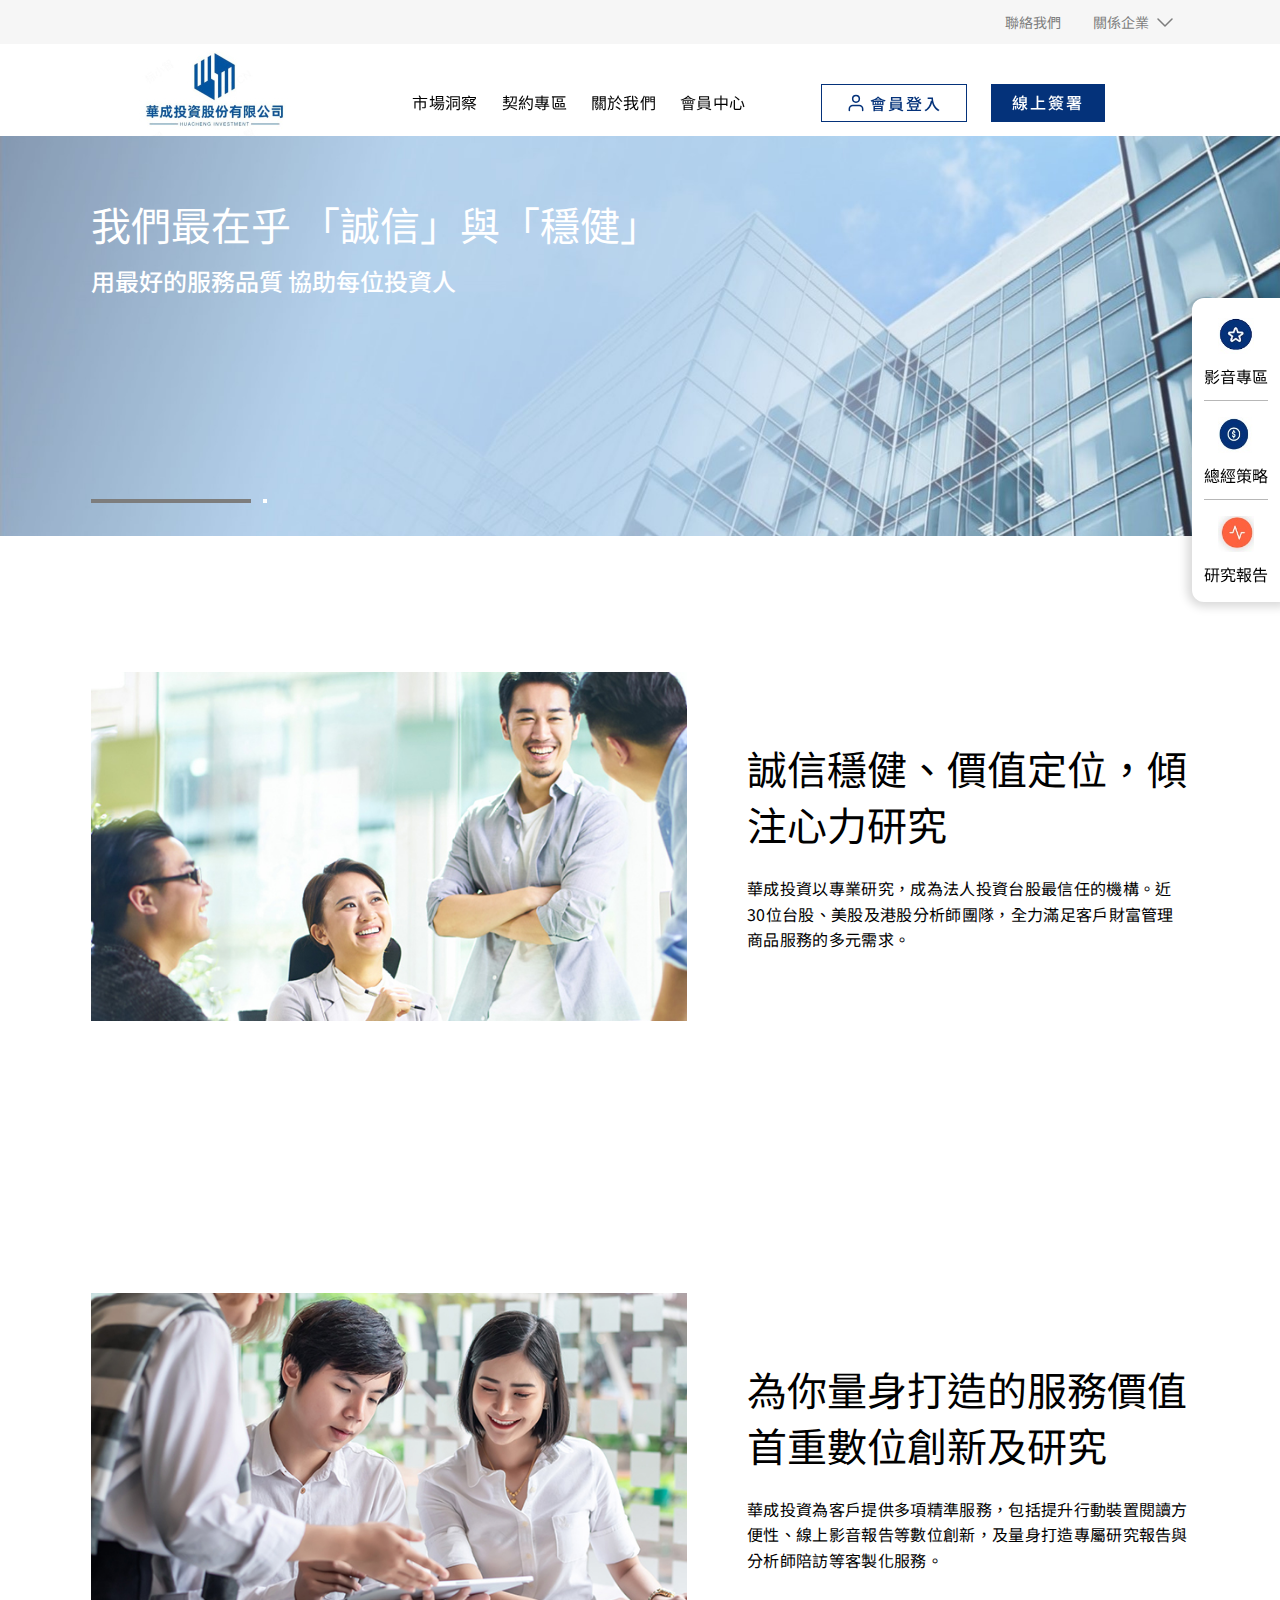
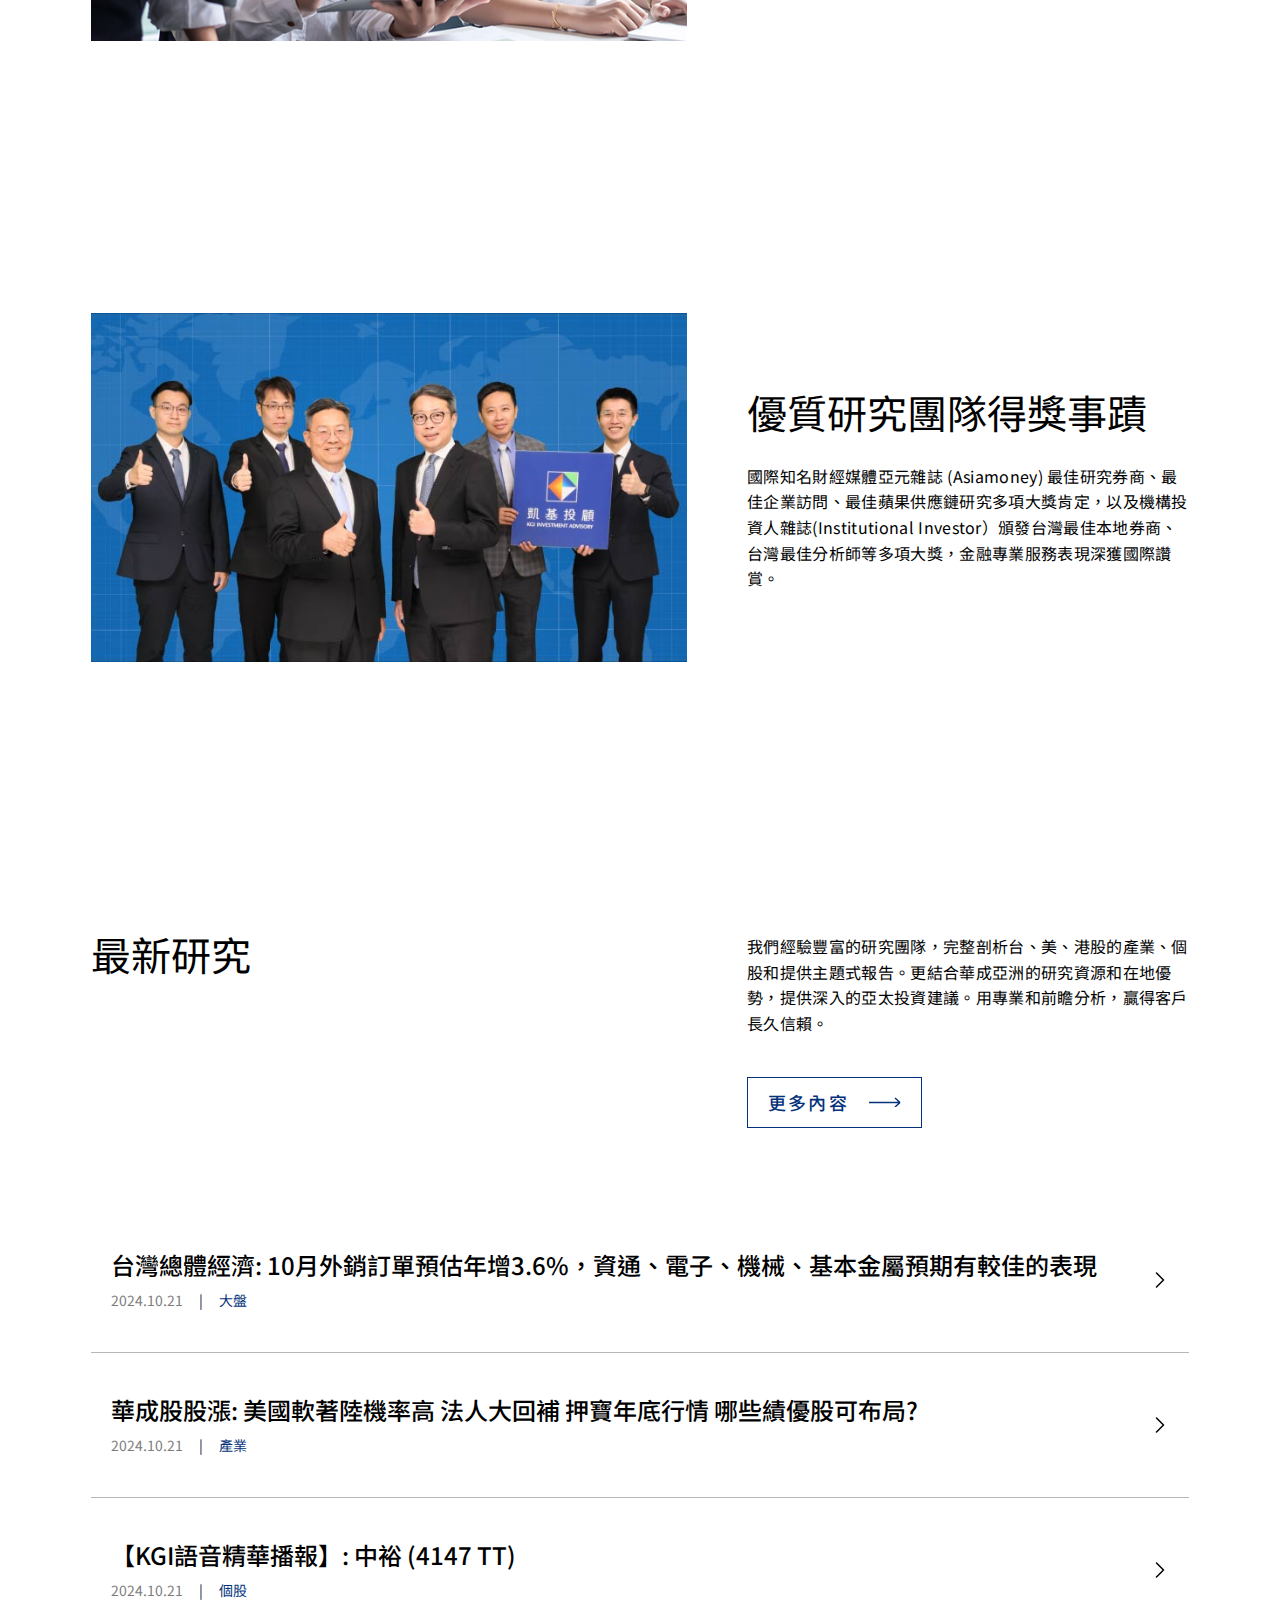
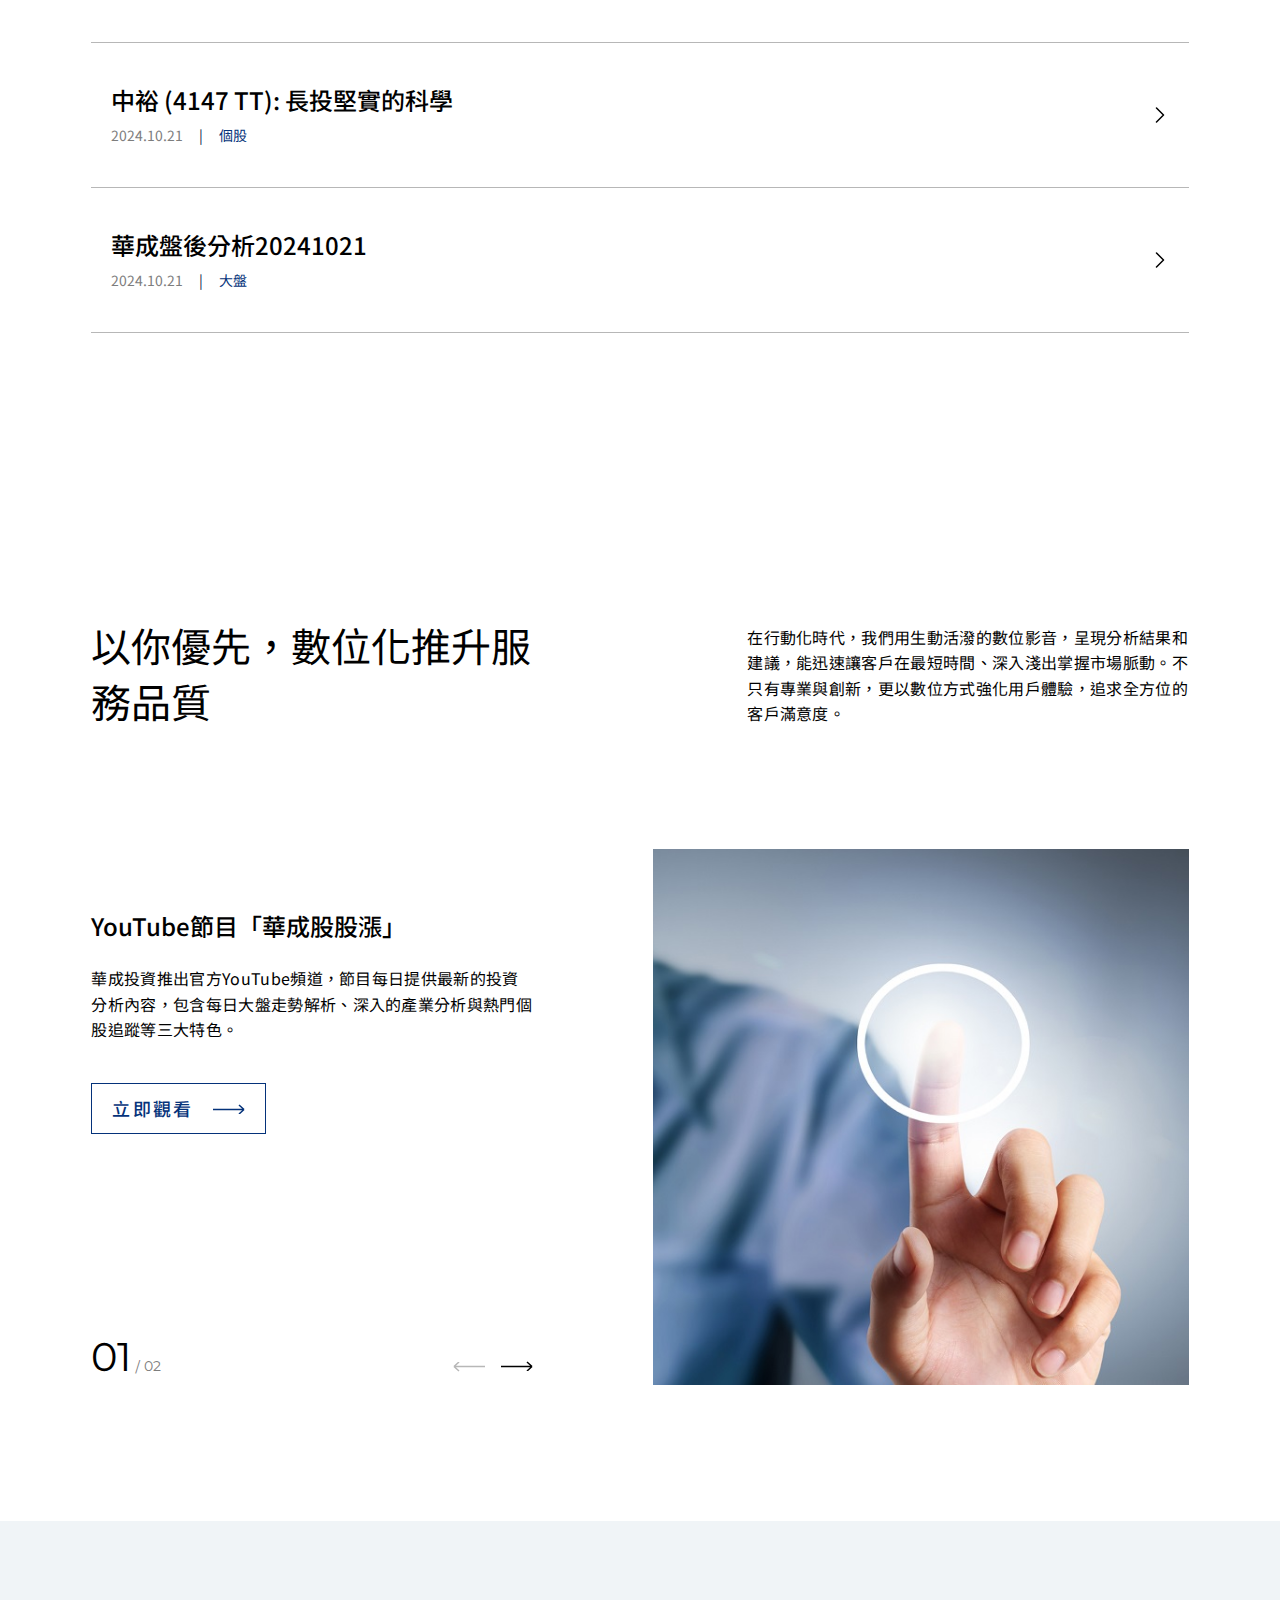
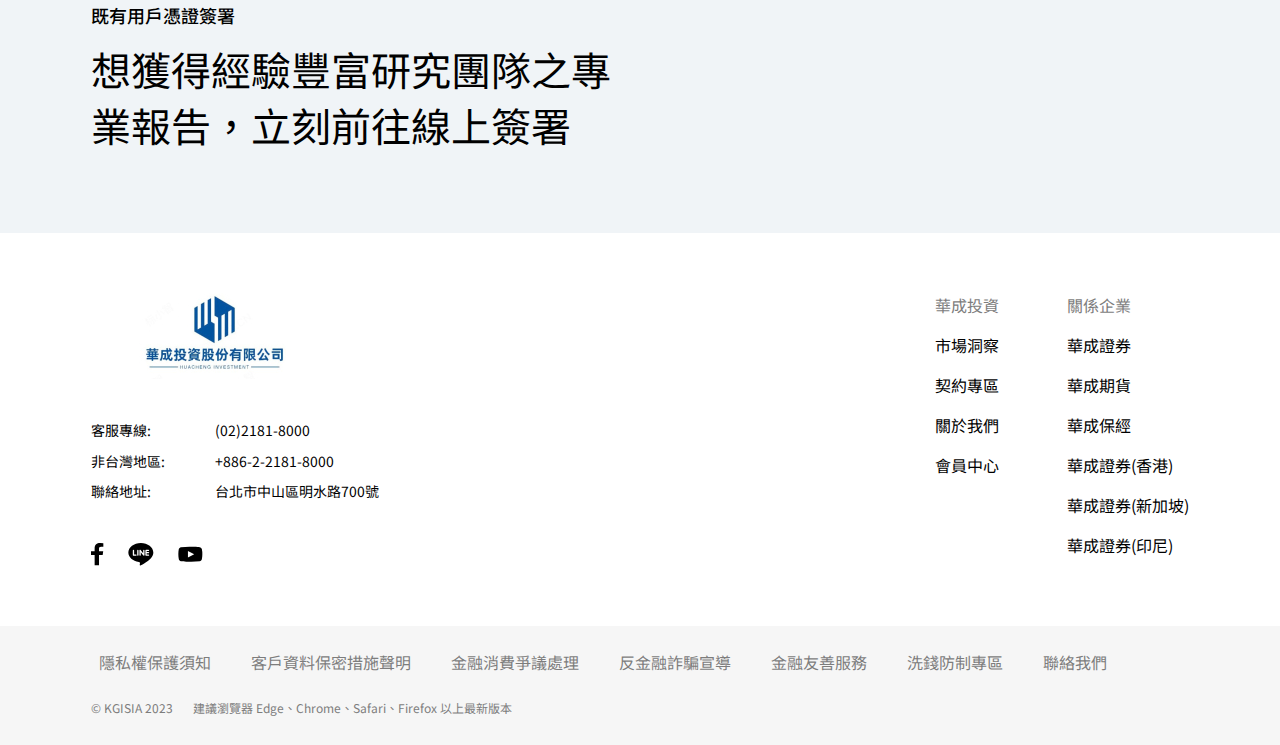
<file: index.html>
<!DOCTYPE html>
<html class="zh-hant" lang="zh-Hant" >
<head>
    <meta charset="utf-8">
    <meta content="width=device-width, initial-scale=1.0, maximum-scale=1.0, minimum-scale=1 ,user-scalable=no"
          name="viewport">
    <meta content="ie=edge" http-equiv="X-UA-Compatible">
    <meta content="#da532c" name="msapplication-TileColor">
    <meta content="#ffffff" name="theme-color">
    <link href="/media/assets/apple-touch-icon.png" rel="apple-touch-icon" sizes="180x180">
    <link href="/media/assets/favicon-32x32.jpg" rel="icon" sizes="32x32" type="image/png">
    <link href="/media/assets/favicon-16x16.jpg" rel="icon" sizes="16x16" type="image/png">
    <link href="/kgis/site.webmanifest" rel="manifest">

    <script type="text/javascript" src="/kgis/js/app/global.js?v=1"></script>
    <script type="text/javascript" src="/kgis/js/plugin/jquery-3.6.0.min.js?v=1"></script>
    <script type="text/javascript" src="/kgis/js/plugin/purify.min.js?v=1"></script>
    <script type="text/javascript" src="/themes/basic/combine.min.js?v=1"></script>

    <link type="text/css" rel="stylesheet" href="/kgis/css/style.css?v=1"/>
    <link type="text/css" rel="stylesheet" href="/kgis/css/kgis.css?v=1"/>
    <link type="text/css" rel="stylesheet" href="/kgis/css/component/customer-service.css?v=1"/>
    <link type="text/css" rel="stylesheet" href="/kgis/css/component/style-swiper-banner.css?v=1"/>
    <link type="text/css" rel="stylesheet" href="/kgis/css/component/style-stepper.css?v=1"/>


    <link crossorigin href="https://fonts.gstatic.com" rel="preconnect">
    <link href="https://fonts.googleapis.com/css2?family=Montserrat:wght@100;200;250;300;400;500;600&amp;family=Noto+Sans+TC:wght@300;400;500;700&amp;display=swap"
          rel="stylesheet" type="text/css">

    <script data-script-component-id='474adc519a7d4ed3ac26bb66325dc31ff67cb0f01bda440b87419bfa0457a09e474adc519a7d4ed3ac26bb66325dc31f'>if (typeof digitalData !== 'undefined') digitalData.component.push({
        componentID: '474adc519a7d4ed3ac26bb66325dc31ff67cb0f01bda440b87419bfa0457a09e474adc519a7d4ed3ac26bb66325dc31f',
        componentName: 'HTML Metadata'
    });</script>

    <title>華成投資</title>
    <meta name="description"
          content="華成投資以專業研究，成為法人投資台股最信任的機構。近30位台股、美股及港股分析師團隊，全力滿足客戶財富管理商品服務的多元需求。  "/>
    <meta property="og:title" content="華成投資"/>
    <meta property="og:description"
          content="華成投資以專業研究，成為法人投資台股最信任的機構。近30位台股、美股及港股分析師團隊，全力滿足客戶財富管理商品服務的多元需求。  "/>
    <!--<meta property="og:url" content="https://www.kgisia.com.tw/"/>-->
    <script data-script-component-id='474adc519a7d4ed3ac26bb66325dc31ff67cb0f01bda440b87419bfa0457a09e474adc519a7d4ed3ac26bb66325dc31f-end'>var compidscript = document.querySelector('[data-script-component-id="474adc519a7d4ed3ac26bb66325dc31ff67cb0f01bda440b87419bfa0457a09e474adc519a7d4ed3ac26bb66325dc31f"]');
    setLinkDataInfoAttr(compidscript.nextElementSibling, compidscript.getAttribute('data-script-component-id'));

    function setLinkDataInfoAttr(el, compId) {
        if (!el || !compId) {
            return;
        }
        setComponentId(el, compId);
        setLinkAttr(el, compId);
        let links = el.getElementsByTagName('a');
        if (!!links && links.length > 0) {
            let i = 0;
            for (i = 0; i < links.length; i++) {
                setLinkAttr(links[i], compId);
            }
            ;
        }
        var nextElement = el.nextElementSibling;
        if (nextElement != null) {
            if (nextElement.getAttribute('data-script-component-id') == compId + '-end') {
                return;
            } else {
                setLinkDataInfoAttr(nextElement, compId);
            }
        }

        function setLinkAttr(el, id) {
            if (!!el && !!id && el.nodeName == 'A') {
                setComponentId(el, id);
                setDescriptionEmpty(el);
            }
        };

        function setComponentId(el, id) {
            el.setAttribute('data-componentid', id);
        };

        function setDescriptionEmpty(el) {
            if (el.getAttribute('data-description') == null) {
                el.setAttribute('data-description', '');
            }
        };
    };</script>

    <script>

        var digitalData = {
            pageInstanceID: '',
            site: 'kgiia-zh-tw',
            page: {
                pageInfo: {
                    pageID: '{474ADC51-9A7D-4ED3-AC26-BB66325DC31F}',
                    pageName: document.title,
                    destinationURL: document.location.href,
                    referringURL: document.referrer,
                    get sysEnv() {
                        const mobileDevice = ['Android', 'webOS', 'iPhone', 'iPad', 'iPod', 'BlackBerry', 'Windows Phone'];
                        //let isMobileDevice = mobileDevice.some(e => navigator.userAgent.match(e));
                        // for IE browser
                        const isMobileDevice = mobileDevice.some((function (e) {
                            return navigator.userAgent.match(e)
                        }));
                        return isMobileDevice ? 'mobile' : 'desktop';
                    },
                    effectiveDate: '0001-01-01',
                    expiryDate: '9999-12-31',
                    language: 'zh-TW'
                }
            },
            component: []
        };

        var functions = [];

        function pageReady(Highcharts) {
            if (typeof functions !== 'undefined') {
                functions.forEach(function (obj) {
                    if (typeof obj.fn === 'function') {
                        obj.Highcharts = Highcharts;
                        obj.fn();
                    }
                });
            }
        }

        /**
         * 於載入全部 js 後執行特定 function
         * @param id 同個頁面中相同 id 的 function 只會執行一次
         * @param fn 欲執行的 function
         */
        function addFunction(id, fn) {
            //if (typeof functions !== 'undefined' && !functions.find(obj => obj.id === id)) {
            //    functions.push({ id: id, fn: fn });
            //}
            // for IE browser
            if (typeof functions !== 'undefined' && !functions.filter(function (obj) {
                return obj.id === id
            })[0]) {
                functions.push({id: id, fn: fn});
            }
        }
    </script>

    <script>
        //Basic SEO
        $(document).ready(function () {
            var $seoLogo = $("img", $("[data-comp-name='header']")).first();
            var seoLogo = !!$seoLogo ? $seoLogo[0].src : null;
            var $ogImage = $("[property='og:image']", $('head')).first();
            var ogImage = !!$ogImage ? $ogImage.attr('content') : '';
            var seoImage = !!ogImage ? new URL(ogImage, location.origin).href : '';
            var structuredDataText = {
                "@context": "http://schema.org",
                "@type": "Organization",
                "name": "華成證券",
                "url": 'https://www.kgi.com.tw/',
                "logo": seoLogo,
                "mainEntityOfPage": {
                    "@type": "WebPage",
                    "@id": encodeURI(location.href)
                },
                "image": seoImage
            };

            var script = document.createElement('script');
            script.type = "application/ld+json";
            script.textContent = JSON.stringify(structuredDataText);
            document.getElementsByTagName('head')[0].appendChild(script);
        });
    </script>
    <script>
        // Bread Crumbs SEO
        $(document).ready(function () {

            var breadCrumbsSeoText = {
                "@context": "https://schema.org",
                "@type": "BreadcrumbList",
                "itemListElement": ''
            }
            var div = $('<div></div>');
            div.html($('[data-seo-breadcrumb-links]').html());
            var breadCrumbsLinks = div.find('a');
            var listItemArray = [];
            for (var i = 0; i < breadCrumbsLinks.length; i++) {
                var listItemTemplate = {
                    "@type": "ListItem",
                    "position": i + 1,
                    "item": encodeURI(i + 1 == breadCrumbsLinks.length ? location.href : breadCrumbsLinks[i].href),
                    "name": breadCrumbsLinks[i].textContent
                };
                listItemArray.push(listItemTemplate);
            }
            breadCrumbsSeoText['itemListElement'] = listItemArray;
            var script = document.createElement('script');
            script.type = "application/ld+json";
            script.textContent = JSON.stringify(breadCrumbsSeoText);
            document.getElementsByTagName('head')[0].appendChild(script);
        });
    </script>
    <script type="text/html" data-seo-breadcrumb-links>
        <a href="/index.html">華成投資</a>

    </script>


    <!-- assets script -->
    <script>
        document.addEventListener('DOMContentLoaded', function () {
            $('.search__toggler').css({"background": "none"}).prop('disabled', true);
        });
    </script>

    <link href="/kgis/css/zh-hant.css?v=1" rel="stylesheet"/>
    <style type="text/css">
        @media (max-width: 767.98px) {
            body > main {
                padding-top: 80px
            }
        }
    </style>


    <meta name="VIcurrentDateTime" content="638651083907029868"/>
    <meta name="VirtualFolder" content="/"/>
    <script type="text/javascript" src="/layouts/system/VisitorIdentification.js"></script>

</head>

<body ontouchstart="">
<input id="header_HighlightUnit" name="header_HighlightUnit" type="hidden" value=""
       Bank-Megamenu="{474ADC51-9A7D-4ED3-AC26-BB66325DC31F}">

<script data-script-component-id='474adc519a7d4ed3ac26bb66325dc31f7135e1267c23408495cb0b8fbc1627587444fe714a5e45d68b6cba966cdaa700'>if (typeof digitalData !== 'undefined') digitalData.component.push({
    componentID: '474adc519a7d4ed3ac26bb66325dc31f7135e1267c23408495cb0b8fbc1627587444fe714a5e45d68b6cba966cdaa700',
    componentName: 'Securities Navigation'
});</script>


<header class="header header--narrow" data-type="comp" data-comp-name="header" id="header">
    <div class="header__func">
        <div class="container d-flex d-md-none align-items-center justify-content-end" data-Lang-Dropdown>
            <div class="d-flex align-items-center justify-content-end">
            </div>
        </div>

        <div class="container d-none d-md-flex align-items-md-center justify-content-md-end">
            <div class="d-md-flex">
                <div class="mx-md-16">
                    <div class="dropdown header__dropdown">
                        <a href="/contact-us.html">
                            <span>聯絡我們</span>
                        </a>
                    </div>
                </div>
                <div class="mx-md-16">
                    <div class="dropdown header__dropdown">
                        <a class="" role="button" data-toggle="dropdown" data-flip="false" aria-haspopup="true"
                           aria-expanded="false">
                            <span>關係企業</span>
                            <i></i>
                        </a>
                        <div class="dropdown-menu header__dropdown-menu dropdown-menu-center">
                            <a href="https://www.kgi.com.tw/" rel="noopener noreferrer"
                               class="dropdown-item header__dropdown-item" target="_blank">華成證券</a><a
                                href="https://www.kgif.com.tw/" rel="noopener noreferrer"
                                class="dropdown-item header__dropdown-item" target="_blank">華成期貨</a><a
                                href="https://www.kgiib.com.tw/" rel="noopener noreferrer"
                                class="dropdown-item header__dropdown-item" target="_blank">華成保經</a><a
                                href="https://www.kgi.com.tw/why-kgis/foreign-subsidiary/kgishk"
                                rel="noopener noreferrer" class="dropdown-item header__dropdown-item" target="_blank">華成證券(香港)</a><a
                                href="https://www.kgi.com.tw/why-kgis/foreign-subsidiary/kgissg"
                                rel="noopener noreferrer" class="dropdown-item header__dropdown-item" target="_blank">華成證券(新加坡)</a><a
                                href="https://www.kgi.com.tw/why-kgis/foreign-subsidiary/kgisindonesia"
                                rel="noopener noreferrer" class="dropdown-item header__dropdown-item" target="_blank">華成證券(印尼)</a>
                        </div>
                    </div>
                </div>
                <div class="mx-md-16" data-Lang-Dropdown>
                    <div class="dropdown header__dropdown">
                        <a class="" role="button" data-toggle="dropdown" data-flip="false" aria-haspopup="true"
                           aria-expanded="false">
                            <span>聯絡我們</span>
                            <i id="mobile-lang"></i>
                        </a>
                        <div class="dropdown-menu header__dropdown-menu dropdown-menu-center">
                        </div>
                    </div>
                </div>
            </div>
        </div>
    </div>
    <div class="header__wrap">
        <div class="container d-flex align-items-center header__mainnav">
            <a href="/" class="header__logo">
                <figure class='ch-figure'>
                    <picture>
                        <source media="(min-width: 768px)"
                                srcset="/-/media/images/kgiia/logo.jpg?h=86&amp;w=245&amp;hash=33274525224191F7356B43A9DA3D11E2"/>
                        <img src="/-/media/images/kgiia/logo.jpg?h=86&amp;iar=0&amp;w=245" alt=""/>
                    </picture>
                </figure>
            </a>
            <div class="ch-nav mr-lg-auto">
                <ul class="ch-nav-list">
                    <li class="ch-nav-item">

                        <a data-unit="{4B91662E-B533-405D-B990-18842368DCC3}" class="ch-nav-link" href="/report.html">
                            <span>市場洞察</span>
                        </a>
                    </li>
                    <li class="ch-nav-item">

                        <a data-unit="{F74ADC71-B1FD-488C-AEFE-F18434794CE0}" class="ch-nav-link"
                           href="/contract.html">
                            <span>契約專區</span>
                        </a>
                    </li>
                    <li class="ch-nav-item">

                        <a data-unit="{F7D471F8-3826-4DC0-A0E9-8B72506F5253}" class="ch-nav-link"
                           href="/about-us.html">
                            <span>關於我們</span>
                        </a>
                    </li>
                    <li class="ch-nav-item">

                        <a rel="noopener noreferrer" class="ch-nav-link"
                           href="https://investment.kgisia.com.tw/portal/Member/Contract" target="_blank">
                            <span>會員中心</span>
                        </a>
                    </li>
                    <li class="d-block d-lg-none ch-nav-item py-20">
                        <div class="ch-nav-link">
                            <a href="http://investment.kgisia.com.tw/portal/Login/PureLogin" rel="noopener noreferrer"
                               class="btn btn--outline-primary btn--login" target="_blank">
                                <i></i>
                                <span>會員登入</span>
                            </a>

                            <a href="https://h5webtrade.kgieworld.com.tw/ServicesWeb/Auth/Login?orign=P&amp;applytype=24&amp;clear=Y"
                               rel="noopener noreferrer" class="btn btn--primary ml-20" target="_blank">
                                <i></i>
                                <span>線上簽署</span>
                            </a>
                        </div>
                    </li>
                    <li class="d-block d-md-none ch-nav-item">
                        <ul class="py-20 px-0 bg-grey">

                            <li class="ch-nav-item ">
                                <a href="/contact-us.html" class="ch-nav-link"> <span>聯絡我們</span>
                                </a></li>
                            <li class="ch-nav-item ">
                                <div class="ch-nav-lv2 bg-grey">
                                    <div class="container-lg d-lg-flex">
                                        <div class="d-none d-lg-block header__nav-intro">
                                            <div class="h2">關係企業</div>

                                        </div>
                                        <ul class="ch-nav-lv2-list">

                                            <li class="ch-nav-lv2-item ch-nav-item--back">
                                                <button type="button" class="header__nav-back"
                                                        role="header-nav-back-to-lv1">
                                                    <span>關係企業</span>
                                                </button>
                                            </li>
                                            <li class='ch-nav-lv2-item'>
                                                <a href="https://www.kgi.com.tw/" rel="noopener noreferrer"
                                                   class="ch-nav-lv2-link" target="_blank">
                                                    華成證券
                                                </a>

                                            </li>
                                            <li class='ch-nav-lv2-item'>
                                                <a href="https://www.kgif.com.tw/" rel="noopener noreferrer"
                                                   class="ch-nav-lv2-link" target="_blank">
                                                    華成期貨
                                                </a>

                                            </li>
                                            <li class='ch-nav-lv2-item'>
                                                <a href="https://www.kgiib.com.tw/" rel="noopener noreferrer"
                                                   class="ch-nav-lv2-link" target="_blank">
                                                    華成保經
                                                </a>

                                            </li>
                                            <li class='ch-nav-lv2-item'>
                                                <a href="https://www.kgi.com.tw/why-kgis/foreign-subsidiary/kgishk"
                                                   rel="noopener noreferrer" class="ch-nav-lv2-link" target="_blank">
                                                    華成證券(香港)
                                                </a>

                                            </li>
                                            <li class='ch-nav-lv2-item'>
                                                <a href="https://www.kgi.com.tw/why-kgis/foreign-subsidiary/kgissg"
                                                   rel="noopener noreferrer" class="ch-nav-lv2-link" target="_blank">
                                                    華成證券(新加坡)
                                                </a>

                                            </li>
                                            <li class='ch-nav-lv2-item'>
                                                <a href="https://www.kgi.com.tw/why-kgis/foreign-subsidiary/kgisindonesia"
                                                   rel="noopener noreferrer" class="ch-nav-lv2-link" target="_blank">
                                                    華成證券(印尼)
                                                </a>

                                            </li>
                                        </ul>

                                    </div>
                                </div>
                                <a href='' class="ch-nav-link" title=''>
                                    <span>關係企業</span>
                                </a>
                            </li>
                            <li class="ch-nav-item ">
                            </li>

                        </ul>
                    </li>
                </ul>
            </div>
            <div class="d-none d-lg-block">
                <a href="http://investment.kgisia.com.tw/portal/Login/PureLogin" rel="noopener noreferrer"
                   class="btn btn--outline-primary btn--login" target="_blank">
                    <i></i>
                    <span>會員登入</span>
                </a>

                <a href="https://h5webtrade.kgieworld.com.tw/ServicesWeb/Auth/Login?orign=P&amp;applytype=24&amp;clear=Y"
                   rel="noopener noreferrer" class="btn btn--primary ml-20" target="_blank">
                    <i></i>
                    <span>線上簽署</span>
                </a>
            </div>
            <button class="search__toggler" type="button" role="search__toggler" data-toggle="collapse"
                    data-target='[role="header__search"]'></button>
            <button class="ch-toggler" type="button"></button>
        </div>
    </div>


</header>


<script>
    document.addEventListener("DOMContentLoaded", function () {

        var dataLangComp = $('[data-lang-comp]');
        if (dataLangComp.length == 0) {
            $('[data-Lang-Dropdown]').attr('style', 'display:none !important');
        } else {
            var tarTag = document.querySelectorAll("[data-headerlang='HeaderLang']");
            var len = tarTag.length;
            var curLang = "zh-tw".toLowerCase();
            for (let i = 0; i < len; i++) {
                var tarLang = tarTag[i].getAttribute("data-lang").toLowerCase();
                if (curLang != tarLang) {
                    tempHref = $('[data-lang-setting="' + tarLang + '"]').first().attr('data-link');
                    if (typeof tempHref === "undefined") {
                        tarTag[i].style.display = 'none';
                    } else {
                        tarTag[i].setAttribute("href", tempHref);
                    }
                }
            }
        }


        var mobileLang = document.querySelectorAll(".header__dropdown-item[data-headerlang='HeaderLang']");
        if (mobileLang.length == 0) {
            let node = document.getElementById("mobile-lang");
            if (node.parentNode) {
                node.parentNode.removeChild(node);
            }
        }
    });
</script>
<script data-script-component-id='474adc519a7d4ed3ac26bb66325dc31f7135e1267c23408495cb0b8fbc1627587444fe714a5e45d68b6cba966cdaa700-end'>var compidscript = document.querySelector('[data-script-component-id="474adc519a7d4ed3ac26bb66325dc31f7135e1267c23408495cb0b8fbc1627587444fe714a5e45d68b6cba966cdaa700"]');
setLinkDataInfoAttr(compidscript.nextElementSibling, compidscript.getAttribute('data-script-component-id'));

function setLinkDataInfoAttr(el, compId) {
    if (!el || !compId) {
        return;
    }
    setComponentId(el, compId);
    setLinkAttr(el, compId);
    let links = el.getElementsByTagName('a');
    if (!!links && links.length > 0) {
        let i = 0;
        for (i = 0; i < links.length; i++) {
            setLinkAttr(links[i], compId);
        }
        ;
    }
    var nextElement = el.nextElementSibling;
    if (nextElement != null) {
        if (nextElement.getAttribute('data-script-component-id') == compId + '-end') {
            return;
        } else {
            setLinkDataInfoAttr(nextElement, compId);
        }
    }

    function setLinkAttr(el, id) {
        if (!!el && !!id && el.nodeName == 'A') {
            setComponentId(el, id);
            setDescriptionEmpty(el);
        }
    };

    function setComponentId(el, id) {
        el.setAttribute('data-componentid', id);
    };

    function setDescriptionEmpty(el) {
        if (el.getAttribute('data-description') == null) {
            el.setAttribute('data-description', '');
        }
    };
};</script>


<main class="main">
    <script data-script-component-id='474adc519a7d4ed3ac26bb66325dc31fcd65987c86a7452a9c11e55ea67d82c48dcf564de5934498b517a95c9c6181d0'>if (typeof digitalData !== 'undefined') digitalData.component.push({
        componentID: '474adc519a7d4ed3ac26bb66325dc31fcd65987c86a7452a9c11e55ea67d82c48dcf564de5934498b517a95c9c6181d0',
        componentName: 'Rightside Menu'
    });</script>

    <nav class="bg-white px-md-12 py-8 py-md-4 kgisOther001" data-outlayer-anchor>
        <a href="/report#anchor_02" class="kgisOther001__box" target="_blank">
            <div class="kgisOther001__icon">
                <img src="/-/media/images/kgiia/rightside-menu/3.jpg?h=62&amp;iar=0&amp;w=62" alt=""/>
            </div>
            <div class="kgisOther001__title">影音專區</div>
        </a>
        <a href="/macro-report" class="kgisOther001__box" target="_blank">
            <div class="kgisOther001__icon">
                <img src="/-/media/images/kgiia/rightside-menu/1.jpg?h=64&amp;iar=0&amp;w=68" alt=""/>
            </div>
            <div class="kgisOther001__title">總經策略</div>
        </a>
        <a href="/report#anchor_03" class="kgisOther001__box" target="_blank">
            <div class="kgisOther001__icon">
                <img src="/-/media/images/kgiia/rightside-menu/2.jpg?h=62&amp;iar=0&amp;w=62" alt=""/>
            </div>
            <div class="kgisOther001__title">研究報告</div>
        </a></nav>
    <script data-script-component-id='474adc519a7d4ed3ac26bb66325dc31fcd65987c86a7452a9c11e55ea67d82c48dcf564de5934498b517a95c9c6181d0-end'>var compidscript = document.querySelector('[data-script-component-id="474adc519a7d4ed3ac26bb66325dc31fcd65987c86a7452a9c11e55ea67d82c48dcf564de5934498b517a95c9c6181d0"]');
    setLinkDataInfoAttr(compidscript.nextElementSibling, compidscript.getAttribute('data-script-component-id'));

    function setLinkDataInfoAttr(el, compId) {
        if (!el || !compId) {
            return;
        }
        setComponentId(el, compId);
        setLinkAttr(el, compId);
        let links = el.getElementsByTagName('a');
        if (!!links && links.length > 0) {
            let i = 0;
            for (i = 0; i < links.length; i++) {
                setLinkAttr(links[i], compId);
            }
            ;
        }
        var nextElement = el.nextElementSibling;
        if (nextElement != null) {
            if (nextElement.getAttribute('data-script-component-id') == compId + '-end') {
                return;
            } else {
                setLinkDataInfoAttr(nextElement, compId);
            }
        }

        function setLinkAttr(el, id) {
            if (!!el && !!id && el.nodeName == 'A') {
                setComponentId(el, id);
                setDescriptionEmpty(el);
            }
        };

        function setComponentId(el, id) {
            el.setAttribute('data-componentid', id);
        };

        function setDescriptionEmpty(el) {
            if (el.getAttribute('data-description') == null) {
                el.setAttribute('data-description', '');
            }
        };
    };</script>
    <script data-script-component-id='474adc519a7d4ed3ac26bb66325dc31fcd65987c86a7452a9c11e55ea67d82c48dcf564de5934498b517a95c9c6181d0'>if (typeof digitalData !== 'undefined') digitalData.component.push({
        componentID: '474adc519a7d4ed3ac26bb66325dc31fcd65987c86a7452a9c11e55ea67d82c48dcf564de5934498b517a95c9c6181d0',
        componentName: 'Rightside Menu'
    });</script>
    <script data-script-component-id='474adc519a7d4ed3ac26bb66325dc31fcd65987c86a7452a9c11e55ea67d82c48dcf564de5934498b517a95c9c6181d0-end'>var compidscript = document.querySelector('[data-script-component-id="474adc519a7d4ed3ac26bb66325dc31fcd65987c86a7452a9c11e55ea67d82c48dcf564de5934498b517a95c9c6181d0"]');
    setLinkDataInfoAttr(compidscript.nextElementSibling, compidscript.getAttribute('data-script-component-id'));

    function setLinkDataInfoAttr(el, compId) {
        if (!el || !compId) {
            return;
        }
        setComponentId(el, compId);
        setLinkAttr(el, compId);
        let links = el.getElementsByTagName('a');
        if (!!links && links.length > 0) {
            let i = 0;
            for (i = 0; i < links.length; i++) {
                setLinkAttr(links[i], compId);
            }
            ;
        }
        var nextElement = el.nextElementSibling;
        if (nextElement != null) {
            if (nextElement.getAttribute('data-script-component-id') == compId + '-end') {
                return;
            } else {
                setLinkDataInfoAttr(nextElement, compId);
            }
        }

        function setLinkAttr(el, id) {
            if (!!el && !!id && el.nodeName == 'A') {
                setComponentId(el, id);
                setDescriptionEmpty(el);
            }
        };

        function setComponentId(el, id) {
            el.setAttribute('data-componentid', id);
        };

        function setDescriptionEmpty(el) {
            if (el.getAttribute('data-description') == null) {
                el.setAttribute('data-description', '');
            }
        };
    };</script>
    <script data-script-component-id='474adc519a7d4ed3ac26bb66325dc31fc2f10040f5be42a3a132622528ba16aec1e06608e37f4230b27754f8bf6b87f5'>if (typeof digitalData !== 'undefined') digitalData.component.push({
        componentID: '474adc519a7d4ed3ac26bb66325dc31fc2f10040f5be42a3a132622528ba16aec1e06608e37f4230b27754f8bf6b87f5',
        componentName: 'Carousel Banner'
    });</script>


    <div class="bg-white kgisStatic001" data-type="comp" data-comp-name="kgisStatic001">
        <div class="slick-slider">
            <a style="opacity:0;" class="kgisStatic001__item">
                <figure class="kgisStatic001__figure">
                    <picture>
                        <source media="(min-width: 1024px)"
                                srcset="/-/media/images/kgiia/home/banner/home01-1_1920x661.png?h=661&amp;w=1920&amp;hash=39309DEF2CDB970D5D663AC34C4E9C57"/>
                        <source media="(min-width: 768px)"
                                srcset="/-/media/images/kgiia/home/banner/home01-1_1920x661.png?h=661&amp;w=1920&amp;hash=39309DEF2CDB970D5D663AC34C4E9C57"/>
                        <img src="/-/media/images/kgiia/home/banner/home01-1_800x1200.png?h=1200&amp;iar=0&amp;w=800"
                             class="kgisStatic001__img ofc" alt=""/>
                    </picture>
                </figure>
                <div class="container">
                    <div class="row">
                        <div class="col-12">
                            <div class="pt-120 pt-lg-60">
                                <div>
                                    <h2 class="h2 color-white">我們最在乎 「誠信」與「穩健」</h2>
                                    <h3 class="h3 color-white mt-24 mt-lg-12"> 用最好的服務品質 協助每位投資人</h3>
                                </div>
                            </div>
                        </div>
                    </div>
                </div>
            </a><a href="https://www.youtube.com/@KGISIA.channel" style="opacity:0;" class="kgisStatic001__item">
            <figure class="kgisStatic001__figure">
                <picture>
                    <source media="(min-width: 1024px)"
                            srcset="/-/media/images/kgiia/home/banner/pc_1920x562.jpg?h=562&amp;w=1920&amp;hash=B1E6B28B7B03B80E1BC852F540BDA03A"/>
                    <source media="(min-width: 768px)"
                            srcset="/-/media/images/kgiia/home/banner/table_1536x1134.jpg?h=1134&amp;w=1536&amp;hash=D1BA43EB6F50ECFFE76EC75DDB9DE96C"/>
                    <img src="/-/media/images/kgiia/home/banner/mobile_750x1134.jpg?h=1134&amp;iar=0&amp;w=750"
                         class="kgisStatic001__img ofc" alt=""/>
                </picture>
            </figure>
            <div class="container">
                <div class="row">
                    <div class="col-12">
                        <div class="pt-120 pt-lg-60">
                            <div>
                                <h2 class="h2 color-white">享受法人級專業分析 </h2>
                                <h3 class="h3 color-white mt-24 mt-lg-12">週一~週五 每晚 首播21:00</h3>
                                <div class="kgisStatic001__cta">
                                    <div class="btn btn--outline-light btn--arrow mt-36 mt-lg-40">
                                        <span>立即收看</span><i></i></div>
                                </div>
                            </div>
                        </div>
                    </div>
                </div>
            </div>
        </a>
        </div>
    </div>
    <script data-script-component-id='474adc519a7d4ed3ac26bb66325dc31fc2f10040f5be42a3a132622528ba16aec1e06608e37f4230b27754f8bf6b87f5-end'>var compidscript = document.querySelector('[data-script-component-id="474adc519a7d4ed3ac26bb66325dc31fc2f10040f5be42a3a132622528ba16aec1e06608e37f4230b27754f8bf6b87f5"]');
    setLinkDataInfoAttr(compidscript.nextElementSibling, compidscript.getAttribute('data-script-component-id'));

    function setLinkDataInfoAttr(el, compId) {
        if (!el || !compId) {
            return;
        }
        setComponentId(el, compId);
        setLinkAttr(el, compId);
        let links = el.getElementsByTagName('a');
        if (!!links && links.length > 0) {
            let i = 0;
            for (i = 0; i < links.length; i++) {
                setLinkAttr(links[i], compId);
            }
            ;
        }
        var nextElement = el.nextElementSibling;
        if (nextElement != null) {
            if (nextElement.getAttribute('data-script-component-id') == compId + '-end') {
                return;
            } else {
                setLinkDataInfoAttr(nextElement, compId);
            }
        }

        function setLinkAttr(el, id) {
            if (!!el && !!id && el.nodeName == 'A') {
                setComponentId(el, id);
                setDescriptionEmpty(el);
            }
        };

        function setComponentId(el, id) {
            el.setAttribute('data-componentid', id);
        };

        function setDescriptionEmpty(el) {
            if (el.getAttribute('data-description') == null) {
                el.setAttribute('data-description', '');
            }
        };
    };</script>
    <script data-script-component-id='474adc519a7d4ed3ac26bb66325dc31fc2f10040f5be42a3a132622528ba16aec1e06608e37f4230b27754f8bf6b87f5'>if (typeof digitalData !== 'undefined') digitalData.component.push({
        componentID: '474adc519a7d4ed3ac26bb66325dc31fc2f10040f5be42a3a132622528ba16aec1e06608e37f4230b27754f8bf6b87f5',
        componentName: 'Carousel Banner'
    });</script>
    <script data-script-component-id='474adc519a7d4ed3ac26bb66325dc31fc2f10040f5be42a3a132622528ba16aec1e06608e37f4230b27754f8bf6b87f5-end'>var compidscript = document.querySelector('[data-script-component-id="474adc519a7d4ed3ac26bb66325dc31fc2f10040f5be42a3a132622528ba16aec1e06608e37f4230b27754f8bf6b87f5"]');
    setLinkDataInfoAttr(compidscript.nextElementSibling, compidscript.getAttribute('data-script-component-id'));

    function setLinkDataInfoAttr(el, compId) {
        if (!el || !compId) {
            return;
        }
        setComponentId(el, compId);
        setLinkAttr(el, compId);
        let links = el.getElementsByTagName('a');
        if (!!links && links.length > 0) {
            let i = 0;
            for (i = 0; i < links.length; i++) {
                setLinkAttr(links[i], compId);
            }
            ;
        }
        var nextElement = el.nextElementSibling;
        if (nextElement != null) {
            if (nextElement.getAttribute('data-script-component-id') == compId + '-end') {
                return;
            } else {
                setLinkDataInfoAttr(nextElement, compId);
            }
        }

        function setLinkAttr(el, id) {
            if (!!el && !!id && el.nodeName == 'A') {
                setComponentId(el, id);
                setDescriptionEmpty(el);
            }
        };

        function setComponentId(el, id) {
            el.setAttribute('data-componentid', id);
        };

        function setDescriptionEmpty(el) {
            if (el.getAttribute('data-description') == null) {
                el.setAttribute('data-description', '');
            }
        };
    };</script>
    <script data-script-component-id='474adc519a7d4ed3ac26bb66325dc31f25748aa7402e49bcbd337067ecc72089faa9737d04a142eab777f80fc4866cde'>if (typeof digitalData !== 'undefined') digitalData.component.push({
        componentID: '474adc519a7d4ed3ac26bb66325dc31f25748aa7402e49bcbd337067ecc72089faa9737d04a142eab777f80fc4866cde',
        componentName: 'Image Product Promotion'
    });</script>

    <div class="bg-white pt-lg-136 pb-lg-136">


        <div class="container-md  ">
            <div class="row-md align-items-center">
                <div class="order-2  col-md-5 order-md-2 ">
                    <div class="pt-48 pb-48 px-p px-md-0 py-lg-0">
                        <div class="position-relative">

                            <div class="h2">誠信穩健、價值定位，傾注心力研究</div>

                            <div class="h5 mt-24">華成投資以專業研究，成為法人投資台股最信任的機構。近30位台股、美股及港股分析師團隊，全力滿足客戶財富管理商品服務的多元需求。
                                &#160;
                            </div>

                        </div>
                    </div>
                </div>
                <div class="order-1 col-md-7 order-md-1 pr-md-offset-1">
                    <picture>
                        <source media="(min-width: 1024px)"
                                srcset="/-/media/images/kgiia/home/home02_683x400.jpg?h=400&amp;w=683&amp;hash=6AFACFFFFA4CD3B9A15D92BCDF178162"/>
                        <source media="(min-width: 768px)"
                                srcset="/-/media/images/kgiia/home/home02_683x400.jpg?h=400&amp;w=683&amp;hash=6AFACFFFFA4CD3B9A15D92BCDF178162"/>
                        <img src="/-/media/images/kgiia/home/home02_375x252.jpg?h=252&amp;iar=0&amp;w=375"
                             class="ofc" alt=""/>
                    </picture>
                </div>
            </div>
        </div>

    </div>
    <script data-script-component-id='474adc519a7d4ed3ac26bb66325dc31f25748aa7402e49bcbd337067ecc72089faa9737d04a142eab777f80fc4866cde-end'>var compidscript = document.querySelector('[data-script-component-id="474adc519a7d4ed3ac26bb66325dc31f25748aa7402e49bcbd337067ecc72089faa9737d04a142eab777f80fc4866cde"]');
    setLinkDataInfoAttr(compidscript.nextElementSibling, compidscript.getAttribute('data-script-component-id'));

    function setLinkDataInfoAttr(el, compId) {
        if (!el || !compId) {
            return;
        }
        setComponentId(el, compId);
        setLinkAttr(el, compId);
        let links = el.getElementsByTagName('a');
        if (!!links && links.length > 0) {
            let i = 0;
            for (i = 0; i < links.length; i++) {
                setLinkAttr(links[i], compId);
            }
            ;
        }
        var nextElement = el.nextElementSibling;
        if (nextElement != null) {
            if (nextElement.getAttribute('data-script-component-id') == compId + '-end') {
                return;
            } else {
                setLinkDataInfoAttr(nextElement, compId);
            }
        }

        function setLinkAttr(el, id) {
            if (!!el && !!id && el.nodeName == 'A') {
                setComponentId(el, id);
                setDescriptionEmpty(el);
            }
        };

        function setComponentId(el, id) {
            el.setAttribute('data-componentid', id);
        };

        function setDescriptionEmpty(el) {
            if (el.getAttribute('data-description') == null) {
                el.setAttribute('data-description', '');
            }
        };
    };</script>
    <script data-script-component-id='474adc519a7d4ed3ac26bb66325dc31f25748aa7402e49bcbd337067ecc72089faa9737d04a142eab777f80fc4866cde'>if (typeof digitalData !== 'undefined') digitalData.component.push({
        componentID: '474adc519a7d4ed3ac26bb66325dc31f25748aa7402e49bcbd337067ecc72089faa9737d04a142eab777f80fc4866cde',
        componentName: 'Image Product Promotion'
    });</script>
    <script data-script-component-id='474adc519a7d4ed3ac26bb66325dc31f25748aa7402e49bcbd337067ecc72089faa9737d04a142eab777f80fc4866cde-end'>var compidscript = document.querySelector('[data-script-component-id="474adc519a7d4ed3ac26bb66325dc31f25748aa7402e49bcbd337067ecc72089faa9737d04a142eab777f80fc4866cde"]');
    setLinkDataInfoAttr(compidscript.nextElementSibling, compidscript.getAttribute('data-script-component-id'));

    function setLinkDataInfoAttr(el, compId) {
        if (!el || !compId) {
            return;
        }
        setComponentId(el, compId);
        setLinkAttr(el, compId);
        let links = el.getElementsByTagName('a');
        if (!!links && links.length > 0) {
            let i = 0;
            for (i = 0; i < links.length; i++) {
                setLinkAttr(links[i], compId);
            }
            ;
        }
        var nextElement = el.nextElementSibling;
        if (nextElement != null) {
            if (nextElement.getAttribute('data-script-component-id') == compId + '-end') {
                return;
            } else {
                setLinkDataInfoAttr(nextElement, compId);
            }
        }

        function setLinkAttr(el, id) {
            if (!!el && !!id && el.nodeName == 'A') {
                setComponentId(el, id);
                setDescriptionEmpty(el);
            }
        };

        function setComponentId(el, id) {
            el.setAttribute('data-componentid', id);
        };

        function setDescriptionEmpty(el) {
            if (el.getAttribute('data-description') == null) {
                el.setAttribute('data-description', '');
            }
        };
    };</script>
    <script data-script-component-id='474adc519a7d4ed3ac26bb66325dc31f25748aa7402e49bcbd337067ecc720890acd14d1541f4be2be9737acab4c2dbd'>if (typeof digitalData !== 'undefined') digitalData.component.push({
        componentID: '474adc519a7d4ed3ac26bb66325dc31f25748aa7402e49bcbd337067ecc720890acd14d1541f4be2be9737acab4c2dbd',
        componentName: 'Image Product Promotion'
    });</script>

    <div class="bg-white pt-lg-136 pb-lg-136">


        <div class="container-md  ">
            <div class="row-md align-items-center">
                <div class="order-2  col-md-5 order-md-2 ">
                    <div class="pt-48 pb-48 px-p px-md-0 py-lg-0">
                        <div class="position-relative">

                            <div class="h2">為你量身打造的服務價值 首重數位創新及研究</div>

                            <div class="h5 mt-24">
                                華成投資為客戶提供多項精準服務，包括提升行動裝置閱讀方便性、線上影音報告等數位創新，及量身打造專屬研究報告與分析師陪訪等客製化服務。
                            </div>

                        </div>
                    </div>
                </div>
                <div class="order-1 col-md-7 order-md-1 pr-md-offset-1">
                    <picture>
                        <source media="(min-width: 1024px)"
                                srcset="/-/media/images/kgiia/home/home03_683x400.jpg?h=400&amp;w=683&amp;hash=16E169B65FC071D3B36AFCAEF8FFAB10"/>
                        <source media="(min-width: 768px)"
                                srcset="/-/media/images/kgiia/home/home03_683x400.jpg?h=400&amp;w=683&amp;hash=16E169B65FC071D3B36AFCAEF8FFAB10"/>
                        <img src="/-/media/images/kgiia/home/home03_375x252.jpg?h=252&amp;iar=0&amp;w=375"
                             class="ofc" alt=""/>
                    </picture>
                </div>
            </div>
        </div>

    </div>
    <script data-script-component-id='474adc519a7d4ed3ac26bb66325dc31f25748aa7402e49bcbd337067ecc720890acd14d1541f4be2be9737acab4c2dbd-end'>var compidscript = document.querySelector('[data-script-component-id="474adc519a7d4ed3ac26bb66325dc31f25748aa7402e49bcbd337067ecc720890acd14d1541f4be2be9737acab4c2dbd"]');
    setLinkDataInfoAttr(compidscript.nextElementSibling, compidscript.getAttribute('data-script-component-id'));

    function setLinkDataInfoAttr(el, compId) {
        if (!el || !compId) {
            return;
        }
        setComponentId(el, compId);
        setLinkAttr(el, compId);
        let links = el.getElementsByTagName('a');
        if (!!links && links.length > 0) {
            let i = 0;
            for (i = 0; i < links.length; i++) {
                setLinkAttr(links[i], compId);
            }
            ;
        }
        var nextElement = el.nextElementSibling;
        if (nextElement != null) {
            if (nextElement.getAttribute('data-script-component-id') == compId + '-end') {
                return;
            } else {
                setLinkDataInfoAttr(nextElement, compId);
            }
        }

        function setLinkAttr(el, id) {
            if (!!el && !!id && el.nodeName == 'A') {
                setComponentId(el, id);
                setDescriptionEmpty(el);
            }
        };

        function setComponentId(el, id) {
            el.setAttribute('data-componentid', id);
        };

        function setDescriptionEmpty(el) {
            if (el.getAttribute('data-description') == null) {
                el.setAttribute('data-description', '');
            }
        };
    };</script>
    <script data-script-component-id='474adc519a7d4ed3ac26bb66325dc31f25748aa7402e49bcbd337067ecc720890acd14d1541f4be2be9737acab4c2dbd'>if (typeof digitalData !== 'undefined') digitalData.component.push({
        componentID: '474adc519a7d4ed3ac26bb66325dc31f25748aa7402e49bcbd337067ecc720890acd14d1541f4be2be9737acab4c2dbd',
        componentName: 'Image Product Promotion'
    });</script>
    <script data-script-component-id='474adc519a7d4ed3ac26bb66325dc31f25748aa7402e49bcbd337067ecc720890acd14d1541f4be2be9737acab4c2dbd-end'>var compidscript = document.querySelector('[data-script-component-id="474adc519a7d4ed3ac26bb66325dc31f25748aa7402e49bcbd337067ecc720890acd14d1541f4be2be9737acab4c2dbd"]');
    setLinkDataInfoAttr(compidscript.nextElementSibling, compidscript.getAttribute('data-script-component-id'));

    function setLinkDataInfoAttr(el, compId) {
        if (!el || !compId) {
            return;
        }
        setComponentId(el, compId);
        setLinkAttr(el, compId);
        let links = el.getElementsByTagName('a');
        if (!!links && links.length > 0) {
            let i = 0;
            for (i = 0; i < links.length; i++) {
                setLinkAttr(links[i], compId);
            }
            ;
        }
        var nextElement = el.nextElementSibling;
        if (nextElement != null) {
            if (nextElement.getAttribute('data-script-component-id') == compId + '-end') {
                return;
            } else {
                setLinkDataInfoAttr(nextElement, compId);
            }
        }

        function setLinkAttr(el, id) {
            if (!!el && !!id && el.nodeName == 'A') {
                setComponentId(el, id);
                setDescriptionEmpty(el);
            }
        };

        function setComponentId(el, id) {
            el.setAttribute('data-componentid', id);
        };

        function setDescriptionEmpty(el) {
            if (el.getAttribute('data-description') == null) {
                el.setAttribute('data-description', '');
            }
        };
    };</script>
    <script data-script-component-id='474adc519a7d4ed3ac26bb66325dc31f25748aa7402e49bcbd337067ecc72089a72fefaf92144555b97549d5d8628f8b'>if (typeof digitalData !== 'undefined') digitalData.component.push({
        componentID: '474adc519a7d4ed3ac26bb66325dc31f25748aa7402e49bcbd337067ecc72089a72fefaf92144555b97549d5d8628f8b',
        componentName: 'Image Product Promotion'
    });</script>

    <div class="bg-white pt-lg-136 pb-lg-136">


        <div class="container-md  ">
            <div class="row-md align-items-center">
                <div class="order-2  col-md-5 order-md-2 ">
                    <div class="pt-48 pb-48 px-p px-md-0 py-lg-0">
                        <div class="position-relative">

                            <div class="h2">優質研究團隊得獎事蹟</div>

                            <div class="h5 mt-24">國際知名財經媒體亞元雜誌 (Asiamoney)
                                最佳研究券商、最佳企業訪問、最佳蘋果供應鏈研究多項大獎肯定，以及機構投資人雜誌(Institutional
                                Investor）頒發台灣最佳本地券商、台灣最佳分析師等多項大獎，金融專業服務表現深獲國際讚賞。
                            </div>

                        </div>
                    </div>
                </div>
                <div class="order-1 col-md-7 order-md-1 pr-md-offset-1">
                    <picture>
                        <source media="(min-width: 1024px)"
                                srcset="/-/media/images/kgiia/home683x400.jpg?h=400&amp;w=683&amp;hash=60EA7713291677CEF7B50AF642F834F9"/>
                        <source media="(min-width: 768px)"
                                srcset="/-/media/images/kgiia/home375x252.jpg?h=252&amp;w=375&amp;hash=AE7E13A826C2C5C5DBBE2015614D530D"/>
                        <img src="/-/media/images/kgiia/home375x252.jpg?h=252&amp;iar=0&amp;w=375" class="ofc"
                             alt=""/>
                    </picture>
                </div>
            </div>
        </div>

    </div>
    <script data-script-component-id='474adc519a7d4ed3ac26bb66325dc31f25748aa7402e49bcbd337067ecc72089a72fefaf92144555b97549d5d8628f8b-end'>var compidscript = document.querySelector('[data-script-component-id="474adc519a7d4ed3ac26bb66325dc31f25748aa7402e49bcbd337067ecc72089a72fefaf92144555b97549d5d8628f8b"]');
    setLinkDataInfoAttr(compidscript.nextElementSibling, compidscript.getAttribute('data-script-component-id'));

    function setLinkDataInfoAttr(el, compId) {
        if (!el || !compId) {
            return;
        }
        setComponentId(el, compId);
        setLinkAttr(el, compId);
        let links = el.getElementsByTagName('a');
        if (!!links && links.length > 0) {
            let i = 0;
            for (i = 0; i < links.length; i++) {
                setLinkAttr(links[i], compId);
            }
            ;
        }
        var nextElement = el.nextElementSibling;
        if (nextElement != null) {
            if (nextElement.getAttribute('data-script-component-id') == compId + '-end') {
                return;
            } else {
                setLinkDataInfoAttr(nextElement, compId);
            }
        }

        function setLinkAttr(el, id) {
            if (!!el && !!id && el.nodeName == 'A') {
                setComponentId(el, id);
                setDescriptionEmpty(el);
            }
        };

        function setComponentId(el, id) {
            el.setAttribute('data-componentid', id);
        };

        function setDescriptionEmpty(el) {
            if (el.getAttribute('data-description') == null) {
                el.setAttribute('data-description', '');
            }
        };
    };</script>
    <script data-script-component-id='474adc519a7d4ed3ac26bb66325dc31f25748aa7402e49bcbd337067ecc72089a72fefaf92144555b97549d5d8628f8b'>if (typeof digitalData !== 'undefined') digitalData.component.push({
        componentID: '474adc519a7d4ed3ac26bb66325dc31f25748aa7402e49bcbd337067ecc72089a72fefaf92144555b97549d5d8628f8b',
        componentName: 'Image Product Promotion'
    });</script>
    <script data-script-component-id='474adc519a7d4ed3ac26bb66325dc31f25748aa7402e49bcbd337067ecc72089a72fefaf92144555b97549d5d8628f8b-end'>var compidscript = document.querySelector('[data-script-component-id="474adc519a7d4ed3ac26bb66325dc31f25748aa7402e49bcbd337067ecc72089a72fefaf92144555b97549d5d8628f8b"]');
    setLinkDataInfoAttr(compidscript.nextElementSibling, compidscript.getAttribute('data-script-component-id'));

    function setLinkDataInfoAttr(el, compId) {
        if (!el || !compId) {
            return;
        }
        setComponentId(el, compId);
        setLinkAttr(el, compId);
        let links = el.getElementsByTagName('a');
        if (!!links && links.length > 0) {
            let i = 0;
            for (i = 0; i < links.length; i++) {
                setLinkAttr(links[i], compId);
            }
            ;
        }
        var nextElement = el.nextElementSibling;
        if (nextElement != null) {
            if (nextElement.getAttribute('data-script-component-id') == compId + '-end') {
                return;
            } else {
                setLinkDataInfoAttr(nextElement, compId);
            }
        }

        function setLinkAttr(el, id) {
            if (!!el && !!id && el.nodeName == 'A') {
                setComponentId(el, id);
                setDescriptionEmpty(el);
            }
        };

        function setComponentId(el, id) {
            el.setAttribute('data-componentid', id);
        };

        function setDescriptionEmpty(el) {
            if (el.getAttribute('data-description') == null) {
                el.setAttribute('data-description', '');
            }
        };
    };</script>
    <script data-script-component-id='474adc519a7d4ed3ac26bb66325dc31f1244858536ac478ab77b635c48f3133ecca7f74a2dc74e3995b940897414cb99'>if (typeof digitalData !== 'undefined') digitalData.component.push({
        componentID: '474adc519a7d4ed3ac26bb66325dc31f1244858536ac478ab77b635c48f3133ecca7f74a2dc74e3995b940897414cb99',
        componentName: 'KGIIA Latest Report'
    });</script>


    <div class="bg-white triangle--r-white-200-400 pb-80 pt-80 pb-lg-136 pt-lg-136 kgisStatic027" data-type="comp"
         data-comp-name="kgisStatic027">
        <div class="container position-relative">
            <div class="row ">
                <div class="col-12 col-md-6 d-flex flex-column">
                    <div class="h2 mt-n8">最新研究</div>
                </div>
                <div class="col-12 col-md-5 offset-md-1 pt-24 pt-md-0">
                    <div class="h5">
                        我們經驗豐富的研究團隊，完整剖析台、美、港股的產業、個股和提供主題式報告。更結合華成亞洲的研究資源和在地優勢，提供深入的亞太投資建議。用專業和前瞻分析，贏得客戶長久信賴。
                    </div>
                    <a href="https://investment.kgisia.com.tw/portal/Report/Index"
                       class="btn btn--outline-primary btn--arrow mt-40"> <span>更多內容</span>
                        <i></i>
                    </a>
                </div>
            </div>
        </div>
        <div class="container position-relative">
            <div class="mt-48 mt-lg-80 mb-20" id="LatestReport_cca7f74a2dc74e3995b940897414cb99">

            </div>
        </div>
    </div>

    <script>
        addFunction('{CCA7F74A-2DC7-4E39-95B9-40897414CB99}', function () {
            var url = "/api/kgis/LatestReportApi/KgiiaLatestReport?sc_lang=zh-TW&amp;sc_site=kgiia-zh-tw" + "&itemid=cca7f74a2dc74e3995b940897414cb99";
            var linkFormat = "https://investment.kgisia.com.tw/Portal/Report/GetFile?ThisType=1&ThisData={RPTID}";
            let addelement = "";

            const resultJSON = "{\n" +
                "    \"Status\": true,\n" +
                "    \"Result\": [\n" +
                "        {\n" +
                "            \"title\": \"台灣總體經濟: 10月外銷訂單預估年增3.6%，資通、電子、機械、基本金屬預期有較佳的表現\",\n" +
                "            \"clsnm\": \"大盤\",\n" +
                "            \"rptid\": \"5063e181-ea0f-4678-b97e-3cb5de522e5e\",\n" +
                "            \"starT_DATE\": \"2024.10.21\"\n" +
                "        },\n" +
                "        {\n" +
                "            \"title\": \"華成股股漲: 美國軟著陸機率高 法人大回補  押寶年底行情 哪些績優股可布局?\",\n" +
                "            \"clsnm\": \"產業\",\n" +
                "            \"rptid\": \"0c71eed5-3684-4e49-b502-d9df762d864d\",\n" +
                "            \"starT_DATE\": \"2024.10.21\"\n" +
                "        },\n" +
                "        {\n" +
                "            \"title\": \"【KGI語音精華播報】: 中裕 (4147 TT)\",\n" +
                "            \"clsnm\": \"個股\",\n" +
                "            \"rptid\": \"e1370703-a767-4ab2-ab7a-ad7497ef8633\",\n" +
                "            \"starT_DATE\": \"2024.10.21\"\n" +
                "        },\n" +
                "        {\n" +
                "            \"title\": \"中裕 (4147 TT): 長投堅實的科學\",\n" +
                "            \"clsnm\": \"個股\",\n" +
                "            \"rptid\": \"59e203bd-bf93-4bc9-baff-356f77d0879d\",\n" +
                "            \"starT_DATE\": \"2024.10.21\"\n" +
                "        },\n" +
                "        {\n" +
                "            \"title\": \"華成盤後分析20241021\",\n" +
                "            \"clsnm\": \"大盤\",\n" +
                "            \"rptid\": \"2d3a7dd0-4cff-4dac-8741-fdb5ff8f0f6a\",\n" +
                "            \"starT_DATE\": \"2024.10.21\"\n" +
                "        }\n" +
                "    ]\n" +
                "}";

            var result = JSON.parse(resultJSON);

            if (result.Status) {
                for (let i = 0; i < result.Result.length; i++) {
                    if (isValidGuid(result.Result[i].rptid)) {
                        var reportLink = linkFormat.replace(/{RPTID}/gi, result.Result[i].rptid);
                        addelement = addelement
                            + '<a target="_blank" class="link__item bb pl-20 pr-60 py-40 d-block" href="' + htmlEncode(reportLink) + '">'
                            + '<div class="d-flex align-items-center justify-content-between">'
                            + '<div>'
                            + '<div class="fs-h3 fs-lg-h3 kgisStatic027__item-title">' + htmlEncode(result.Result[i].title) + '</div>'
                            + '<div class="d-flex fs-h7 mt-8">'
                            + '<span class="fs-h7 color-grey">' + htmlEncode(result.Result[i].starT_DATE) + '</span>'
                            + '<span class="color-dark-blue d-inline-flex mx-16">|</span>'
                            + '<span class="fs-h7 color-primary-blue">' + htmlEncode(result.Result[i].clsnm) + '</span>'
                            + '</div>'
                            + '</div>'
                            + '<i></i>'
                            + '</div>'
                        '</a>';
                    }
                }
                $('#LatestReport_cca7f74a2dc74e3995b940897414cb99').html(addelement);
            }

            /*$.ajax({
                type: 'GET',
                url: url,
                async: false,
                success: function (result) {
                    if (result.Status) {
                        for (let i = 0; i < result.Result.length; i++) {
                            if (isValidGuid(result.Result[i].rptid)) {
                                var reportLink = linkFormat.replace(/{RPTID}/gi, result.Result[i].rptid);
                                addelement = addelement
                                    + '<a target="_blank" class="link__item bb pl-20 pr-60 py-40 d-block" href="' + htmlEncode(reportLink) + '">'
                                    + '<div class="d-flex align-items-center justify-content-between">'
                                    + '<div>'
                                    + '<div class="fs-h3 fs-lg-h3 kgisStatic027__item-title">' + htmlEncode(result.Result[i].title) + '</div>'
                                    + '<div class="d-flex fs-h7 mt-8">'
                                    + '<span class="fs-h7 color-grey">' + htmlEncode(result.Result[i].starT_DATE) + '</span>'
                                    + '<span class="color-dark-blue d-inline-flex mx-16">|</span>'
                                    + '<span class="fs-h7 color-primary-blue">' + htmlEncode(result.Result[i].clsnm) + '</span>'
                                    + '</div>'
                                    + '</div>'
                                    + '<i></i>'
                                    + '</div>'
                                '</a>';
                            }
                        }
                        $('#LatestReport_cca7f74a2dc74e3995b940897414cb99').html(addelement);
                    }
                }
            });*/

            function isValidGuid(guid) {
                var guidPattern = /^[0-9a-f]{8}-[0-9a-f]{4}-[0-9a-f]{4}-[0-9a-f]{4}-[0-9a-f]{12}$/i;
                return guidPattern.test(guid);
            }

            function htmlEncode(text) {
                var div = document.createElement('div');
                div.appendChild(document.createTextNode(text));
                return div.innerHTML;
            }
        });
    </script>
    <script data-script-component-id='474adc519a7d4ed3ac26bb66325dc31f1244858536ac478ab77b635c48f3133ecca7f74a2dc74e3995b940897414cb99-end'>var compidscript = document.querySelector('[data-script-component-id="474adc519a7d4ed3ac26bb66325dc31f1244858536ac478ab77b635c48f3133ecca7f74a2dc74e3995b940897414cb99"]');
    setLinkDataInfoAttr(compidscript.nextElementSibling, compidscript.getAttribute('data-script-component-id'));

    function setLinkDataInfoAttr(el, compId) {
        if (!el || !compId) {
            return;
        }
        setComponentId(el, compId);
        setLinkAttr(el, compId);
        let links = el.getElementsByTagName('a');
        if (!!links && links.length > 0) {
            let i = 0;
            for (i = 0; i < links.length; i++) {
                setLinkAttr(links[i], compId);
            }
            ;
        }
        var nextElement = el.nextElementSibling;
        if (nextElement != null) {
            if (nextElement.getAttribute('data-script-component-id') == compId + '-end') {
                return;
            } else {
                setLinkDataInfoAttr(nextElement, compId);
            }
        }

        function setLinkAttr(el, id) {
            if (!!el && !!id && el.nodeName == 'A') {
                setComponentId(el, id);
                setDescriptionEmpty(el);
            }
        };

        function setComponentId(el, id) {
            el.setAttribute('data-componentid', id);
        };

        function setDescriptionEmpty(el) {
            if (el.getAttribute('data-description') == null) {
                el.setAttribute('data-description', '');
            }
        };
    };</script>
    <script data-script-component-id='474adc519a7d4ed3ac26bb66325dc31fdd27fa5834ae458e9a3d5a12c2439d26474adc519a7d4ed3ac26bb66325dc31f'>if (typeof digitalData !== 'undefined') digitalData.component.push({
        componentID: '474adc519a7d4ed3ac26bb66325dc31fdd27fa5834ae458e9a3d5a12c2439d26474adc519a7d4ed3ac26bb66325dc31f',
        componentName: 'Subpage Banner'
    });</script>
    <script data-script-component-id='474adc519a7d4ed3ac26bb66325dc31fdd27fa5834ae458e9a3d5a12c2439d26474adc519a7d4ed3ac26bb66325dc31f-end'>var compidscript = document.querySelector('[data-script-component-id="474adc519a7d4ed3ac26bb66325dc31fdd27fa5834ae458e9a3d5a12c2439d26474adc519a7d4ed3ac26bb66325dc31f"]');
    setLinkDataInfoAttr(compidscript.nextElementSibling, compidscript.getAttribute('data-script-component-id'));

    function setLinkDataInfoAttr(el, compId) {
        if (!el || !compId) {
            return;
        }
        setComponentId(el, compId);
        setLinkAttr(el, compId);
        let links = el.getElementsByTagName('a');
        if (!!links && links.length > 0) {
            let i = 0;
            for (i = 0; i < links.length; i++) {
                setLinkAttr(links[i], compId);
            }
            ;
        }
        var nextElement = el.nextElementSibling;
        if (nextElement != null) {
            if (nextElement.getAttribute('data-script-component-id') == compId + '-end') {
                return;
            } else {
                setLinkDataInfoAttr(nextElement, compId);
            }
        }

        function setLinkAttr(el, id) {
            if (!!el && !!id && el.nodeName == 'A') {
                setComponentId(el, id);
                setDescriptionEmpty(el);
            }
        };

        function setComponentId(el, id) {
            el.setAttribute('data-componentid', id);
        };

        function setDescriptionEmpty(el) {
            if (el.getAttribute('data-description') == null) {
                el.setAttribute('data-description', '');
            }
        };
    };</script>
    <script data-script-component-id='474adc519a7d4ed3ac26bb66325dc31fdd27fa5834ae458e9a3d5a12c2439d26474adc519a7d4ed3ac26bb66325dc31f'>if (typeof digitalData !== 'undefined') digitalData.component.push({
        componentID: '474adc519a7d4ed3ac26bb66325dc31fdd27fa5834ae458e9a3d5a12c2439d26474adc519a7d4ed3ac26bb66325dc31f',
        componentName: 'Subpage Banner'
    });</script>
    <script data-script-component-id='474adc519a7d4ed3ac26bb66325dc31fdd27fa5834ae458e9a3d5a12c2439d26474adc519a7d4ed3ac26bb66325dc31f-end'>var compidscript = document.querySelector('[data-script-component-id="474adc519a7d4ed3ac26bb66325dc31fdd27fa5834ae458e9a3d5a12c2439d26474adc519a7d4ed3ac26bb66325dc31f"]');
    setLinkDataInfoAttr(compidscript.nextElementSibling, compidscript.getAttribute('data-script-component-id'));

    function setLinkDataInfoAttr(el, compId) {
        if (!el || !compId) {
            return;
        }
        setComponentId(el, compId);
        setLinkAttr(el, compId);
        let links = el.getElementsByTagName('a');
        if (!!links && links.length > 0) {
            let i = 0;
            for (i = 0; i < links.length; i++) {
                setLinkAttr(links[i], compId);
            }
            ;
        }
        var nextElement = el.nextElementSibling;
        if (nextElement != null) {
            if (nextElement.getAttribute('data-script-component-id') == compId + '-end') {
                return;
            } else {
                setLinkDataInfoAttr(nextElement, compId);
            }
        }

        function setLinkAttr(el, id) {
            if (!!el && !!id && el.nodeName == 'A') {
                setComponentId(el, id);
                setDescriptionEmpty(el);
            }
        };

        function setComponentId(el, id) {
            el.setAttribute('data-componentid', id);
        };

        function setDescriptionEmpty(el) {
            if (el.getAttribute('data-description') == null) {
                el.setAttribute('data-description', '');
            }
        };
    };</script>
    <script data-script-component-id='474adc519a7d4ed3ac26bb66325dc31f60a175ba87f842de8e203cbd03550b3162382d0a0aaa4c2da19f503d6c827b99'>if (typeof digitalData !== 'undefined') digitalData.component.push({
        componentID: '474adc519a7d4ed3ac26bb66325dc31f60a175ba87f842de8e203cbd03550b3162382d0a0aaa4c2da19f503d6c827b99',
        componentName: 'Showcase Carousel'
    });</script>


    <div class="bg-white pt-80 pb-80 pt-lg-136 pb-lg-136">
        <div class="container">
            <div class="row-md ">
                <div class="col-md-5 d-flex flex-column">
                    <div class="h2 mt-n8">以你優先，數位化推升服務品質</div>
                </div>

                <div class="col-md-5 offset-md-1 pt-24 pt-md-0 ml-lg-auto">
                    <div class="h5">
                        在行動化時代，我們用生動活潑的數位影音，呈現分析結果和建議，能迅速讓客戶在最短時間、深入淺出掌握市場脈動。不只有專業與創新，更以數位方式強化用戶體驗，追求全方位的客戶滿意度。
                    </div>
                </div>
            </div>
            <div class="row pt-64 pt-lg-120" data-type="comp" data-comp-name="gallery">
                <div class="col-12 col-lg-5 order-2 order-lg-1 bg-white bg-lg-none p-24 py-lg-0 px-lg-p d-flex flex-column">
                    <div>
                        <div class="h3-2 mt-24 mt-lg-60" role="title">YouTube節目「華成股股漲」</div>
                        <div class="h5 mt-24" role="description">
                            華成投資推出官方YouTube頻道，節目每日提供最新的投資分析內容，包含每日大盤走勢解析、深入的產業分析與熱門個股追蹤等三大特色。
                        </div>
                        <div class="mt-48 mt-lg-40">
                            <a href="https://www.youtube.com/@KGISIA.channel/videos" rel="noopener noreferrer"
                               role="url" class="btn btn--outline-primary btn--arrow" target="_blank">
                                <span role="btn_label" data-guid="62382d0a0aaa4c2da19f503d6c827b99">立即觀看</span>
                                <i></i>
                            </a>
                        </div>
                    </div>
                    <div class="d-flex align-items-baseline mt-48 mt-lg-auto">
                        <div class="gallery__pages">
                            <div class="h2 font-en" role="current-page">01</div>
                            <div class="h7 ml-4 mr-4 color-grey">/</div>
                            <div class="h7 font-en color-grey" role="total-pages"><span>2</span></div>
                        </div>
                        <div class="gallery__pager">
                            <a href="javascript:;" class="gallery__pager gallery__pager--prev"><i></i></a>
                            <a href="javascript:;" class="gallery__pager gallery__pager--next"><i></i></a>
                        </div>
                    </div>
                </div>
                <div class="col-12 px-0 col-lg-6 offset-lg-1 px-lg-p order-1 order-lg-2">
                    <div class="gallery__item-wrap">
                        <div class="gallery__item">
                            <div class="d-none gallery__item-title">YouTube節目「華成股股漲」</div>
                            <div class="d-none gallery__item-description">
                                華成投資推出官方YouTube頻道，節目每日提供最新的投資分析內容，包含每日大盤走勢解析、深入的產業分析與熱門個股追蹤等三大特色。
                            </div>
                            <div class="d-none gallery__item-btn_label">立即觀看</div>
                            <div class="d-none gallery__item-url">https://www.youtube.com/@KGISIA.channel/videos</div>
                            <figure class="gallery__figure">
                                <picture>
                                    <source media="(min-width: 1024px)"
                                            srcset="/-/media/images/kgiia/home/home05-2_573x573.jpg?h=573&amp;w=573&amp;hash=1E28D5AFCD67E7ECB696DC9258519A02">
                                    <source media="(min-width: 768px)"
                                            srcset="/-/media/images/kgiia/home/home05-2_587x587.jpg?h=587&amp;w=587&amp;hash=DC4E1952F77F927D8F9CF4BFEAD29C5C">
                                    <img src="/-/media/images/kgiia/home/home05-2_587x587.jpg?h=587&amp;iar=0&amp;w=587"
                                         class="gallery__img lazy" alt=""/>
                                </picture>
                                <figcaption hidden="">YouTube節目「華成股股漲」</figcaption>
                            </figure>
                        </div>
                        <div class="gallery__item">
                            <div class="d-none gallery__item-title">研究報告有聲書</div>
                            <div class="d-none gallery__item-description">
                                華成投資推出研究報告有聲書，用輕鬆易懂的節目訪談，每周完整剖析全球市場投資展望或熱門產業，讓你快速了解市場變化。
                            </div>
                            <div class="d-none gallery__item-btn_label">立即收聽</div>
                            <div class="d-none gallery__item-url">/report#anchor_01</div>
                            <figure class="gallery__figure">
                                <picture>
                                    <source media="(min-width: 1024px)"
                                            srcset="/-/media/images/kgiia/home/home05-1_573x573.jpg?h=573&amp;w=573&amp;hash=877878A3F7D3774FFC927E25FEC4EF80">
                                    <source media="(min-width: 768px)"
                                            srcset="/-/media/images/kgiia/home/home05-1_587x587.jpg?h=587&amp;w=587&amp;hash=131B3452300FAD7D3C27AADCF972DFEE">
                                    <img src="/-/media/images/kgiia/home/home05-1_587x587.jpg?h=587&amp;iar=0&amp;w=587"
                                         class="gallery__img lazy" alt=""/>
                                </picture>
                                <figcaption hidden="">研究報告有聲書</figcaption>
                            </figure>
                        </div>
                    </div>
                </div>
            </div>
        </div>
    </div>

    <script>
        addFunction('{62382D0A-0AAA-4C2D-A19F-503D6C827B99}', function () {
            $(function () {
                var btnLabel = $('[role="btn_label"][data-guid="62382d0a0aaa4c2da19f503d6c827b99"]');
                var tempLabel = btnLabel.html();
                var tempHref = btnLabel.parent().attr('href');
                if (tempLabel == "" || tempHref == "") {
                    btnLabel.parent().hide();
                } else {
                    btnLabel.parent().show();
                }
            });
        });
    </script>
    <script data-script-component-id='474adc519a7d4ed3ac26bb66325dc31f60a175ba87f842de8e203cbd03550b3162382d0a0aaa4c2da19f503d6c827b99-end'>var compidscript = document.querySelector('[data-script-component-id="474adc519a7d4ed3ac26bb66325dc31f60a175ba87f842de8e203cbd03550b3162382d0a0aaa4c2da19f503d6c827b99"]');
    setLinkDataInfoAttr(compidscript.nextElementSibling, compidscript.getAttribute('data-script-component-id'));

    function setLinkDataInfoAttr(el, compId) {
        if (!el || !compId) {
            return;
        }
        setComponentId(el, compId);
        setLinkAttr(el, compId);
        let links = el.getElementsByTagName('a');
        if (!!links && links.length > 0) {
            let i = 0;
            for (i = 0; i < links.length; i++) {
                setLinkAttr(links[i], compId);
            }
            ;
        }
        var nextElement = el.nextElementSibling;
        if (nextElement != null) {
            if (nextElement.getAttribute('data-script-component-id') == compId + '-end') {
                return;
            } else {
                setLinkDataInfoAttr(nextElement, compId);
            }
        }

        function setLinkAttr(el, id) {
            if (!!el && !!id && el.nodeName == 'A') {
                setComponentId(el, id);
                setDescriptionEmpty(el);
            }
        };

        function setComponentId(el, id) {
            el.setAttribute('data-componentid', id);
        };

        function setDescriptionEmpty(el) {
            if (el.getAttribute('data-description') == null) {
                el.setAttribute('data-description', '');
            }
        };
    };</script>
    <script data-script-component-id='474adc519a7d4ed3ac26bb66325dc31f60a175ba87f842de8e203cbd03550b3162382d0a0aaa4c2da19f503d6c827b99'>if (typeof digitalData !== 'undefined') digitalData.component.push({
        componentID: '474adc519a7d4ed3ac26bb66325dc31f60a175ba87f842de8e203cbd03550b3162382d0a0aaa4c2da19f503d6c827b99',
        componentName: 'Showcase Carousel'
    });</script>
    <script data-script-component-id='474adc519a7d4ed3ac26bb66325dc31f60a175ba87f842de8e203cbd03550b3162382d0a0aaa4c2da19f503d6c827b99-end'>var compidscript = document.querySelector('[data-script-component-id="474adc519a7d4ed3ac26bb66325dc31f60a175ba87f842de8e203cbd03550b3162382d0a0aaa4c2da19f503d6c827b99"]');
    setLinkDataInfoAttr(compidscript.nextElementSibling, compidscript.getAttribute('data-script-component-id'));

    function setLinkDataInfoAttr(el, compId) {
        if (!el || !compId) {
            return;
        }
        setComponentId(el, compId);
        setLinkAttr(el, compId);
        let links = el.getElementsByTagName('a');
        if (!!links && links.length > 0) {
            let i = 0;
            for (i = 0; i < links.length; i++) {
                setLinkAttr(links[i], compId);
            }
            ;
        }
        var nextElement = el.nextElementSibling;
        if (nextElement != null) {
            if (nextElement.getAttribute('data-script-component-id') == compId + '-end') {
                return;
            } else {
                setLinkDataInfoAttr(nextElement, compId);
            }
        }

        function setLinkAttr(el, id) {
            if (!!el && !!id && el.nodeName == 'A') {
                setComponentId(el, id);
                setDescriptionEmpty(el);
            }
        };

        function setComponentId(el, id) {
            el.setAttribute('data-componentid', id);
        };

        function setDescriptionEmpty(el) {
            if (el.getAttribute('data-description') == null) {
                el.setAttribute('data-description', '');
            }
        };
    };</script>
    <script data-script-component-id='474adc519a7d4ed3ac26bb66325dc31f98c0e3112b024a3aa240188ac2cbb8403e7c12a257b249ad80fbcaac07e62295'>if (typeof digitalData !== 'undefined') digitalData.component.push({
        componentID: '474adc519a7d4ed3ac26bb66325dc31f98c0e3112b024a3aa240188ac2cbb8403e7c12a257b249ad80fbcaac07e62295',
        componentName: 'Next Page'
    });</script>


    <a href="https://h5webtrade.kgieworld.com.tw/ServicesWeb/Auth/Login?orign=P&amp;applytype=24&amp;clear=Y"
       rel="noopener noreferrer" class="btn__article d-block bg-blue-grey pt-48 pb-48 pt-lg-80 pb-lg-80"
       target="_blank">
        <div class="container">
            <div class="row-md ">
                <div class="col-md-6 d-flex flex-column">

                    <div class="h4 mb-24 mb-lg-20">既有用戶憑證簽署</div>

                    <div class="h2 mt-n8">想獲得經驗豐富研究團隊之專業報告，立刻前往線上簽署</div>
                </div>

                <div class="col-md-5 offset-md-1 pt-24 pt-md-0">
                    <div class="h5"></div>
                </div>

            </div>
        </div>
    </a>

    <script data-script-component-id='474adc519a7d4ed3ac26bb66325dc31f98c0e3112b024a3aa240188ac2cbb8403e7c12a257b249ad80fbcaac07e62295-end'>var compidscript = document.querySelector('[data-script-component-id="474adc519a7d4ed3ac26bb66325dc31f98c0e3112b024a3aa240188ac2cbb8403e7c12a257b249ad80fbcaac07e62295"]');
    setLinkDataInfoAttr(compidscript.nextElementSibling, compidscript.getAttribute('data-script-component-id'));

    function setLinkDataInfoAttr(el, compId) {
        if (!el || !compId) {
            return;
        }
        setComponentId(el, compId);
        setLinkAttr(el, compId);
        let links = el.getElementsByTagName('a');
        if (!!links && links.length > 0) {
            let i = 0;
            for (i = 0; i < links.length; i++) {
                setLinkAttr(links[i], compId);
            }
            ;
        }
        var nextElement = el.nextElementSibling;
        if (nextElement != null) {
            if (nextElement.getAttribute('data-script-component-id') == compId + '-end') {
                return;
            } else {
                setLinkDataInfoAttr(nextElement, compId);
            }
        }

        function setLinkAttr(el, id) {
            if (!!el && !!id && el.nodeName == 'A') {
                setComponentId(el, id);
                setDescriptionEmpty(el);
            }
        };

        function setComponentId(el, id) {
            el.setAttribute('data-componentid', id);
        };

        function setDescriptionEmpty(el) {
            if (el.getAttribute('data-description') == null) {
                el.setAttribute('data-description', '');
            }
        };
    };</script>
    <script data-script-component-id='474adc519a7d4ed3ac26bb66325dc31f98c0e3112b024a3aa240188ac2cbb8403e7c12a257b249ad80fbcaac07e62295'>if (typeof digitalData !== 'undefined') digitalData.component.push({
        componentID: '474adc519a7d4ed3ac26bb66325dc31f98c0e3112b024a3aa240188ac2cbb8403e7c12a257b249ad80fbcaac07e62295',
        componentName: 'Next Page'
    });</script>
    <script data-script-component-id='474adc519a7d4ed3ac26bb66325dc31f98c0e3112b024a3aa240188ac2cbb8403e7c12a257b249ad80fbcaac07e62295-end'>var compidscript = document.querySelector('[data-script-component-id="474adc519a7d4ed3ac26bb66325dc31f98c0e3112b024a3aa240188ac2cbb8403e7c12a257b249ad80fbcaac07e62295"]');
    setLinkDataInfoAttr(compidscript.nextElementSibling, compidscript.getAttribute('data-script-component-id'));

    function setLinkDataInfoAttr(el, compId) {
        if (!el || !compId) {
            return;
        }
        setComponentId(el, compId);
        setLinkAttr(el, compId);
        let links = el.getElementsByTagName('a');
        if (!!links && links.length > 0) {
            let i = 0;
            for (i = 0; i < links.length; i++) {
                setLinkAttr(links[i], compId);
            }
            ;
        }
        var nextElement = el.nextElementSibling;
        if (nextElement != null) {
            if (nextElement.getAttribute('data-script-component-id') == compId + '-end') {
                return;
            } else {
                setLinkDataInfoAttr(nextElement, compId);
            }
        }

        function setLinkAttr(el, id) {
            if (!!el && !!id && el.nodeName == 'A') {
                setComponentId(el, id);
                setDescriptionEmpty(el);
            }
        };

        function setComponentId(el, id) {
            el.setAttribute('data-componentid', id);
        };

        function setDescriptionEmpty(el) {
            if (el.getAttribute('data-description') == null) {
                el.setAttribute('data-description', '');
            }
        };
    };</script>

</main>


<script data-script-component-id='474adc519a7d4ed3ac26bb66325dc31f6dc95702f82846ab918891951f9547c904e50148301f48f3ad6902a81384c9f0'>if (typeof digitalData !== 'undefined') digitalData.component.push({
    componentID: '474adc519a7d4ed3ac26bb66325dc31f6dc95702f82846ab918891951f9547c904e50148301f48f3ad6902a81384c9f0',
    componentName: 'Securities Footer'
});</script>


<footer class="footer" data-type="comp" data-comp-name="footer">
    <div class="">
        <div class="container py-60 bg-white">
            <div class="d-lg-flex">
                <div class="mr-lg-48 w-100p">
                    <div>
                        <a>
                            <figure>
                                <picture>
                                    <img src="/-/media/images/kgiia/logo.jpg?h=66&amp;iar=0&amp;w=187" alt=""/>
                                </picture>
                                <figcaption hidden></figcaption>
                            </figure>
                        </a>
                    </div>

                    <div class="d-md-flex flex-md-row mt-48 mt-md-40 d-md-flex flex-md-row justify-content-md-between flex-lg-column">
                        <div class="mt-n8">
                            <div class="d-flex mt-8">
                                <span class="w-80 fs-h7 flex-shrink-0">客服專線: </span>
                                <span class="fs-h7 ml-44">
                                    <a href="tel:0221818000">(02)2181-8000</a>
                                </span>
                            </div>
                            <div class="d-flex mt-8">
                                <span class="w-80 fs-h7 flex-shrink-0">非台灣地區: </span>
                                <a href="tel:886221818000" class="fs-h7 ml-44"><span>+886-2-2181-8000</span></a>
                            </div>
                            <div class="d-flex mt-8">
                                <span class="w-80 fs-h7 flex-shrink-0">聯絡地址:</span>
                                <a href="https://maps.google.com.tw/maps?f=q&amp;hl=zh-TW&amp;geocode=&amp;q=台北市中山區明水路700號"
                                   class="fs-h7 ml-44"><span>台北市中山區明水路700號</span></a>
                            </div>
                        </div>


                        <div class="d-flex align-items-center mt-32 mt-md-0 mt-lg-40 ml-n24">
                            <a href="https://www.facebook.com/KGISecurities/" rel="noopener noreferrer"
                               class="ml-24 icon__facebook" target="_blank"></a><a
                                href="https://line.me/R/ti/p/@kgieworld" rel="noopener noreferrer"
                                class="ml-24 icon__line" target="_blank"></a><a
                                href="https://www.youtube.com/@user-wm9rg7oq7m/videos" rel="noopener noreferrer"
                                class="ml-24 icon__youtube" target="_blank"></a>
                        </div>
                    </div>
                </div>

                <div class="mt-48 mt-lg-0 ml-lg-auto flex-shrink-0">
                    <div class="d-md-flex flex-md-row">
                        <div class=" ">
                            <div class="d-flex flex-column mt-n16">
                                <div class="mt-16"><span class="color-grey">華成投資</span></div>
                                <a href="/report.html" class="mt-16 color-hover-primary-blue"> <span>市場洞察</span>
                                </a><a href="/contract.html" class="mt-16 color-hover-primary-blue">
                                <span>契約專區</span>
                            </a><a href="/about-us.html" class="mt-16 color-hover-primary-blue"> <span>關於我們</span>
                            </a><a href="https://investment.kgisia.com.tw/portal/Member/Contract"
                                   rel="noopener noreferrer" class="mt-16 color-hover-primary-blue" target="_blank">
                                <span>會員中心</span>
                            </a></div>
                        </div>
                        <div class="mt-24 mt-md-0 ml-md-68 ">
                            <div class="d-flex flex-column mt-n16">
                                <div class="mt-16"><span class="color-grey">關係企業</span></div>
                                <a href="https://www.kgi.com.tw/zh-tw" rel="noopener noreferrer"
                                   class="mt-16 color-hover-primary-blue" target="_blank"> <span>華成證券</span>
                                </a><a href="https://www.kgif.com.tw/" rel="noopener noreferrer"
                                       class="mt-16 color-hover-primary-blue" target="_blank"> <span>華成期貨</span>
                            </a><a href="https://www.kgiib.com.tw/" rel="noopener noreferrer"
                                   class="mt-16 color-hover-primary-blue" target="_blank"> <span>華成保經</span>
                            </a><a href="https://www.kgi.com.hk/default.aspx" rel="noopener noreferrer"
                                   class="mt-16 color-hover-primary-blue" target="_blank"> <span>華成證券(香港)</span>
                            </a><a href="http://www.kgieworld.sg/" rel="noopener noreferrer"
                                   class="mt-16 color-hover-primary-blue" target="_blank"> <span>華成證券(新加坡)</span>
                            </a><a href="https://kgi.id/en/" rel="noopener noreferrer"
                                   class="mt-16 color-hover-primary-blue" target="_blank"> <span>華成證券(印尼)</span>
                            </a></div>
                        </div>

                    </div>
                </div>
            </div>
        </div>
    </div>

    <div class="bg-light-grey">
        <div class="container ">
            <div class="pt-24 pb-40 pb-lg-28 footer__bottom">
                <div class="d-flex flex-column position-relative">

                    <div class="d-flex flex-column flex-md-row flex-md-wrap mt-n16 mt-md-n8 ml-md-n32">
                        <a href="/privacy-policy"
                           class="mt-16 ml-md-40 mt-md-8 color-grey color-hover-primary-blue ">
                            <span>隱私權保護須知</span>
                        </a><a href="/confidentiality"
                               class="mt-16 ml-md-40 mt-md-8 color-grey color-hover-primary-blue ">
                        <span>客戶資料保密措施聲明</span>
                    </a><a href="https://www.foi.org.tw/index.aspx?lang=1" rel="noopener noreferrer"
                           class="mt-16 ml-md-40 mt-md-8 color-grey color-hover-primary-blue " target="_blank"> <span>金融消費爭議處理</span>
                    </a><a href="https://www.sitca.org.tw/ROC/Legal/main4.html?v=1547030495" rel="noopener noreferrer"
                           class="mt-16 ml-md-40 mt-md-8 color-grey color-hover-primary-blue " target="_blank"> <span>反金融詐騙宣導</span>
                    </a><a href="/finance-friendly-services"
                           class="mt-16 ml-md-40 mt-md-8 color-grey color-hover-primary-blue ">
                        <span>金融友善服務</span>
                    </a><a href="/anti-money-laundering"
                           class="mt-16 ml-md-40 mt-md-8 color-grey color-hover-primary-blue ">
                        <span>洗錢防制專區</span>
                    </a><a href="/contact-us.html" class="mt-16 ml-md-40 mt-md-8 color-grey color-hover-primary-blue ">
                        <span>聯絡我們</span>
                    </a>

                    </div>

                    <div class="mt-40 mt-md-24 mt-lg-10">
                        <div class="d-md-flex flex-md-row">
                            <div class="fs-h8 color-grey"> &#169; KGISIA 2023</div>
                            <div class="fs-h8 color-grey mt-8 mt-md-0 ml-md-20">
                                建議瀏覽器 Edge、Chrome、Safari、Firefox 以上最新版本
                            </div>
                        </div>
                    </div>


                </div>
            </div>
        </div>
    </div>
</footer>


<script data-script-component-id='474adc519a7d4ed3ac26bb66325dc31f6dc95702f82846ab918891951f9547c904e50148301f48f3ad6902a81384c9f0-end'>var compidscript = document.querySelector('[data-script-component-id="474adc519a7d4ed3ac26bb66325dc31f6dc95702f82846ab918891951f9547c904e50148301f48f3ad6902a81384c9f0"]');
setLinkDataInfoAttr(compidscript.nextElementSibling, compidscript.getAttribute('data-script-component-id'));

function setLinkDataInfoAttr(el, compId) {
    if (!el || !compId) {
        return;
    }
    setComponentId(el, compId);
    setLinkAttr(el, compId);
    let links = el.getElementsByTagName('a');
    if (!!links && links.length > 0) {
        let i = 0;
        for (i = 0; i < links.length; i++) {
            setLinkAttr(links[i], compId);
        }
        ;
    }
    var nextElement = el.nextElementSibling;
    if (nextElement != null) {
        if (nextElement.getAttribute('data-script-component-id') == compId + '-end') {
            return;
        } else {
            setLinkDataInfoAttr(nextElement, compId);
        }
    }

    function setLinkAttr(el, id) {
        if (!!el && !!id && el.nodeName == 'A') {
            setComponentId(el, id);
            setDescriptionEmpty(el);
        }
    };

    function setComponentId(el, id) {
        el.setAttribute('data-componentid', id);
    };

    function setDescriptionEmpty(el) {
        if (el.getAttribute('data-description') == null) {
            el.setAttribute('data-description', '');
        }
    };
};</script>
<script data-script-component-id='474adc519a7d4ed3ac26bb66325dc31f6dc95702f82846ab918891951f9547c904e50148301f48f3ad6902a81384c9f0'>if (typeof digitalData !== 'undefined') digitalData.component.push({
    componentID: '474adc519a7d4ed3ac26bb66325dc31f6dc95702f82846ab918891951f9547c904e50148301f48f3ad6902a81384c9f0',
    componentName: 'Securities Footer'
});</script>
<script data-script-component-id='474adc519a7d4ed3ac26bb66325dc31f6dc95702f82846ab918891951f9547c904e50148301f48f3ad6902a81384c9f0-end'>var compidscript = document.querySelector('[data-script-component-id="474adc519a7d4ed3ac26bb66325dc31f6dc95702f82846ab918891951f9547c904e50148301f48f3ad6902a81384c9f0"]');
setLinkDataInfoAttr(compidscript.nextElementSibling, compidscript.getAttribute('data-script-component-id'));

function setLinkDataInfoAttr(el, compId) {
    if (!el || !compId) {
        return;
    }
    setComponentId(el, compId);
    setLinkAttr(el, compId);
    let links = el.getElementsByTagName('a');
    if (!!links && links.length > 0) {
        let i = 0;
        for (i = 0; i < links.length; i++) {
            setLinkAttr(links[i], compId);
        }
        ;
    }
    var nextElement = el.nextElementSibling;
    if (nextElement != null) {
        if (nextElement.getAttribute('data-script-component-id') == compId + '-end') {
            return;
        } else {
            setLinkDataInfoAttr(nextElement, compId);
        }
    }

    function setLinkAttr(el, id) {
        if (!!el && !!id && el.nodeName == 'A') {
            setComponentId(el, id);
            setDescriptionEmpty(el);
        }
    };

    function setComponentId(el, id) {
        el.setAttribute('data-componentid', id);
    };

    function setDescriptionEmpty(el) {
        if (el.getAttribute('data-description') == null) {
            el.setAttribute('data-description', '');
        }
    };
};</script>

<script>
    window.version = '1';
    var require = {urlArgs: window.version};
</script>
<script type="text/javascript" src="/kgis/js/plugin/require.js?v=1" data-main="/kgis/js/app" data-mode="0"
        data-site="kgis" id="main-script" data-resource-path="/kgis/"></script>


<script>

    function copy() {
        //console.log(this.location.href);
        var aux = document.createElement("input");
        aux.setAttribute("value", "https://www.kgisia.com.tw/");
        document.body.appendChild(aux);
        aux.select();
        document.execCommand("copy");
        document.body.removeChild(aux);
        alert("複製成功");
    }


    function switchLang(elmnt, e) {
        e.preventDefault();
        var targetLang = $(elmnt).data('lang').toLowerCase();
        var currentPathName = window.location.pathname.toLowerCase();
        var allowLangs = ["/en/", "/"];
        allowLangs.forEach(function (lang) {
            /*if (currentPathName.includes(lang) && lang != targetLang) {*/
            // for IE browser
            if (currentPathName.indexOf(lang) >= 0 && lang != targetLang) {
                currentPathName = currentPathName.replace(lang, '/' + targetLang + '/');
                window.location.replace(currentPathName);
            }
        });
    }


    window.onload = function () {
        var HighlightUnit = document.getElementById("header_HighlightUnit").value;
        var header = document.getElementById("header");
        if (header && HighlightUnit) {
            var lv1Links = header.getElementsByClassName("ch-nav-link");
            //for (let link of lv1Links) {
            //    if (link.getAttribute('data-unit') == HighlightUnit) {
            //        link.className += " active";
            //        return;
            //    }
            //}

            // for IE browser
            for (var i = 0; i < lv1Links.length; i++) {
                var link = lv1Links[i];
                if (link.getAttribute('data-unit') == HighlightUnit) {
                    link.className += " active";
                    return;
                }
            }
        }
    };

    if (!String.prototype.padStart) {
        String.prototype.padStart = function padStart(targetLength, padString) {
            targetLength = targetLength >> 0; //truncate if number, or convert non-number to 0;
            padString = String(typeof padString !== 'undefined' ? padString : ' ');
            if (this.length >= targetLength) {
                return String(this);
            } else {
                targetLength = targetLength - this.length;
                if (targetLength > padString.length) {
                    padString += padString.repeat(targetLength / padString.length); //append to original to ensure we are longer than needed
                }
                return padString.slice(0, targetLength) + String(this);
            }
        };
    }


    var sysjustPms = function (opt) {
        // init
        var setup = {
            whiteList: ["https://kgiwebtest.moneydj.com", "https://kgiweb.moneydj.com"],
            target: document.location.origin,
            id: "SysJustIFRAME",
        };

        $.extend(true, setup, opt);
        setup.whiteList.push(document.location.origin);
        var oIframe = $('[data-sysjust-iframe]');
        var oIframeList = document.querySelectorAll("[data-sysjust-iframe]");
        // event binding
        window.addEventListener("message", receiveMessage);
        //post msg
        oIframe.on("load", function () {
            console.log($(this));
            var ifmWin = $(this).get(0).contentWindow;

            setup.whiteList.forEach(function (url) {
                ifmWin.postMessage({parent: document.location.origin}, url);
            });
        });

        function receiveMessage(e) {
            console.log(e);
            var origin = e.origin || e.originalEvent.origin,
                whiteList = setup.whiteList,
                allow = false;

            $.each(whiteList, function (idx, ele) {
                if (origin == ele) allow = true;
            });

            if (!allow) return;

            if (e.data.action == 2) {
                if (e.data.data !== 0) {
                    for (var i = 0; i < oIframeList.length; i++) {
                        if (oIframeList[i].contentWindow === e.source) {
                            oIframeList[i].style.height = (e.data.data + 20) + 'px';
                            return;
                        }
                    }
                }
            }

            if (e.data.action == 7) {
                window.scrollTo(0, e.data.data);
            }

            if (e.data.action == 6) {
                if (e.data.data !== 0) {
                    var setIframeIndex = 0;

                    oIframeList.forEach(function (iframe, idx) {
                        if (iframe.indexOf(e.data.pathname) === iframe.length - e.data.pathname.length) {
                            setIframeIndex = idx;
                        }
                    });

                    var ifm2 = oIframe.eq(setIframeIndex).get(0);
                    if (ifm2 !== undefined) {
                        $.each(setup.whiteList, function (idx, val) {
                            ifm2.contentWindow.postMessage({name: e.data.name, action: 6, data: e.data.data}, val);
                        });
                    }
                }
            }

            //取得股號
            if (e.data.action == 12) {
                //console.log('Stock ID:' ,e.data.data)
            }

        }
    };

    var pmsConfig = {
        id: "SysJustIFRAME",
        whiteList: [],
    };

    var postMsg = new sysjustPms(pmsConfig);


    $(document).on("click", ".pagination__item", function () {
        $('html,body').animate({
            scrollTop: $('main').offset().top - $('header').height()
        }, 500);
    });
</script>

<script async src="//assets.adobedtm.com/4806fd71ad63/150b74532040/launch-246176bbdeab.min.js?v=1"></script>

</body>
</html>
</file>
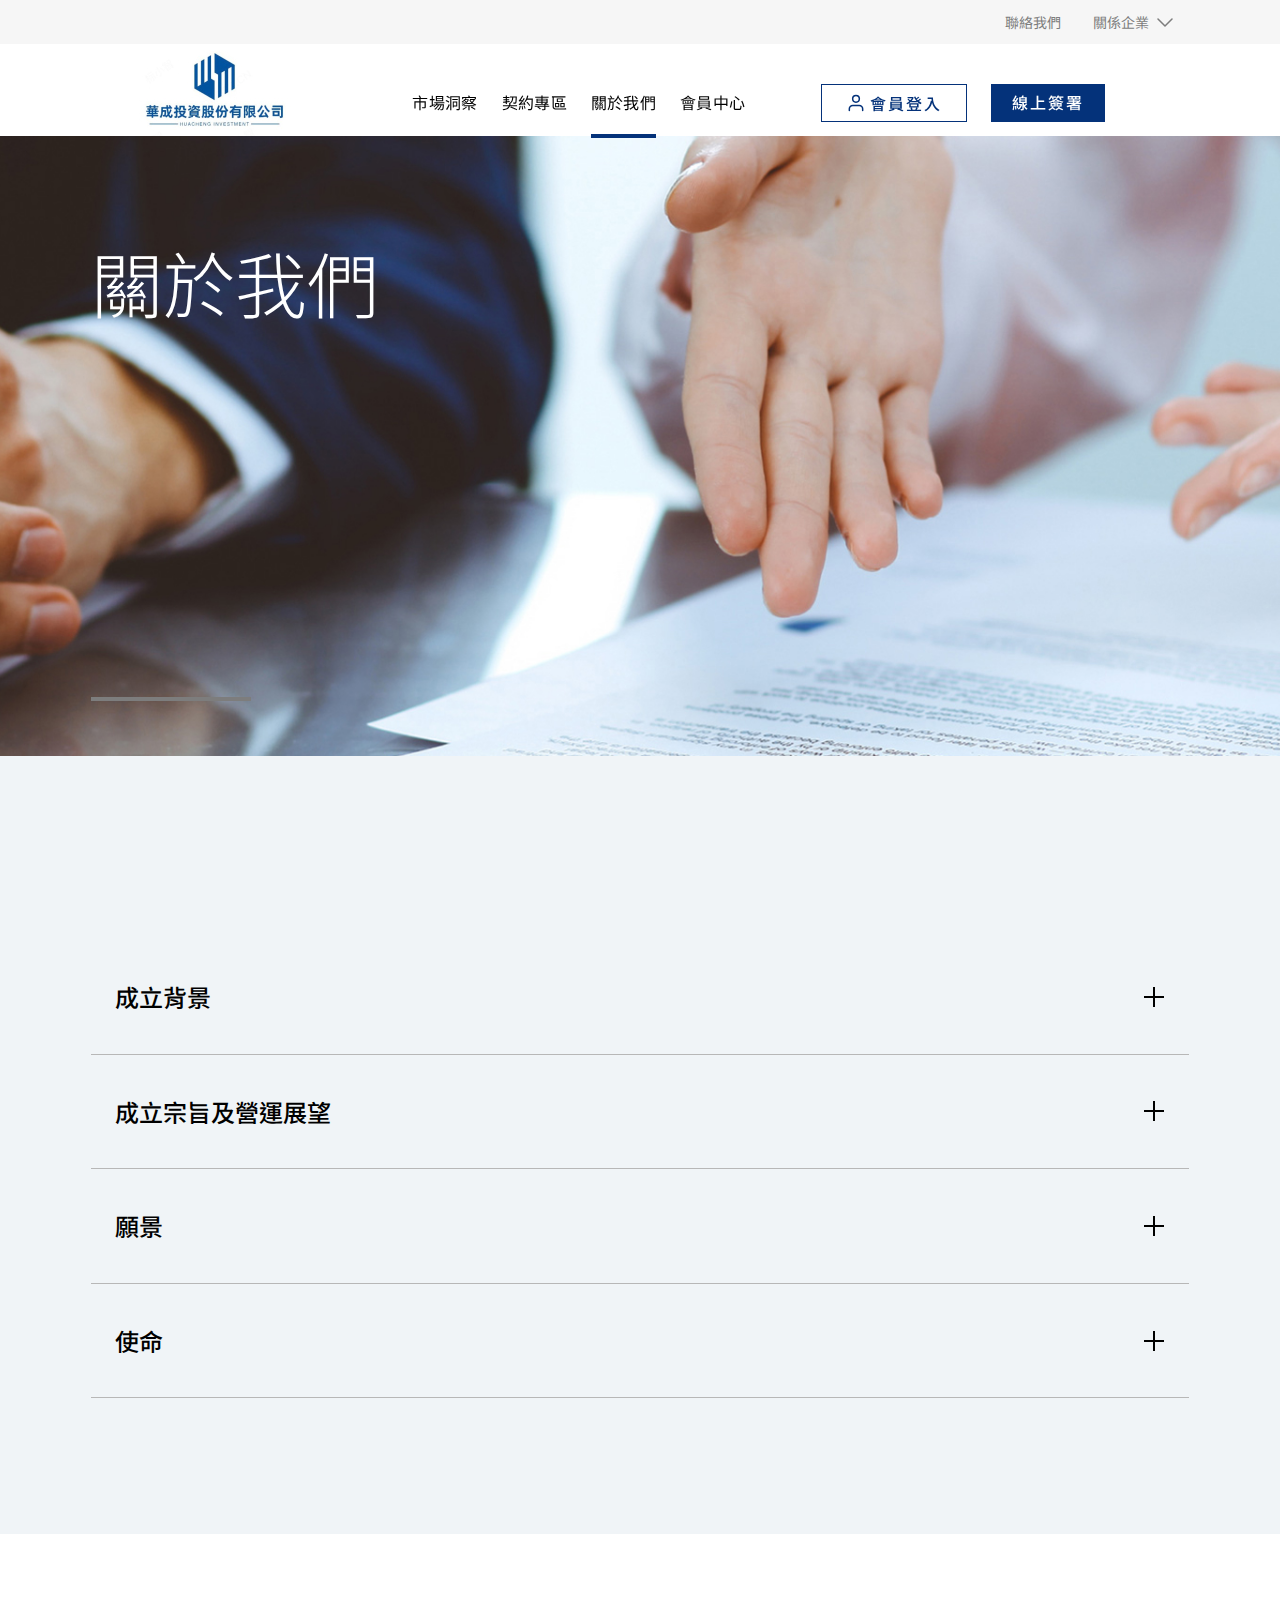
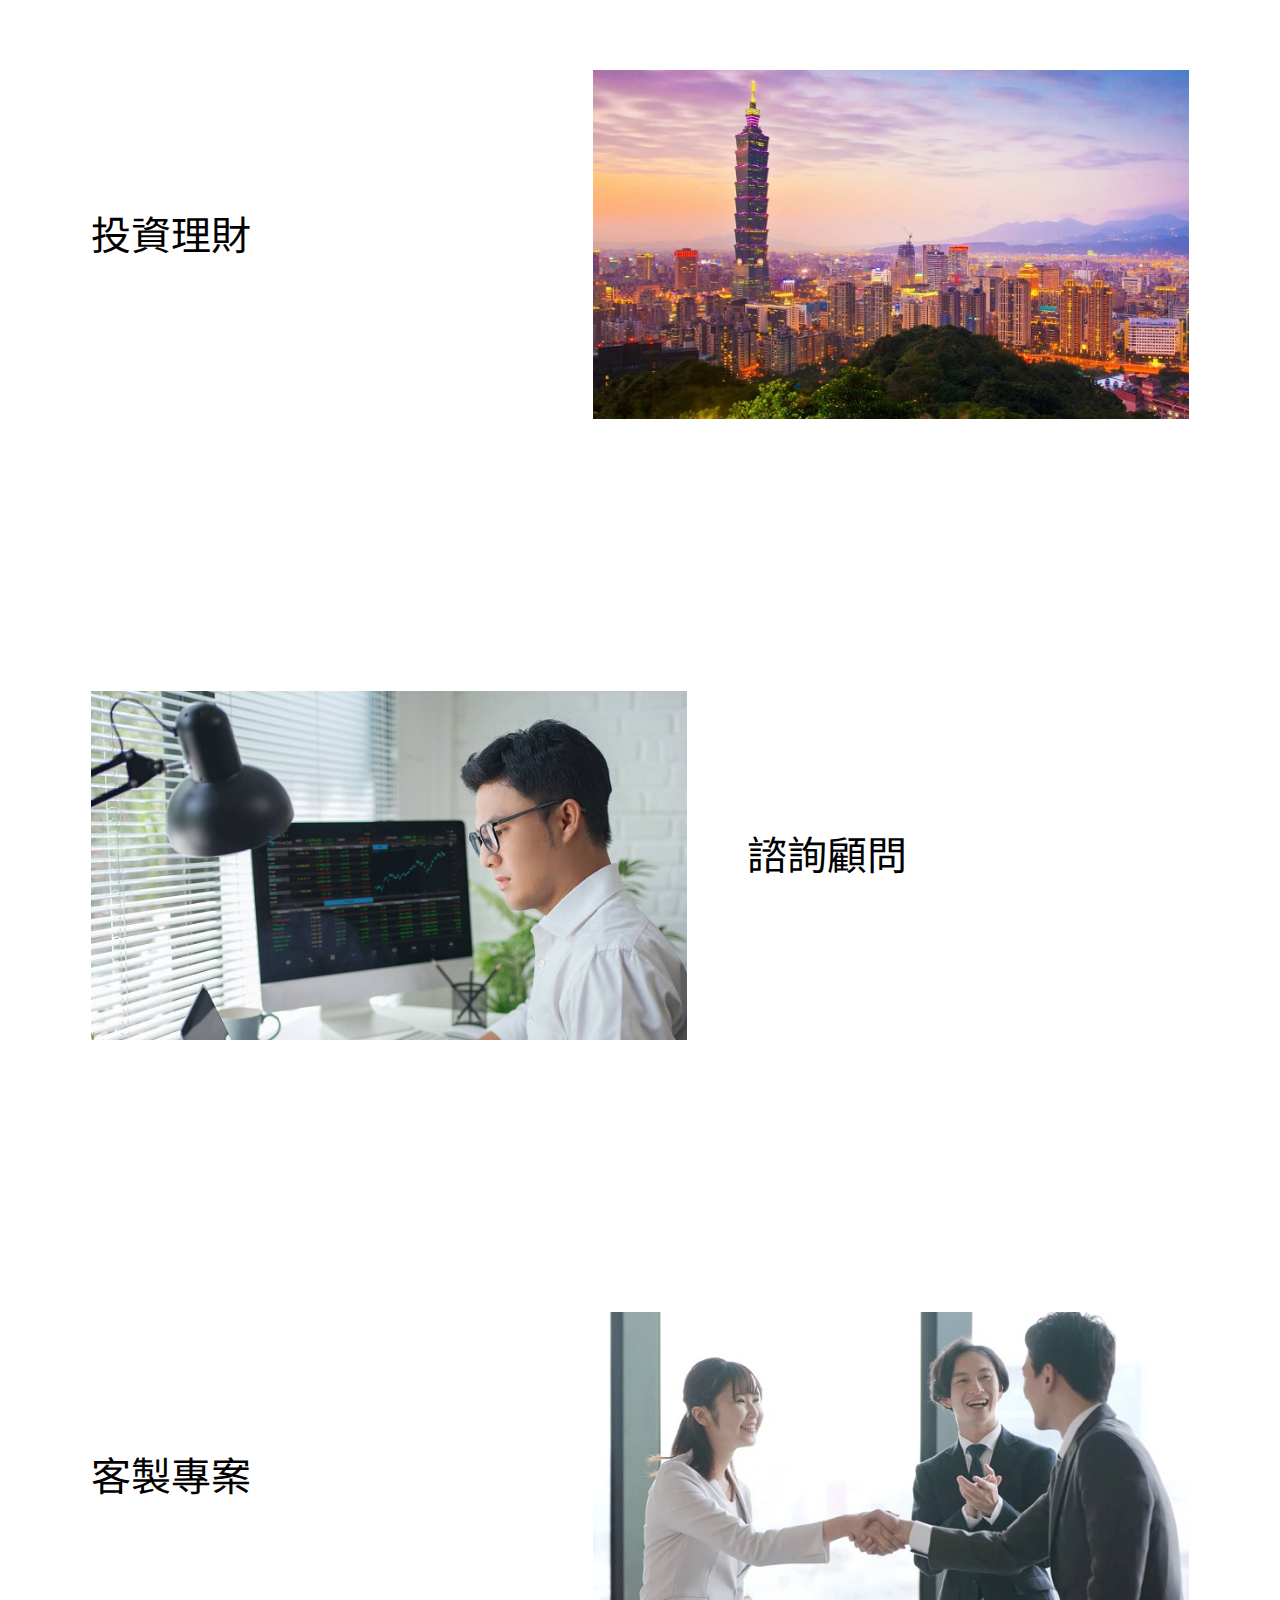
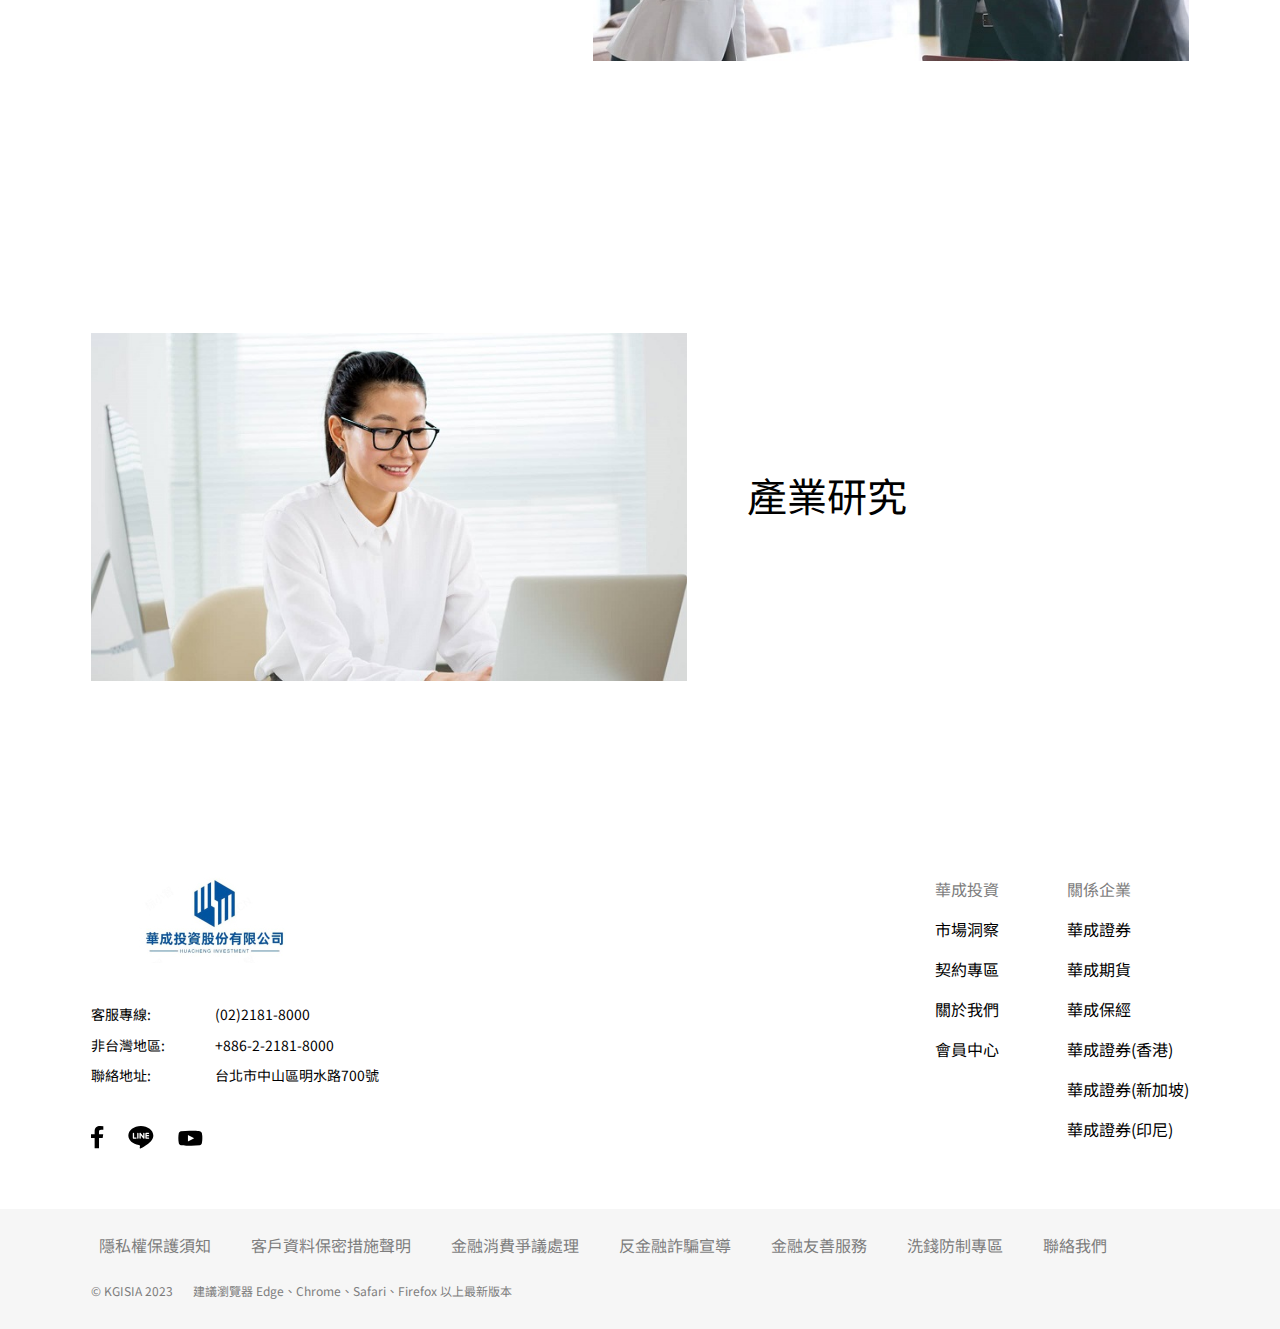
<file: about-us.html>
<!DOCTYPE html>
<html class="zh-hant" lang="zh-Hant">
<head>
    <meta charset="utf-8">
    <meta content="width=device-width, initial-scale=1.0, maximum-scale=1.0, minimum-scale=1 ,user-scalable=no"
          name="viewport">
    <meta content="ie=edge" http-equiv="X-UA-Compatible">
    <meta content="#da532c" name="msapplication-TileColor">
    <meta content="#ffffff" name="theme-color">
    <link href="/media/assets/apple-touch-icon.png" rel="apple-touch-icon" sizes="180x180">
    <link href="/media/assets/favicon-32x32.jpg" rel="icon" sizes="32x32" type="image/png">
    <link href="/media/assets/favicon-16x16.jpg" rel="icon" sizes="16x16" type="image/png">
    <link href="/kgis/site.webmanifest" rel="manifest">

    <script type="text/javascript" src="/kgis/js/app/global.js?v=1"></script>
    <script type="text/javascript" src="/kgis/js/plugin/jquery-3.6.0.min.js?v=1"></script>
    <script type="text/javascript" src="/kgis/js/plugin/purify.min.js?v=1"></script>
    <script type="text/javascript" src="/themes/basic/combine.min.js?v=1"></script>

    <link type="text/css" rel="stylesheet" href="/kgis/css/style.css?v=1"/>
    <link type="text/css" rel="stylesheet" href="/kgis/css/kgis.css?v=1"/>
    <link type="text/css" rel="stylesheet" href="/kgis/css/component/customer-service.css?v=1"/>
    <link type="text/css" rel="stylesheet" href="/kgis/css/component/style-swiper-banner.css?v=1"/>
    <link type="text/css" rel="stylesheet" href="/kgis/css/component/style-stepper.css?v=1"/>


    <link crossorigin href="https://fonts.gstatic.com" rel="preconnect">
    <link href="https://fonts.googleapis.com/css2?family=Montserrat:wght@100;200;250;300;400;500;600&amp;family=Noto+Sans+TC:wght@300;400;500;700&amp;display=swap"
          rel="stylesheet" type="text/css">

    <script data-script-component-id='f7d471f838264dc0a0e98b72506f5253f67cb0f01bda440b87419bfa0457a09ef7d471f838264dc0a0e98b72506f5253'>if (typeof digitalData !== 'undefined') digitalData.component.push({
        componentID: 'f7d471f838264dc0a0e98b72506f5253f67cb0f01bda440b87419bfa0457a09ef7d471f838264dc0a0e98b72506f5253',
        componentName: 'HTML Metadata'
    });</script>

    <title>關於我們</title>
    <meta name="description"
          content="華成投資秉持集團「以客戶為中心」、「值得信賴」、「創業家精神」及「協同合作」的核心價值，用最好的服務品質回饋投資大眾。基於亞太區域客戶投資理財高度需求，我們在2011年11月取得顧問外國有價證券業務，並於同年12月申請核准顧問香港交易所交易之股票、指數股票型基金(ETF)及存託憑證(Despositary Receipts)；2015年6月核准顧問上海證券交易所及深圳交易所交易之股票、指數股票型基金及存託憑證；另於2016年7月核准顧問紐約交易所、那斯達克證券交易所及紐約泛歐全美交易所之股票、指數股票型基金及存託憑證。以審慎態度與香港及大陸當地券商密切合作，用嚴謹研究提供完善投資建議，成功贏得客戶長期信賴。"/>
    <meta property="og:title" content="關於我們"/>
    <meta property="og:description"
          content="華成投資秉持集團「以客戶為中心」、「值得信賴」、「創業家精神」及「協同合作」的核心價值，用最好的服務品質回饋投資大眾。基於亞太區域客戶投資理財高度需求，我們在2011年11月取得顧問外國有價證券業務，並於同年12月申請核准顧問香港交易所交易之股票、指數股票型基金(ETF)及存託憑證(Despositary Receipts)；2015年6月核准顧問上海證券交易所及深圳交易所交易之股票、指數股票型基金及存託憑證；另於2016年7月核准顧問紐約交易所、那斯達克證券交易所及紐約泛歐全美交易所之股票、指數股票型基金及存託憑證。以審慎態度與香港及大陸當地券商密切合作，用嚴謹研究提供完善投資建議，成功贏得客戶長期信賴。"/>
    <!--<meta property="og:url" content="https://www.kgisia.com.tw/about-us"/>-->
    <script data-script-component-id='f7d471f838264dc0a0e98b72506f5253f67cb0f01bda440b87419bfa0457a09ef7d471f838264dc0a0e98b72506f5253-end'>var compidscript = document.querySelector('[data-script-component-id="f7d471f838264dc0a0e98b72506f5253f67cb0f01bda440b87419bfa0457a09ef7d471f838264dc0a0e98b72506f5253"]');
    setLinkDataInfoAttr(compidscript.nextElementSibling, compidscript.getAttribute('data-script-component-id'));

    function setLinkDataInfoAttr(el, compId) {
        if (!el || !compId) {
            return;
        }
        setComponentId(el, compId);
        setLinkAttr(el, compId);
        let links = el.getElementsByTagName('a');
        if (!!links && links.length > 0) {
            let i = 0;
            for (i = 0; i < links.length; i++) {
                setLinkAttr(links[i], compId);
            }
            ;
        }
        var nextElement = el.nextElementSibling;
        if (nextElement != null) {
            if (nextElement.getAttribute('data-script-component-id') == compId + '-end') {
                return;
            } else {
                setLinkDataInfoAttr(nextElement, compId);
            }
        }

        function setLinkAttr(el, id) {
            if (!!el && !!id && el.nodeName == 'A') {
                setComponentId(el, id);
                setDescriptionEmpty(el);
            }
        };

        function setComponentId(el, id) {
            el.setAttribute('data-componentid', id);
        };

        function setDescriptionEmpty(el) {
            if (el.getAttribute('data-description') == null) {
                el.setAttribute('data-description', '');
            }
        };
    };</script>

    <script>

        var digitalData = {
            pageInstanceID: '',
            site: 'kgiia-zh-tw',
            page: {
                pageInfo: {
                    pageID: '{F7D471F8-3826-4DC0-A0E9-8B72506F5253}',
                    pageName: document.title,
                    destinationURL: document.location.href,
                    referringURL: document.referrer,
                    get sysEnv() {
                        const mobileDevice = ['Android', 'webOS', 'iPhone', 'iPad', 'iPod', 'BlackBerry', 'Windows Phone'];
                        //let isMobileDevice = mobileDevice.some(e => navigator.userAgent.match(e));
                        // for IE browser
                        const isMobileDevice = mobileDevice.some((function (e) {
                            return navigator.userAgent.match(e)
                        }));
                        return isMobileDevice ? 'mobile' : 'desktop';
                    },
                    effectiveDate: '0001-01-01',
                    expiryDate: '9999-12-31',
                    language: 'zh-TW'
                }
            },
            component: []
        };

        var functions = [];

        function pageReady(Highcharts) {
            if (typeof functions !== 'undefined') {
                functions.forEach(function (obj) {
                    if (typeof obj.fn === 'function') {
                        obj.Highcharts = Highcharts;
                        obj.fn();
                    }
                });
            }
        }

        /**
         * 於載入全部 js 後執行特定 function
         * @param id 同個頁面中相同 id 的 function 只會執行一次
         * @param fn 欲執行的 function
         */
        function addFunction(id, fn) {
            //if (typeof functions !== 'undefined' && !functions.find(obj => obj.id === id)) {
            //    functions.push({ id: id, fn: fn });
            //}
            // for IE browser
            if (typeof functions !== 'undefined' && !functions.filter(function (obj) {
                return obj.id === id
            })[0]) {
                functions.push({id: id, fn: fn});
            }
        }
    </script>

    <script>
        //Basic SEO
        $(document).ready(function () {
            var $seoLogo = $("img", $("[data-comp-name='header']")).first();
            var seoLogo = !!$seoLogo ? $seoLogo[0].src : null;
            var $ogImage = $("[property='og:image']", $('head')).first();
            var ogImage = !!$ogImage ? $ogImage.attr('content') : '';
            var seoImage = !!ogImage ? new URL(ogImage, location.origin).href : '';
            var structuredDataText = {
                "@context": "http://schema.org",
                "@type": "Organization",
                "name": "華成證券",
                "url": 'https://www.kgi.com.tw/',
                "logo": seoLogo,
                "mainEntityOfPage": {
                    "@type": "WebPage",
                    "@id": encodeURI(location.href)
                },
                "image": seoImage
            };

            var script = document.createElement('script');
            script.type = "application/ld+json";
            script.textContent = JSON.stringify(structuredDataText);
            document.getElementsByTagName('head')[0].appendChild(script);
        });
    </script>
    <script>
        // Bread Crumbs SEO
        $(document).ready(function () {

            var breadCrumbsSeoText = {
                "@context": "https://schema.org",
                "@type": "BreadcrumbList",
                "itemListElement": ''
            }
            var div = $('<div></div>');
            div.html($('[data-seo-breadcrumb-links]').html());
            var breadCrumbsLinks = div.find('a');
            var listItemArray = [];
            for (var i = 0; i < breadCrumbsLinks.length; i++) {
                var listItemTemplate = {
                    "@type": "ListItem",
                    "position": i + 1,
                    "item": encodeURI(i + 1 == breadCrumbsLinks.length ? location.href : breadCrumbsLinks[i].href),
                    "name": breadCrumbsLinks[i].textContent
                };
                listItemArray.push(listItemTemplate);
            }
            breadCrumbsSeoText['itemListElement'] = listItemArray;
            var script = document.createElement('script');
            script.type = "application/ld+json";
            script.textContent = JSON.stringify(breadCrumbsSeoText);
            document.getElementsByTagName('head')[0].appendChild(script);
        });
    </script>
    <script type="text/html" data-seo-breadcrumb-links>
        <a href="/index.html">華成投資</a>
        <a href="/about-us.html">關於我們</a>

    </script>


    <!-- assets script -->
    <script>
        document.addEventListener('DOMContentLoaded', function () {
            $('.search__toggler').css({"background": "none"}).prop('disabled', true);
        });
    </script>

    <link href="/kgis/css/zh-hant.css?v=1" rel="stylesheet"/>
    <style type="text/css">
        @media (max-width: 767.98px) {
            body > main {
                padding-top: 80px
            }
        }
    </style>


    <meta name="VIcurrentDateTime" content="638651083935164671"/>
    <meta name="VirtualFolder" content="/"/>
    <script type="text/javascript" src="/layouts/system/VisitorIdentification.js"></script>

</head>

<body ontouchstart="">
<input id="header_HighlightUnit" name="header_HighlightUnit" type="hidden"
       value="{F7D471F8-3826-4DC0-A0E9-8B72506F5253}" Bank-Megamenu="{F7D471F8-3826-4DC0-A0E9-8B72506F5253}">

<script data-script-component-id='f7d471f838264dc0a0e98b72506f52537135e1267c23408495cb0b8fbc1627587444fe714a5e45d68b6cba966cdaa700'>if (typeof digitalData !== 'undefined') digitalData.component.push({
    componentID: 'f7d471f838264dc0a0e98b72506f52537135e1267c23408495cb0b8fbc1627587444fe714a5e45d68b6cba966cdaa700',
    componentName: 'Securities Navigation'
});</script>


<header class="header header--narrow" data-type="comp" data-comp-name="header" id="header">
    <div class="header__func">
        <div class="container d-flex d-md-none align-items-center justify-content-end" data-Lang-Dropdown>
            <div class="d-flex align-items-center justify-content-end">
            </div>
        </div>

        <div class="container d-none d-md-flex align-items-md-center justify-content-md-end">
            <div class="d-md-flex">
                <div class="mx-md-16">
                    <div class="dropdown header__dropdown">
                        <a href="/contact-us.html">
                            <span>聯絡我們</span>
                        </a>
                    </div>
                </div>
                <div class="mx-md-16">
                    <div class="dropdown header__dropdown">
                        <a class="" role="button" data-toggle="dropdown" data-flip="false" aria-haspopup="true"
                           aria-expanded="false">
                            <span>關係企業</span>
                            <i></i>
                        </a>
                        <div class="dropdown-menu header__dropdown-menu dropdown-menu-center">
                            <a href="https://www.kgi.com.tw/" rel="noopener noreferrer"
                               class="dropdown-item header__dropdown-item" target="_blank">華成證券</a><a
                                href="https://www.kgif.com.tw/" rel="noopener noreferrer"
                                class="dropdown-item header__dropdown-item" target="_blank">華成期貨</a><a
                                href="https://www.kgiib.com.tw/" rel="noopener noreferrer"
                                class="dropdown-item header__dropdown-item" target="_blank">華成保經</a><a
                                href="https://www.kgi.com.tw/why-kgis/foreign-subsidiary/kgishk"
                                rel="noopener noreferrer" class="dropdown-item header__dropdown-item" target="_blank">華成證券(香港)</a><a
                                href="https://www.kgi.com.tw/why-kgis/foreign-subsidiary/kgissg"
                                rel="noopener noreferrer" class="dropdown-item header__dropdown-item" target="_blank">華成證券(新加坡)</a><a
                                href="https://www.kgi.com.tw/why-kgis/foreign-subsidiary/kgisindonesia"
                                rel="noopener noreferrer" class="dropdown-item header__dropdown-item" target="_blank">華成證券(印尼)</a>
                        </div>
                    </div>
                </div>
                <div class="mx-md-16" data-Lang-Dropdown>
                    <div class="dropdown header__dropdown">
                        <a class="" role="button" data-toggle="dropdown" data-flip="false" aria-haspopup="true"
                           aria-expanded="false">
                            <span>聯絡我們</span>
                            <i id="mobile-lang"></i>
                        </a>
                        <div class="dropdown-menu header__dropdown-menu dropdown-menu-center">
                        </div>
                    </div>
                </div>
            </div>
        </div>
    </div>
    <div class="header__wrap">
        <div class="container d-flex align-items-center header__mainnav">
            <a href="/" class="header__logo">
                <figure class='ch-figure'>
                    <picture>
                        <source media="(min-width: 768px)"
                                srcset="/-/media/images/kgiia/logo.jpg?h=86&amp;w=245&amp;hash=33274525224191F7356B43A9DA3D11E2"/>
                        <img src="/-/media/images/kgiia/logo.jpg?h=86&amp;iar=0&amp;w=245" alt=""/>
                    </picture>
                </figure>
            </a>
            <div class="ch-nav mr-lg-auto">
                <ul class="ch-nav-list">
                    <li class="ch-nav-item">

                        <a data-unit="{4B91662E-B533-405D-B990-18842368DCC3}" class="ch-nav-link" href="/report.html">
                            <span>市場洞察</span>
                        </a>
                    </li>
                    <li class="ch-nav-item">

                        <a data-unit="{F74ADC71-B1FD-488C-AEFE-F18434794CE0}" class="ch-nav-link"
                           href="/contract.html">
                            <span>契約專區</span>
                        </a>
                    </li>
                    <li class="ch-nav-item">

                        <a data-unit="{F7D471F8-3826-4DC0-A0E9-8B72506F5253}" class="ch-nav-link"
                           href="/about-us.html">
                            <span>關於我們</span>
                        </a>
                    </li>
                    <li class="ch-nav-item">

                        <a rel="noopener noreferrer" class="ch-nav-link"
                           href="https://investment.kgisia.com.tw/portal/Member/Contract" target="_blank">
                            <span>會員中心</span>
                        </a>
                    </li>
                    <li class="d-block d-lg-none ch-nav-item py-20">
                        <div class="ch-nav-link">
                            <a href="http://investment.kgisia.com.tw/portal/Login/PureLogin" rel="noopener noreferrer"
                               class="btn btn--outline-primary btn--login" target="_blank">
                                <i></i>
                                <span>會員登入</span>
                            </a>

                            <a href="https://h5webtrade.kgieworld.com.tw/ServicesWeb/Auth/Login?orign=P&amp;applytype=24&amp;clear=Y"
                               rel="noopener noreferrer" class="btn btn--primary ml-20" target="_blank">
                                <i></i>
                                <span>線上簽署</span>
                            </a>
                        </div>
                    </li>
                    <li class="d-block d-md-none ch-nav-item">
                        <ul class="py-20 px-0 bg-grey">

                            <li class="ch-nav-item ">
                                <a href="/contact-us.html" class="ch-nav-link"> <span>聯絡我們</span>
                                </a></li>
                            <li class="ch-nav-item ">
                                <div class="ch-nav-lv2 bg-grey">
                                    <div class="container-lg d-lg-flex">
                                        <div class="d-none d-lg-block header__nav-intro">
                                            <div class="h2">關係企業</div>

                                        </div>
                                        <ul class="ch-nav-lv2-list">

                                            <li class="ch-nav-lv2-item ch-nav-item--back">
                                                <button type="button" class="header__nav-back"
                                                        role="header-nav-back-to-lv1">
                                                    <span>關係企業</span>
                                                </button>
                                            </li>
                                            <li class='ch-nav-lv2-item'>
                                                <a href="https://www.kgi.com.tw/" rel="noopener noreferrer"
                                                   class="ch-nav-lv2-link" target="_blank">
                                                    華成證券
                                                </a>

                                            </li>
                                            <li class='ch-nav-lv2-item'>
                                                <a href="https://www.kgif.com.tw/" rel="noopener noreferrer"
                                                   class="ch-nav-lv2-link" target="_blank">
                                                    華成期貨
                                                </a>

                                            </li>
                                            <li class='ch-nav-lv2-item'>
                                                <a href="https://www.kgiib.com.tw/" rel="noopener noreferrer"
                                                   class="ch-nav-lv2-link" target="_blank">
                                                    華成保經
                                                </a>

                                            </li>
                                            <li class='ch-nav-lv2-item'>
                                                <a href="https://www.kgi.com.tw/why-kgis/foreign-subsidiary/kgishk"
                                                   rel="noopener noreferrer" class="ch-nav-lv2-link" target="_blank">
                                                    華成證券(香港)
                                                </a>

                                            </li>
                                            <li class='ch-nav-lv2-item'>
                                                <a href="https://www.kgi.com.tw/why-kgis/foreign-subsidiary/kgissg"
                                                   rel="noopener noreferrer" class="ch-nav-lv2-link" target="_blank">
                                                    華成證券(新加坡)
                                                </a>

                                            </li>
                                            <li class='ch-nav-lv2-item'>
                                                <a href="https://www.kgi.com.tw/why-kgis/foreign-subsidiary/kgisindonesia"
                                                   rel="noopener noreferrer" class="ch-nav-lv2-link" target="_blank">
                                                    華成證券(印尼)
                                                </a>

                                            </li>
                                        </ul>

                                    </div>
                                </div>
                                <a href='' class="ch-nav-link" title=''>
                                    <span>關係企業</span>
                                </a>
                            </li>
                            <li class="ch-nav-item ">
                            </li>

                        </ul>
                    </li>
                </ul>
            </div>
            <div class="d-none d-lg-block">
                <a href="http://investment.kgisia.com.tw/portal/Login/PureLogin" rel="noopener noreferrer"
                   class="btn btn--outline-primary btn--login" target="_blank">
                    <i></i>
                    <span>會員登入</span>
                </a>

                <a href="https://h5webtrade.kgieworld.com.tw/ServicesWeb/Auth/Login?orign=P&amp;applytype=24&amp;clear=Y"
                   rel="noopener noreferrer" class="btn btn--primary ml-20" target="_blank">
                    <i></i>
                    <span>線上簽署</span>
                </a>
            </div>
            <button class="search__toggler" type="button" role="search__toggler" data-toggle="collapse"
                    data-target='[role="header__search"]'></button>
            <button class="ch-toggler" type="button"></button>
        </div>
    </div>


</header>


<script>
    document.addEventListener("DOMContentLoaded", function () {

        var dataLangComp = $('[data-lang-comp]');
        if (dataLangComp.length == 0) {
            $('[data-Lang-Dropdown]').attr('style', 'display:none !important');
        } else {
            var tarTag = document.querySelectorAll("[data-headerlang='HeaderLang']");
            var len = tarTag.length;
            var curLang = "zh-tw".toLowerCase();
            for (let i = 0; i < len; i++) {
                var tarLang = tarTag[i].getAttribute("data-lang").toLowerCase();
                if (curLang != tarLang) {
                    tempHref = $('[data-lang-setting="' + tarLang + '"]').first().attr('data-link');
                    if (typeof tempHref === "undefined") {
                        tarTag[i].style.display = 'none';
                    } else {
                        tarTag[i].setAttribute("href", tempHref);
                    }
                }
            }
        }


        var mobileLang = document.querySelectorAll(".header__dropdown-item[data-headerlang='HeaderLang']");
        if (mobileLang.length == 0) {
            let node = document.getElementById("mobile-lang");
            if (node.parentNode) {
                node.parentNode.removeChild(node);
            }
        }
    });
</script>
<script data-script-component-id='f7d471f838264dc0a0e98b72506f52537135e1267c23408495cb0b8fbc1627587444fe714a5e45d68b6cba966cdaa700-end'>var compidscript = document.querySelector('[data-script-component-id="f7d471f838264dc0a0e98b72506f52537135e1267c23408495cb0b8fbc1627587444fe714a5e45d68b6cba966cdaa700"]');
setLinkDataInfoAttr(compidscript.nextElementSibling, compidscript.getAttribute('data-script-component-id'));

function setLinkDataInfoAttr(el, compId) {
    if (!el || !compId) {
        return;
    }
    setComponentId(el, compId);
    setLinkAttr(el, compId);
    let links = el.getElementsByTagName('a');
    if (!!links && links.length > 0) {
        let i = 0;
        for (i = 0; i < links.length; i++) {
            setLinkAttr(links[i], compId);
        }
        ;
    }
    var nextElement = el.nextElementSibling;
    if (nextElement != null) {
        if (nextElement.getAttribute('data-script-component-id') == compId + '-end') {
            return;
        } else {
            setLinkDataInfoAttr(nextElement, compId);
        }
    }

    function setLinkAttr(el, id) {
        if (!!el && !!id && el.nodeName == 'A') {
            setComponentId(el, id);
            setDescriptionEmpty(el);
        }
    };

    function setComponentId(el, id) {
        el.setAttribute('data-componentid', id);
    };

    function setDescriptionEmpty(el) {
        if (el.getAttribute('data-description') == null) {
            el.setAttribute('data-description', '');
        }
    };
};</script>


<main class="main">
    <script data-script-component-id='f7d471f838264dc0a0e98b72506f525339000f98aeb841c9a3aad0ea504928c220225b1474774daca0424a231dfad44b'>if (typeof digitalData !== 'undefined') digitalData.component.push({
        componentID: 'f7d471f838264dc0a0e98b72506f525339000f98aeb841c9a3aad0ea504928c220225b1474774daca0424a231dfad44b',
        componentName: 'Landing Banner'
    });</script>


    <div class="bg-white kgisStatic002 kgisStatic002--lite" data-type="comp" data-comp-name="kgisStatic002">
        <div class="slick-slider">
            <a style="opacity:0;" class="kgisStatic002__item">
                <figure class="kgisStatic002__figure">
                    <picture>
                        <source media="(min-width: 1024px)"
                                srcset="./-/media/images/kgiia/about-us/aboutus01_1920x661.jpg?h=661&amp;w=1920&amp;hash=251D18DE2FB703987DAD10F2E0ACCCDC"/>
                        <source media="(min-width: 768px)"
                                srcset="./-/media/images/kgiia/about-us/aboutus01_1920x661.jpg?h=661&amp;w=1920&amp;hash=251D18DE2FB703987DAD10F2E0ACCCDC"/>
                        <img src="./-/media/images/kgiia/about-us/aboutus01_800x1200.jpg?h=1200&amp;iar=0&amp;w=800"
                             class="kgisStatic002__img ofc" alt=""/>
                    </picture>
                </figure>
                <div class="container">
                    <div class="row">
                        <div class="col-12 col-md-8 col-lg-8">
                            <div class="pt-120 pt-lg-96">
                                <div>
                                    <h2 class="fs-h1 color-white">關於我們</h2>
                                    <p class="fs-h3 fs-lg-h2 color-white mt-24 mt-lg-16"></p>
                                </div>
                            </div>
                        </div>
                    </div>
                </div>
            </a></div>
    </div>


    <script data-script-component-id='f7d471f838264dc0a0e98b72506f525339000f98aeb841c9a3aad0ea504928c220225b1474774daca0424a231dfad44b-end'>var compidscript = document.querySelector('[data-script-component-id="f7d471f838264dc0a0e98b72506f525339000f98aeb841c9a3aad0ea504928c220225b1474774daca0424a231dfad44b"]');
    setLinkDataInfoAttr(compidscript.nextElementSibling, compidscript.getAttribute('data-script-component-id'));

    function setLinkDataInfoAttr(el, compId) {
        if (!el || !compId) {
            return;
        }
        setComponentId(el, compId);
        setLinkAttr(el, compId);
        let links = el.getElementsByTagName('a');
        if (!!links && links.length > 0) {
            let i = 0;
            for (i = 0; i < links.length; i++) {
                setLinkAttr(links[i], compId);
            }
            ;
        }
        var nextElement = el.nextElementSibling;
        if (nextElement != null) {
            if (nextElement.getAttribute('data-script-component-id') == compId + '-end') {
                return;
            } else {
                setLinkDataInfoAttr(nextElement, compId);
            }
        }

        function setLinkAttr(el, id) {
            if (!!el && !!id && el.nodeName == 'A') {
                setComponentId(el, id);
                setDescriptionEmpty(el);
            }
        };

        function setComponentId(el, id) {
            el.setAttribute('data-componentid', id);
        };

        function setDescriptionEmpty(el) {
            if (el.getAttribute('data-description') == null) {
                el.setAttribute('data-description', '');
            }
        };
    };</script>
    <script data-script-component-id='f7d471f838264dc0a0e98b72506f525339000f98aeb841c9a3aad0ea504928c220225b1474774daca0424a231dfad44b'>if (typeof digitalData !== 'undefined') digitalData.component.push({
        componentID: 'f7d471f838264dc0a0e98b72506f525339000f98aeb841c9a3aad0ea504928c220225b1474774daca0424a231dfad44b',
        componentName: 'Landing Banner'
    });</script>
    <script data-script-component-id='f7d471f838264dc0a0e98b72506f525339000f98aeb841c9a3aad0ea504928c220225b1474774daca0424a231dfad44b-end'>var compidscript = document.querySelector('[data-script-component-id="f7d471f838264dc0a0e98b72506f525339000f98aeb841c9a3aad0ea504928c220225b1474774daca0424a231dfad44b"]');
    setLinkDataInfoAttr(compidscript.nextElementSibling, compidscript.getAttribute('data-script-component-id'));

    function setLinkDataInfoAttr(el, compId) {
        if (!el || !compId) {
            return;
        }
        setComponentId(el, compId);
        setLinkAttr(el, compId);
        let links = el.getElementsByTagName('a');
        if (!!links && links.length > 0) {
            let i = 0;
            for (i = 0; i < links.length; i++) {
                setLinkAttr(links[i], compId);
            }
            ;
        }
        var nextElement = el.nextElementSibling;
        if (nextElement != null) {
            if (nextElement.getAttribute('data-script-component-id') == compId + '-end') {
                return;
            } else {
                setLinkDataInfoAttr(nextElement, compId);
            }
        }

        function setLinkAttr(el, id) {
            if (!!el && !!id && el.nodeName == 'A') {
                setComponentId(el, id);
                setDescriptionEmpty(el);
            }
        };

        function setComponentId(el, id) {
            el.setAttribute('data-componentid', id);
        };

        function setDescriptionEmpty(el) {
            if (el.getAttribute('data-description') == null) {
                el.setAttribute('data-description', '');
            }
        };
    };</script>
    <script data-script-component-id='f7d471f838264dc0a0e98b72506f5253fd642b43cac54df09baad718715cde2214c46d06ea074247bf546435bac9c2ab'>if (typeof digitalData !== 'undefined') digitalData.component.push({
        componentID: 'f7d471f838264dc0a0e98b72506f5253fd642b43cac54df09baad718715cde2214c46d06ea074247bf546435bac9c2ab',
        componentName: 'FAQs'
    });</script>

    <div class="bg-blue-grey pt-80 pb-80 pt-lg-136 pb-lg-136">
        <div class="container">
            <div class="row ">
                <div class="col-12 d-flex flex-column">
                </div>
            </div>

            <div class="accordion accordion--white mt-48" data-type="comp" data-comp-name="accordion">
                <div class="bb accordion__item">
                    <a class="pl-12 pr-56 px-lg-24 py-40 accordion__item-title" data-toggle="collapse"
                       data-target=".collapse">
                        <span class="h3">成立背景</span>
                    </a>
                    <div class="px-12 px-lg-24 collapse accordion__item-content">
                        <div class="h5 pt-24 pb-24 pb-lg-48"><p
                                style="margin: 10pt 0in 0pt; text-align: left; line-height: 115%;"><span
                                style="color: black;">由華成證券轉投資之『華成證券投資顧問股份有限公司』於1997年2月正式成立，為一專業的證券投資顧問公司，傾注心力於『以專業方針為投資大眾及公司法人，提供理財規劃並分散風險，積極追求長期穩健的投資利得』。</span>
                        </p></div>
                    </div>
                </div>
                <div class="bb accordion__item">
                    <a class="pl-12 pr-56 px-lg-24 py-40 accordion__item-title" data-toggle="collapse"
                       data-target=".collapse">
                        <span class="h3">成立宗旨及營運展望</span>
                    </a>
                    <div class="px-12 px-lg-24 collapse accordion__item-content">
                        <div class="h5 pt-24 pb-24 pb-lg-48"><p
                                style="margin: 0pt 0in; text-align: left; line-height: 115%;"><span
                                style="color: black;">華成投資秉持集團「以客戶為中心」、「值得信賴」、「創業家精神」及「協同合作」的核心價值，用最好的服務品質回饋投資大眾。基於亞太區域客戶投資理財高度需求，</span><span
                                style="color: black;">我們在2011年11月取得顧問外國有價證券業務，並於同年12月申請核准顧問香港交易所交易之股票、指數股票型基金(ETF)</span><span
                                style="color: black;">及存託憑證</span><span style="color: black;">(</span><span
                                style="color: black;">Despositary</span><span style="color: black;"> Receipts)；2015年6月核准顧問上海證券交易所及深圳交易所交易之股票、指數股票型基金及存託憑證；另於2016年7月核准顧問紐約交易所、那斯達克證券交易所及紐約泛歐全美交易所之股票、指數股票型基金及存託憑證。以審慎態度與香港及大陸當地券商密切合作，用嚴謹研究提供完善投資建議，成功贏得客戶長期信賴。</span>
                        </p></div>
                    </div>
                </div>
                <div class="bb accordion__item">
                    <a class="pl-12 pr-56 px-lg-24 py-40 accordion__item-title" data-toggle="collapse"
                       data-target=".collapse">
                        <span class="h3">願景</span>
                    </a>
                    <div class="px-12 px-lg-24 collapse accordion__item-content">
                        <div class="h5 pt-24 pb-24 pb-lg-48"><p
                                style="margin: 10pt 0in 0pt; text-align: left; line-height: 115%;"><span
                                style="color: black;">藉由我們的創業精神與創新能力，成為亞洲領先的金融企業<span
                                style="color: #000000;">。</span></span></p></div>
                    </div>
                </div>
                <div class="bb accordion__item">
                    <a class="pl-12 pr-56 px-lg-24 py-40 accordion__item-title" data-toggle="collapse"
                       data-target=".collapse">
                        <span class="h3">使命</span>
                    </a>
                    <div class="px-12 px-lg-24 collapse accordion__item-content">
                        <div class="h5 pt-24 pb-24 pb-lg-48"><p
                                style="margin: 10pt 0in 0pt; text-align: left; line-height: 115%;"><span
                                style="color: black;">擁抱創新和人才，為客戶、員工、股東和社會，提供永續的金融解決方案。</span>
                        </p></div>
                    </div>
                </div>
            </div>
        </div>
    </div>
    <script data-script-component-id='f7d471f838264dc0a0e98b72506f5253fd642b43cac54df09baad718715cde2214c46d06ea074247bf546435bac9c2ab-end'>var compidscript = document.querySelector('[data-script-component-id="f7d471f838264dc0a0e98b72506f5253fd642b43cac54df09baad718715cde2214c46d06ea074247bf546435bac9c2ab"]');
    setLinkDataInfoAttr(compidscript.nextElementSibling, compidscript.getAttribute('data-script-component-id'));

    function setLinkDataInfoAttr(el, compId) {
        if (!el || !compId) {
            return;
        }
        setComponentId(el, compId);
        setLinkAttr(el, compId);
        let links = el.getElementsByTagName('a');
        if (!!links && links.length > 0) {
            let i = 0;
            for (i = 0; i < links.length; i++) {
                setLinkAttr(links[i], compId);
            }
            ;
        }
        var nextElement = el.nextElementSibling;
        if (nextElement != null) {
            if (nextElement.getAttribute('data-script-component-id') == compId + '-end') {
                return;
            } else {
                setLinkDataInfoAttr(nextElement, compId);
            }
        }

        function setLinkAttr(el, id) {
            if (!!el && !!id && el.nodeName == 'A') {
                setComponentId(el, id);
                setDescriptionEmpty(el);
            }
        };

        function setComponentId(el, id) {
            el.setAttribute('data-componentid', id);
        };

        function setDescriptionEmpty(el) {
            if (el.getAttribute('data-description') == null) {
                el.setAttribute('data-description', '');
            }
        };
    };</script>
    <script data-script-component-id='f7d471f838264dc0a0e98b72506f5253fd642b43cac54df09baad718715cde2214c46d06ea074247bf546435bac9c2ab'>if (typeof digitalData !== 'undefined') digitalData.component.push({
        componentID: 'f7d471f838264dc0a0e98b72506f5253fd642b43cac54df09baad718715cde2214c46d06ea074247bf546435bac9c2ab',
        componentName: 'FAQs'
    });</script>
    <script data-script-component-id='f7d471f838264dc0a0e98b72506f5253fd642b43cac54df09baad718715cde2214c46d06ea074247bf546435bac9c2ab-end'>var compidscript = document.querySelector('[data-script-component-id="f7d471f838264dc0a0e98b72506f5253fd642b43cac54df09baad718715cde2214c46d06ea074247bf546435bac9c2ab"]');
    setLinkDataInfoAttr(compidscript.nextElementSibling, compidscript.getAttribute('data-script-component-id'));

    function setLinkDataInfoAttr(el, compId) {
        if (!el || !compId) {
            return;
        }
        setComponentId(el, compId);
        setLinkAttr(el, compId);
        let links = el.getElementsByTagName('a');
        if (!!links && links.length > 0) {
            let i = 0;
            for (i = 0; i < links.length; i++) {
                setLinkAttr(links[i], compId);
            }
            ;
        }
        var nextElement = el.nextElementSibling;
        if (nextElement != null) {
            if (nextElement.getAttribute('data-script-component-id') == compId + '-end') {
                return;
            } else {
                setLinkDataInfoAttr(nextElement, compId);
            }
        }

        function setLinkAttr(el, id) {
            if (!!el && !!id && el.nodeName == 'A') {
                setComponentId(el, id);
                setDescriptionEmpty(el);
            }
        };

        function setComponentId(el, id) {
            el.setAttribute('data-componentid', id);
        };

        function setDescriptionEmpty(el) {
            if (el.getAttribute('data-description') == null) {
                el.setAttribute('data-description', '');
            }
        };
    };</script>
    <script data-script-component-id='f7d471f838264dc0a0e98b72506f525325748aa7402e49bcbd337067ecc720897665f80690a0436e99dd8125eb35e838'>if (typeof digitalData !== 'undefined') digitalData.component.push({
        componentID: 'f7d471f838264dc0a0e98b72506f525325748aa7402e49bcbd337067ecc720897665f80690a0436e99dd8125eb35e838',
        componentName: 'Image Product Promotion'
    });</script>

    <div class="bg-white pt-lg-136 pb-lg-136">


        <div class="container-md  ">
            <div class="row-md align-items-center">
                <div class="order-2  col-md-5 order-md-1 ">
                    <div class="pt-48 pb-48 px-p px-md-0 py-lg-0">
                        <div class="position-relative">

                            <div class="h2">投資理財</div>

                            <div class="h5 mt-24"></div>

                        </div>
                    </div>
                </div>
                <div class="order-1 col-md-7 order-md-2 pl-md-offset-1">
                    <picture>
                        <source media="(min-width: 1024px)"
                                srcset="/-/media/images/kgiia/about-us/aboutus02_683x400.jpg?h=400&amp;w=683&amp;hash=1112C1838E6825C503CE77D05FE69DE6"/>
                        <source media="(min-width: 768px)"
                                srcset="/-/media/images/kgiia/about-us/aboutus02_683x400.jpg?h=400&amp;w=683&amp;hash=1112C1838E6825C503CE77D05FE69DE6"/>
                        <img src="/-/media/images/kgiia/about-us/aboutus02_683x400.jpg?h=400&amp;iar=0&amp;w=683"
                             class="ofc" alt=""/>
                    </picture>
                </div>
            </div>
        </div>

    </div>
    <script data-script-component-id='f7d471f838264dc0a0e98b72506f525325748aa7402e49bcbd337067ecc720897665f80690a0436e99dd8125eb35e838-end'>var compidscript = document.querySelector('[data-script-component-id="f7d471f838264dc0a0e98b72506f525325748aa7402e49bcbd337067ecc720897665f80690a0436e99dd8125eb35e838"]');
    setLinkDataInfoAttr(compidscript.nextElementSibling, compidscript.getAttribute('data-script-component-id'));

    function setLinkDataInfoAttr(el, compId) {
        if (!el || !compId) {
            return;
        }
        setComponentId(el, compId);
        setLinkAttr(el, compId);
        let links = el.getElementsByTagName('a');
        if (!!links && links.length > 0) {
            let i = 0;
            for (i = 0; i < links.length; i++) {
                setLinkAttr(links[i], compId);
            }
            ;
        }
        var nextElement = el.nextElementSibling;
        if (nextElement != null) {
            if (nextElement.getAttribute('data-script-component-id') == compId + '-end') {
                return;
            } else {
                setLinkDataInfoAttr(nextElement, compId);
            }
        }

        function setLinkAttr(el, id) {
            if (!!el && !!id && el.nodeName == 'A') {
                setComponentId(el, id);
                setDescriptionEmpty(el);
            }
        };

        function setComponentId(el, id) {
            el.setAttribute('data-componentid', id);
        };

        function setDescriptionEmpty(el) {
            if (el.getAttribute('data-description') == null) {
                el.setAttribute('data-description', '');
            }
        };
    };</script>
    <script data-script-component-id='f7d471f838264dc0a0e98b72506f525325748aa7402e49bcbd337067ecc720897665f80690a0436e99dd8125eb35e838'>if (typeof digitalData !== 'undefined') digitalData.component.push({
        componentID: 'f7d471f838264dc0a0e98b72506f525325748aa7402e49bcbd337067ecc720897665f80690a0436e99dd8125eb35e838',
        componentName: 'Image Product Promotion'
    });</script>
    <script data-script-component-id='f7d471f838264dc0a0e98b72506f525325748aa7402e49bcbd337067ecc720897665f80690a0436e99dd8125eb35e838-end'>var compidscript = document.querySelector('[data-script-component-id="f7d471f838264dc0a0e98b72506f525325748aa7402e49bcbd337067ecc720897665f80690a0436e99dd8125eb35e838"]');
    setLinkDataInfoAttr(compidscript.nextElementSibling, compidscript.getAttribute('data-script-component-id'));

    function setLinkDataInfoAttr(el, compId) {
        if (!el || !compId) {
            return;
        }
        setComponentId(el, compId);
        setLinkAttr(el, compId);
        let links = el.getElementsByTagName('a');
        if (!!links && links.length > 0) {
            let i = 0;
            for (i = 0; i < links.length; i++) {
                setLinkAttr(links[i], compId);
            }
            ;
        }
        var nextElement = el.nextElementSibling;
        if (nextElement != null) {
            if (nextElement.getAttribute('data-script-component-id') == compId + '-end') {
                return;
            } else {
                setLinkDataInfoAttr(nextElement, compId);
            }
        }

        function setLinkAttr(el, id) {
            if (!!el && !!id && el.nodeName == 'A') {
                setComponentId(el, id);
                setDescriptionEmpty(el);
            }
        };

        function setComponentId(el, id) {
            el.setAttribute('data-componentid', id);
        };

        function setDescriptionEmpty(el) {
            if (el.getAttribute('data-description') == null) {
                el.setAttribute('data-description', '');
            }
        };
    };</script>
    <script data-script-component-id='f7d471f838264dc0a0e98b72506f525325748aa7402e49bcbd337067ecc72089589d3a61817f41b68d7c3f5d8d88f802'>if (typeof digitalData !== 'undefined') digitalData.component.push({
        componentID: 'f7d471f838264dc0a0e98b72506f525325748aa7402e49bcbd337067ecc72089589d3a61817f41b68d7c3f5d8d88f802',
        componentName: 'Image Product Promotion'
    });</script>

    <div class="bg-white pt-lg-136 pb-lg-136">


        <div class="container-md  ">
            <div class="row-md align-items-center">
                <div class="order-2  col-md-5 order-md-2 ">
                    <div class="pt-48 pb-48 px-p px-md-0 py-lg-0">
                        <div class="position-relative">

                            <div class="h2">諮詢顧問</div>

                            <div class="h5 mt-24"></div>

                        </div>
                    </div>
                </div>
                <div class="order-1 col-md-7 order-md-1 pr-md-offset-1">
                    <picture>
                        <source media="(min-width: 1024px)"
                                srcset="/-/media/images/kgiia/about-us/aboutus03_683x400.jpg?h=400&amp;w=683&amp;hash=7DF594A0F9B6FBD0296D7116D3B0078D"/>
                        <source media="(min-width: 768px)"
                                srcset="/-/media/images/kgiia/about-us/aboutus03_683x400.jpg?h=400&amp;w=683&amp;hash=7DF594A0F9B6FBD0296D7116D3B0078D"/>
                        <img src="/-/media/images/kgiia/about-us/aboutus03_683x400.jpg?h=400&amp;iar=0&amp;w=683"
                             class="ofc" alt=""/>
                    </picture>
                </div>
            </div>
        </div>

    </div>
    <script data-script-component-id='f7d471f838264dc0a0e98b72506f525325748aa7402e49bcbd337067ecc72089589d3a61817f41b68d7c3f5d8d88f802-end'>var compidscript = document.querySelector('[data-script-component-id="f7d471f838264dc0a0e98b72506f525325748aa7402e49bcbd337067ecc72089589d3a61817f41b68d7c3f5d8d88f802"]');
    setLinkDataInfoAttr(compidscript.nextElementSibling, compidscript.getAttribute('data-script-component-id'));

    function setLinkDataInfoAttr(el, compId) {
        if (!el || !compId) {
            return;
        }
        setComponentId(el, compId);
        setLinkAttr(el, compId);
        let links = el.getElementsByTagName('a');
        if (!!links && links.length > 0) {
            let i = 0;
            for (i = 0; i < links.length; i++) {
                setLinkAttr(links[i], compId);
            }
            ;
        }
        var nextElement = el.nextElementSibling;
        if (nextElement != null) {
            if (nextElement.getAttribute('data-script-component-id') == compId + '-end') {
                return;
            } else {
                setLinkDataInfoAttr(nextElement, compId);
            }
        }

        function setLinkAttr(el, id) {
            if (!!el && !!id && el.nodeName == 'A') {
                setComponentId(el, id);
                setDescriptionEmpty(el);
            }
        };

        function setComponentId(el, id) {
            el.setAttribute('data-componentid', id);
        };

        function setDescriptionEmpty(el) {
            if (el.getAttribute('data-description') == null) {
                el.setAttribute('data-description', '');
            }
        };
    };</script>
    <script data-script-component-id='f7d471f838264dc0a0e98b72506f525325748aa7402e49bcbd337067ecc72089589d3a61817f41b68d7c3f5d8d88f802'>if (typeof digitalData !== 'undefined') digitalData.component.push({
        componentID: 'f7d471f838264dc0a0e98b72506f525325748aa7402e49bcbd337067ecc72089589d3a61817f41b68d7c3f5d8d88f802',
        componentName: 'Image Product Promotion'
    });</script>
    <script data-script-component-id='f7d471f838264dc0a0e98b72506f525325748aa7402e49bcbd337067ecc72089589d3a61817f41b68d7c3f5d8d88f802-end'>var compidscript = document.querySelector('[data-script-component-id="f7d471f838264dc0a0e98b72506f525325748aa7402e49bcbd337067ecc72089589d3a61817f41b68d7c3f5d8d88f802"]');
    setLinkDataInfoAttr(compidscript.nextElementSibling, compidscript.getAttribute('data-script-component-id'));

    function setLinkDataInfoAttr(el, compId) {
        if (!el || !compId) {
            return;
        }
        setComponentId(el, compId);
        setLinkAttr(el, compId);
        let links = el.getElementsByTagName('a');
        if (!!links && links.length > 0) {
            let i = 0;
            for (i = 0; i < links.length; i++) {
                setLinkAttr(links[i], compId);
            }
            ;
        }
        var nextElement = el.nextElementSibling;
        if (nextElement != null) {
            if (nextElement.getAttribute('data-script-component-id') == compId + '-end') {
                return;
            } else {
                setLinkDataInfoAttr(nextElement, compId);
            }
        }

        function setLinkAttr(el, id) {
            if (!!el && !!id && el.nodeName == 'A') {
                setComponentId(el, id);
                setDescriptionEmpty(el);
            }
        };

        function setComponentId(el, id) {
            el.setAttribute('data-componentid', id);
        };

        function setDescriptionEmpty(el) {
            if (el.getAttribute('data-description') == null) {
                el.setAttribute('data-description', '');
            }
        };
    };</script>
    <script data-script-component-id='f7d471f838264dc0a0e98b72506f525325748aa7402e49bcbd337067ecc720897e71de53ae2b42128669f27b7491d4ba'>if (typeof digitalData !== 'undefined') digitalData.component.push({
        componentID: 'f7d471f838264dc0a0e98b72506f525325748aa7402e49bcbd337067ecc720897e71de53ae2b42128669f27b7491d4ba',
        componentName: 'Image Product Promotion'
    });</script>

    <div class="bg-white pt-lg-136 pb-lg-136">


        <div class="container-md  ">
            <div class="row-md align-items-center">
                <div class="order-2  col-md-5 order-md-1 ">
                    <div class="pt-48 pb-48 px-p px-md-0 py-lg-0">
                        <div class="position-relative">

                            <div class="h2">客製專案</div>

                            <div class="h5 mt-24"></div>

                        </div>
                    </div>
                </div>
                <div class="order-1 col-md-7 order-md-2 pl-md-offset-1">
                    <picture>
                        <source media="(min-width: 1024px)"
                                srcset="/-/media/images/kgiia/about-us/aboutus04_683x400.jpg?h=400&amp;w=683&amp;hash=D01AD7120875E21CB3E313DB79CD425D"/>
                        <source media="(min-width: 768px)"
                                srcset="/-/media/images/kgiia/about-us/aboutus04_683x400.jpg?h=400&amp;w=683&amp;hash=D01AD7120875E21CB3E313DB79CD425D"/>
                        <img src="/-/media/images/kgiia/about-us/aboutus04_683x400.jpg?h=400&amp;iar=0&amp;w=683"
                             class="ofc" alt=""/>
                    </picture>
                </div>
            </div>
        </div>

    </div>
    <script data-script-component-id='f7d471f838264dc0a0e98b72506f525325748aa7402e49bcbd337067ecc720897e71de53ae2b42128669f27b7491d4ba-end'>var compidscript = document.querySelector('[data-script-component-id="f7d471f838264dc0a0e98b72506f525325748aa7402e49bcbd337067ecc720897e71de53ae2b42128669f27b7491d4ba"]');
    setLinkDataInfoAttr(compidscript.nextElementSibling, compidscript.getAttribute('data-script-component-id'));

    function setLinkDataInfoAttr(el, compId) {
        if (!el || !compId) {
            return;
        }
        setComponentId(el, compId);
        setLinkAttr(el, compId);
        let links = el.getElementsByTagName('a');
        if (!!links && links.length > 0) {
            let i = 0;
            for (i = 0; i < links.length; i++) {
                setLinkAttr(links[i], compId);
            }
            ;
        }
        var nextElement = el.nextElementSibling;
        if (nextElement != null) {
            if (nextElement.getAttribute('data-script-component-id') == compId + '-end') {
                return;
            } else {
                setLinkDataInfoAttr(nextElement, compId);
            }
        }

        function setLinkAttr(el, id) {
            if (!!el && !!id && el.nodeName == 'A') {
                setComponentId(el, id);
                setDescriptionEmpty(el);
            }
        };

        function setComponentId(el, id) {
            el.setAttribute('data-componentid', id);
        };

        function setDescriptionEmpty(el) {
            if (el.getAttribute('data-description') == null) {
                el.setAttribute('data-description', '');
            }
        };
    };</script>
    <script data-script-component-id='f7d471f838264dc0a0e98b72506f525325748aa7402e49bcbd337067ecc720897e71de53ae2b42128669f27b7491d4ba'>if (typeof digitalData !== 'undefined') digitalData.component.push({
        componentID: 'f7d471f838264dc0a0e98b72506f525325748aa7402e49bcbd337067ecc720897e71de53ae2b42128669f27b7491d4ba',
        componentName: 'Image Product Promotion'
    });</script>
    <script data-script-component-id='f7d471f838264dc0a0e98b72506f525325748aa7402e49bcbd337067ecc720897e71de53ae2b42128669f27b7491d4ba-end'>var compidscript = document.querySelector('[data-script-component-id="f7d471f838264dc0a0e98b72506f525325748aa7402e49bcbd337067ecc720897e71de53ae2b42128669f27b7491d4ba"]');
    setLinkDataInfoAttr(compidscript.nextElementSibling, compidscript.getAttribute('data-script-component-id'));

    function setLinkDataInfoAttr(el, compId) {
        if (!el || !compId) {
            return;
        }
        setComponentId(el, compId);
        setLinkAttr(el, compId);
        let links = el.getElementsByTagName('a');
        if (!!links && links.length > 0) {
            let i = 0;
            for (i = 0; i < links.length; i++) {
                setLinkAttr(links[i], compId);
            }
            ;
        }
        var nextElement = el.nextElementSibling;
        if (nextElement != null) {
            if (nextElement.getAttribute('data-script-component-id') == compId + '-end') {
                return;
            } else {
                setLinkDataInfoAttr(nextElement, compId);
            }
        }

        function setLinkAttr(el, id) {
            if (!!el && !!id && el.nodeName == 'A') {
                setComponentId(el, id);
                setDescriptionEmpty(el);
            }
        };

        function setComponentId(el, id) {
            el.setAttribute('data-componentid', id);
        };

        function setDescriptionEmpty(el) {
            if (el.getAttribute('data-description') == null) {
                el.setAttribute('data-description', '');
            }
        };
    };</script>
    <script data-script-component-id='f7d471f838264dc0a0e98b72506f525325748aa7402e49bcbd337067ecc7208978a9c731d2074cb78e06ec01b343bc30'>if (typeof digitalData !== 'undefined') digitalData.component.push({
        componentID: 'f7d471f838264dc0a0e98b72506f525325748aa7402e49bcbd337067ecc7208978a9c731d2074cb78e06ec01b343bc30',
        componentName: 'Image Product Promotion'
    });</script>

    <div class="bg-white pt-lg-136 pb-lg-136">


        <div class="container-md  ">
            <div class="row-md align-items-center">
                <div class="order-2  col-md-5 order-md-2 ">
                    <div class="pt-48 pb-48 px-p px-md-0 py-lg-0">
                        <div class="position-relative">

                            <div class="h2">產業研究</div>

                            <div class="h5 mt-24"></div>

                        </div>
                    </div>
                </div>
                <div class="order-1 col-md-7 order-md-1 pr-md-offset-1">
                    <picture>
                        <source media="(min-width: 1024px)"
                                srcset="/-/media/images/kgiia/about-us/aboutus05_683x400.jpg?h=400&amp;w=683&amp;hash=03DC63301874CDE76BA3810FDB6BE790"/>
                        <source media="(min-width: 768px)"
                                srcset="/-/media/images/kgiia/about-us/aboutus05_683x400.jpg?h=400&amp;w=683&amp;hash=03DC63301874CDE76BA3810FDB6BE790"/>
                        <img src="/-/media/images/kgiia/about-us/aboutus05_683x400.jpg?h=400&amp;iar=0&amp;w=683"
                             class="ofc" alt=""/>
                    </picture>
                </div>
            </div>
        </div>

    </div>
    <script data-script-component-id='f7d471f838264dc0a0e98b72506f525325748aa7402e49bcbd337067ecc7208978a9c731d2074cb78e06ec01b343bc30-end'>var compidscript = document.querySelector('[data-script-component-id="f7d471f838264dc0a0e98b72506f525325748aa7402e49bcbd337067ecc7208978a9c731d2074cb78e06ec01b343bc30"]');
    setLinkDataInfoAttr(compidscript.nextElementSibling, compidscript.getAttribute('data-script-component-id'));

    function setLinkDataInfoAttr(el, compId) {
        if (!el || !compId) {
            return;
        }
        setComponentId(el, compId);
        setLinkAttr(el, compId);
        let links = el.getElementsByTagName('a');
        if (!!links && links.length > 0) {
            let i = 0;
            for (i = 0; i < links.length; i++) {
                setLinkAttr(links[i], compId);
            }
            ;
        }
        var nextElement = el.nextElementSibling;
        if (nextElement != null) {
            if (nextElement.getAttribute('data-script-component-id') == compId + '-end') {
                return;
            } else {
                setLinkDataInfoAttr(nextElement, compId);
            }
        }

        function setLinkAttr(el, id) {
            if (!!el && !!id && el.nodeName == 'A') {
                setComponentId(el, id);
                setDescriptionEmpty(el);
            }
        };

        function setComponentId(el, id) {
            el.setAttribute('data-componentid', id);
        };

        function setDescriptionEmpty(el) {
            if (el.getAttribute('data-description') == null) {
                el.setAttribute('data-description', '');
            }
        };
    };</script>
    <script data-script-component-id='f7d471f838264dc0a0e98b72506f525325748aa7402e49bcbd337067ecc7208978a9c731d2074cb78e06ec01b343bc30'>if (typeof digitalData !== 'undefined') digitalData.component.push({
        componentID: 'f7d471f838264dc0a0e98b72506f525325748aa7402e49bcbd337067ecc7208978a9c731d2074cb78e06ec01b343bc30',
        componentName: 'Image Product Promotion'
    });</script>
    <script data-script-component-id='f7d471f838264dc0a0e98b72506f525325748aa7402e49bcbd337067ecc7208978a9c731d2074cb78e06ec01b343bc30-end'>var compidscript = document.querySelector('[data-script-component-id="f7d471f838264dc0a0e98b72506f525325748aa7402e49bcbd337067ecc7208978a9c731d2074cb78e06ec01b343bc30"]');
    setLinkDataInfoAttr(compidscript.nextElementSibling, compidscript.getAttribute('data-script-component-id'));

    function setLinkDataInfoAttr(el, compId) {
        if (!el || !compId) {
            return;
        }
        setComponentId(el, compId);
        setLinkAttr(el, compId);
        let links = el.getElementsByTagName('a');
        if (!!links && links.length > 0) {
            let i = 0;
            for (i = 0; i < links.length; i++) {
                setLinkAttr(links[i], compId);
            }
            ;
        }
        var nextElement = el.nextElementSibling;
        if (nextElement != null) {
            if (nextElement.getAttribute('data-script-component-id') == compId + '-end') {
                return;
            } else {
                setLinkDataInfoAttr(nextElement, compId);
            }
        }

        function setLinkAttr(el, id) {
            if (!!el && !!id && el.nodeName == 'A') {
                setComponentId(el, id);
                setDescriptionEmpty(el);
            }
        };

        function setComponentId(el, id) {
            el.setAttribute('data-componentid', id);
        };

        function setDescriptionEmpty(el) {
            if (el.getAttribute('data-description') == null) {
                el.setAttribute('data-description', '');
            }
        };
    };</script>

</main>


<script data-script-component-id='474adc519a7d4ed3ac26bb66325dc31f6dc95702f82846ab918891951f9547c904e50148301f48f3ad6902a81384c9f0'>if (typeof digitalData !== 'undefined') digitalData.component.push({
    componentID: '474adc519a7d4ed3ac26bb66325dc31f6dc95702f82846ab918891951f9547c904e50148301f48f3ad6902a81384c9f0',
    componentName: 'Securities Footer'
});</script>


<footer class="footer" data-type="comp" data-comp-name="footer">
    <div class="">
        <div class="container py-60 bg-white">
            <div class="d-lg-flex">
                <div class="mr-lg-48 w-100p">
                    <div>
                        <a>
                            <figure>
                                <picture>
                                    <img src="/-/media/images/kgiia/logo.jpg?h=66&amp;iar=0&amp;w=187" alt=""/>
                                </picture>
                                <figcaption hidden></figcaption>
                            </figure>
                        </a>
                    </div>

                    <div class="d-md-flex flex-md-row mt-48 mt-md-40 d-md-flex flex-md-row justify-content-md-between flex-lg-column">
                        <div class="mt-n8">
                            <div class="d-flex mt-8">
                                <span class="w-80 fs-h7 flex-shrink-0">客服專線: </span>
                                <span class="fs-h7 ml-44">
                                    <a href="tel:0221818000">(02)2181-8000</a>
                                </span>
                            </div>
                            <div class="d-flex mt-8">
                                <span class="w-80 fs-h7 flex-shrink-0">非台灣地區: </span>
                                <a href="tel:886221818000" class="fs-h7 ml-44"><span>+886-2-2181-8000</span></a>
                            </div>
                            <div class="d-flex mt-8">
                                <span class="w-80 fs-h7 flex-shrink-0">聯絡地址:</span>
                                <a href="https://maps.google.com.tw/maps?f=q&amp;hl=zh-TW&amp;geocode=&amp;q=台北市中山區明水路700號"
                                   class="fs-h7 ml-44"><span>台北市中山區明水路700號</span></a>
                            </div>
                        </div>


                        <div class="d-flex align-items-center mt-32 mt-md-0 mt-lg-40 ml-n24">
                            <a href="https://www.facebook.com/KGISecurities/" rel="noopener noreferrer"
                               class="ml-24 icon__facebook" target="_blank"></a><a
                                href="https://line.me/R/ti/p/@kgieworld" rel="noopener noreferrer"
                                class="ml-24 icon__line" target="_blank"></a><a
                                href="https://www.youtube.com/@user-wm9rg7oq7m/videos" rel="noopener noreferrer"
                                class="ml-24 icon__youtube" target="_blank"></a>
                        </div>
                    </div>
                </div>

                <div class="mt-48 mt-lg-0 ml-lg-auto flex-shrink-0">
                    <div class="d-md-flex flex-md-row">
                        <div class=" ">
                            <div class="d-flex flex-column mt-n16">
                                <div class="mt-16"><span class="color-grey">華成投資</span></div>
                                <a href="/report.html" class="mt-16 color-hover-primary-blue"> <span>市場洞察</span>
                                </a><a href="/contract.html" class="mt-16 color-hover-primary-blue">
                                <span>契約專區</span>
                            </a><a href="/about-us.html" class="mt-16 color-hover-primary-blue"> <span>關於我們</span>
                            </a><a href="https://investment.kgisia.com.tw/portal/Member/Contract"
                                   rel="noopener noreferrer" class="mt-16 color-hover-primary-blue" target="_blank">
                                <span>會員中心</span>
                            </a></div>
                        </div>
                        <div class="mt-24 mt-md-0 ml-md-68 ">
                            <div class="d-flex flex-column mt-n16">
                                <div class="mt-16"><span class="color-grey">關係企業</span></div>
                                <a href="https://www.kgi.com.tw/zh-tw" rel="noopener noreferrer"
                                   class="mt-16 color-hover-primary-blue" target="_blank"> <span>華成證券</span>
                                </a><a href="https://www.kgif.com.tw/" rel="noopener noreferrer"
                                       class="mt-16 color-hover-primary-blue" target="_blank"> <span>華成期貨</span>
                            </a><a href="https://www.kgiib.com.tw/" rel="noopener noreferrer"
                                   class="mt-16 color-hover-primary-blue" target="_blank"> <span>華成保經</span>
                            </a><a href="https://www.kgi.com.hk/default.aspx" rel="noopener noreferrer"
                                   class="mt-16 color-hover-primary-blue" target="_blank"> <span>華成證券(香港)</span>
                            </a><a href="http://www.kgieworld.sg/" rel="noopener noreferrer"
                                   class="mt-16 color-hover-primary-blue" target="_blank"> <span>華成證券(新加坡)</span>
                            </a><a href="https://kgi.id/en/" rel="noopener noreferrer"
                                   class="mt-16 color-hover-primary-blue" target="_blank"> <span>華成證券(印尼)</span>
                            </a></div>
                        </div>

                    </div>
                </div>
            </div>
        </div>
    </div>

    <div class="bg-light-grey">
        <div class="container ">
            <div class="pt-24 pb-40 pb-lg-28 footer__bottom">
                <div class="d-flex flex-column position-relative">

                    <div class="d-flex flex-column flex-md-row flex-md-wrap mt-n16 mt-md-n8 ml-md-n32">
                        <a href="/privacy-policy"
                           class="mt-16 ml-md-40 mt-md-8 color-grey color-hover-primary-blue ">
                            <span>隱私權保護須知</span>
                        </a><a href="/confidentiality"
                               class="mt-16 ml-md-40 mt-md-8 color-grey color-hover-primary-blue ">
                        <span>客戶資料保密措施聲明</span>
                    </a><a href="https://www.foi.org.tw/index.aspx?lang=1" rel="noopener noreferrer"
                           class="mt-16 ml-md-40 mt-md-8 color-grey color-hover-primary-blue " target="_blank"> <span>金融消費爭議處理</span>
                    </a><a href="https://www.sitca.org.tw/ROC/Legal/main4.html?v=1547030495" rel="noopener noreferrer"
                           class="mt-16 ml-md-40 mt-md-8 color-grey color-hover-primary-blue " target="_blank"> <span>反金融詐騙宣導</span>
                    </a><a href="/finance-friendly-services"
                           class="mt-16 ml-md-40 mt-md-8 color-grey color-hover-primary-blue ">
                        <span>金融友善服務</span>
                    </a><a href="/anti-money-laundering"
                           class="mt-16 ml-md-40 mt-md-8 color-grey color-hover-primary-blue ">
                        <span>洗錢防制專區</span>
                    </a><a href="/contact-us.html" class="mt-16 ml-md-40 mt-md-8 color-grey color-hover-primary-blue ">
                        <span>聯絡我們</span>
                    </a>

                    </div>

                    <div class="mt-40 mt-md-24 mt-lg-10">
                        <div class="d-md-flex flex-md-row">
                            <div class="fs-h8 color-grey"> &#169; KGISIA 2023</div>
                            <div class="fs-h8 color-grey mt-8 mt-md-0 ml-md-20">
                                建議瀏覽器 Edge、Chrome、Safari、Firefox 以上最新版本
                            </div>
                        </div>
                    </div>


                </div>
            </div>
        </div>
    </div>
</footer>


<script data-script-component-id='474adc519a7d4ed3ac26bb66325dc31f6dc95702f82846ab918891951f9547c904e50148301f48f3ad6902a81384c9f0-end'>var compidscript = document.querySelector('[data-script-component-id="474adc519a7d4ed3ac26bb66325dc31f6dc95702f82846ab918891951f9547c904e50148301f48f3ad6902a81384c9f0"]');
setLinkDataInfoAttr(compidscript.nextElementSibling, compidscript.getAttribute('data-script-component-id'));

function setLinkDataInfoAttr(el, compId) {
    if (!el || !compId) {
        return;
    }
    setComponentId(el, compId);
    setLinkAttr(el, compId);
    let links = el.getElementsByTagName('a');
    if (!!links && links.length > 0) {
        let i = 0;
        for (i = 0; i < links.length; i++) {
            setLinkAttr(links[i], compId);
        }
        ;
    }
    var nextElement = el.nextElementSibling;
    if (nextElement != null) {
        if (nextElement.getAttribute('data-script-component-id') == compId + '-end') {
            return;
        } else {
            setLinkDataInfoAttr(nextElement, compId);
        }
    }

    function setLinkAttr(el, id) {
        if (!!el && !!id && el.nodeName == 'A') {
            setComponentId(el, id);
            setDescriptionEmpty(el);
        }
    };

    function setComponentId(el, id) {
        el.setAttribute('data-componentid', id);
    };

    function setDescriptionEmpty(el) {
        if (el.getAttribute('data-description') == null) {
            el.setAttribute('data-description', '');
        }
    };
};</script>
<script data-script-component-id='f7d471f838264dc0a0e98b72506f52536dc95702f82846ab918891951f9547c904e50148301f48f3ad6902a81384c9f0'>if (typeof digitalData !== 'undefined') digitalData.component.push({
    componentID: 'f7d471f838264dc0a0e98b72506f52536dc95702f82846ab918891951f9547c904e50148301f48f3ad6902a81384c9f0',
    componentName: 'Securities Footer'
});</script>
<script data-script-component-id='f7d471f838264dc0a0e98b72506f52536dc95702f82846ab918891951f9547c904e50148301f48f3ad6902a81384c9f0-end'>var compidscript = document.querySelector('[data-script-component-id="f7d471f838264dc0a0e98b72506f52536dc95702f82846ab918891951f9547c904e50148301f48f3ad6902a81384c9f0"]');
setLinkDataInfoAttr(compidscript.nextElementSibling, compidscript.getAttribute('data-script-component-id'));

function setLinkDataInfoAttr(el, compId) {
    if (!el || !compId) {
        return;
    }
    setComponentId(el, compId);
    setLinkAttr(el, compId);
    let links = el.getElementsByTagName('a');
    if (!!links && links.length > 0) {
        let i = 0;
        for (i = 0; i < links.length; i++) {
            setLinkAttr(links[i], compId);
        }
        ;
    }
    var nextElement = el.nextElementSibling;
    if (nextElement != null) {
        if (nextElement.getAttribute('data-script-component-id') == compId + '-end') {
            return;
        } else {
            setLinkDataInfoAttr(nextElement, compId);
        }
    }

    function setLinkAttr(el, id) {
        if (!!el && !!id && el.nodeName == 'A') {
            setComponentId(el, id);
            setDescriptionEmpty(el);
        }
    };

    function setComponentId(el, id) {
        el.setAttribute('data-componentid', id);
    };

    function setDescriptionEmpty(el) {
        if (el.getAttribute('data-description') == null) {
            el.setAttribute('data-description', '');
        }
    };
};</script>

<script>
    window.version = '1';
    var require = {urlArgs: window.version};
</script>
<script type="text/javascript" src="/kgis/js/plugin/require.js?v=1" data-main="/kgis/js/app" data-mode="0"
        data-site="kgis" id="main-script" data-resource-path="/kgis/"></script>


<script>

    function copy() {
        //console.log(this.location.href);
        var aux = document.createElement("input");
        aux.setAttribute("value", "https://www.kgisia.com.tw/about-us");
        document.body.appendChild(aux);
        aux.select();
        document.execCommand("copy");
        document.body.removeChild(aux);
        alert("複製成功");
    }


    function switchLang(elmnt, e) {
        e.preventDefault();
        var targetLang = $(elmnt).data('lang').toLowerCase();
        var currentPathName = window.location.pathname.toLowerCase();
        var allowLangs = ["/en/", "/"];
        allowLangs.forEach(function (lang) {
            /*if (currentPathName.includes(lang) && lang != targetLang) {*/
            // for IE browser
            if (currentPathName.indexOf(lang) >= 0 && lang != targetLang) {
                currentPathName = currentPathName.replace(lang, '/' + targetLang + '/');
                window.location.replace(currentPathName);
            }
        });
    }


    window.onload = function () {
        var HighlightUnit = document.getElementById("header_HighlightUnit").value;
        var header = document.getElementById("header");
        if (header && HighlightUnit) {
            var lv1Links = header.getElementsByClassName("ch-nav-link");
            //for (let link of lv1Links) {
            //    if (link.getAttribute('data-unit') == HighlightUnit) {
            //        link.className += " active";
            //        return;
            //    }
            //}

            // for IE browser
            for (var i = 0; i < lv1Links.length; i++) {
                var link = lv1Links[i];
                if (link.getAttribute('data-unit') == HighlightUnit) {
                    link.className += " active";
                    return;
                }
            }
        }
    };

    if (!String.prototype.padStart) {
        String.prototype.padStart = function padStart(targetLength, padString) {
            targetLength = targetLength >> 0; //truncate if number, or convert non-number to 0;
            padString = String(typeof padString !== 'undefined' ? padString : ' ');
            if (this.length >= targetLength) {
                return String(this);
            } else {
                targetLength = targetLength - this.length;
                if (targetLength > padString.length) {
                    padString += padString.repeat(targetLength / padString.length); //append to original to ensure we are longer than needed
                }
                return padString.slice(0, targetLength) + String(this);
            }
        };
    }


    var sysjustPms = function (opt) {
        // init
        var setup = {
            whiteList: ["https://kgiwebtest.moneydj.com", "https://kgiweb.moneydj.com"],
            target: document.location.origin,
            id: "SysJustIFRAME",
        };

        $.extend(true, setup, opt);
        setup.whiteList.push(document.location.origin);
        var oIframe = $('[data-sysjust-iframe]');
        var oIframeList = document.querySelectorAll("[data-sysjust-iframe]");
        // event binding
        window.addEventListener("message", receiveMessage);
        //post msg
        oIframe.on("load", function () {
            console.log($(this));
            var ifmWin = $(this).get(0).contentWindow;

            setup.whiteList.forEach(function (url) {
                ifmWin.postMessage({parent: document.location.origin}, url);
            });
        });

        function receiveMessage(e) {
            console.log(e);
            var origin = e.origin || e.originalEvent.origin,
                whiteList = setup.whiteList,
                allow = false;

            $.each(whiteList, function (idx, ele) {
                if (origin == ele) allow = true;
            });

            if (!allow) return;

            if (e.data.action == 2) {
                if (e.data.data !== 0) {
                    for (var i = 0; i < oIframeList.length; i++) {
                        if (oIframeList[i].contentWindow === e.source) {
                            oIframeList[i].style.height = (e.data.data + 20) + 'px';
                            return;
                        }
                    }
                }
            }

            if (e.data.action == 7) {
                window.scrollTo(0, e.data.data);
            }

            if (e.data.action == 6) {
                if (e.data.data !== 0) {
                    var setIframeIndex = 0;

                    oIframeList.forEach(function (iframe, idx) {
                        if (iframe.indexOf(e.data.pathname) === iframe.length - e.data.pathname.length) {
                            setIframeIndex = idx;
                        }
                    });

                    var ifm2 = oIframe.eq(setIframeIndex).get(0);
                    if (ifm2 !== undefined) {
                        $.each(setup.whiteList, function (idx, val) {
                            ifm2.contentWindow.postMessage({name: e.data.name, action: 6, data: e.data.data}, val);
                        });
                    }
                }
            }

            //取得股號
            if (e.data.action == 12) {
                //console.log('Stock ID:' ,e.data.data)
            }

        }
    };

    var pmsConfig = {
        id: "SysJustIFRAME",
        whiteList: [],
    };

    var postMsg = new sysjustPms(pmsConfig);


    $(document).on("click", ".pagination__item", function () {
        $('html,body').animate({
            scrollTop: $('main').offset().top - $('header').height()
        }, 500);
    });
</script>

<script async src="//assets.adobedtm.com/4806fd71ad63/150b74532040/launch-246176bbdeab.min.js?v=1"></script>

</body>
</html>
</file>
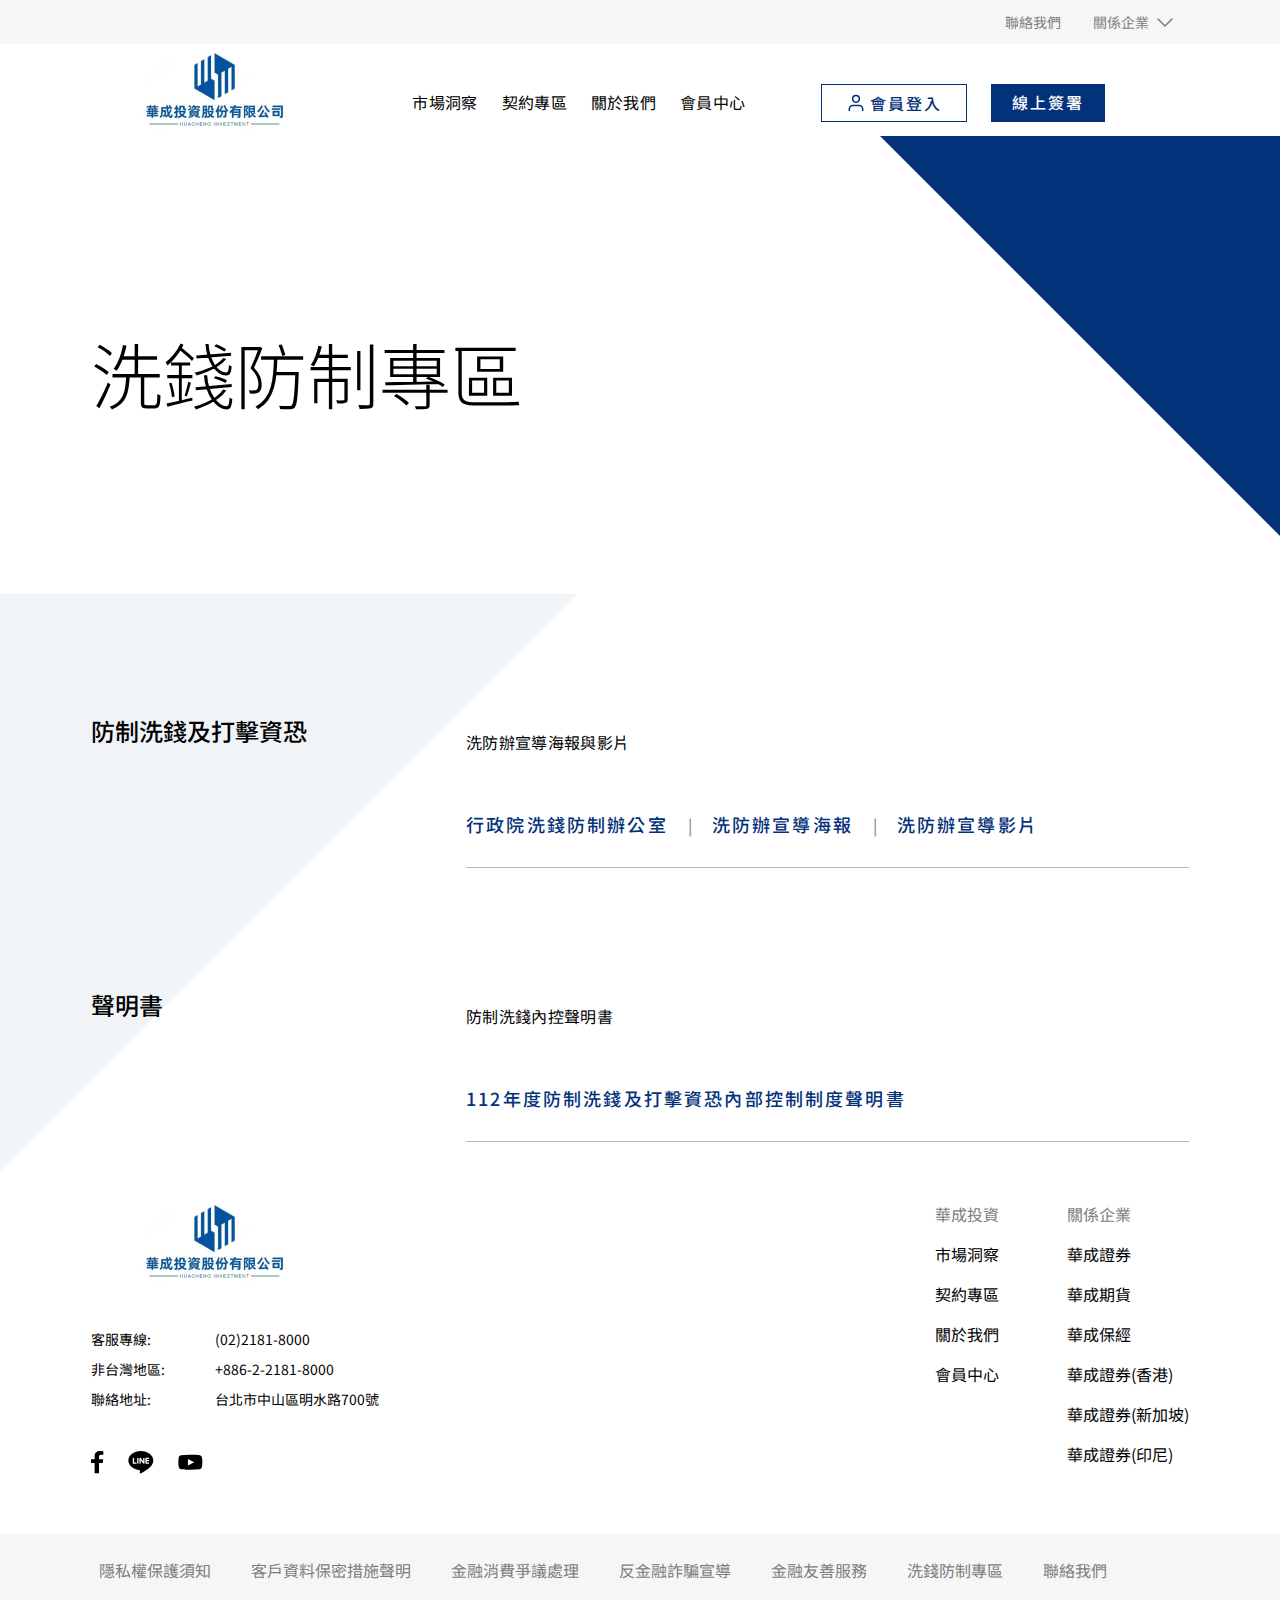
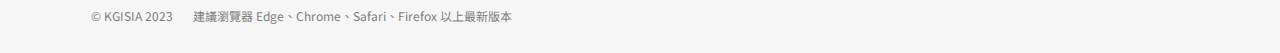
<file: anti-money-laundering.html>
<!DOCTYPE html>
<html class="zh-hant" lang="zh-Hant" data-url="https://www.kgisia.com.tw/anti-money-laundering">
<head>
    <meta charset="utf-8">
    <meta content="width=device-width, initial-scale=1.0, maximum-scale=1.0, minimum-scale=1 ,user-scalable=no"
          name="viewport">
    <meta content="ie=edge" http-equiv="X-UA-Compatible">
    <meta content="#da532c" name="msapplication-TileColor">
    <meta content="#ffffff" name="theme-color">
    <link href="/media/assets/apple-touch-icon.png" rel="apple-touch-icon" sizes="180x180">
    <link href="/media/assets/favicon-32x32.jpg" rel="icon" sizes="32x32" type="image/png">
    <link href="/media/assets/favicon-16x16.jpg" rel="icon" sizes="16x16" type="image/png">
    <link href="/kgis/site.webmanifest" rel="manifest">

    <script type="text/javascript" src="/kgis/js/app/global.js?v=1"></script>
    <script type="text/javascript" src="/kgis/js/plugin/jquery-3.6.0.min.js?v=1"></script>
    <script type="text/javascript" src="/kgis/js/plugin/purify.min.js?v=1"></script>
    <script type="text/javascript" src="/themes/basic/combine.min.js?v=1"></script>

    <link type="text/css" rel="stylesheet" href="/kgis/css/style.css?v=1"/>
    <link type="text/css" rel="stylesheet" href="/kgis/css/kgis.css?v=1"/>
    <link type="text/css" rel="stylesheet" href="/kgis/css/component/customer-service.css?v=1"/>
    <link type="text/css" rel="stylesheet" href="/kgis/css/component/style-swiper-banner.css?v=1"/>
    <link type="text/css" rel="stylesheet" href="/kgis/css/component/style-stepper.css?v=1"/>


    <link crossorigin href="https://fonts.gstatic.com" rel="preconnect">
    <link href="https://fonts.googleapis.com/css2?family=Montserrat:wght@100;200;250;300;400;500;600&amp;family=Noto+Sans+TC:wght@300;400;500;700&amp;display=swap"
          rel="stylesheet" type="text/css">

    <script data-script-component-id='9fef342aea67457a924d8fd9e76109cef67cb0f01bda440b87419bfa0457a09e9fef342aea67457a924d8fd9e76109ce'>if (typeof digitalData !== 'undefined') digitalData.component.push({
        componentID: '9fef342aea67457a924d8fd9e76109cef67cb0f01bda440b87419bfa0457a09e9fef342aea67457a924d8fd9e76109ce',
        componentName: 'HTML Metadata'
    });</script>

    <title>洗錢防制專區</title>
    <meta name="description" content="防制洗錢及打擊資恐、防制洗錢內控聲明書"/>
    <meta property="og:title" content="洗錢防制專區"/>
    <meta property="og:description" content="防制洗錢及打擊資恐、防制洗錢內控聲明書"/>
    <!--<meta property="og:url" content="https://www.kgisia.com.tw/anti-money-laundering"/>-->
    <script data-script-component-id='9fef342aea67457a924d8fd9e76109cef67cb0f01bda440b87419bfa0457a09e9fef342aea67457a924d8fd9e76109ce-end'>var compidscript = document.querySelector('[data-script-component-id="9fef342aea67457a924d8fd9e76109cef67cb0f01bda440b87419bfa0457a09e9fef342aea67457a924d8fd9e76109ce"]');
    setLinkDataInfoAttr(compidscript.nextElementSibling, compidscript.getAttribute('data-script-component-id'));

    function setLinkDataInfoAttr(el, compId) {
        if (!el || !compId) {
            return;
        }
        setComponentId(el, compId);
        setLinkAttr(el, compId);
        let links = el.getElementsByTagName('a');
        if (!!links && links.length > 0) {
            let i = 0;
            for (i = 0; i < links.length; i++) {
                setLinkAttr(links[i], compId);
            }
            ;
        }
        var nextElement = el.nextElementSibling;
        if (nextElement != null) {
            if (nextElement.getAttribute('data-script-component-id') == compId + '-end') {
                return;
            } else {
                setLinkDataInfoAttr(nextElement, compId);
            }
        }

        function setLinkAttr(el, id) {
            if (!!el && !!id && el.nodeName == 'A') {
                setComponentId(el, id);
                setDescriptionEmpty(el);
            }
        };

        function setComponentId(el, id) {
            el.setAttribute('data-componentid', id);
        };

        function setDescriptionEmpty(el) {
            if (el.getAttribute('data-description') == null) {
                el.setAttribute('data-description', '');
            }
        };
    };</script>

    <script>

        var digitalData = {
            pageInstanceID: '',
            site: 'kgiia-zh-tw',
            page: {
                pageInfo: {
                    pageID: '{9FEF342A-EA67-457A-924D-8FD9E76109CE}',
                    pageName: document.title,
                    destinationURL: document.location.href,
                    referringURL: document.referrer,
                    get sysEnv() {
                        const mobileDevice = ['Android', 'webOS', 'iPhone', 'iPad', 'iPod', 'BlackBerry', 'Windows Phone'];
                        //let isMobileDevice = mobileDevice.some(e => navigator.userAgent.match(e));
                        // for IE browser
                        const isMobileDevice = mobileDevice.some((function (e) {
                            return navigator.userAgent.match(e)
                        }));
                        return isMobileDevice ? 'mobile' : 'desktop';
                    },
                    effectiveDate: '0001-01-01',
                    expiryDate: '9999-12-31',
                    language: 'zh-TW'
                }
            },
            component: []
        };

        var functions = [];

        function pageReady(Highcharts) {
            if (typeof functions !== 'undefined') {
                functions.forEach(function (obj) {
                    if (typeof obj.fn === 'function') {
                        obj.Highcharts = Highcharts;
                        obj.fn();
                    }
                });
            }
        }

        /**
         * 於載入全部 js 後執行特定 function
         * @param id 同個頁面中相同 id 的 function 只會執行一次
         * @param fn 欲執行的 function
         */
        function addFunction(id, fn) {
            //if (typeof functions !== 'undefined' && !functions.find(obj => obj.id === id)) {
            //    functions.push({ id: id, fn: fn });
            //}
            // for IE browser
            if (typeof functions !== 'undefined' && !functions.filter(function (obj) {
                return obj.id === id
            })[0]) {
                functions.push({id: id, fn: fn});
            }
        }
    </script>

    <script>
        //Basic SEO
        $(document).ready(function () {
            var $seoLogo = $("img", $("[data-comp-name='header']")).first();
            var seoLogo = !!$seoLogo ? $seoLogo[0].src : null;
            var $ogImage = $("[property='og:image']", $('head')).first();
            var ogImage = !!$ogImage ? $ogImage.attr('content') : '';
            var seoImage = !!ogImage ? new URL(ogImage, location.origin).href : '';
            var structuredDataText = {
                "@context": "http://schema.org",
                "@type": "Organization",
                "name": "華成證券",
                "url": 'https://www.kgi.com.tw/',
                "logo": seoLogo,
                "mainEntityOfPage": {
                    "@type": "WebPage",
                    "@id": encodeURI(location.href)
                },
                "image": seoImage
            };

            var script = document.createElement('script');
            script.type = "application/ld+json";
            script.textContent = JSON.stringify(structuredDataText);
            document.getElementsByTagName('head')[0].appendChild(script);
        });
    </script>
    <script>
        // Bread Crumbs SEO
        $(document).ready(function () {

            var breadCrumbsSeoText = {
                "@context": "https://schema.org",
                "@type": "BreadcrumbList",
                "itemListElement": ''
            }
            var div = $('<div></div>');
            div.html($('[data-seo-breadcrumb-links]').html());
            var breadCrumbsLinks = div.find('a');
            var listItemArray = [];
            for (var i = 0; i < breadCrumbsLinks.length; i++) {
                var listItemTemplate = {
                    "@type": "ListItem",
                    "position": i + 1,
                    "item": encodeURI(i + 1 == breadCrumbsLinks.length ? location.href : breadCrumbsLinks[i].href),
                    "name": breadCrumbsLinks[i].textContent
                };
                listItemArray.push(listItemTemplate);
            }
            breadCrumbsSeoText['itemListElement'] = listItemArray;
            var script = document.createElement('script');
            script.type = "application/ld+json";
            script.textContent = JSON.stringify(breadCrumbsSeoText);
            document.getElementsByTagName('head')[0].appendChild(script);
        });
    </script>
    <script type="text/html" data-seo-breadcrumb-links>
        <a href="/index.html">華成投資</a>
        <a href="/anti-money-laundering">洗錢防制專區</a>

    </script>


    <!-- assets script -->
    <script>
        document.addEventListener('DOMContentLoaded', function () {
            $('.search__toggler').css({"background": "none"}).prop('disabled', true);
        });
    </script>

    <link href="/kgis/css/zh-hant.css?v=1" rel="stylesheet"/>
    <style type="text/css">
        @media (max-width: 767.98px) {
            body > main {
                padding-top: 80px
            }
        }
    </style>


    <meta name="VIcurrentDateTime" content="638651083964428045"/>
    <meta name="VirtualFolder" content="/"/>
    <script type="text/javascript" src="/layouts/system/VisitorIdentification.js"></script>

</head>

<body ontouchstart="">
<input id="header_HighlightUnit" name="header_HighlightUnit" type="hidden"
       value="{9FEF342A-EA67-457A-924D-8FD9E76109CE}" Bank-Megamenu="{9FEF342A-EA67-457A-924D-8FD9E76109CE}">

<script data-script-component-id='9fef342aea67457a924d8fd9e76109ce7135e1267c23408495cb0b8fbc1627587444fe714a5e45d68b6cba966cdaa700'>if (typeof digitalData !== 'undefined') digitalData.component.push({
    componentID: '9fef342aea67457a924d8fd9e76109ce7135e1267c23408495cb0b8fbc1627587444fe714a5e45d68b6cba966cdaa700',
    componentName: 'Securities Navigation'
});</script>


<header class="header header--narrow" data-type="comp" data-comp-name="header" id="header">
    <div class="header__func">
        <div class="container d-flex d-md-none align-items-center justify-content-end" data-Lang-Dropdown>
            <div class="d-flex align-items-center justify-content-end">
            </div>
        </div>

        <div class="container d-none d-md-flex align-items-md-center justify-content-md-end">
            <div class="d-md-flex">
                <div class="mx-md-16">
                    <div class="dropdown header__dropdown">
                        <a href="/contact-us.html">
                            <span>聯絡我們</span>
                        </a>
                    </div>
                </div>
                <div class="mx-md-16">
                    <div class="dropdown header__dropdown">
                        <a class="" role="button" data-toggle="dropdown" data-flip="false" aria-haspopup="true"
                           aria-expanded="false">
                            <span>關係企業</span>
                            <i></i>
                        </a>
                        <div class="dropdown-menu header__dropdown-menu dropdown-menu-center">
                            <a href="https://www.kgi.com.tw/" rel="noopener noreferrer"
                               class="dropdown-item header__dropdown-item" target="_blank">華成證券</a><a
                                href="https://www.kgif.com.tw/" rel="noopener noreferrer"
                                class="dropdown-item header__dropdown-item" target="_blank">華成期貨</a><a
                                href="https://www.kgiib.com.tw/" rel="noopener noreferrer"
                                class="dropdown-item header__dropdown-item" target="_blank">華成保經</a><a
                                href="https://www.kgi.com.tw/why-kgis/foreign-subsidiary/kgishk"
                                rel="noopener noreferrer" class="dropdown-item header__dropdown-item" target="_blank">華成證券(香港)</a><a
                                href="https://www.kgi.com.tw/why-kgis/foreign-subsidiary/kgissg"
                                rel="noopener noreferrer" class="dropdown-item header__dropdown-item" target="_blank">華成證券(新加坡)</a><a
                                href="https://www.kgi.com.tw/why-kgis/foreign-subsidiary/kgisindonesia"
                                rel="noopener noreferrer" class="dropdown-item header__dropdown-item" target="_blank">華成證券(印尼)</a>
                        </div>
                    </div>
                </div>
                <div class="mx-md-16" data-Lang-Dropdown>
                    <div class="dropdown header__dropdown">
                        <a class="" role="button" data-toggle="dropdown" data-flip="false" aria-haspopup="true"
                           aria-expanded="false">
                            <span>聯絡我們</span>
                            <i id="mobile-lang"></i>
                        </a>
                        <div class="dropdown-menu header__dropdown-menu dropdown-menu-center">
                        </div>
                    </div>
                </div>
            </div>
        </div>
    </div>
    <div class="header__wrap">
        <div class="container d-flex align-items-center header__mainnav">
            <a href="/" class="header__logo">
                <figure class='ch-figure'>
                    <picture>
                        <source media="(min-width: 768px)"
                                srcset="/-/media/images/kgiia/logo.jpg?h=86&amp;w=245&amp;hash=33274525224191F7356B43A9DA3D11E2"/>
                        <img src="/-/media/images/kgiia/logo.jpg?h=86&amp;iar=0&amp;w=245" alt=""/>
                    </picture>
                </figure>
            </a>
            <div class="ch-nav mr-lg-auto">
                <ul class="ch-nav-list">
                    <li class="ch-nav-item">

                        <a data-unit="{4B91662E-B533-405D-B990-18842368DCC3}" class="ch-nav-link" href="/report.html">
                            <span>市場洞察</span>
                        </a>
                    </li>
                    <li class="ch-nav-item">

                        <a data-unit="{F74ADC71-B1FD-488C-AEFE-F18434794CE0}" class="ch-nav-link"
                           href="/contract.html">
                            <span>契約專區</span>
                        </a>
                    </li>
                    <li class="ch-nav-item">

                        <a data-unit="{F7D471F8-3826-4DC0-A0E9-8B72506F5253}" class="ch-nav-link"
                           href="/about-us.html">
                            <span>關於我們</span>
                        </a>
                    </li>
                    <li class="ch-nav-item">

                        <a rel="noopener noreferrer" class="ch-nav-link"
                           href="https://investment.kgisia.com.tw/portal/Member/Contract" target="_blank">
                            <span>會員中心</span>
                        </a>
                    </li>
                    <li class="d-block d-lg-none ch-nav-item py-20">
                        <div class="ch-nav-link">
                            <a href="http://investment.kgisia.com.tw/portal/Login/PureLogin" rel="noopener noreferrer"
                               class="btn btn--outline-primary btn--login" target="_blank">
                                <i></i>
                                <span>會員登入</span>
                            </a>

                            <a href="https://h5webtrade.kgieworld.com.tw/ServicesWeb/Auth/Login?orign=P&amp;applytype=24&amp;clear=Y"
                               rel="noopener noreferrer" class="btn btn--primary ml-20" target="_blank">
                                <i></i>
                                <span>線上簽署</span>
                            </a>
                        </div>
                    </li>
                    <li class="d-block d-md-none ch-nav-item">
                        <ul class="py-20 px-0 bg-grey">

                            <li class="ch-nav-item ">
                                <a href="/contact-us.html" class="ch-nav-link"> <span>聯絡我們</span>
                                </a></li>
                            <li class="ch-nav-item ">
                                <div class="ch-nav-lv2 bg-grey">
                                    <div class="container-lg d-lg-flex">
                                        <div class="d-none d-lg-block header__nav-intro">
                                            <div class="h2">關係企業</div>

                                        </div>
                                        <ul class="ch-nav-lv2-list">

                                            <li class="ch-nav-lv2-item ch-nav-item--back">
                                                <button type="button" class="header__nav-back"
                                                        role="header-nav-back-to-lv1">
                                                    <span>關係企業</span>
                                                </button>
                                            </li>
                                            <li class='ch-nav-lv2-item'>
                                                <a href="https://www.kgi.com.tw/" rel="noopener noreferrer"
                                                   class="ch-nav-lv2-link" target="_blank">
                                                    華成證券
                                                </a>

                                            </li>
                                            <li class='ch-nav-lv2-item'>
                                                <a href="https://www.kgif.com.tw/" rel="noopener noreferrer"
                                                   class="ch-nav-lv2-link" target="_blank">
                                                    華成期貨
                                                </a>

                                            </li>
                                            <li class='ch-nav-lv2-item'>
                                                <a href="https://www.kgiib.com.tw/" rel="noopener noreferrer"
                                                   class="ch-nav-lv2-link" target="_blank">
                                                    華成保經
                                                </a>

                                            </li>
                                            <li class='ch-nav-lv2-item'>
                                                <a href="https://www.kgi.com.tw/why-kgis/foreign-subsidiary/kgishk"
                                                   rel="noopener noreferrer" class="ch-nav-lv2-link" target="_blank">
                                                    華成證券(香港)
                                                </a>

                                            </li>
                                            <li class='ch-nav-lv2-item'>
                                                <a href="https://www.kgi.com.tw/why-kgis/foreign-subsidiary/kgissg"
                                                   rel="noopener noreferrer" class="ch-nav-lv2-link" target="_blank">
                                                    華成證券(新加坡)
                                                </a>

                                            </li>
                                            <li class='ch-nav-lv2-item'>
                                                <a href="https://www.kgi.com.tw/why-kgis/foreign-subsidiary/kgisindonesia"
                                                   rel="noopener noreferrer" class="ch-nav-lv2-link" target="_blank">
                                                    華成證券(印尼)
                                                </a>

                                            </li>
                                        </ul>

                                    </div>
                                </div>
                                <a href='' class="ch-nav-link" title=''>
                                    <span>關係企業</span>
                                </a>
                            </li>
                            <li class="ch-nav-item ">
                            </li>

                        </ul>
                    </li>
                </ul>
            </div>
            <div class="d-none d-lg-block">
                <a href="http://investment.kgisia.com.tw/portal/Login/PureLogin" rel="noopener noreferrer"
                   class="btn btn--outline-primary btn--login" target="_blank">
                    <i></i>
                    <span>會員登入</span>
                </a>

                <a href="https://h5webtrade.kgieworld.com.tw/ServicesWeb/Auth/Login?orign=P&amp;applytype=24&amp;clear=Y"
                   rel="noopener noreferrer" class="btn btn--primary ml-20" target="_blank">
                    <i></i>
                    <span>線上簽署</span>
                </a>
            </div>
            <button class="search__toggler" type="button" role="search__toggler" data-toggle="collapse"
                    data-target='[role="header__search"]'></button>
            <button class="ch-toggler" type="button"></button>
        </div>
    </div>


</header>


<script>
    document.addEventListener("DOMContentLoaded", function () {

        var dataLangComp = $('[data-lang-comp]');
        if (dataLangComp.length == 0) {
            $('[data-Lang-Dropdown]').attr('style', 'display:none !important');
        } else {
            var tarTag = document.querySelectorAll("[data-headerlang='HeaderLang']");
            var len = tarTag.length;
            var curLang = "zh-tw".toLowerCase();
            for (let i = 0; i < len; i++) {
                var tarLang = tarTag[i].getAttribute("data-lang").toLowerCase();
                if (curLang != tarLang) {
                    tempHref = $('[data-lang-setting="' + tarLang + '"]').first().attr('data-link');
                    if (typeof tempHref === "undefined") {
                        tarTag[i].style.display = 'none';
                    } else {
                        tarTag[i].setAttribute("href", tempHref);
                    }
                }
            }
        }


        var mobileLang = document.querySelectorAll(".header__dropdown-item[data-headerlang='HeaderLang']");
        if (mobileLang.length == 0) {
            let node = document.getElementById("mobile-lang");
            if (node.parentNode) {
                node.parentNode.removeChild(node);
            }
        }
    });
</script>
<script data-script-component-id='9fef342aea67457a924d8fd9e76109ce7135e1267c23408495cb0b8fbc1627587444fe714a5e45d68b6cba966cdaa700-end'>var compidscript = document.querySelector('[data-script-component-id="9fef342aea67457a924d8fd9e76109ce7135e1267c23408495cb0b8fbc1627587444fe714a5e45d68b6cba966cdaa700"]');
setLinkDataInfoAttr(compidscript.nextElementSibling, compidscript.getAttribute('data-script-component-id'));

function setLinkDataInfoAttr(el, compId) {
    if (!el || !compId) {
        return;
    }
    setComponentId(el, compId);
    setLinkAttr(el, compId);
    let links = el.getElementsByTagName('a');
    if (!!links && links.length > 0) {
        let i = 0;
        for (i = 0; i < links.length; i++) {
            setLinkAttr(links[i], compId);
        }
        ;
    }
    var nextElement = el.nextElementSibling;
    if (nextElement != null) {
        if (nextElement.getAttribute('data-script-component-id') == compId + '-end') {
            return;
        } else {
            setLinkDataInfoAttr(nextElement, compId);
        }
    }

    function setLinkAttr(el, id) {
        if (!!el && !!id && el.nodeName == 'A') {
            setComponentId(el, id);
            setDescriptionEmpty(el);
        }
    };

    function setComponentId(el, id) {
        el.setAttribute('data-componentid', id);
    };

    function setDescriptionEmpty(el) {
        if (el.getAttribute('data-description') == null) {
            el.setAttribute('data-description', '');
        }
    };
};</script>


<main class="main">
    <script data-script-component-id='9fef342aea67457a924d8fd9e76109ce19d110ca4a674bcbbbd894e7272c5330bf8ba91779404d43a1963dccb59d3faa'>if (typeof digitalData !== 'undefined') digitalData.component.push({
        componentID: '9fef342aea67457a924d8fd9e76109ce19d110ca4a674bcbbbd894e7272c5330bf8ba91779404d43a1963dccb59d3faa',
        componentName: 'Subpage Banner with Triangle'
    });</script>
    <style>
        @media (max-width: 1024px) {
            #SubpageBannerWithTriangleArea {
                height: 325.8px !important
            }
        }

        #SubpageBannerWithTriangleArea {
            height: 458px
        }
    </style>


    <div class="bg-white d-flex align-items-center  py-80 pt-lg-136 pb-lg-120 triangle--r-primary-blue-136-400"
         id="SubpageBannerWithTriangleArea">
        <div class="container w-100p">
            <div class="row-lg">
                <div class="col-lg-8">
                    <h1 class="fs-h1 fs-lg-h1">洗錢防制專區</h1>
                </div>
            </div>
        </div>
    </div>
    <script data-script-component-id='9fef342aea67457a924d8fd9e76109ce19d110ca4a674bcbbbd894e7272c5330bf8ba91779404d43a1963dccb59d3faa-end'>var compidscript = document.querySelector('[data-script-component-id="9fef342aea67457a924d8fd9e76109ce19d110ca4a674bcbbbd894e7272c5330bf8ba91779404d43a1963dccb59d3faa"]');
    setLinkDataInfoAttr(compidscript.nextElementSibling, compidscript.getAttribute('data-script-component-id'));

    function setLinkDataInfoAttr(el, compId) {
        if (!el || !compId) {
            return;
        }
        setComponentId(el, compId);
        setLinkAttr(el, compId);
        let links = el.getElementsByTagName('a');
        if (!!links && links.length > 0) {
            let i = 0;
            for (i = 0; i < links.length; i++) {
                setLinkAttr(links[i], compId);
            }
            ;
        }
        var nextElement = el.nextElementSibling;
        if (nextElement != null) {
            if (nextElement.getAttribute('data-script-component-id') == compId + '-end') {
                return;
            } else {
                setLinkDataInfoAttr(nextElement, compId);
            }
        }

        function setLinkAttr(el, id) {
            if (!!el && !!id && el.nodeName == 'A') {
                setComponentId(el, id);
                setDescriptionEmpty(el);
            }
        };

        function setComponentId(el, id) {
            el.setAttribute('data-componentid', id);
        };

        function setDescriptionEmpty(el) {
            if (el.getAttribute('data-description') == null) {
                el.setAttribute('data-description', '');
            }
        };
    };</script>
    <script data-script-component-id='9fef342aea67457a924d8fd9e76109ce384902cb2561450494c26f1086432eb3a83b6ebdbcd74a8599d9aaeb87ec5d29'>if (typeof digitalData !== 'undefined') digitalData.component.push({
        componentID: '9fef342aea67457a924d8fd9e76109ce384902cb2561450494c26f1086432eb3a83b6ebdbcd74a8599d9aaeb87ec5d29',
        componentName: 'Investment Step Content'
    });</script>

    <div class=" bg-white triangle--l-blue-grey-375-577">
        <div class="container">
            <div class="row ">

            </div>
        </div>
        <div class="container pt-48 pt-md-120">
            <div class="row ">
                <div class="col-12 col-md-4">
                    <div class="fs-h3 fs-lg-h3">防制洗錢及打擊資恐</div>
                    <div class="fs-h5 fs-lg-h5 mt-16 mt-lg-8"></div>
                    <div class=" mt-16 mt-lg-40">
                        <a class="btn-text">
                            <span></span>
                        </a>
                    </div>
                </div>
                <div class="col-12 col-md-8">
                    <div class="py-24 pb-md-28 bb pt-md-0">
                        <div class="fs-h4">


                        </div>
                        <div class="fs-h5 mt-16"><p
                                style="margin-top: 0pt; margin-bottom: 0pt; margin-left: 0in; text-align: left; line-height: 150%;">
                            <span style="color: black;">洗防辦宣導海報與影片</span></p>
                        </div>
                        <div class="mt-16">
                            <a class="btn-text  d-inline-flex align-items-center ">
                                <span class="fs-h4 color-primary-blue"></span>
                            </a>
                        </div>

                        <div class="mt-16">
                            <a href="http://www.amlo.moj.gov.tw" class="btn-text">行政院洗錢防制辦公室</a> <span
                                class="span mx-16 color-grey">|</span>
                            <a href="http://www.amlo.moj.gov.tw/1461/31062/1482/Lpsimplelist"
                               class="btn-text">洗防辦宣導海報</a> <span class="span mx-16 color-grey">|</span>
                            <a href="http://www.amlo.moj.gov.tw/1461/31062/1490/" class="btn-text">洗防辦宣導影片</a>
                        </div>
                    </div>
                </div>
            </div>
        </div>
    </div>
    <script data-script-component-id='9fef342aea67457a924d8fd9e76109ce384902cb2561450494c26f1086432eb3a83b6ebdbcd74a8599d9aaeb87ec5d29-end'>var compidscript = document.querySelector('[data-script-component-id="9fef342aea67457a924d8fd9e76109ce384902cb2561450494c26f1086432eb3a83b6ebdbcd74a8599d9aaeb87ec5d29"]');
    setLinkDataInfoAttr(compidscript.nextElementSibling, compidscript.getAttribute('data-script-component-id'));

    function setLinkDataInfoAttr(el, compId) {
        if (!el || !compId) {
            return;
        }
        setComponentId(el, compId);
        setLinkAttr(el, compId);
        let links = el.getElementsByTagName('a');
        if (!!links && links.length > 0) {
            let i = 0;
            for (i = 0; i < links.length; i++) {
                setLinkAttr(links[i], compId);
            }
            ;
        }
        var nextElement = el.nextElementSibling;
        if (nextElement != null) {
            if (nextElement.getAttribute('data-script-component-id') == compId + '-end') {
                return;
            } else {
                setLinkDataInfoAttr(nextElement, compId);
            }
        }

        function setLinkAttr(el, id) {
            if (!!el && !!id && el.nodeName == 'A') {
                setComponentId(el, id);
                setDescriptionEmpty(el);
            }
        };

        function setComponentId(el, id) {
            el.setAttribute('data-componentid', id);
        };

        function setDescriptionEmpty(el) {
            if (el.getAttribute('data-description') == null) {
                el.setAttribute('data-description', '');
            }
        };
    };</script>
    <script data-script-component-id='9fef342aea67457a924d8fd9e76109ce384902cb2561450494c26f1086432eb38fc1805512a942f5a3c5b68226efbed1'>if (typeof digitalData !== 'undefined') digitalData.component.push({
        componentID: '9fef342aea67457a924d8fd9e76109ce384902cb2561450494c26f1086432eb38fc1805512a942f5a3c5b68226efbed1',
        componentName: 'Investment Step Content'
    });</script>

    <div class=" bg-white ">
        <div class="container">
            <div class="row ">

            </div>
        </div>
        <div class="container pt-48 pt-md-120">
            <div class="row ">
                <div class="col-12 col-md-4">
                    <div class="fs-h3 fs-lg-h3">聲明書</div>
                    <div class="fs-h5 fs-lg-h5 mt-16 mt-lg-8"></div>
                    <div class=" mt-16 mt-lg-40">
                        <a class="btn-text">
                            <span></span>
                        </a>
                    </div>
                </div>
                <div class="col-12 col-md-8">
                    <div class="py-24 pb-md-28 bb pt-md-0">
                        <div class="fs-h4">


                        </div>
                        <div class="fs-h5 mt-16"><p
                                style="margin-top: 0pt; margin-bottom: 0pt; margin-left: 0in; text-align: left; line-height: 150%;">
                            <span style="color: black;">防制洗錢內控聲明書</span></p>
                        </div>
                        <div class="mt-16">
                            <a class="btn-text  d-inline-flex align-items-center ">
                                <span class="fs-h4 color-primary-blue"></span>
                            </a>
                        </div>

                        <div class="mt-16">
                            <a href="/-/media/files/kgiia/anti-money-laundering/112.pdf" class="btn-text"
                               target="_blank">112年度防制洗錢及打擊資恐內部控制制度聲明書</a></div>
                    </div>
                </div>
            </div>
        </div>
    </div>
    <script data-script-component-id='9fef342aea67457a924d8fd9e76109ce384902cb2561450494c26f1086432eb38fc1805512a942f5a3c5b68226efbed1-end'>var compidscript = document.querySelector('[data-script-component-id="9fef342aea67457a924d8fd9e76109ce384902cb2561450494c26f1086432eb38fc1805512a942f5a3c5b68226efbed1"]');
    setLinkDataInfoAttr(compidscript.nextElementSibling, compidscript.getAttribute('data-script-component-id'));

    function setLinkDataInfoAttr(el, compId) {
        if (!el || !compId) {
            return;
        }
        setComponentId(el, compId);
        setLinkAttr(el, compId);
        let links = el.getElementsByTagName('a');
        if (!!links && links.length > 0) {
            let i = 0;
            for (i = 0; i < links.length; i++) {
                setLinkAttr(links[i], compId);
            }
            ;
        }
        var nextElement = el.nextElementSibling;
        if (nextElement != null) {
            if (nextElement.getAttribute('data-script-component-id') == compId + '-end') {
                return;
            } else {
                setLinkDataInfoAttr(nextElement, compId);
            }
        }

        function setLinkAttr(el, id) {
            if (!!el && !!id && el.nodeName == 'A') {
                setComponentId(el, id);
                setDescriptionEmpty(el);
            }
        };

        function setComponentId(el, id) {
            el.setAttribute('data-componentid', id);
        };

        function setDescriptionEmpty(el) {
            if (el.getAttribute('data-description') == null) {
                el.setAttribute('data-description', '');
            }
        };
    };</script>

</main>


<script data-script-component-id='474adc519a7d4ed3ac26bb66325dc31f6dc95702f82846ab918891951f9547c904e50148301f48f3ad6902a81384c9f0'>if (typeof digitalData !== 'undefined') digitalData.component.push({
    componentID: '474adc519a7d4ed3ac26bb66325dc31f6dc95702f82846ab918891951f9547c904e50148301f48f3ad6902a81384c9f0',
    componentName: 'Securities Footer'
});</script>


<footer class="footer" data-type="comp" data-comp-name="footer">
    <div class="">
        <div class="container py-60 bg-white">
            <div class="d-lg-flex">
                <div class="mr-lg-48 w-100p">
                    <div>
                        <a>
                            <figure>
                                <picture>
                                    <img src="/-/media/images/kgiia/logo.jpg?h=66&amp;iar=0&amp;w=187" alt=""/>
                                </picture>
                                <figcaption hidden></figcaption>
                            </figure>
                        </a>
                    </div>

                    <div class="d-md-flex flex-md-row mt-48 mt-md-40 d-md-flex flex-md-row justify-content-md-between flex-lg-column">
                        <div class="mt-n8">
                            <div class="d-flex mt-8">
                                <span class="w-80 fs-h7 flex-shrink-0">客服專線: </span>
                                <span class="fs-h7 ml-44">
                                    <a href="tel:0221818000">(02)2181-8000</a>
                                </span>
                            </div>
                            <div class="d-flex mt-8">
                                <span class="w-80 fs-h7 flex-shrink-0">非台灣地區: </span>
                                <a href="tel:886221818000" class="fs-h7 ml-44"><span>+886-2-2181-8000</span></a>
                            </div>
                            <div class="d-flex mt-8">
                                <span class="w-80 fs-h7 flex-shrink-0">聯絡地址:</span>
                                <a href="https://maps.google.com.tw/maps?f=q&amp;hl=zh-TW&amp;geocode=&amp;q=台北市中山區明水路700號"
                                   class="fs-h7 ml-44"><span>台北市中山區明水路700號</span></a>
                            </div>
                        </div>


                        <div class="d-flex align-items-center mt-32 mt-md-0 mt-lg-40 ml-n24">
                            <a href="https://www.facebook.com/KGISecurities/" rel="noopener noreferrer"
                               class="ml-24 icon__facebook" target="_blank"></a><a
                                href="https://line.me/R/ti/p/@kgieworld" rel="noopener noreferrer"
                                class="ml-24 icon__line" target="_blank"></a><a
                                href="https://www.youtube.com/@user-wm9rg7oq7m/videos" rel="noopener noreferrer"
                                class="ml-24 icon__youtube" target="_blank"></a>
                        </div>
                    </div>
                </div>

                <div class="mt-48 mt-lg-0 ml-lg-auto flex-shrink-0">
                    <div class="d-md-flex flex-md-row">
                        <div class=" ">
                            <div class="d-flex flex-column mt-n16">
                                <div class="mt-16"><span class="color-grey">華成投資</span></div>
                                <a href="/report.html" class="mt-16 color-hover-primary-blue"> <span>市場洞察</span>
                                </a><a href="/contract.html" class="mt-16 color-hover-primary-blue">
                                <span>契約專區</span>
                            </a><a href="/about-us.html" class="mt-16 color-hover-primary-blue"> <span>關於我們</span>
                            </a><a href="https://investment.kgisia.com.tw/portal/Member/Contract"
                                   rel="noopener noreferrer" class="mt-16 color-hover-primary-blue" target="_blank">
                                <span>會員中心</span>
                            </a></div>
                        </div>
                        <div class="mt-24 mt-md-0 ml-md-68 ">
                            <div class="d-flex flex-column mt-n16">
                                <div class="mt-16"><span class="color-grey">關係企業</span></div>
                                <a href="https://www.kgi.com.tw/zh-tw" rel="noopener noreferrer"
                                   class="mt-16 color-hover-primary-blue" target="_blank"> <span>華成證券</span>
                                </a><a href="https://www.kgif.com.tw/" rel="noopener noreferrer"
                                       class="mt-16 color-hover-primary-blue" target="_blank"> <span>華成期貨</span>
                            </a><a href="https://www.kgiib.com.tw/" rel="noopener noreferrer"
                                   class="mt-16 color-hover-primary-blue" target="_blank"> <span>華成保經</span>
                            </a><a href="https://www.kgi.com.hk/default.aspx" rel="noopener noreferrer"
                                   class="mt-16 color-hover-primary-blue" target="_blank"> <span>華成證券(香港)</span>
                            </a><a href="http://www.kgieworld.sg/" rel="noopener noreferrer"
                                   class="mt-16 color-hover-primary-blue" target="_blank"> <span>華成證券(新加坡)</span>
                            </a><a href="https://kgi.id/en/" rel="noopener noreferrer"
                                   class="mt-16 color-hover-primary-blue" target="_blank"> <span>華成證券(印尼)</span>
                            </a></div>
                        </div>

                    </div>
                </div>
            </div>
        </div>
    </div>

    <div class="bg-light-grey">
        <div class="container ">
            <div class="pt-24 pb-40 pb-lg-28 footer__bottom">
                <div class="d-flex flex-column position-relative">

                    <div class="d-flex flex-column flex-md-row flex-md-wrap mt-n16 mt-md-n8 ml-md-n32">
                        <a href="/privacy-policy"
                           class="mt-16 ml-md-40 mt-md-8 color-grey color-hover-primary-blue ">
                            <span>隱私權保護須知</span>
                        </a><a href="/confidentiality"
                               class="mt-16 ml-md-40 mt-md-8 color-grey color-hover-primary-blue ">
                        <span>客戶資料保密措施聲明</span>
                    </a><a href="https://www.foi.org.tw/index.aspx?lang=1" rel="noopener noreferrer"
                           class="mt-16 ml-md-40 mt-md-8 color-grey color-hover-primary-blue " target="_blank"> <span>金融消費爭議處理</span>
                    </a><a href="https://www.sitca.org.tw/ROC/Legal/main4.html?v=1547030495" rel="noopener noreferrer"
                           class="mt-16 ml-md-40 mt-md-8 color-grey color-hover-primary-blue " target="_blank"> <span>反金融詐騙宣導</span>
                    </a><a href="/finance-friendly-services"
                           class="mt-16 ml-md-40 mt-md-8 color-grey color-hover-primary-blue ">
                        <span>金融友善服務</span>
                    </a><a href="/anti-money-laundering"
                           class="mt-16 ml-md-40 mt-md-8 color-grey color-hover-primary-blue ">
                        <span>洗錢防制專區</span>
                    </a><a href="/contact-us.html" class="mt-16 ml-md-40 mt-md-8 color-grey color-hover-primary-blue ">
                        <span>聯絡我們</span>
                    </a>

                    </div>

                    <div class="mt-40 mt-md-24 mt-lg-10">
                        <div class="d-md-flex flex-md-row">
                            <div class="fs-h8 color-grey"> &#169; KGISIA 2023</div>
                            <div class="fs-h8 color-grey mt-8 mt-md-0 ml-md-20">
                                建議瀏覽器 Edge、Chrome、Safari、Firefox 以上最新版本
                            </div>
                        </div>
                    </div>


                </div>
            </div>
        </div>
    </div>
</footer>


<script data-script-component-id='474adc519a7d4ed3ac26bb66325dc31f6dc95702f82846ab918891951f9547c904e50148301f48f3ad6902a81384c9f0-end'>var compidscript = document.querySelector('[data-script-component-id="474adc519a7d4ed3ac26bb66325dc31f6dc95702f82846ab918891951f9547c904e50148301f48f3ad6902a81384c9f0"]');
setLinkDataInfoAttr(compidscript.nextElementSibling, compidscript.getAttribute('data-script-component-id'));

function setLinkDataInfoAttr(el, compId) {
    if (!el || !compId) {
        return;
    }
    setComponentId(el, compId);
    setLinkAttr(el, compId);
    let links = el.getElementsByTagName('a');
    if (!!links && links.length > 0) {
        let i = 0;
        for (i = 0; i < links.length; i++) {
            setLinkAttr(links[i], compId);
        }
        ;
    }
    var nextElement = el.nextElementSibling;
    if (nextElement != null) {
        if (nextElement.getAttribute('data-script-component-id') == compId + '-end') {
            return;
        } else {
            setLinkDataInfoAttr(nextElement, compId);
        }
    }

    function setLinkAttr(el, id) {
        if (!!el && !!id && el.nodeName == 'A') {
            setComponentId(el, id);
            setDescriptionEmpty(el);
        }
    };

    function setComponentId(el, id) {
        el.setAttribute('data-componentid', id);
    };

    function setDescriptionEmpty(el) {
        if (el.getAttribute('data-description') == null) {
            el.setAttribute('data-description', '');
        }
    };
};</script>
<script data-script-component-id='9fef342aea67457a924d8fd9e76109ce6dc95702f82846ab918891951f9547c904e50148301f48f3ad6902a81384c9f0'>if (typeof digitalData !== 'undefined') digitalData.component.push({
    componentID: '9fef342aea67457a924d8fd9e76109ce6dc95702f82846ab918891951f9547c904e50148301f48f3ad6902a81384c9f0',
    componentName: 'Securities Footer'
});</script>
<script data-script-component-id='9fef342aea67457a924d8fd9e76109ce6dc95702f82846ab918891951f9547c904e50148301f48f3ad6902a81384c9f0-end'>var compidscript = document.querySelector('[data-script-component-id="9fef342aea67457a924d8fd9e76109ce6dc95702f82846ab918891951f9547c904e50148301f48f3ad6902a81384c9f0"]');
setLinkDataInfoAttr(compidscript.nextElementSibling, compidscript.getAttribute('data-script-component-id'));

function setLinkDataInfoAttr(el, compId) {
    if (!el || !compId) {
        return;
    }
    setComponentId(el, compId);
    setLinkAttr(el, compId);
    let links = el.getElementsByTagName('a');
    if (!!links && links.length > 0) {
        let i = 0;
        for (i = 0; i < links.length; i++) {
            setLinkAttr(links[i], compId);
        }
        ;
    }
    var nextElement = el.nextElementSibling;
    if (nextElement != null) {
        if (nextElement.getAttribute('data-script-component-id') == compId + '-end') {
            return;
        } else {
            setLinkDataInfoAttr(nextElement, compId);
        }
    }

    function setLinkAttr(el, id) {
        if (!!el && !!id && el.nodeName == 'A') {
            setComponentId(el, id);
            setDescriptionEmpty(el);
        }
    };

    function setComponentId(el, id) {
        el.setAttribute('data-componentid', id);
    };

    function setDescriptionEmpty(el) {
        if (el.getAttribute('data-description') == null) {
            el.setAttribute('data-description', '');
        }
    };
};</script>

<script>
    window.version = '1';
    var require = {urlArgs: window.version};
</script>
<script type="text/javascript" src="/kgis/js/plugin/require.js?v=1" data-main="/kgis/js/app" data-mode="0"
        data-site="kgis" id="main-script" data-resource-path="/kgis/"></script>


<script>

    function copy() {
        //console.log(this.location.href);
        var aux = document.createElement("input");
        aux.setAttribute("value", "https://www.kgisia.com.tw/anti-money-laundering");
        document.body.appendChild(aux);
        aux.select();
        document.execCommand("copy");
        document.body.removeChild(aux);
        alert("複製成功");
    }


    function switchLang(elmnt, e) {
        e.preventDefault();
        var targetLang = $(elmnt).data('lang').toLowerCase();
        var currentPathName = window.location.pathname.toLowerCase();
        var allowLangs = ["/en/", "/"];
        allowLangs.forEach(function (lang) {
            /*if (currentPathName.includes(lang) && lang != targetLang) {*/
            // for IE browser
            if (currentPathName.indexOf(lang) >= 0 && lang != targetLang) {
                currentPathName = currentPathName.replace(lang, '/' + targetLang + '/');
                window.location.replace(currentPathName);
            }
        });
    }


    window.onload = function () {
        var HighlightUnit = document.getElementById("header_HighlightUnit").value;
        var header = document.getElementById("header");
        if (header && HighlightUnit) {
            var lv1Links = header.getElementsByClassName("ch-nav-link");
            //for (let link of lv1Links) {
            //    if (link.getAttribute('data-unit') == HighlightUnit) {
            //        link.className += " active";
            //        return;
            //    }
            //}

            // for IE browser
            for (var i = 0; i < lv1Links.length; i++) {
                var link = lv1Links[i];
                if (link.getAttribute('data-unit') == HighlightUnit) {
                    link.className += " active";
                    return;
                }
            }
        }
    };

    if (!String.prototype.padStart) {
        String.prototype.padStart = function padStart(targetLength, padString) {
            targetLength = targetLength >> 0; //truncate if number, or convert non-number to 0;
            padString = String(typeof padString !== 'undefined' ? padString : ' ');
            if (this.length >= targetLength) {
                return String(this);
            } else {
                targetLength = targetLength - this.length;
                if (targetLength > padString.length) {
                    padString += padString.repeat(targetLength / padString.length); //append to original to ensure we are longer than needed
                }
                return padString.slice(0, targetLength) + String(this);
            }
        };
    }


    var sysjustPms = function (opt) {
        // init
        var setup = {
            whiteList: ["https://kgiwebtest.moneydj.com", "https://kgiweb.moneydj.com"],
            target: document.location.origin,
            id: "SysJustIFRAME",
        };

        $.extend(true, setup, opt);
        setup.whiteList.push(document.location.origin);
        var oIframe = $('[data-sysjust-iframe]');
        var oIframeList = document.querySelectorAll("[data-sysjust-iframe]");
        // event binding
        window.addEventListener("message", receiveMessage);
        //post msg
        oIframe.on("load", function () {
            console.log($(this));
            var ifmWin = $(this).get(0).contentWindow;

            setup.whiteList.forEach(function (url) {
                ifmWin.postMessage({parent: document.location.origin}, url);
            });
        });

        function receiveMessage(e) {
            console.log(e);
            var origin = e.origin || e.originalEvent.origin,
                whiteList = setup.whiteList,
                allow = false;

            $.each(whiteList, function (idx, ele) {
                if (origin == ele) allow = true;
            });

            if (!allow) return;

            if (e.data.action == 2) {
                if (e.data.data !== 0) {
                    for (var i = 0; i < oIframeList.length; i++) {
                        if (oIframeList[i].contentWindow === e.source) {
                            oIframeList[i].style.height = (e.data.data + 20) + 'px';
                            return;
                        }
                    }
                }
            }

            if (e.data.action == 7) {
                window.scrollTo(0, e.data.data);
            }

            if (e.data.action == 6) {
                if (e.data.data !== 0) {
                    var setIframeIndex = 0;

                    oIframeList.forEach(function (iframe, idx) {
                        if (iframe.indexOf(e.data.pathname) === iframe.length - e.data.pathname.length) {
                            setIframeIndex = idx;
                        }
                    });

                    var ifm2 = oIframe.eq(setIframeIndex).get(0);
                    if (ifm2 !== undefined) {
                        $.each(setup.whiteList, function (idx, val) {
                            ifm2.contentWindow.postMessage({name: e.data.name, action: 6, data: e.data.data}, val);
                        });
                    }
                }
            }

            //取得股號
            if (e.data.action == 12) {
                //console.log('Stock ID:' ,e.data.data)
            }

        }
    };

    var pmsConfig = {
        id: "SysJustIFRAME",
        whiteList: [],
    };

    var postMsg = new sysjustPms(pmsConfig);


    $(document).on("click", ".pagination__item", function () {
        $('html,body').animate({
            scrollTop: $('main').offset().top - $('header').height()
        }, 500);
    });
</script>

<script async src="//assets.adobedtm.com/4806fd71ad63/150b74532040/launch-246176bbdeab.min.js?v=1"></script>

</body>
</html>
</file>
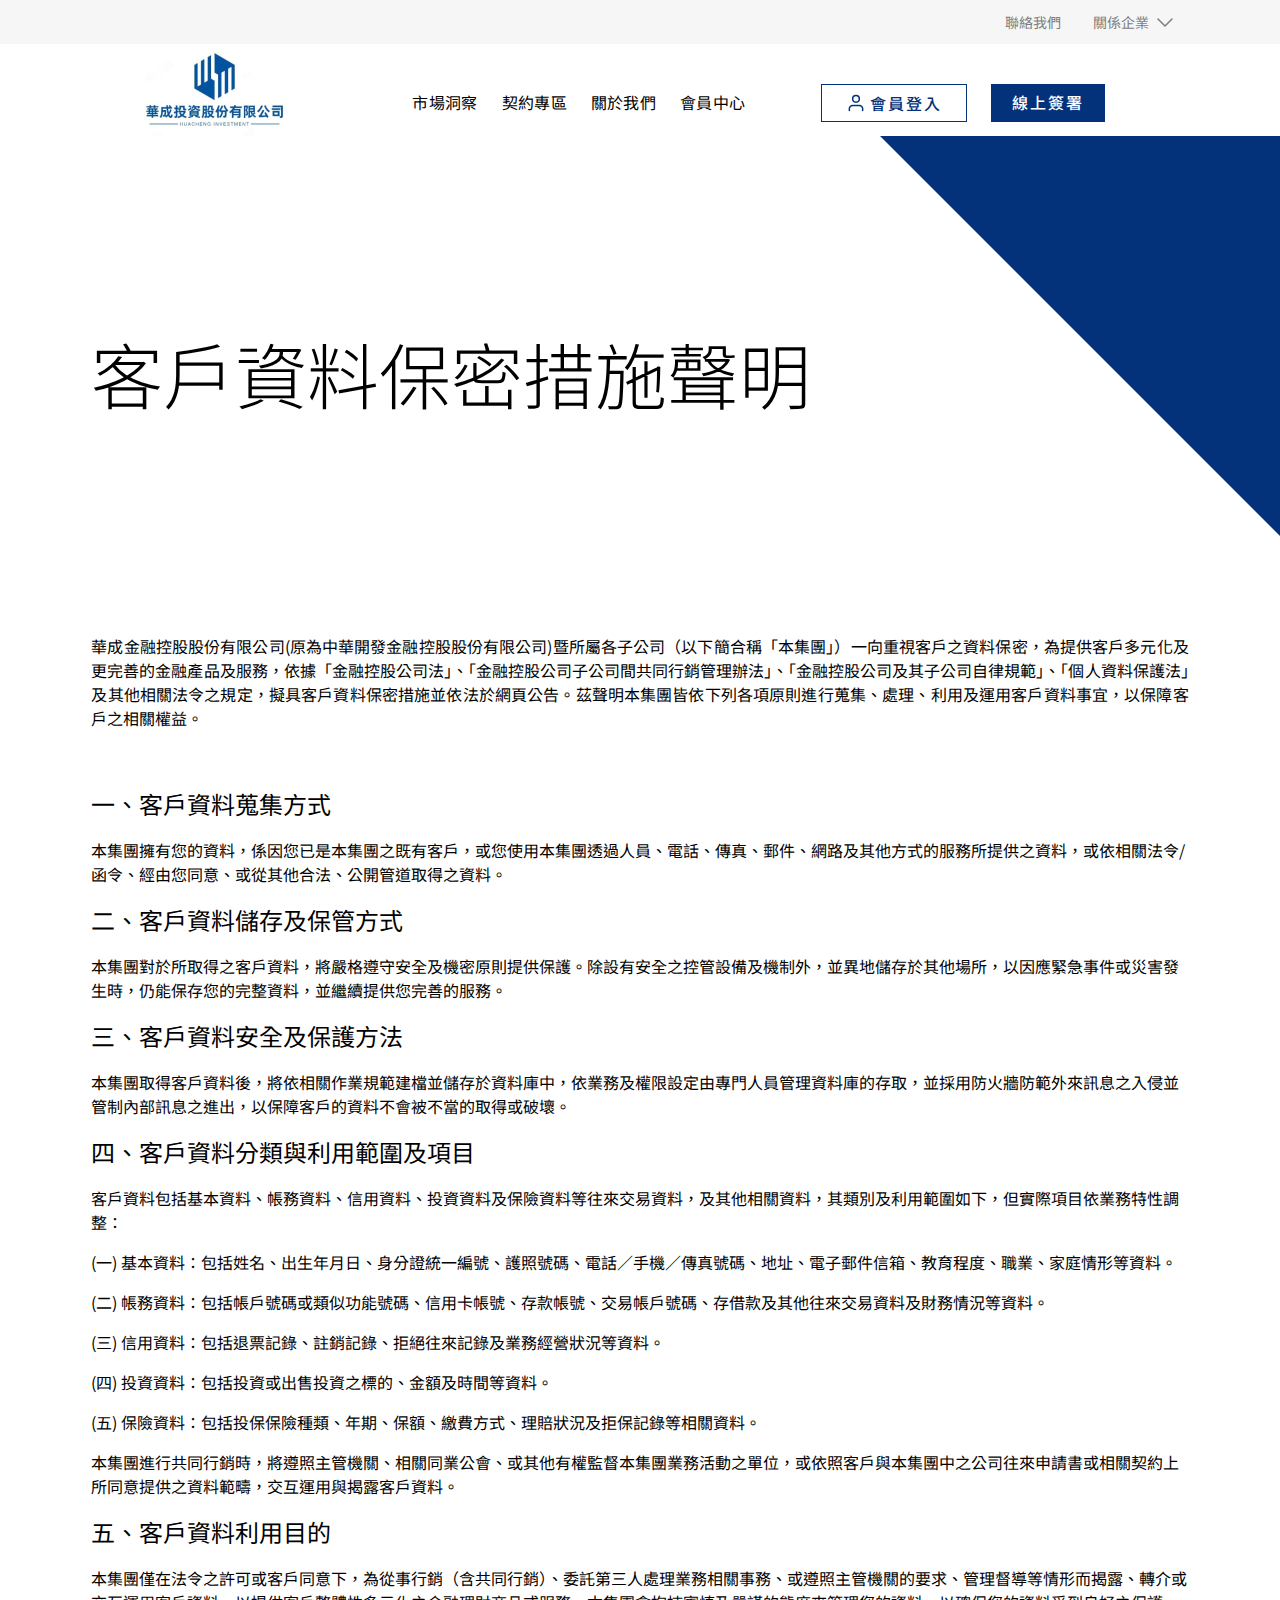
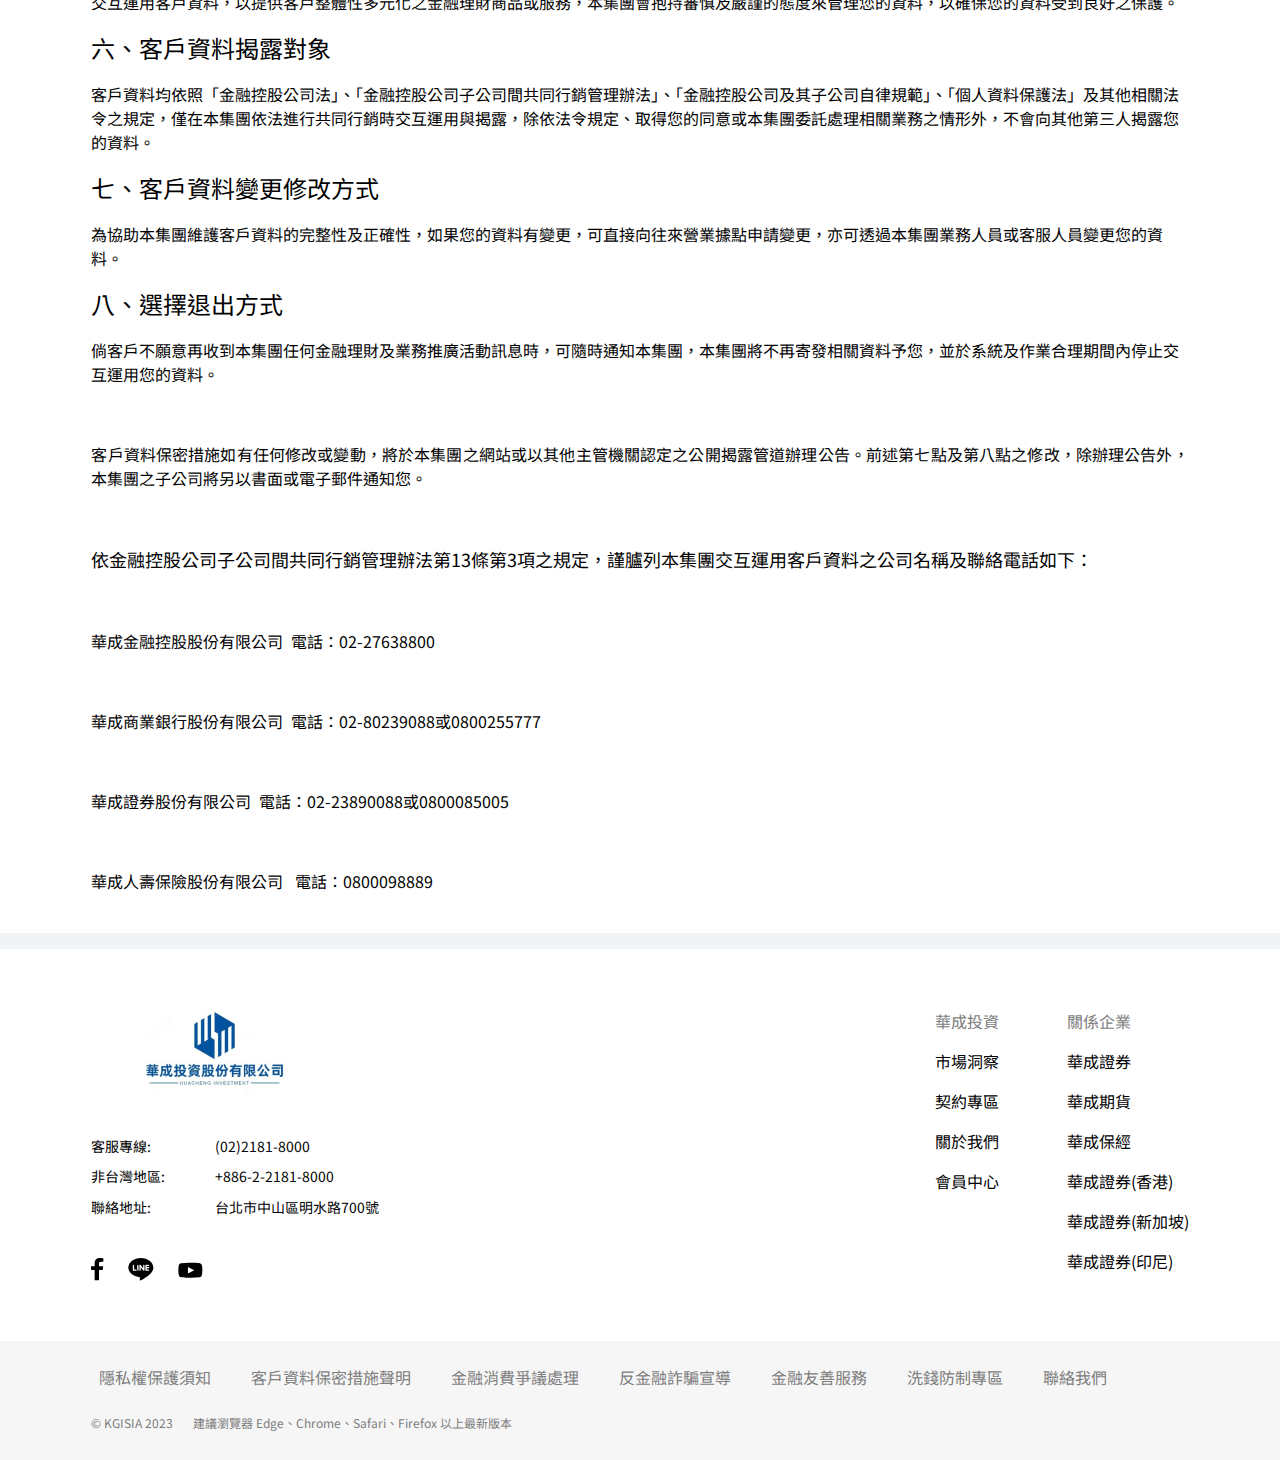
<file: confidentiality.html>
<!DOCTYPE html>
<html class="zh-hant" lang="zh-Hant" data-url="https://www.kgisia.com.tw/confidentiality">
<head>
    <meta charset="utf-8">
    <meta content="width=device-width, initial-scale=1.0, maximum-scale=1.0, minimum-scale=1 ,user-scalable=no"
          name="viewport">
    <meta content="ie=edge" http-equiv="X-UA-Compatible">
    <meta content="#da532c" name="msapplication-TileColor">
    <meta content="#ffffff" name="theme-color">
    <link href="/media/assets/apple-touch-icon.png" rel="apple-touch-icon" sizes="180x180">
    <link href="/media/assets/favicon-32x32.jpg" rel="icon" sizes="32x32" type="image/png">
    <link href="/media/assets/favicon-16x16.jpg" rel="icon" sizes="16x16" type="image/png">
    <link href="/kgis/site.webmanifest" rel="manifest">

    <script type="text/javascript" src="/kgis/js/app/global.js?v=1"></script>
    <script type="text/javascript" src="/kgis/js/plugin/jquery-3.6.0.min.js?v=1"></script>
    <script type="text/javascript" src="/kgis/js/plugin/purify.min.js?v=1"></script>
    <script type="text/javascript" src="/themes/basic/combine.min.js?v=1"></script>

    <link type="text/css" rel="stylesheet" href="/kgis/css/style.css?v=1"/>
    <link type="text/css" rel="stylesheet" href="/kgis/css/kgis.css?v=1"/>
    <link type="text/css" rel="stylesheet" href="/kgis/css/component/customer-service.css?v=1"/>
    <link type="text/css" rel="stylesheet" href="/kgis/css/component/style-swiper-banner.css?v=1"/>
    <link type="text/css" rel="stylesheet" href="/kgis/css/component/style-stepper.css?v=1"/>


    <link crossorigin href="https://fonts.gstatic.com" rel="preconnect">
    <link href="https://fonts.googleapis.com/css2?family=Montserrat:wght@100;200;250;300;400;500;600&amp;family=Noto+Sans+TC:wght@300;400;500;700&amp;display=swap"
          rel="stylesheet" type="text/css">

    <script data-script-component-id='45fd4a5a74624e3a91fc80f3e8f15ec3f67cb0f01bda440b87419bfa0457a09e45fd4a5a74624e3a91fc80f3e8f15ec3'>if (typeof digitalData !== 'undefined') digitalData.component.push({
        componentID: '45fd4a5a74624e3a91fc80f3e8f15ec3f67cb0f01bda440b87419bfa0457a09e45fd4a5a74624e3a91fc80f3e8f15ec3',
        componentName: 'HTML Metadata'
    });</script>

    <title>客戶資料保密措施聲明</title>
    <meta name="description"
          content="華成金融控股股份有限公司暨子公司（以下簡稱「本集團」）一向重視客戶之資料保密，為提供客戶多元化及更完善的金融產品及服務，依據「金融控股公司法」、「金融控股公司子公司間共同行銷管理辦法」、「金融機構間資料共享指引」、「金融控股公司及其子公司自律規範」及「個人資料保護法」及其他相關法令之規定，擬具客戶資料保密措施並依法於網頁公告。茲聲明本集團皆依下列各項原則進行蒐集、處理及運用客戶資料事宜，以保障客戶之相關權益。"/>
    <meta property="og:title" content="客戶資料保密措施聲明"/>
    <meta property="og:description"
          content="華成金融控股股份有限公司暨子公司（以下簡稱「本集團」）一向重視客戶之資料保密，為提供客戶多元化及更完善的金融產品及服務，依據「金融控股公司法」、「金融控股公司子公司間共同行銷管理辦法」、「金融機構間資料共享指引」、「金融控股公司及其子公司自律規範」及「個人資料保護法」及其他相關法令之規定，擬具客戶資料保密措施並依法於網頁公告。茲聲明本集團皆依下列各項原則進行蒐集、處理及運用客戶資料事宜，以保障客戶之相關權益。"/>
    <!--<meta property="og:url" content="https://www.kgisia.com.tw/confidentiality"/>-->
    <script data-script-component-id='45fd4a5a74624e3a91fc80f3e8f15ec3f67cb0f01bda440b87419bfa0457a09e45fd4a5a74624e3a91fc80f3e8f15ec3-end'>var compidscript = document.querySelector('[data-script-component-id="45fd4a5a74624e3a91fc80f3e8f15ec3f67cb0f01bda440b87419bfa0457a09e45fd4a5a74624e3a91fc80f3e8f15ec3"]');
    setLinkDataInfoAttr(compidscript.nextElementSibling, compidscript.getAttribute('data-script-component-id'));

    function setLinkDataInfoAttr(el, compId) {
        if (!el || !compId) {
            return;
        }
        setComponentId(el, compId);
        setLinkAttr(el, compId);
        let links = el.getElementsByTagName('a');
        if (!!links && links.length > 0) {
            let i = 0;
            for (i = 0; i < links.length; i++) {
                setLinkAttr(links[i], compId);
            }
            ;
        }
        var nextElement = el.nextElementSibling;
        if (nextElement != null) {
            if (nextElement.getAttribute('data-script-component-id') == compId + '-end') {
                return;
            } else {
                setLinkDataInfoAttr(nextElement, compId);
            }
        }

        function setLinkAttr(el, id) {
            if (!!el && !!id && el.nodeName == 'A') {
                setComponentId(el, id);
                setDescriptionEmpty(el);
            }
        };

        function setComponentId(el, id) {
            el.setAttribute('data-componentid', id);
        };

        function setDescriptionEmpty(el) {
            if (el.getAttribute('data-description') == null) {
                el.setAttribute('data-description', '');
            }
        };
    };</script>

    <script>

        var digitalData = {
            pageInstanceID: '',
            site: 'kgiia-zh-tw',
            page: {
                pageInfo: {
                    pageID: '{45FD4A5A-7462-4E3A-91FC-80F3E8F15EC3}',
                    pageName: document.title,
                    destinationURL: document.location.href,
                    referringURL: document.referrer,
                    get sysEnv() {
                        const mobileDevice = ['Android', 'webOS', 'iPhone', 'iPad', 'iPod', 'BlackBerry', 'Windows Phone'];
                        //let isMobileDevice = mobileDevice.some(e => navigator.userAgent.match(e));
                        // for IE browser
                        const isMobileDevice = mobileDevice.some((function (e) {
                            return navigator.userAgent.match(e)
                        }));
                        return isMobileDevice ? 'mobile' : 'desktop';
                    },
                    effectiveDate: '0001-01-01',
                    expiryDate: '9999-12-31',
                    language: 'zh-TW'
                }
            },
            component: []
        };

        var functions = [];

        function pageReady(Highcharts) {
            if (typeof functions !== 'undefined') {
                functions.forEach(function (obj) {
                    if (typeof obj.fn === 'function') {
                        obj.Highcharts = Highcharts;
                        obj.fn();
                    }
                });
            }
        }

        /**
         * 於載入全部 js 後執行特定 function
         * @param id 同個頁面中相同 id 的 function 只會執行一次
         * @param fn 欲執行的 function
         */
        function addFunction(id, fn) {
            //if (typeof functions !== 'undefined' && !functions.find(obj => obj.id === id)) {
            //    functions.push({ id: id, fn: fn });
            //}
            // for IE browser
            if (typeof functions !== 'undefined' && !functions.filter(function (obj) {
                return obj.id === id
            })[0]) {
                functions.push({id: id, fn: fn});
            }
        }
    </script>

    <script>
        //Basic SEO
        $(document).ready(function () {
            var $seoLogo = $("img", $("[data-comp-name='header']")).first();
            var seoLogo = !!$seoLogo ? $seoLogo[0].src : null;
            var $ogImage = $("[property='og:image']", $('head')).first();
            var ogImage = !!$ogImage ? $ogImage.attr('content') : '';
            var seoImage = !!ogImage ? new URL(ogImage, location.origin).href : '';
            var structuredDataText = {
                "@context": "http://schema.org",
                "@type": "Organization",
                "name": "華成證券",
                "url": 'https://www.kgi.com.tw/',
                "logo": seoLogo,
                "mainEntityOfPage": {
                    "@type": "WebPage",
                    "@id": encodeURI(location.href)
                },
                "image": seoImage
            };

            var script = document.createElement('script');
            script.type = "application/ld+json";
            script.textContent = JSON.stringify(structuredDataText);
            document.getElementsByTagName('head')[0].appendChild(script);
        });
    </script>
    <script>
        // Bread Crumbs SEO
        $(document).ready(function () {

            var breadCrumbsSeoText = {
                "@context": "https://schema.org",
                "@type": "BreadcrumbList",
                "itemListElement": ''
            }
            var div = $('<div></div>');
            div.html($('[data-seo-breadcrumb-links]').html());
            var breadCrumbsLinks = div.find('a');
            var listItemArray = [];
            for (var i = 0; i < breadCrumbsLinks.length; i++) {
                var listItemTemplate = {
                    "@type": "ListItem",
                    "position": i + 1,
                    "item": encodeURI(i + 1 == breadCrumbsLinks.length ? location.href : breadCrumbsLinks[i].href),
                    "name": breadCrumbsLinks[i].textContent
                };
                listItemArray.push(listItemTemplate);
            }
            breadCrumbsSeoText['itemListElement'] = listItemArray;
            var script = document.createElement('script');
            script.type = "application/ld+json";
            script.textContent = JSON.stringify(breadCrumbsSeoText);
            document.getElementsByTagName('head')[0].appendChild(script);
        });
    </script>
    <script type="text/html" data-seo-breadcrumb-links>
        <a href="/index.html">華成投資</a>
        <a href="/confidentiality">客戶資料保密措施聲明</a>

    </script>


    <!-- assets script -->
    <script>
        document.addEventListener('DOMContentLoaded', function () {
            $('.search__toggler').css({"background": "none"}).prop('disabled', true);
        });
    </script>

    <link href="/kgis/css/zh-hant.css?v=1" rel="stylesheet"/>
    <style type="text/css">
        @media (max-width: 767.98px) {
            body > main {
                padding-top: 80px
            }
        }
    </style>


    <meta name="VIcurrentDateTime" content="638651083960990475"/>
    <meta name="VirtualFolder" content="/"/>
    <script type="text/javascript" src="/layouts/system/VisitorIdentification.js"></script>

</head>

<body ontouchstart="">
<input id="header_HighlightUnit" name="header_HighlightUnit" type="hidden"
       value="{45FD4A5A-7462-4E3A-91FC-80F3E8F15EC3}" Bank-Megamenu="{45FD4A5A-7462-4E3A-91FC-80F3E8F15EC3}">

<script data-script-component-id='45fd4a5a74624e3a91fc80f3e8f15ec37135e1267c23408495cb0b8fbc1627587444fe714a5e45d68b6cba966cdaa700'>if (typeof digitalData !== 'undefined') digitalData.component.push({
    componentID: '45fd4a5a74624e3a91fc80f3e8f15ec37135e1267c23408495cb0b8fbc1627587444fe714a5e45d68b6cba966cdaa700',
    componentName: 'Securities Navigation'
});</script>


<header class="header header--narrow" data-type="comp" data-comp-name="header" id="header">
    <div class="header__func">
        <div class="container d-flex d-md-none align-items-center justify-content-end" data-Lang-Dropdown>
            <div class="d-flex align-items-center justify-content-end">
            </div>
        </div>

        <div class="container d-none d-md-flex align-items-md-center justify-content-md-end">
            <div class="d-md-flex">
                <div class="mx-md-16">
                    <div class="dropdown header__dropdown">
                        <a href="/contact-us.html">
                            <span>聯絡我們</span>
                        </a>
                    </div>
                </div>
                <div class="mx-md-16">
                    <div class="dropdown header__dropdown">
                        <a class="" role="button" data-toggle="dropdown" data-flip="false" aria-haspopup="true"
                           aria-expanded="false">
                            <span>關係企業</span>
                            <i></i>
                        </a>
                        <div class="dropdown-menu header__dropdown-menu dropdown-menu-center">
                            <a href="https://www.kgi.com.tw/" rel="noopener noreferrer"
                               class="dropdown-item header__dropdown-item" target="_blank">華成證券</a><a
                                href="https://www.kgif.com.tw/" rel="noopener noreferrer"
                                class="dropdown-item header__dropdown-item" target="_blank">華成期貨</a><a
                                href="https://www.kgiib.com.tw/" rel="noopener noreferrer"
                                class="dropdown-item header__dropdown-item" target="_blank">華成保經</a><a
                                href="https://www.kgi.com.tw/why-kgis/foreign-subsidiary/kgishk"
                                rel="noopener noreferrer" class="dropdown-item header__dropdown-item" target="_blank">華成證券(香港)</a><a
                                href="https://www.kgi.com.tw/why-kgis/foreign-subsidiary/kgissg"
                                rel="noopener noreferrer" class="dropdown-item header__dropdown-item" target="_blank">華成證券(新加坡)</a><a
                                href="https://www.kgi.com.tw/why-kgis/foreign-subsidiary/kgisindonesia"
                                rel="noopener noreferrer" class="dropdown-item header__dropdown-item" target="_blank">華成證券(印尼)</a>
                        </div>
                    </div>
                </div>
                <div class="mx-md-16" data-Lang-Dropdown>
                    <div class="dropdown header__dropdown">
                        <a class="" role="button" data-toggle="dropdown" data-flip="false" aria-haspopup="true"
                           aria-expanded="false">
                            <span>聯絡我們</span>
                            <i id="mobile-lang"></i>
                        </a>
                        <div class="dropdown-menu header__dropdown-menu dropdown-menu-center">
                        </div>
                    </div>
                </div>
            </div>
        </div>
    </div>
    <div class="header__wrap">
        <div class="container d-flex align-items-center header__mainnav">
            <a href="/" class="header__logo">
                <figure class='ch-figure'>
                    <picture>
                        <source media="(min-width: 768px)"
                                srcset="/-/media/images/kgiia/logo.jpg?h=86&amp;w=245&amp;hash=33274525224191F7356B43A9DA3D11E2"/>
                        <img src="/-/media/images/kgiia/logo.jpg?h=86&amp;iar=0&amp;w=245" alt=""/>
                    </picture>
                </figure>
            </a>
            <div class="ch-nav mr-lg-auto">
                <ul class="ch-nav-list">
                    <li class="ch-nav-item">

                        <a data-unit="{4B91662E-B533-405D-B990-18842368DCC3}" class="ch-nav-link" href="/report.html">
                            <span>市場洞察</span>
                        </a>
                    </li>
                    <li class="ch-nav-item">

                        <a data-unit="{F74ADC71-B1FD-488C-AEFE-F18434794CE0}" class="ch-nav-link"
                           href="/contract.html">
                            <span>契約專區</span>
                        </a>
                    </li>
                    <li class="ch-nav-item">

                        <a data-unit="{F7D471F8-3826-4DC0-A0E9-8B72506F5253}" class="ch-nav-link"
                           href="/about-us.html">
                            <span>關於我們</span>
                        </a>
                    </li>
                    <li class="ch-nav-item">

                        <a rel="noopener noreferrer" class="ch-nav-link"
                           href="https://investment.kgisia.com.tw/portal/Member/Contract" target="_blank">
                            <span>會員中心</span>
                        </a>
                    </li>
                    <li class="d-block d-lg-none ch-nav-item py-20">
                        <div class="ch-nav-link">
                            <a href="http://investment.kgisia.com.tw/portal/Login/PureLogin" rel="noopener noreferrer"
                               class="btn btn--outline-primary btn--login" target="_blank">
                                <i></i>
                                <span>會員登入</span>
                            </a>

                            <a href="https://h5webtrade.kgieworld.com.tw/ServicesWeb/Auth/Login?orign=P&amp;applytype=24&amp;clear=Y"
                               rel="noopener noreferrer" class="btn btn--primary ml-20" target="_blank">
                                <i></i>
                                <span>線上簽署</span>
                            </a>
                        </div>
                    </li>
                    <li class="d-block d-md-none ch-nav-item">
                        <ul class="py-20 px-0 bg-grey">

                            <li class="ch-nav-item ">
                                <a href="/contact-us.html" class="ch-nav-link"> <span>聯絡我們</span>
                                </a></li>
                            <li class="ch-nav-item ">
                                <div class="ch-nav-lv2 bg-grey">
                                    <div class="container-lg d-lg-flex">
                                        <div class="d-none d-lg-block header__nav-intro">
                                            <div class="h2">關係企業</div>

                                        </div>
                                        <ul class="ch-nav-lv2-list">

                                            <li class="ch-nav-lv2-item ch-nav-item--back">
                                                <button type="button" class="header__nav-back"
                                                        role="header-nav-back-to-lv1">
                                                    <span>關係企業</span>
                                                </button>
                                            </li>
                                            <li class='ch-nav-lv2-item'>
                                                <a href="https://www.kgi.com.tw/" rel="noopener noreferrer"
                                                   class="ch-nav-lv2-link" target="_blank">
                                                    華成證券
                                                </a>

                                            </li>
                                            <li class='ch-nav-lv2-item'>
                                                <a href="https://www.kgif.com.tw/" rel="noopener noreferrer"
                                                   class="ch-nav-lv2-link" target="_blank">
                                                    華成期貨
                                                </a>

                                            </li>
                                            <li class='ch-nav-lv2-item'>
                                                <a href="https://www.kgiib.com.tw/" rel="noopener noreferrer"
                                                   class="ch-nav-lv2-link" target="_blank">
                                                    華成保經
                                                </a>

                                            </li>
                                            <li class='ch-nav-lv2-item'>
                                                <a href="https://www.kgi.com.tw/why-kgis/foreign-subsidiary/kgishk"
                                                   rel="noopener noreferrer" class="ch-nav-lv2-link" target="_blank">
                                                    華成證券(香港)
                                                </a>

                                            </li>
                                            <li class='ch-nav-lv2-item'>
                                                <a href="https://www.kgi.com.tw/why-kgis/foreign-subsidiary/kgissg"
                                                   rel="noopener noreferrer" class="ch-nav-lv2-link" target="_blank">
                                                    華成證券(新加坡)
                                                </a>

                                            </li>
                                            <li class='ch-nav-lv2-item'>
                                                <a href="https://www.kgi.com.tw/why-kgis/foreign-subsidiary/kgisindonesia"
                                                   rel="noopener noreferrer" class="ch-nav-lv2-link" target="_blank">
                                                    華成證券(印尼)
                                                </a>

                                            </li>
                                        </ul>

                                    </div>
                                </div>
                                <a href='' class="ch-nav-link" title=''>
                                    <span>關係企業</span>
                                </a>
                            </li>
                            <li class="ch-nav-item ">
                            </li>

                        </ul>
                    </li>
                </ul>
            </div>
            <div class="d-none d-lg-block">
                <a href="http://investment.kgisia.com.tw/portal/Login/PureLogin" rel="noopener noreferrer"
                   class="btn btn--outline-primary btn--login" target="_blank">
                    <i></i>
                    <span>會員登入</span>
                </a>

                <a href="https://h5webtrade.kgieworld.com.tw/ServicesWeb/Auth/Login?orign=P&amp;applytype=24&amp;clear=Y"
                   rel="noopener noreferrer" class="btn btn--primary ml-20" target="_blank">
                    <i></i>
                    <span>線上簽署</span>
                </a>
            </div>
            <button class="search__toggler" type="button" role="search__toggler" data-toggle="collapse"
                    data-target='[role="header__search"]'></button>
            <button class="ch-toggler" type="button"></button>
        </div>
    </div>


</header>


<script>
    document.addEventListener("DOMContentLoaded", function () {

        var dataLangComp = $('[data-lang-comp]');
        if (dataLangComp.length == 0) {
            $('[data-Lang-Dropdown]').attr('style', 'display:none !important');
        } else {
            var tarTag = document.querySelectorAll("[data-headerlang='HeaderLang']");
            var len = tarTag.length;
            var curLang = "zh-tw".toLowerCase();
            for (let i = 0; i < len; i++) {
                var tarLang = tarTag[i].getAttribute("data-lang").toLowerCase();
                if (curLang != tarLang) {
                    tempHref = $('[data-lang-setting="' + tarLang + '"]').first().attr('data-link');
                    if (typeof tempHref === "undefined") {
                        tarTag[i].style.display = 'none';
                    } else {
                        tarTag[i].setAttribute("href", tempHref);
                    }
                }
            }
        }


        var mobileLang = document.querySelectorAll(".header__dropdown-item[data-headerlang='HeaderLang']");
        if (mobileLang.length == 0) {
            let node = document.getElementById("mobile-lang");
            if (node.parentNode) {
                node.parentNode.removeChild(node);
            }
        }
    });
</script>
<script data-script-component-id='45fd4a5a74624e3a91fc80f3e8f15ec37135e1267c23408495cb0b8fbc1627587444fe714a5e45d68b6cba966cdaa700-end'>var compidscript = document.querySelector('[data-script-component-id="45fd4a5a74624e3a91fc80f3e8f15ec37135e1267c23408495cb0b8fbc1627587444fe714a5e45d68b6cba966cdaa700"]');
setLinkDataInfoAttr(compidscript.nextElementSibling, compidscript.getAttribute('data-script-component-id'));

function setLinkDataInfoAttr(el, compId) {
    if (!el || !compId) {
        return;
    }
    setComponentId(el, compId);
    setLinkAttr(el, compId);
    let links = el.getElementsByTagName('a');
    if (!!links && links.length > 0) {
        let i = 0;
        for (i = 0; i < links.length; i++) {
            setLinkAttr(links[i], compId);
        }
        ;
    }
    var nextElement = el.nextElementSibling;
    if (nextElement != null) {
        if (nextElement.getAttribute('data-script-component-id') == compId + '-end') {
            return;
        } else {
            setLinkDataInfoAttr(nextElement, compId);
        }
    }

    function setLinkAttr(el, id) {
        if (!!el && !!id && el.nodeName == 'A') {
            setComponentId(el, id);
            setDescriptionEmpty(el);
        }
    };

    function setComponentId(el, id) {
        el.setAttribute('data-componentid', id);
    };

    function setDescriptionEmpty(el) {
        if (el.getAttribute('data-description') == null) {
            el.setAttribute('data-description', '');
        }
    };
};</script>


<main class="main">
    <script data-script-component-id='45fd4a5a74624e3a91fc80f3e8f15ec319d110ca4a674bcbbbd894e7272c53302bc4c47892864ef59380e994075ccb46'>if (typeof digitalData !== 'undefined') digitalData.component.push({
        componentID: '45fd4a5a74624e3a91fc80f3e8f15ec319d110ca4a674bcbbbd894e7272c53302bc4c47892864ef59380e994075ccb46',
        componentName: 'Subpage Banner with Triangle'
    });</script>
    <style>
        @media (max-width: 1024px) {
            #SubpageBannerWithTriangleArea {
                height: 325.8px !important
            }
        }

        #SubpageBannerWithTriangleArea {
            height: 458px
        }
    </style>


    <div class="bg-white d-flex align-items-center  py-80 pt-lg-136 pb-lg-120 triangle--r-primary-blue-136-400"
         id="SubpageBannerWithTriangleArea">
        <div class="container w-100p">
            <div class="row-lg">
                <div class="col-lg-8">
                    <h1 class="fs-h1 fs-lg-h1">客戶資料保密措施聲明</h1>
                </div>
            </div>
        </div>
    </div>
    <script data-script-component-id='45fd4a5a74624e3a91fc80f3e8f15ec319d110ca4a674bcbbbd894e7272c53302bc4c47892864ef59380e994075ccb46-end'>var compidscript = document.querySelector('[data-script-component-id="45fd4a5a74624e3a91fc80f3e8f15ec319d110ca4a674bcbbbd894e7272c53302bc4c47892864ef59380e994075ccb46"]');
    setLinkDataInfoAttr(compidscript.nextElementSibling, compidscript.getAttribute('data-script-component-id'));

    function setLinkDataInfoAttr(el, compId) {
        if (!el || !compId) {
            return;
        }
        setComponentId(el, compId);
        setLinkAttr(el, compId);
        let links = el.getElementsByTagName('a');
        if (!!links && links.length > 0) {
            let i = 0;
            for (i = 0; i < links.length; i++) {
                setLinkAttr(links[i], compId);
            }
            ;
        }
        var nextElement = el.nextElementSibling;
        if (nextElement != null) {
            if (nextElement.getAttribute('data-script-component-id') == compId + '-end') {
                return;
            } else {
                setLinkDataInfoAttr(nextElement, compId);
            }
        }

        function setLinkAttr(el, id) {
            if (!!el && !!id && el.nodeName == 'A') {
                setComponentId(el, id);
                setDescriptionEmpty(el);
            }
        };

        function setComponentId(el, id) {
            el.setAttribute('data-componentid', id);
        };

        function setDescriptionEmpty(el) {
            if (el.getAttribute('data-description') == null) {
                el.setAttribute('data-description', '');
            }
        };
    };</script>
    <script data-script-component-id='45fd4a5a74624e3a91fc80f3e8f15ec36103fe097d4b44a3803ca6a775a809e037e3f3a9a9474c699150d07be3832e01'>if (typeof digitalData !== 'undefined') digitalData.component.push({
        componentID: '45fd4a5a74624e3a91fc80f3e8f15ec36103fe097d4b44a3803ca6a775a809e037e3f3a9a9474c699150d07be3832e01',
        componentName: 'HtmlFrame'
    });</script>

    <div class="bg-white">
        <div class="container">
            <div class="OutlineElement Ltr SCXW200793751 BCX9"
                 style="color: #000000; background-color: #ffffff; margin: 0px; padding: 0px;">
                <p>&nbsp;</p>
                <p style="text-align: justify;"><span>華成金融控股股份有限公司</span><span>(</span><span>原為中華開發金融控股股份有限公司</span><span>)</span><span>暨所屬各子公司（以下簡合稱「本集團」）一向重視客戶之資料保密，為提供客戶多元化及更完善的金融產品及服務，依據「金融控股公司法」、「金融控股公司子公司間共同行銷管理辦法」、「金融控股公司及其子公司自律規範」、「個人資料保護法」及其他相關法令之規定，擬具客戶資料保密措施並依法於網頁公告。茲聲明本集團皆依下列各項原則進行蒐集、處理、利用及運用客戶資料事宜，以保障客戶之相關權益。</span>
                </p>
                <p style="text-align: justify;"><span>&nbsp;</span></p>
                <p><span style="font-size: 24px;">一、客戶資料蒐集方式</span></p>
                <p>
                    <span>本集團擁有您的資料，係因您已是本集團之既有客戶，或您使用本集團透過人員、電話、傳真、郵件、網路及其他方式的服務所提供之資料，或依相關法令</span><span>/</span><span>函令、經由您同意、或從其他合法、公開管道取得之資料。</span>
                </p>
                <p><span style="font-size: 24px;">二、客戶資料儲存及保管方式</span></p>
                <p>
                    <span>本集團對於所取得之客戶資料，將嚴格遵守安全及機密原則提供保護。除設有安全之控管設備及機制外，並異地儲存於其他場所，以因應緊急事件或災害發生時，仍能保存您的完整資料，並繼續提供您完善的服務。</span>
                </p>
                <p><span style="font-size: 24px;">三、客戶資料安全及保護方法</span></p>
                <p><span>本集團取得客戶資料後，將依相關作業規範建檔並儲存於資料庫中，依業務及權限設定由專門人員管理資料庫的存取，並採用防火牆防範外來訊息之入侵並管制內部訊息之進出，以保障客戶的資料不會被不當的取得或破壞。</span>
                </p>
                <p><span style="font-size: 24px;">四、客戶資料分類與利用範圍及項目</span></p>
                <p>
                    <span>客戶資料包括基本資料、帳務資料、信用資料、投資資料及保險資料等往來交易資料，及其他相關資料，其類別及利用範圍如下，但實際項目依業務特性調整：</span>
                </p>
                <p>
                    <span>(一) </span><span>基本資料：包括姓名、出生年月日、身分證統一編號、護照號碼、電話／手機／傳真號碼、地址、電子郵件信箱、教育程度、職業、家庭情形等資料。</span>
                </p>
                <p>
                    <span>(二) </span><span>帳務資料：包括帳戶號碼或類似功能號碼、信用卡帳號、存款帳號、交易帳戶號碼、存借款及其他往來交易資料及財務情況等資料。</span>
                </p>
                <p><span>(三) </span><span>信用資料：包括退票記錄、註銷記錄、拒絕往來記錄及業務經營狀況等資料。</span></p>
                <p><span>(四) </span><span>投資資料：包括投資或出售投資之標的、金額及時間等資料。</span></p>
                <p>
                    <span>(五) </span><span>保險資料：包括投保保險種類、年期、保額、繳費方式、理賠狀況及拒保記錄等相關資料。</span>
                </p>
                <p>
                    <span>本集團進行共同行銷時，將遵照主管機關、相關同業公會、或其他有權監督本集團業務活動之單位，或依照客戶與本集團中之公司往來申請書或相關契約上所同意提供之資料範疇，交互運用與揭露客戶資料。</span>
                </p>
                <p><span style="font-size: 24px;">五、客戶資料利用目的</span></p>
                <p><span>本集團僅在法令之許可或客戶同意下，為從事行銷（含共同行銷）、委託第三人處理業務相關事務、或遵照主管機關的要求、管理督導等情形而揭露、轉介或交互運用客戶資料，以提供客戶整體性多元化之金融理財商品或服務，本集團會抱持審慎及嚴謹的態度來管理您的資料，以確保您的資料受到良好之保護。</span>
                </p>
                <p><span style="font-size: 24px;">六、客戶資料揭露對象</span></p>
                <p><span>客戶資料均依照「金融控股公司法」、「金融控股公司子公司間共同行銷管理辦法」、「金融控股公司及其子公司自律規範」、「個人資料保護法」及其他相關法令之規定，僅在本集團依法進行共同行銷時交互運用與揭露，除依法令規定、取得您的同意或本集團委託處理相關業務之情形外，不會向其他第三人揭露您的資料。</span>
                </p>
                <p><span style="font-size: 24px;">七、客戶資料變更修改方式</span></p>
                <p>
                    <span>為協助本集團維護客戶資料的完整性及正確性，如果您的資料有變更，可直接向往來營業據點申請變更，亦可透過本集團業務人員或客服人員變更您的資料。</span>
                </p>
                <p><span style="font-size: 24px;">八、選擇退出方式</span></p>
                <p><span></span><span style="text-align: justify;">倘客戶不願意再收到本集團任何金融理財及業務推廣活動訊息時，可隨時通知本集團，本集團將不再寄發相關資料予您，並於系統及作業合理期間內停止交互運用您的資料。</span>
                </p>
                <p style="text-align: justify;"><span>&nbsp;</span></p>
                <p style="text-align: justify;"><span>客戶資料保密措施如有任何修改或變動，將於本集團之網站或以其他主管機關認定之公開揭露管道辦理公告。前述第七點及第八點之修改，除辦理公告外，本集團之子公司將另以書面或電子郵件通知您。</span>
                </p>
                <p style="text-align: justify;"><span>&nbsp;</span></p>
                <p style="text-align: justify;"><span style="font-size: 18px;">依金融控股公司子公司間共同行銷管理辦法第13條第3項之規定，謹臚列本集團交互運用客戶資料之公司名稱及聯絡電話如下：</span>
                </p>
                <p style="text-align: justify;"><span>&nbsp;</span></p>
                <p style="text-align: justify;">
                    <span>華成金融控股股份有限公司</span><span>&nbsp; </span><span>電話：</span><span>02-27638800</span>
                </p>
                <p style="text-align: justify;"><span>&nbsp;</span></p>
                <p style="text-align: justify;">
                    <span>華成商業銀行股份有限公司</span><span>&nbsp; </span><span>電話：</span><span>02-80239088</span><span>或</span><span>0800255777</span>
                </p>
                <p style="text-align: justify;"><span>&nbsp;</span></p>
                <p style="text-align: justify;">
                    <span>華成證券股份有限公司</span><span>&nbsp; </span><span>電話：</span><span>02-23890088</span><span>或</span><span>0800085005</span>
                </p>
                <p style="text-align: justify;"><span>&nbsp;</span></p>
                <p style="text-align: justify;">
                    <span>華成人壽保險股份有限公司</span><span>&nbsp;&nbsp; </span><span>電話：</span><span>0800098889</span>
                </p>
                <p style="text-align: justify;"><span>&nbsp;</span></p>
            </div>
        </div>
    </div>
    <script data-script-component-id='45fd4a5a74624e3a91fc80f3e8f15ec36103fe097d4b44a3803ca6a775a809e037e3f3a9a9474c699150d07be3832e01-end'>var compidscript = document.querySelector('[data-script-component-id="45fd4a5a74624e3a91fc80f3e8f15ec36103fe097d4b44a3803ca6a775a809e037e3f3a9a9474c699150d07be3832e01"]');
    setLinkDataInfoAttr(compidscript.nextElementSibling, compidscript.getAttribute('data-script-component-id'));

    function setLinkDataInfoAttr(el, compId) {
        if (!el || !compId) {
            return;
        }
        setComponentId(el, compId);
        setLinkAttr(el, compId);
        let links = el.getElementsByTagName('a');
        if (!!links && links.length > 0) {
            let i = 0;
            for (i = 0; i < links.length; i++) {
                setLinkAttr(links[i], compId);
            }
            ;
        }
        var nextElement = el.nextElementSibling;
        if (nextElement != null) {
            if (nextElement.getAttribute('data-script-component-id') == compId + '-end') {
                return;
            } else {
                setLinkDataInfoAttr(nextElement, compId);
            }
        }

        function setLinkAttr(el, id) {
            if (!!el && !!id && el.nodeName == 'A') {
                setComponentId(el, id);
                setDescriptionEmpty(el);
            }
        };

        function setComponentId(el, id) {
            el.setAttribute('data-componentid', id);
        };

        function setDescriptionEmpty(el) {
            if (el.getAttribute('data-description') == null) {
                el.setAttribute('data-description', '');
            }
        };
    };</script>

</main>


<script data-script-component-id='474adc519a7d4ed3ac26bb66325dc31f6dc95702f82846ab918891951f9547c904e50148301f48f3ad6902a81384c9f0'>if (typeof digitalData !== 'undefined') digitalData.component.push({
    componentID: '474adc519a7d4ed3ac26bb66325dc31f6dc95702f82846ab918891951f9547c904e50148301f48f3ad6902a81384c9f0',
    componentName: 'Securities Footer'
});</script>


<footer class="footer" data-type="comp" data-comp-name="footer">
    <div class="">
        <div class="container py-60 bg-white">
            <div class="d-lg-flex">
                <div class="mr-lg-48 w-100p">
                    <div>
                        <a>
                            <figure>
                                <picture>
                                    <img src="/-/media/images/kgiia/logo.jpg?h=66&amp;iar=0&amp;w=187" alt=""/>
                                </picture>
                                <figcaption hidden></figcaption>
                            </figure>
                        </a>
                    </div>

                    <div class="d-md-flex flex-md-row mt-48 mt-md-40 d-md-flex flex-md-row justify-content-md-between flex-lg-column">
                        <div class="mt-n8">
                            <div class="d-flex mt-8">
                                <span class="w-80 fs-h7 flex-shrink-0">客服專線: </span>
                                <span class="fs-h7 ml-44">
                                    <a href="tel:0221818000">(02)2181-8000</a>
                                </span>
                            </div>
                            <div class="d-flex mt-8">
                                <span class="w-80 fs-h7 flex-shrink-0">非台灣地區: </span>
                                <a href="tel:886221818000" class="fs-h7 ml-44"><span>+886-2-2181-8000</span></a>
                            </div>
                            <div class="d-flex mt-8">
                                <span class="w-80 fs-h7 flex-shrink-0">聯絡地址:</span>
                                <a href="https://maps.google.com.tw/maps?f=q&amp;hl=zh-TW&amp;geocode=&amp;q=台北市中山區明水路700號"
                                   class="fs-h7 ml-44"><span>台北市中山區明水路700號</span></a>
                            </div>
                        </div>


                        <div class="d-flex align-items-center mt-32 mt-md-0 mt-lg-40 ml-n24">
                            <a href="https://www.facebook.com/KGISecurities/" rel="noopener noreferrer"
                               class="ml-24 icon__facebook" target="_blank"></a><a
                                href="https://line.me/R/ti/p/@kgieworld" rel="noopener noreferrer"
                                class="ml-24 icon__line" target="_blank"></a><a
                                href="https://www.youtube.com/@user-wm9rg7oq7m/videos" rel="noopener noreferrer"
                                class="ml-24 icon__youtube" target="_blank"></a>
                        </div>
                    </div>
                </div>

                <div class="mt-48 mt-lg-0 ml-lg-auto flex-shrink-0">
                    <div class="d-md-flex flex-md-row">
                        <div class=" ">
                            <div class="d-flex flex-column mt-n16">
                                <div class="mt-16"><span class="color-grey">華成投資</span></div>
                                <a href="/report.html" class="mt-16 color-hover-primary-blue"> <span>市場洞察</span>
                                </a><a href="/contract.html" class="mt-16 color-hover-primary-blue">
                                <span>契約專區</span>
                            </a><a href="/about-us.html" class="mt-16 color-hover-primary-blue"> <span>關於我們</span>
                            </a><a href="https://investment.kgisia.com.tw/portal/Member/Contract"
                                   rel="noopener noreferrer" class="mt-16 color-hover-primary-blue" target="_blank">
                                <span>會員中心</span>
                            </a></div>
                        </div>
                        <div class="mt-24 mt-md-0 ml-md-68 ">
                            <div class="d-flex flex-column mt-n16">
                                <div class="mt-16"><span class="color-grey">關係企業</span></div>
                                <a href="https://www.kgi.com.tw/zh-tw" rel="noopener noreferrer"
                                   class="mt-16 color-hover-primary-blue" target="_blank"> <span>華成證券</span>
                                </a><a href="https://www.kgif.com.tw/" rel="noopener noreferrer"
                                       class="mt-16 color-hover-primary-blue" target="_blank"> <span>華成期貨</span>
                            </a><a href="https://www.kgiib.com.tw/" rel="noopener noreferrer"
                                   class="mt-16 color-hover-primary-blue" target="_blank"> <span>華成保經</span>
                            </a><a href="https://www.kgi.com.hk/default.aspx" rel="noopener noreferrer"
                                   class="mt-16 color-hover-primary-blue" target="_blank"> <span>華成證券(香港)</span>
                            </a><a href="http://www.kgieworld.sg/" rel="noopener noreferrer"
                                   class="mt-16 color-hover-primary-blue" target="_blank"> <span>華成證券(新加坡)</span>
                            </a><a href="https://kgi.id/en/" rel="noopener noreferrer"
                                   class="mt-16 color-hover-primary-blue" target="_blank"> <span>華成證券(印尼)</span>
                            </a></div>
                        </div>

                    </div>
                </div>
            </div>
        </div>
    </div>

    <div class="bg-light-grey">
        <div class="container ">
            <div class="pt-24 pb-40 pb-lg-28 footer__bottom">
                <div class="d-flex flex-column position-relative">

                    <div class="d-flex flex-column flex-md-row flex-md-wrap mt-n16 mt-md-n8 ml-md-n32">
                        <a href="/privacy-policy"
                           class="mt-16 ml-md-40 mt-md-8 color-grey color-hover-primary-blue ">
                            <span>隱私權保護須知</span>
                        </a><a href="/confidentiality"
                               class="mt-16 ml-md-40 mt-md-8 color-grey color-hover-primary-blue ">
                        <span>客戶資料保密措施聲明</span>
                    </a><a href="https://www.foi.org.tw/index.aspx?lang=1" rel="noopener noreferrer"
                           class="mt-16 ml-md-40 mt-md-8 color-grey color-hover-primary-blue " target="_blank"> <span>金融消費爭議處理</span>
                    </a><a href="https://www.sitca.org.tw/ROC/Legal/main4.html?v=1547030495" rel="noopener noreferrer"
                           class="mt-16 ml-md-40 mt-md-8 color-grey color-hover-primary-blue " target="_blank"> <span>反金融詐騙宣導</span>
                    </a><a href="/finance-friendly-services"
                           class="mt-16 ml-md-40 mt-md-8 color-grey color-hover-primary-blue ">
                        <span>金融友善服務</span>
                    </a><a href="/anti-money-laundering"
                           class="mt-16 ml-md-40 mt-md-8 color-grey color-hover-primary-blue ">
                        <span>洗錢防制專區</span>
                    </a><a href="/contact-us.html" class="mt-16 ml-md-40 mt-md-8 color-grey color-hover-primary-blue ">
                        <span>聯絡我們</span>
                    </a>

                    </div>

                    <div class="mt-40 mt-md-24 mt-lg-10">
                        <div class="d-md-flex flex-md-row">
                            <div class="fs-h8 color-grey"> &#169; KGISIA 2023</div>
                            <div class="fs-h8 color-grey mt-8 mt-md-0 ml-md-20">
                                建議瀏覽器 Edge、Chrome、Safari、Firefox 以上最新版本
                            </div>
                        </div>
                    </div>


                </div>
            </div>
        </div>
    </div>
</footer>


<script data-script-component-id='474adc519a7d4ed3ac26bb66325dc31f6dc95702f82846ab918891951f9547c904e50148301f48f3ad6902a81384c9f0-end'>var compidscript = document.querySelector('[data-script-component-id="474adc519a7d4ed3ac26bb66325dc31f6dc95702f82846ab918891951f9547c904e50148301f48f3ad6902a81384c9f0"]');
setLinkDataInfoAttr(compidscript.nextElementSibling, compidscript.getAttribute('data-script-component-id'));

function setLinkDataInfoAttr(el, compId) {
    if (!el || !compId) {
        return;
    }
    setComponentId(el, compId);
    setLinkAttr(el, compId);
    let links = el.getElementsByTagName('a');
    if (!!links && links.length > 0) {
        let i = 0;
        for (i = 0; i < links.length; i++) {
            setLinkAttr(links[i], compId);
        }
        ;
    }
    var nextElement = el.nextElementSibling;
    if (nextElement != null) {
        if (nextElement.getAttribute('data-script-component-id') == compId + '-end') {
            return;
        } else {
            setLinkDataInfoAttr(nextElement, compId);
        }
    }

    function setLinkAttr(el, id) {
        if (!!el && !!id && el.nodeName == 'A') {
            setComponentId(el, id);
            setDescriptionEmpty(el);
        }
    };

    function setComponentId(el, id) {
        el.setAttribute('data-componentid', id);
    };

    function setDescriptionEmpty(el) {
        if (el.getAttribute('data-description') == null) {
            el.setAttribute('data-description', '');
        }
    };
};</script>
<script data-script-component-id='45fd4a5a74624e3a91fc80f3e8f15ec36dc95702f82846ab918891951f9547c904e50148301f48f3ad6902a81384c9f0'>if (typeof digitalData !== 'undefined') digitalData.component.push({
    componentID: '45fd4a5a74624e3a91fc80f3e8f15ec36dc95702f82846ab918891951f9547c904e50148301f48f3ad6902a81384c9f0',
    componentName: 'Securities Footer'
});</script>
<script data-script-component-id='45fd4a5a74624e3a91fc80f3e8f15ec36dc95702f82846ab918891951f9547c904e50148301f48f3ad6902a81384c9f0-end'>var compidscript = document.querySelector('[data-script-component-id="45fd4a5a74624e3a91fc80f3e8f15ec36dc95702f82846ab918891951f9547c904e50148301f48f3ad6902a81384c9f0"]');
setLinkDataInfoAttr(compidscript.nextElementSibling, compidscript.getAttribute('data-script-component-id'));

function setLinkDataInfoAttr(el, compId) {
    if (!el || !compId) {
        return;
    }
    setComponentId(el, compId);
    setLinkAttr(el, compId);
    let links = el.getElementsByTagName('a');
    if (!!links && links.length > 0) {
        let i = 0;
        for (i = 0; i < links.length; i++) {
            setLinkAttr(links[i], compId);
        }
        ;
    }
    var nextElement = el.nextElementSibling;
    if (nextElement != null) {
        if (nextElement.getAttribute('data-script-component-id') == compId + '-end') {
            return;
        } else {
            setLinkDataInfoAttr(nextElement, compId);
        }
    }

    function setLinkAttr(el, id) {
        if (!!el && !!id && el.nodeName == 'A') {
            setComponentId(el, id);
            setDescriptionEmpty(el);
        }
    };

    function setComponentId(el, id) {
        el.setAttribute('data-componentid', id);
    };

    function setDescriptionEmpty(el) {
        if (el.getAttribute('data-description') == null) {
            el.setAttribute('data-description', '');
        }
    };
};</script>

<script>
    window.version = '1';
    var require = {urlArgs: window.version};
</script>
<script type="text/javascript" src="/kgis/js/plugin/require.js?v=1" data-main="/kgis/js/app" data-mode="0"
        data-site="kgis" id="main-script" data-resource-path="/kgis/"></script>


<script>

    function copy() {
        //console.log(this.location.href);
        var aux = document.createElement("input");
        aux.setAttribute("value", "https://www.kgisia.com.tw/confidentiality");
        document.body.appendChild(aux);
        aux.select();
        document.execCommand("copy");
        document.body.removeChild(aux);
        alert("複製成功");
    }


    function switchLang(elmnt, e) {
        e.preventDefault();
        var targetLang = $(elmnt).data('lang').toLowerCase();
        var currentPathName = window.location.pathname.toLowerCase();
        var allowLangs = ["/en/", "/"];
        allowLangs.forEach(function (lang) {
            /*if (currentPathName.includes(lang) && lang != targetLang) {*/
            // for IE browser
            if (currentPathName.indexOf(lang) >= 0 && lang != targetLang) {
                currentPathName = currentPathName.replace(lang, '/' + targetLang + '/');
                window.location.replace(currentPathName);
            }
        });
    }


    window.onload = function () {
        var HighlightUnit = document.getElementById("header_HighlightUnit").value;
        var header = document.getElementById("header");
        if (header && HighlightUnit) {
            var lv1Links = header.getElementsByClassName("ch-nav-link");
            //for (let link of lv1Links) {
            //    if (link.getAttribute('data-unit') == HighlightUnit) {
            //        link.className += " active";
            //        return;
            //    }
            //}

            // for IE browser
            for (var i = 0; i < lv1Links.length; i++) {
                var link = lv1Links[i];
                if (link.getAttribute('data-unit') == HighlightUnit) {
                    link.className += " active";
                    return;
                }
            }
        }
    };

    if (!String.prototype.padStart) {
        String.prototype.padStart = function padStart(targetLength, padString) {
            targetLength = targetLength >> 0; //truncate if number, or convert non-number to 0;
            padString = String(typeof padString !== 'undefined' ? padString : ' ');
            if (this.length >= targetLength) {
                return String(this);
            } else {
                targetLength = targetLength - this.length;
                if (targetLength > padString.length) {
                    padString += padString.repeat(targetLength / padString.length); //append to original to ensure we are longer than needed
                }
                return padString.slice(0, targetLength) + String(this);
            }
        };
    }


    var sysjustPms = function (opt) {
        // init
        var setup = {
            whiteList: ["https://kgiwebtest.moneydj.com", "https://kgiweb.moneydj.com"],
            target: document.location.origin,
            id: "SysJustIFRAME",
        };

        $.extend(true, setup, opt);
        setup.whiteList.push(document.location.origin);
        var oIframe = $('[data-sysjust-iframe]');
        var oIframeList = document.querySelectorAll("[data-sysjust-iframe]");
        // event binding
        window.addEventListener("message", receiveMessage);
        //post msg
        oIframe.on("load", function () {
            console.log($(this));
            var ifmWin = $(this).get(0).contentWindow;

            setup.whiteList.forEach(function (url) {
                ifmWin.postMessage({parent: document.location.origin}, url);
            });
        });

        function receiveMessage(e) {
            console.log(e);
            var origin = e.origin || e.originalEvent.origin,
                whiteList = setup.whiteList,
                allow = false;

            $.each(whiteList, function (idx, ele) {
                if (origin == ele) allow = true;
            });

            if (!allow) return;

            if (e.data.action == 2) {
                if (e.data.data !== 0) {
                    for (var i = 0; i < oIframeList.length; i++) {
                        if (oIframeList[i].contentWindow === e.source) {
                            oIframeList[i].style.height = (e.data.data + 20) + 'px';
                            return;
                        }
                    }
                }
            }

            if (e.data.action == 7) {
                window.scrollTo(0, e.data.data);
            }

            if (e.data.action == 6) {
                if (e.data.data !== 0) {
                    var setIframeIndex = 0;

                    oIframeList.forEach(function (iframe, idx) {
                        if (iframe.indexOf(e.data.pathname) === iframe.length - e.data.pathname.length) {
                            setIframeIndex = idx;
                        }
                    });

                    var ifm2 = oIframe.eq(setIframeIndex).get(0);
                    if (ifm2 !== undefined) {
                        $.each(setup.whiteList, function (idx, val) {
                            ifm2.contentWindow.postMessage({name: e.data.name, action: 6, data: e.data.data}, val);
                        });
                    }
                }
            }

            //取得股號
            if (e.data.action == 12) {
                //console.log('Stock ID:' ,e.data.data)
            }

        }
    };

    var pmsConfig = {
        id: "SysJustIFRAME",
        whiteList: [],
    };

    var postMsg = new sysjustPms(pmsConfig);


    $(document).on("click", ".pagination__item", function () {
        $('html,body').animate({
            scrollTop: $('main').offset().top - $('header').height()
        }, 500);
    });
</script>

<script async src="//assets.adobedtm.com/4806fd71ad63/150b74532040/launch-246176bbdeab.min.js?v=1"></script>

</body>
</html>
</file>
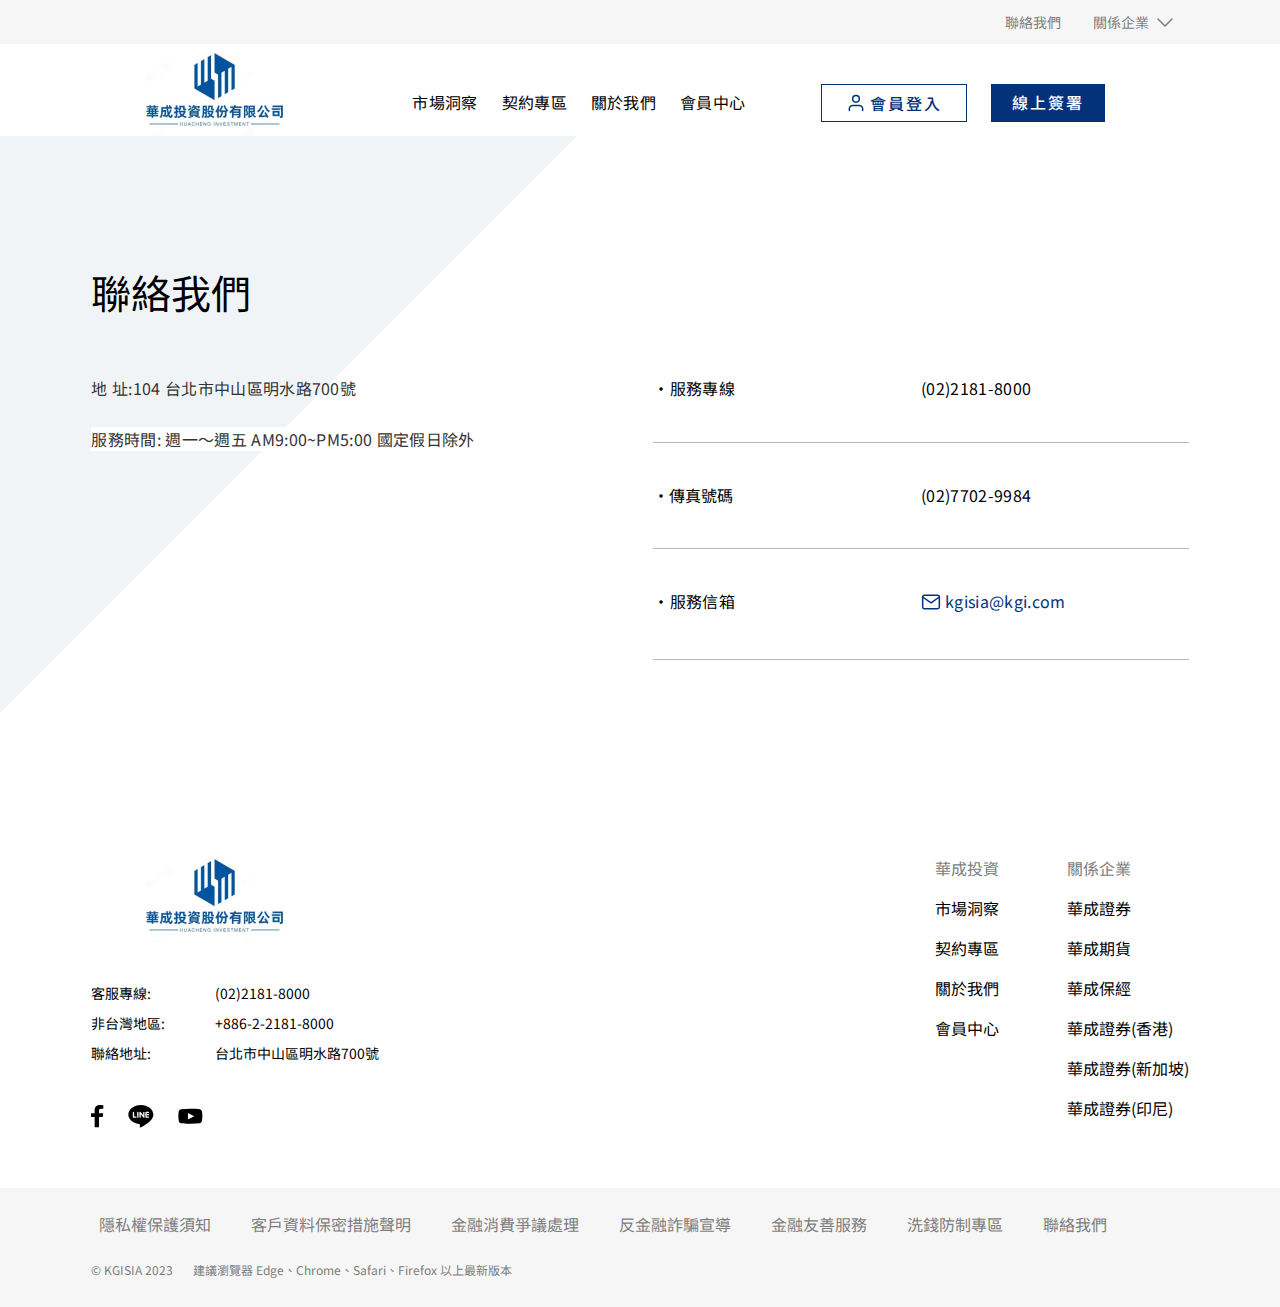
<file: contact-us.html>
<!DOCTYPE html>
<html class="zh-hant" lang="zh-Hant" data-url="https://www.kgisia.com.tw/contact-us">
<head>
    <meta charset="utf-8">
    <meta content="width=device-width, initial-scale=1.0, maximum-scale=1.0, minimum-scale=1 ,user-scalable=no"
          name="viewport">
    <meta content="ie=edge" http-equiv="X-UA-Compatible">
    <meta content="#da532c" name="msapplication-TileColor">
    <meta content="#ffffff" name="theme-color">
    <link href="/media/assets/apple-touch-icon.png" rel="apple-touch-icon" sizes="180x180">
    <link href="/media/assets/favicon-32x32.jpg" rel="icon" sizes="32x32" type="image/png">
    <link href="/media/assets/favicon-16x16.jpg" rel="icon" sizes="16x16" type="image/png">
    <link href="/kgis/site.webmanifest" rel="manifest">

    <script type="text/javascript" src="/kgis/js/app/global.js?v=1"></script>
    <script type="text/javascript" src="/kgis/js/plugin/jquery-3.6.0.min.js?v=1"></script>
    <script type="text/javascript" src="/kgis/js/plugin/purify.min.js?v=1"></script>
    <script type="text/javascript" src="/themes/basic/combine.min.js?v=1"></script>

    <link type="text/css" rel="stylesheet" href="/kgis/css/style.css?v=1"/>
    <link type="text/css" rel="stylesheet" href="/kgis/css/kgis.css?v=1"/>
    <link type="text/css" rel="stylesheet" href="/kgis/css/component/customer-service.css?v=1"/>
    <link type="text/css" rel="stylesheet" href="/kgis/css/component/style-swiper-banner.css?v=1"/>
    <link type="text/css" rel="stylesheet" href="/kgis/css/component/style-stepper.css?v=1"/>


    <link crossorigin href="https://fonts.gstatic.com" rel="preconnect">
    <link href="https://fonts.googleapis.com/css2?family=Montserrat:wght@100;200;250;300;400;500;600&amp;family=Noto+Sans+TC:wght@300;400;500;700&amp;display=swap"
          rel="stylesheet" type="text/css">

    <script data-script-component-id='470544b07be64da59aefbf371b037775f67cb0f01bda440b87419bfa0457a09e470544b07be64da59aefbf371b037775'>if (typeof digitalData !== 'undefined') digitalData.component.push({
        componentID: '470544b07be64da59aefbf371b037775f67cb0f01bda440b87419bfa0457a09e470544b07be64da59aefbf371b037775',
        componentName: 'HTML Metadata'
    });</script>

    <title>聯絡我們</title>
    <meta name="description" content="地 址:104 台北市中山區明水路700號
服務時間: 週一～週五 AM9:00~PM5:00 國定假日除外"/>
    <meta property="og:title" content="聯絡我們"/>
    <meta property="og:description" content="地 址:104 台北市中山區明水路700號
服務時間: 週一～週五 AM9:00~PM5:00 國定假日除外"/>
    <!--<meta property="og:url" content="https://www.kgisia.com.tw/contact-us"/>-->
    <script data-script-component-id='470544b07be64da59aefbf371b037775f67cb0f01bda440b87419bfa0457a09e470544b07be64da59aefbf371b037775-end'>var compidscript = document.querySelector('[data-script-component-id="470544b07be64da59aefbf371b037775f67cb0f01bda440b87419bfa0457a09e470544b07be64da59aefbf371b037775"]');
    setLinkDataInfoAttr(compidscript.nextElementSibling, compidscript.getAttribute('data-script-component-id'));

    function setLinkDataInfoAttr(el, compId) {
        if (!el || !compId) {
            return;
        }
        setComponentId(el, compId);
        setLinkAttr(el, compId);
        let links = el.getElementsByTagName('a');
        if (!!links && links.length > 0) {
            let i = 0;
            for (i = 0; i < links.length; i++) {
                setLinkAttr(links[i], compId);
            }
            ;
        }
        var nextElement = el.nextElementSibling;
        if (nextElement != null) {
            if (nextElement.getAttribute('data-script-component-id') == compId + '-end') {
                return;
            } else {
                setLinkDataInfoAttr(nextElement, compId);
            }
        }

        function setLinkAttr(el, id) {
            if (!!el && !!id && el.nodeName == 'A') {
                setComponentId(el, id);
                setDescriptionEmpty(el);
            }
        };

        function setComponentId(el, id) {
            el.setAttribute('data-componentid', id);
        };

        function setDescriptionEmpty(el) {
            if (el.getAttribute('data-description') == null) {
                el.setAttribute('data-description', '');
            }
        };
    };</script>

    <script>

        var digitalData = {
            pageInstanceID: '',
            site: 'kgiia-zh-tw',
            page: {
                pageInfo: {
                    pageID: '{470544B0-7BE6-4DA5-9AEF-BF371B037775}',
                    pageName: document.title,
                    destinationURL: document.location.href,
                    referringURL: document.referrer,
                    get sysEnv() {
                        const mobileDevice = ['Android', 'webOS', 'iPhone', 'iPad', 'iPod', 'BlackBerry', 'Windows Phone'];
                        //let isMobileDevice = mobileDevice.some(e => navigator.userAgent.match(e));
                        // for IE browser
                        const isMobileDevice = mobileDevice.some((function (e) {
                            return navigator.userAgent.match(e)
                        }));
                        return isMobileDevice ? 'mobile' : 'desktop';
                    },
                    effectiveDate: '0001-01-01',
                    expiryDate: '9999-12-31',
                    language: 'zh-TW'
                }
            },
            component: []
        };

        var functions = [];

        function pageReady(Highcharts) {
            if (typeof functions !== 'undefined') {
                functions.forEach(function (obj) {
                    if (typeof obj.fn === 'function') {
                        obj.Highcharts = Highcharts;
                        obj.fn();
                    }
                });
            }
        }

        /**
         * 於載入全部 js 後執行特定 function
         * @param id 同個頁面中相同 id 的 function 只會執行一次
         * @param fn 欲執行的 function
         */
        function addFunction(id, fn) {
            //if (typeof functions !== 'undefined' && !functions.find(obj => obj.id === id)) {
            //    functions.push({ id: id, fn: fn });
            //}
            // for IE browser
            if (typeof functions !== 'undefined' && !functions.filter(function (obj) {
                return obj.id === id
            })[0]) {
                functions.push({id: id, fn: fn});
            }
        }
    </script>

    <script>
        //Basic SEO
        $(document).ready(function () {
            var $seoLogo = $("img", $("[data-comp-name='header']")).first();
            var seoLogo = !!$seoLogo ? $seoLogo[0].src : null;
            var $ogImage = $("[property='og:image']", $('head')).first();
            var ogImage = !!$ogImage ? $ogImage.attr('content') : '';
            var seoImage = !!ogImage ? new URL(ogImage, location.origin).href : '';
            var structuredDataText = {
                "@context": "http://schema.org",
                "@type": "Organization",
                "name": "華成證券",
                "url": 'https://www.kgi.com.tw/',
                "logo": seoLogo,
                "mainEntityOfPage": {
                    "@type": "WebPage",
                    "@id": encodeURI(location.href)
                },
                "image": seoImage
            };

            var script = document.createElement('script');
            script.type = "application/ld+json";
            script.textContent = JSON.stringify(structuredDataText);
            document.getElementsByTagName('head')[0].appendChild(script);
        });
    </script>
    <script>
        // Bread Crumbs SEO
        $(document).ready(function () {

            var breadCrumbsSeoText = {
                "@context": "https://schema.org",
                "@type": "BreadcrumbList",
                "itemListElement": ''
            }
            var div = $('<div></div>');
            div.html($('[data-seo-breadcrumb-links]').html());
            var breadCrumbsLinks = div.find('a');
            var listItemArray = [];
            for (var i = 0; i < breadCrumbsLinks.length; i++) {
                var listItemTemplate = {
                    "@type": "ListItem",
                    "position": i + 1,
                    "item": encodeURI(i + 1 == breadCrumbsLinks.length ? location.href : breadCrumbsLinks[i].href),
                    "name": breadCrumbsLinks[i].textContent
                };
                listItemArray.push(listItemTemplate);
            }
            breadCrumbsSeoText['itemListElement'] = listItemArray;
            var script = document.createElement('script');
            script.type = "application/ld+json";
            script.textContent = JSON.stringify(breadCrumbsSeoText);
            document.getElementsByTagName('head')[0].appendChild(script);
        });
    </script>
    <script type="text/html" data-seo-breadcrumb-links>
        <a href="/index.html">華成投資</a>
        <a href="/contact-us.html">聯絡我們</a>

    </script>


    <!-- assets script -->
    <script>
        document.addEventListener('DOMContentLoaded', function () {
            $('.search__toggler').css({"background": "none"}).prop('disabled', true);
        });
    </script>

    <link href="/kgis/css/zh-hant.css?v=1" rel="stylesheet"/>
    <style type="text/css">
        @media (max-width: 767.98px) {
            body > main {
                padding-top: 80px
            }
        }
    </style>


    <meta name="VIcurrentDateTime" content="638651083928133297"/>
    <meta name="VirtualFolder" content="/"/>
    <script type="text/javascript" src="/layouts/system/VisitorIdentification.js"></script>

</head>

<body ontouchstart="">
<input id="header_HighlightUnit" name="header_HighlightUnit" type="hidden"
       value="{470544B0-7BE6-4DA5-9AEF-BF371B037775}" Bank-Megamenu="{470544B0-7BE6-4DA5-9AEF-BF371B037775}">

<script data-script-component-id='470544b07be64da59aefbf371b0377757135e1267c23408495cb0b8fbc1627587444fe714a5e45d68b6cba966cdaa700'>if (typeof digitalData !== 'undefined') digitalData.component.push({
    componentID: '470544b07be64da59aefbf371b0377757135e1267c23408495cb0b8fbc1627587444fe714a5e45d68b6cba966cdaa700',
    componentName: 'Securities Navigation'
});</script>


<header class="header header--narrow" data-type="comp" data-comp-name="header" id="header">
    <div class="header__func">
        <div class="container d-flex d-md-none align-items-center justify-content-end" data-Lang-Dropdown>
            <div class="d-flex align-items-center justify-content-end">
            </div>
        </div>

        <div class="container d-none d-md-flex align-items-md-center justify-content-md-end">
            <div class="d-md-flex">
                <div class="mx-md-16">
                    <div class="dropdown header__dropdown">
                        <a href="/contact-us.html">
                            <span>聯絡我們</span>
                        </a>
                    </div>
                </div>
                <div class="mx-md-16">
                    <div class="dropdown header__dropdown">
                        <a class="" role="button" data-toggle="dropdown" data-flip="false" aria-haspopup="true"
                           aria-expanded="false">
                            <span>關係企業</span>
                            <i></i>
                        </a>
                        <div class="dropdown-menu header__dropdown-menu dropdown-menu-center">
                            <a href="https://www.kgi.com.tw/" rel="noopener noreferrer"
                               class="dropdown-item header__dropdown-item" target="_blank">華成證券</a><a
                                href="https://www.kgif.com.tw/" rel="noopener noreferrer"
                                class="dropdown-item header__dropdown-item" target="_blank">華成期貨</a><a
                                href="https://www.kgiib.com.tw/" rel="noopener noreferrer"
                                class="dropdown-item header__dropdown-item" target="_blank">華成保經</a><a
                                href="https://www.kgi.com.tw/why-kgis/foreign-subsidiary/kgishk"
                                rel="noopener noreferrer" class="dropdown-item header__dropdown-item" target="_blank">華成證券(香港)</a><a
                                href="https://www.kgi.com.tw/why-kgis/foreign-subsidiary/kgissg"
                                rel="noopener noreferrer" class="dropdown-item header__dropdown-item" target="_blank">華成證券(新加坡)</a><a
                                href="https://www.kgi.com.tw/why-kgis/foreign-subsidiary/kgisindonesia"
                                rel="noopener noreferrer" class="dropdown-item header__dropdown-item" target="_blank">華成證券(印尼)</a>
                        </div>
                    </div>
                </div>
                <div class="mx-md-16" data-Lang-Dropdown>
                    <div class="dropdown header__dropdown">
                        <a class="" role="button" data-toggle="dropdown" data-flip="false" aria-haspopup="true"
                           aria-expanded="false">
                            <span>聯絡我們</span>
                            <i id="mobile-lang"></i>
                        </a>
                        <div class="dropdown-menu header__dropdown-menu dropdown-menu-center">
                        </div>
                    </div>
                </div>
            </div>
        </div>
    </div>
    <div class="header__wrap">
        <div class="container d-flex align-items-center header__mainnav">
            <a href="/" class="header__logo">
                <figure class='ch-figure'>
                    <picture>
                        <source media="(min-width: 768px)"
                                srcset="/-/media/images/kgiia/logo.jpg?h=86&amp;w=245&amp;hash=33274525224191F7356B43A9DA3D11E2"/>
                        <img src="/-/media/images/kgiia/logo.jpg?h=86&amp;iar=0&amp;w=245" alt=""/>
                    </picture>
                </figure>
            </a>
            <div class="ch-nav mr-lg-auto">
                <ul class="ch-nav-list">
                    <li class="ch-nav-item">

                        <a data-unit="{4B91662E-B533-405D-B990-18842368DCC3}" class="ch-nav-link" href="/report.html">
                            <span>市場洞察</span>
                        </a>
                    </li>
                    <li class="ch-nav-item">

                        <a data-unit="{F74ADC71-B1FD-488C-AEFE-F18434794CE0}" class="ch-nav-link"
                           href="/contract.html">
                            <span>契約專區</span>
                        </a>
                    </li>
                    <li class="ch-nav-item">

                        <a data-unit="{F7D471F8-3826-4DC0-A0E9-8B72506F5253}" class="ch-nav-link"
                           href="/about-us.html">
                            <span>關於我們</span>
                        </a>
                    </li>
                    <li class="ch-nav-item">

                        <a rel="noopener noreferrer" class="ch-nav-link"
                           href="https://investment.kgisia.com.tw/portal/Member/Contract" target="_blank">
                            <span>會員中心</span>
                        </a>
                    </li>
                    <li class="d-block d-lg-none ch-nav-item py-20">
                        <div class="ch-nav-link">
                            <a href="http://investment.kgisia.com.tw/portal/Login/PureLogin" rel="noopener noreferrer"
                               class="btn btn--outline-primary btn--login" target="_blank">
                                <i></i>
                                <span>會員登入</span>
                            </a>

                            <a href="https://h5webtrade.kgieworld.com.tw/ServicesWeb/Auth/Login?orign=P&amp;applytype=24&amp;clear=Y"
                               rel="noopener noreferrer" class="btn btn--primary ml-20" target="_blank">
                                <i></i>
                                <span>線上簽署</span>
                            </a>
                        </div>
                    </li>
                    <li class="d-block d-md-none ch-nav-item">
                        <ul class="py-20 px-0 bg-grey">

                            <li class="ch-nav-item ">
                                <a href="/contact-us.html" class="ch-nav-link"> <span>聯絡我們</span>
                                </a></li>
                            <li class="ch-nav-item ">
                                <div class="ch-nav-lv2 bg-grey">
                                    <div class="container-lg d-lg-flex">
                                        <div class="d-none d-lg-block header__nav-intro">
                                            <div class="h2">關係企業</div>

                                        </div>
                                        <ul class="ch-nav-lv2-list">

                                            <li class="ch-nav-lv2-item ch-nav-item--back">
                                                <button type="button" class="header__nav-back"
                                                        role="header-nav-back-to-lv1">
                                                    <span>關係企業</span>
                                                </button>
                                            </li>
                                            <li class='ch-nav-lv2-item'>
                                                <a href="https://www.kgi.com.tw/" rel="noopener noreferrer"
                                                   class="ch-nav-lv2-link" target="_blank">
                                                    華成證券
                                                </a>

                                            </li>
                                            <li class='ch-nav-lv2-item'>
                                                <a href="https://www.kgif.com.tw/" rel="noopener noreferrer"
                                                   class="ch-nav-lv2-link" target="_blank">
                                                    華成期貨
                                                </a>

                                            </li>
                                            <li class='ch-nav-lv2-item'>
                                                <a href="https://www.kgiib.com.tw/" rel="noopener noreferrer"
                                                   class="ch-nav-lv2-link" target="_blank">
                                                    華成保經
                                                </a>

                                            </li>
                                            <li class='ch-nav-lv2-item'>
                                                <a href="https://www.kgi.com.tw/why-kgis/foreign-subsidiary/kgishk"
                                                   rel="noopener noreferrer" class="ch-nav-lv2-link" target="_blank">
                                                    華成證券(香港)
                                                </a>

                                            </li>
                                            <li class='ch-nav-lv2-item'>
                                                <a href="https://www.kgi.com.tw/why-kgis/foreign-subsidiary/kgissg"
                                                   rel="noopener noreferrer" class="ch-nav-lv2-link" target="_blank">
                                                    華成證券(新加坡)
                                                </a>

                                            </li>
                                            <li class='ch-nav-lv2-item'>
                                                <a href="https://www.kgi.com.tw/why-kgis/foreign-subsidiary/kgisindonesia"
                                                   rel="noopener noreferrer" class="ch-nav-lv2-link" target="_blank">
                                                    華成證券(印尼)
                                                </a>

                                            </li>
                                        </ul>

                                    </div>
                                </div>
                                <a href='' class="ch-nav-link" title=''>
                                    <span>關係企業</span>
                                </a>
                            </li>
                            <li class="ch-nav-item ">
                            </li>

                        </ul>
                    </li>
                </ul>
            </div>
            <div class="d-none d-lg-block">
                <a href="http://investment.kgisia.com.tw/portal/Login/PureLogin" rel="noopener noreferrer"
                   class="btn btn--outline-primary btn--login" target="_blank">
                    <i></i>
                    <span>會員登入</span>
                </a>

                <a href="https://h5webtrade.kgieworld.com.tw/ServicesWeb/Auth/Login?orign=P&amp;applytype=24&amp;clear=Y"
                   rel="noopener noreferrer" class="btn btn--primary ml-20" target="_blank">
                    <i></i>
                    <span>線上簽署</span>
                </a>
            </div>
            <button class="search__toggler" type="button" role="search__toggler" data-toggle="collapse"
                    data-target='[role="header__search"]'></button>
            <button class="ch-toggler" type="button"></button>
        </div>
    </div>


</header>


<script>
    document.addEventListener("DOMContentLoaded", function () {

        var dataLangComp = $('[data-lang-comp]');
        if (dataLangComp.length == 0) {
            $('[data-Lang-Dropdown]').attr('style', 'display:none !important');
        } else {
            var tarTag = document.querySelectorAll("[data-headerlang='HeaderLang']");
            var len = tarTag.length;
            var curLang = "zh-tw".toLowerCase();
            for (let i = 0; i < len; i++) {
                var tarLang = tarTag[i].getAttribute("data-lang").toLowerCase();
                if (curLang != tarLang) {
                    tempHref = $('[data-lang-setting="' + tarLang + '"]').first().attr('data-link');
                    if (typeof tempHref === "undefined") {
                        tarTag[i].style.display = 'none';
                    } else {
                        tarTag[i].setAttribute("href", tempHref);
                    }
                }
            }
        }


        var mobileLang = document.querySelectorAll(".header__dropdown-item[data-headerlang='HeaderLang']");
        if (mobileLang.length == 0) {
            let node = document.getElementById("mobile-lang");
            if (node.parentNode) {
                node.parentNode.removeChild(node);
            }
        }
    });
</script>
<script data-script-component-id='470544b07be64da59aefbf371b0377757135e1267c23408495cb0b8fbc1627587444fe714a5e45d68b6cba966cdaa700-end'>var compidscript = document.querySelector('[data-script-component-id="470544b07be64da59aefbf371b0377757135e1267c23408495cb0b8fbc1627587444fe714a5e45d68b6cba966cdaa700"]');
setLinkDataInfoAttr(compidscript.nextElementSibling, compidscript.getAttribute('data-script-component-id'));

function setLinkDataInfoAttr(el, compId) {
    if (!el || !compId) {
        return;
    }
    setComponentId(el, compId);
    setLinkAttr(el, compId);
    let links = el.getElementsByTagName('a');
    if (!!links && links.length > 0) {
        let i = 0;
        for (i = 0; i < links.length; i++) {
            setLinkAttr(links[i], compId);
        }
        ;
    }
    var nextElement = el.nextElementSibling;
    if (nextElement != null) {
        if (nextElement.getAttribute('data-script-component-id') == compId + '-end') {
            return;
        } else {
            setLinkDataInfoAttr(nextElement, compId);
        }
    }

    function setLinkAttr(el, id) {
        if (!!el && !!id && el.nodeName == 'A') {
            setComponentId(el, id);
            setDescriptionEmpty(el);
        }
    };

    function setComponentId(el, id) {
        el.setAttribute('data-componentid', id);
    };

    function setDescriptionEmpty(el) {
        if (el.getAttribute('data-description') == null) {
            el.setAttribute('data-description', '');
        }
    };
};</script>


<main class="main">
    <script data-script-component-id='470544b07be64da59aefbf371b03777584c27d9a95e64810912da9e38b9fd4a45fba6007734e4b67a246af5b2fa3b5a7'>if (typeof digitalData !== 'undefined') digitalData.component.push({
        componentID: '470544b07be64da59aefbf371b03777584c27d9a95e64810912da9e38b9fd4a45fba6007734e4b67a246af5b2fa3b5a7',
        componentName: 'Contact Us Detail Info'
    });</script>
    <div class="bg-white pt-80 pb-48 pt-lg-136 pb-lg-136 triangle triangle--l triangle--blue-grey" data-section="">
        <div class="container">
            <div class="row ">
                <div class="col-12 d-flex flex-column">
                    <div class="h2 mt-n8">聯絡我們</div>
                </div>
            </div>
        </div>
        <div class="container mt-24 mt-lg-56">
            <div class="row-md">
                <div class="col-md-5">
                    <div class="h5"><p data-leveltext="·" data-font="Symbol"
                                       data-list-defn-props="{'335552541':1,'335559684':-2,'335559685':720,'335559991':360,'469769226':'Symbol','469769242':[8226],'469777803':'left','469777804':'·','469777815':'hybridMultilevel'}"
                                       aria-setsize="-1" data-aria-posinset="4" data-aria-level="1" role="listitem"
                                       class="OutlineElement Ltr SCXW84418721 BCX9" style="margin: 0px; padding: 0px;">
                        <span class="EOP SCXW84418721 BCX9" data-ccp-props="{'134245417':false}"
                              style="margin: 0px; padding: 0px; line-height: 18.3458px; color: #333333;"></span><span
                            data-contrast="none" class="TextRun SCXW84418721 BCX9"
                            style="margin: 0px; padding: 0px; line-height: 18.3458px; color: #333333;"><span
                            class="NormalTextRun SCXW84418721 BCX9"
                            style="margin: 0px; padding: 0px;">地</span></span><span data-contrast="none"
                                                                                     class="TextRun SCXW84418721 BCX9"
                                                                                     style="margin: 0px; padding: 0px; line-height: 17.2667px; color: #333333;"> </span><span
                            data-contrast="none" class="TextRun SCXW84418721 BCX9"
                            style="margin: 0px; padding: 0px; line-height: 18.3458px; color: #333333;">址:</span><span
                            data-contrast="none" class="TextRun SCXW84418721 BCX9"
                            style="margin: 0px; padding: 0px; line-height: 17.2667px; color: #333333;">104 </span><span
                            data-contrast="none" class="TextRun SCXW84418721 BCX9"
                            style="margin: 0px; padding: 0px; line-height: 18.3458px; color: #333333;">台北市中山區明水路</span><span
                            data-contrast="none" class="TextRun SCXW84418721 BCX9"
                            style="margin: 0px; padding: 0px; line-height: 17.2667px; color: #333333;">700</span><span
                            data-contrast="none" class="TextRun SCXW84418721 BCX9"
                            style="margin: 0px; padding: 0px; line-height: 18.3458px; color: #333333;">號</span></p>
                        <p data-leveltext="·" data-font="Symbol"
                           data-list-defn-props="{'335552541':1,'335559684':-2,'335559685':720,'335559991':360,'469769226':'Symbol','469769242':[8226],'469777803':'left','469777804':'·','469777815':'hybridMultilevel'}"
                           aria-setsize="-1" data-aria-posinset="4" data-aria-level="1" role="listitem"
                           class="OutlineElement Ltr SCXW84418721 BCX9" style="margin: 0px; padding: 0px;"><span
                                data-contrast="none" class="TextRun SCXW84418721 BCX9"
                                style="margin: 0px; padding: 0px; line-height: 18.3458px; color: #333333;">&nbsp;</span>
                        </p>
                        <p data-leveltext="·" data-font="Symbol"
                           data-list-defn-props="{'335552541':1,'335559684':-2,'335559685':720,'335559991':360,'469769226':'Symbol','469769242':[8226],'469777803':'left','469777804':'·','469777815':'hybridMultilevel'}"
                           aria-setsize="-1" data-aria-posinset="4" data-aria-level="1" role="listitem"
                           class="OutlineElement Ltr SCXW84418721 BCX9" style="margin: 0px; padding: 0px;"><span
                                data-contrast="none" class="TextRun SCXW84418721 BCX9"
                                style="margin: 0px; padding: 0px; line-height: 18.3458px; color: #333333;"><span
                                data-contrast="none" class="TextRun SCXW253608169 BCX9"
                                style="background-color: #ffffff; margin: 0px; padding: 0px; line-height: 18.3458px; color: #333333;"><span
                                class="NormalTextRun SCXW253608169 BCX9"
                                style="margin: 0px; padding: 0px;">服務時間<span style="color: #333333;">:</span></span></span><span
                                data-contrast="none" class="TextRun SCXW253608169 BCX9"
                                style="background-color: #ffffff; margin: 0px; padding: 0px; line-height: 17.2667px; color: #333333;"><span
                                class="NormalTextRun SCXW253608169 BCX9"
                                style="margin: 0px; padding: 0px;"> </span></span><span data-contrast="none"
                                                                                        class="TextRun SCXW253608169 BCX9"
                                                                                        style="background-color: #ffffff; margin: 0px; padding: 0px; line-height: 18.3458px; color: #333333;"><span
                                class="NormalTextRun SCXW253608169 BCX9"
                                style="margin: 0px; padding: 0px;">週一～週五</span></span><span data-contrast="none"
                                                                                                class="TextRun SCXW253608169 BCX9"
                                                                                                style="background-color: #ffffff; margin: 0px; padding: 0px; line-height: 17.2667px; color: #333333;"><span
                                class="NormalTextRun SCXW253608169 BCX9" style="margin: 0px; padding: 0px;"> AM9:00~PM5:00 </span></span><span
                                data-contrast="none" class="TextRun SCXW253608169 BCX9"
                                style="background-color: #ffffff; margin: 0px; padding: 0px; line-height: 18.3458px; color: #333333;"><span
                                class="NormalTextRun SCXW253608169 BCX9"
                                style="margin: 0px; padding: 0px;">國定假日除外</span></span><span
                                class="EOP SCXW253608169 BCX9" data-ccp-props="{'134245417':false}"
                                style="background-color: #ffffff; margin: 0px; padding: 0px; line-height: 18.3458px; color: #333333;"></span></span>
                        </p></div>
                </div>
                <div class="col-md-6 offset-md-1 mt-40 mt-md-0">

                    <div class="bb row-md no-gutters pb-24 pb-lg-40">
                        <div class="h5 col-md-6">•服務專線</div>
                        <div class="h5 mt-12 mt-md-0 col-md-6">
                            <a href="tel:0221818000"> (02)2181-8000</a>
                            <span></span>
                        </div>
                    </div>
                    <div class="py-24 py-md-40 bb row-md no-gutters">
                        <div class="h55 col-md-6">•傳真號碼</div>
                        <div class="h5 mt-12 mt-md-0 col-md-6">(02)7702-9984</div>
                    </div>
                    <div class="py-24 py-md-40 bb row-md no-gutters">
                        <div class="h5 col-md-6">•服務信箱</div>
                        <div class="h5 mt-12 mt-md-0 col-md-6">
                            <a href="mailto:kgisia@kgi.com" class="color-primary-blue btn--email">
                                <i></i>
                                <span>kgisia@kgi.com</span>
                            </a>
                        </div>
                    </div>
                </div>
            </div>
        </div>
    </div>
    <script data-script-component-id='470544b07be64da59aefbf371b03777584c27d9a95e64810912da9e38b9fd4a45fba6007734e4b67a246af5b2fa3b5a7-end'>var compidscript = document.querySelector('[data-script-component-id="470544b07be64da59aefbf371b03777584c27d9a95e64810912da9e38b9fd4a45fba6007734e4b67a246af5b2fa3b5a7"]');
    setLinkDataInfoAttr(compidscript.nextElementSibling, compidscript.getAttribute('data-script-component-id'));

    function setLinkDataInfoAttr(el, compId) {
        if (!el || !compId) {
            return;
        }
        setComponentId(el, compId);
        setLinkAttr(el, compId);
        let links = el.getElementsByTagName('a');
        if (!!links && links.length > 0) {
            let i = 0;
            for (i = 0; i < links.length; i++) {
                setLinkAttr(links[i], compId);
            }
            ;
        }
        var nextElement = el.nextElementSibling;
        if (nextElement != null) {
            if (nextElement.getAttribute('data-script-component-id') == compId + '-end') {
                return;
            } else {
                setLinkDataInfoAttr(nextElement, compId);
            }
        }

        function setLinkAttr(el, id) {
            if (!!el && !!id && el.nodeName == 'A') {
                setComponentId(el, id);
                setDescriptionEmpty(el);
            }
        };

        function setComponentId(el, id) {
            el.setAttribute('data-componentid', id);
        };

        function setDescriptionEmpty(el) {
            if (el.getAttribute('data-description') == null) {
                el.setAttribute('data-description', '');
            }
        };
    };</script>

</main>


<script data-script-component-id='474adc519a7d4ed3ac26bb66325dc31f6dc95702f82846ab918891951f9547c904e50148301f48f3ad6902a81384c9f0'>if (typeof digitalData !== 'undefined') digitalData.component.push({
    componentID: '474adc519a7d4ed3ac26bb66325dc31f6dc95702f82846ab918891951f9547c904e50148301f48f3ad6902a81384c9f0',
    componentName: 'Securities Footer'
});</script>


<footer class="footer" data-type="comp" data-comp-name="footer">
    <div class="">
        <div class="container py-60 bg-white">
            <div class="d-lg-flex">
                <div class="mr-lg-48 w-100p">
                    <div>
                        <a>
                            <figure>
                                <picture>
                                    <img src="/-/media/images/kgiia/logo.jpg?h=66&amp;iar=0&amp;w=187" alt=""/>
                                </picture>
                                <figcaption hidden></figcaption>
                            </figure>
                        </a>
                    </div>

                    <div class="d-md-flex flex-md-row mt-48 mt-md-40 d-md-flex flex-md-row justify-content-md-between flex-lg-column">
                        <div class="mt-n8">
                            <div class="d-flex mt-8">
                                <span class="w-80 fs-h7 flex-shrink-0">客服專線: </span>
                                <span class="fs-h7 ml-44">
                                    <a href="tel:0221818000">(02)2181-8000</a>
                                </span>
                            </div>
                            <div class="d-flex mt-8">
                                <span class="w-80 fs-h7 flex-shrink-0">非台灣地區: </span>
                                <a href="tel:886221818000" class="fs-h7 ml-44"><span>+886-2-2181-8000</span></a>
                            </div>
                            <div class="d-flex mt-8">
                                <span class="w-80 fs-h7 flex-shrink-0">聯絡地址:</span>
                                <a href="https://maps.google.com.tw/maps?f=q&amp;hl=zh-TW&amp;geocode=&amp;q=台北市中山區明水路700號"
                                   class="fs-h7 ml-44"><span>台北市中山區明水路700號</span></a>
                            </div>
                        </div>


                        <div class="d-flex align-items-center mt-32 mt-md-0 mt-lg-40 ml-n24">
                            <a href="https://www.facebook.com/KGISecurities/" rel="noopener noreferrer"
                               class="ml-24 icon__facebook" target="_blank"></a><a
                                href="https://line.me/R/ti/p/@kgieworld" rel="noopener noreferrer"
                                class="ml-24 icon__line" target="_blank"></a><a
                                href="https://www.youtube.com/@user-wm9rg7oq7m/videos" rel="noopener noreferrer"
                                class="ml-24 icon__youtube" target="_blank"></a>
                        </div>
                    </div>
                </div>

                <div class="mt-48 mt-lg-0 ml-lg-auto flex-shrink-0">
                    <div class="d-md-flex flex-md-row">
                        <div class=" ">
                            <div class="d-flex flex-column mt-n16">
                                <div class="mt-16"><span class="color-grey">華成投資</span></div>
                                <a href="/report.html" class="mt-16 color-hover-primary-blue"> <span>市場洞察</span>
                                </a><a href="/contract.html" class="mt-16 color-hover-primary-blue">
                                <span>契約專區</span>
                            </a><a href="/about-us.html" class="mt-16 color-hover-primary-blue"> <span>關於我們</span>
                            </a><a href="https://investment.kgisia.com.tw/portal/Member/Contract"
                                   rel="noopener noreferrer" class="mt-16 color-hover-primary-blue" target="_blank">
                                <span>會員中心</span>
                            </a></div>
                        </div>
                        <div class="mt-24 mt-md-0 ml-md-68 ">
                            <div class="d-flex flex-column mt-n16">
                                <div class="mt-16"><span class="color-grey">關係企業</span></div>
                                <a href="https://www.kgi.com.tw/zh-tw" rel="noopener noreferrer"
                                   class="mt-16 color-hover-primary-blue" target="_blank"> <span>華成證券</span>
                                </a><a href="https://www.kgif.com.tw/" rel="noopener noreferrer"
                                       class="mt-16 color-hover-primary-blue" target="_blank"> <span>華成期貨</span>
                            </a><a href="https://www.kgiib.com.tw/" rel="noopener noreferrer"
                                   class="mt-16 color-hover-primary-blue" target="_blank"> <span>華成保經</span>
                            </a><a href="https://www.kgi.com.hk/default.aspx" rel="noopener noreferrer"
                                   class="mt-16 color-hover-primary-blue" target="_blank"> <span>華成證券(香港)</span>
                            </a><a href="http://www.kgieworld.sg/" rel="noopener noreferrer"
                                   class="mt-16 color-hover-primary-blue" target="_blank"> <span>華成證券(新加坡)</span>
                            </a><a href="https://kgi.id/en/" rel="noopener noreferrer"
                                   class="mt-16 color-hover-primary-blue" target="_blank"> <span>華成證券(印尼)</span>
                            </a></div>
                        </div>

                    </div>
                </div>
            </div>
        </div>
    </div>

    <div class="bg-light-grey">
        <div class="container ">
            <div class="pt-24 pb-40 pb-lg-28 footer__bottom">
                <div class="d-flex flex-column position-relative">

                    <div class="d-flex flex-column flex-md-row flex-md-wrap mt-n16 mt-md-n8 ml-md-n32">
                        <a href="/privacy-policy"
                           class="mt-16 ml-md-40 mt-md-8 color-grey color-hover-primary-blue ">
                            <span>隱私權保護須知</span>
                        </a><a href="/confidentiality"
                               class="mt-16 ml-md-40 mt-md-8 color-grey color-hover-primary-blue ">
                        <span>客戶資料保密措施聲明</span>
                    </a><a href="https://www.foi.org.tw/index.aspx?lang=1" rel="noopener noreferrer"
                           class="mt-16 ml-md-40 mt-md-8 color-grey color-hover-primary-blue " target="_blank"> <span>金融消費爭議處理</span>
                    </a><a href="https://www.sitca.org.tw/ROC/Legal/main4.html?v=1547030495" rel="noopener noreferrer"
                           class="mt-16 ml-md-40 mt-md-8 color-grey color-hover-primary-blue " target="_blank"> <span>反金融詐騙宣導</span>
                    </a><a href="/finance-friendly-services"
                           class="mt-16 ml-md-40 mt-md-8 color-grey color-hover-primary-blue ">
                        <span>金融友善服務</span>
                    </a><a href="/anti-money-laundering"
                           class="mt-16 ml-md-40 mt-md-8 color-grey color-hover-primary-blue ">
                        <span>洗錢防制專區</span>
                    </a><a href="/contact-us.html" class="mt-16 ml-md-40 mt-md-8 color-grey color-hover-primary-blue ">
                        <span>聯絡我們</span>
                    </a>

                    </div>

                    <div class="mt-40 mt-md-24 mt-lg-10">
                        <div class="d-md-flex flex-md-row">
                            <div class="fs-h8 color-grey"> &#169; KGISIA 2023</div>
                            <div class="fs-h8 color-grey mt-8 mt-md-0 ml-md-20">
                                建議瀏覽器 Edge、Chrome、Safari、Firefox 以上最新版本
                            </div>
                        </div>
                    </div>


                </div>
            </div>
        </div>
    </div>
</footer>


<script data-script-component-id='474adc519a7d4ed3ac26bb66325dc31f6dc95702f82846ab918891951f9547c904e50148301f48f3ad6902a81384c9f0-end'>var compidscript = document.querySelector('[data-script-component-id="474adc519a7d4ed3ac26bb66325dc31f6dc95702f82846ab918891951f9547c904e50148301f48f3ad6902a81384c9f0"]');
setLinkDataInfoAttr(compidscript.nextElementSibling, compidscript.getAttribute('data-script-component-id'));

function setLinkDataInfoAttr(el, compId) {
    if (!el || !compId) {
        return;
    }
    setComponentId(el, compId);
    setLinkAttr(el, compId);
    let links = el.getElementsByTagName('a');
    if (!!links && links.length > 0) {
        let i = 0;
        for (i = 0; i < links.length; i++) {
            setLinkAttr(links[i], compId);
        }
        ;
    }
    var nextElement = el.nextElementSibling;
    if (nextElement != null) {
        if (nextElement.getAttribute('data-script-component-id') == compId + '-end') {
            return;
        } else {
            setLinkDataInfoAttr(nextElement, compId);
        }
    }

    function setLinkAttr(el, id) {
        if (!!el && !!id && el.nodeName == 'A') {
            setComponentId(el, id);
            setDescriptionEmpty(el);
        }
    };

    function setComponentId(el, id) {
        el.setAttribute('data-componentid', id);
    };

    function setDescriptionEmpty(el) {
        if (el.getAttribute('data-description') == null) {
            el.setAttribute('data-description', '');
        }
    };
};</script>
<script data-script-component-id='470544b07be64da59aefbf371b0377756dc95702f82846ab918891951f9547c904e50148301f48f3ad6902a81384c9f0'>if (typeof digitalData !== 'undefined') digitalData.component.push({
    componentID: '470544b07be64da59aefbf371b0377756dc95702f82846ab918891951f9547c904e50148301f48f3ad6902a81384c9f0',
    componentName: 'Securities Footer'
});</script>
<script data-script-component-id='470544b07be64da59aefbf371b0377756dc95702f82846ab918891951f9547c904e50148301f48f3ad6902a81384c9f0-end'>var compidscript = document.querySelector('[data-script-component-id="470544b07be64da59aefbf371b0377756dc95702f82846ab918891951f9547c904e50148301f48f3ad6902a81384c9f0"]');
setLinkDataInfoAttr(compidscript.nextElementSibling, compidscript.getAttribute('data-script-component-id'));

function setLinkDataInfoAttr(el, compId) {
    if (!el || !compId) {
        return;
    }
    setComponentId(el, compId);
    setLinkAttr(el, compId);
    let links = el.getElementsByTagName('a');
    if (!!links && links.length > 0) {
        let i = 0;
        for (i = 0; i < links.length; i++) {
            setLinkAttr(links[i], compId);
        }
        ;
    }
    var nextElement = el.nextElementSibling;
    if (nextElement != null) {
        if (nextElement.getAttribute('data-script-component-id') == compId + '-end') {
            return;
        } else {
            setLinkDataInfoAttr(nextElement, compId);
        }
    }

    function setLinkAttr(el, id) {
        if (!!el && !!id && el.nodeName == 'A') {
            setComponentId(el, id);
            setDescriptionEmpty(el);
        }
    };

    function setComponentId(el, id) {
        el.setAttribute('data-componentid', id);
    };

    function setDescriptionEmpty(el) {
        if (el.getAttribute('data-description') == null) {
            el.setAttribute('data-description', '');
        }
    };
};</script>

<script>
    window.version = '1';
    var require = {urlArgs: window.version};
</script>
<script type="text/javascript" src="/kgis/js/plugin/require.js?v=1" data-main="/kgis/js/app" data-mode="0"
        data-site="kgis" id="main-script" data-resource-path="/kgis/"></script>


<script>

    function copy() {
        //console.log(this.location.href);
        var aux = document.createElement("input");
        aux.setAttribute("value", "https://www.kgisia.com.tw/contact-us");
        document.body.appendChild(aux);
        aux.select();
        document.execCommand("copy");
        document.body.removeChild(aux);
        alert("複製成功");
    }


    function switchLang(elmnt, e) {
        e.preventDefault();
        var targetLang = $(elmnt).data('lang').toLowerCase();
        var currentPathName = window.location.pathname.toLowerCase();
        var allowLangs = ["/en/", "/"];
        allowLangs.forEach(function (lang) {
            /*if (currentPathName.includes(lang) && lang != targetLang) {*/
            // for IE browser
            if (currentPathName.indexOf(lang) >= 0 && lang != targetLang) {
                currentPathName = currentPathName.replace(lang, '/' + targetLang + '/');
                window.location.replace(currentPathName);
            }
        });
    }


    window.onload = function () {
        var HighlightUnit = document.getElementById("header_HighlightUnit").value;
        var header = document.getElementById("header");
        if (header && HighlightUnit) {
            var lv1Links = header.getElementsByClassName("ch-nav-link");
            //for (let link of lv1Links) {
            //    if (link.getAttribute('data-unit') == HighlightUnit) {
            //        link.className += " active";
            //        return;
            //    }
            //}

            // for IE browser
            for (var i = 0; i < lv1Links.length; i++) {
                var link = lv1Links[i];
                if (link.getAttribute('data-unit') == HighlightUnit) {
                    link.className += " active";
                    return;
                }
            }
        }
    };

    if (!String.prototype.padStart) {
        String.prototype.padStart = function padStart(targetLength, padString) {
            targetLength = targetLength >> 0; //truncate if number, or convert non-number to 0;
            padString = String(typeof padString !== 'undefined' ? padString : ' ');
            if (this.length >= targetLength) {
                return String(this);
            } else {
                targetLength = targetLength - this.length;
                if (targetLength > padString.length) {
                    padString += padString.repeat(targetLength / padString.length); //append to original to ensure we are longer than needed
                }
                return padString.slice(0, targetLength) + String(this);
            }
        };
    }


    var sysjustPms = function (opt) {
        // init
        var setup = {
            whiteList: ["https://kgiwebtest.moneydj.com", "https://kgiweb.moneydj.com"],
            target: document.location.origin,
            id: "SysJustIFRAME",
        };

        $.extend(true, setup, opt);
        setup.whiteList.push(document.location.origin);
        var oIframe = $('[data-sysjust-iframe]');
        var oIframeList = document.querySelectorAll("[data-sysjust-iframe]");
        // event binding
        window.addEventListener("message", receiveMessage);
        //post msg
        oIframe.on("load", function () {
            console.log($(this));
            var ifmWin = $(this).get(0).contentWindow;

            setup.whiteList.forEach(function (url) {
                ifmWin.postMessage({parent: document.location.origin}, url);
            });
        });

        function receiveMessage(e) {
            console.log(e);
            var origin = e.origin || e.originalEvent.origin,
                whiteList = setup.whiteList,
                allow = false;

            $.each(whiteList, function (idx, ele) {
                if (origin == ele) allow = true;
            });

            if (!allow) return;

            if (e.data.action == 2) {
                if (e.data.data !== 0) {
                    for (var i = 0; i < oIframeList.length; i++) {
                        if (oIframeList[i].contentWindow === e.source) {
                            oIframeList[i].style.height = (e.data.data + 20) + 'px';
                            return;
                        }
                    }
                }
            }

            if (e.data.action == 7) {
                window.scrollTo(0, e.data.data);
            }

            if (e.data.action == 6) {
                if (e.data.data !== 0) {
                    var setIframeIndex = 0;

                    oIframeList.forEach(function (iframe, idx) {
                        if (iframe.indexOf(e.data.pathname) === iframe.length - e.data.pathname.length) {
                            setIframeIndex = idx;
                        }
                    });

                    var ifm2 = oIframe.eq(setIframeIndex).get(0);
                    if (ifm2 !== undefined) {
                        $.each(setup.whiteList, function (idx, val) {
                            ifm2.contentWindow.postMessage({name: e.data.name, action: 6, data: e.data.data}, val);
                        });
                    }
                }
            }

            //取得股號
            if (e.data.action == 12) {
                //console.log('Stock ID:' ,e.data.data)
            }

        }
    };

    var pmsConfig = {
        id: "SysJustIFRAME",
        whiteList: [],
    };

    var postMsg = new sysjustPms(pmsConfig);


    $(document).on("click", ".pagination__item", function () {
        $('html,body').animate({
            scrollTop: $('main').offset().top - $('header').height()
        }, 500);
    });
</script>

<script async src="//assets.adobedtm.com/4806fd71ad63/150b74532040/launch-246176bbdeab.min.js?v=1"></script>

</body>
</html>
</file>
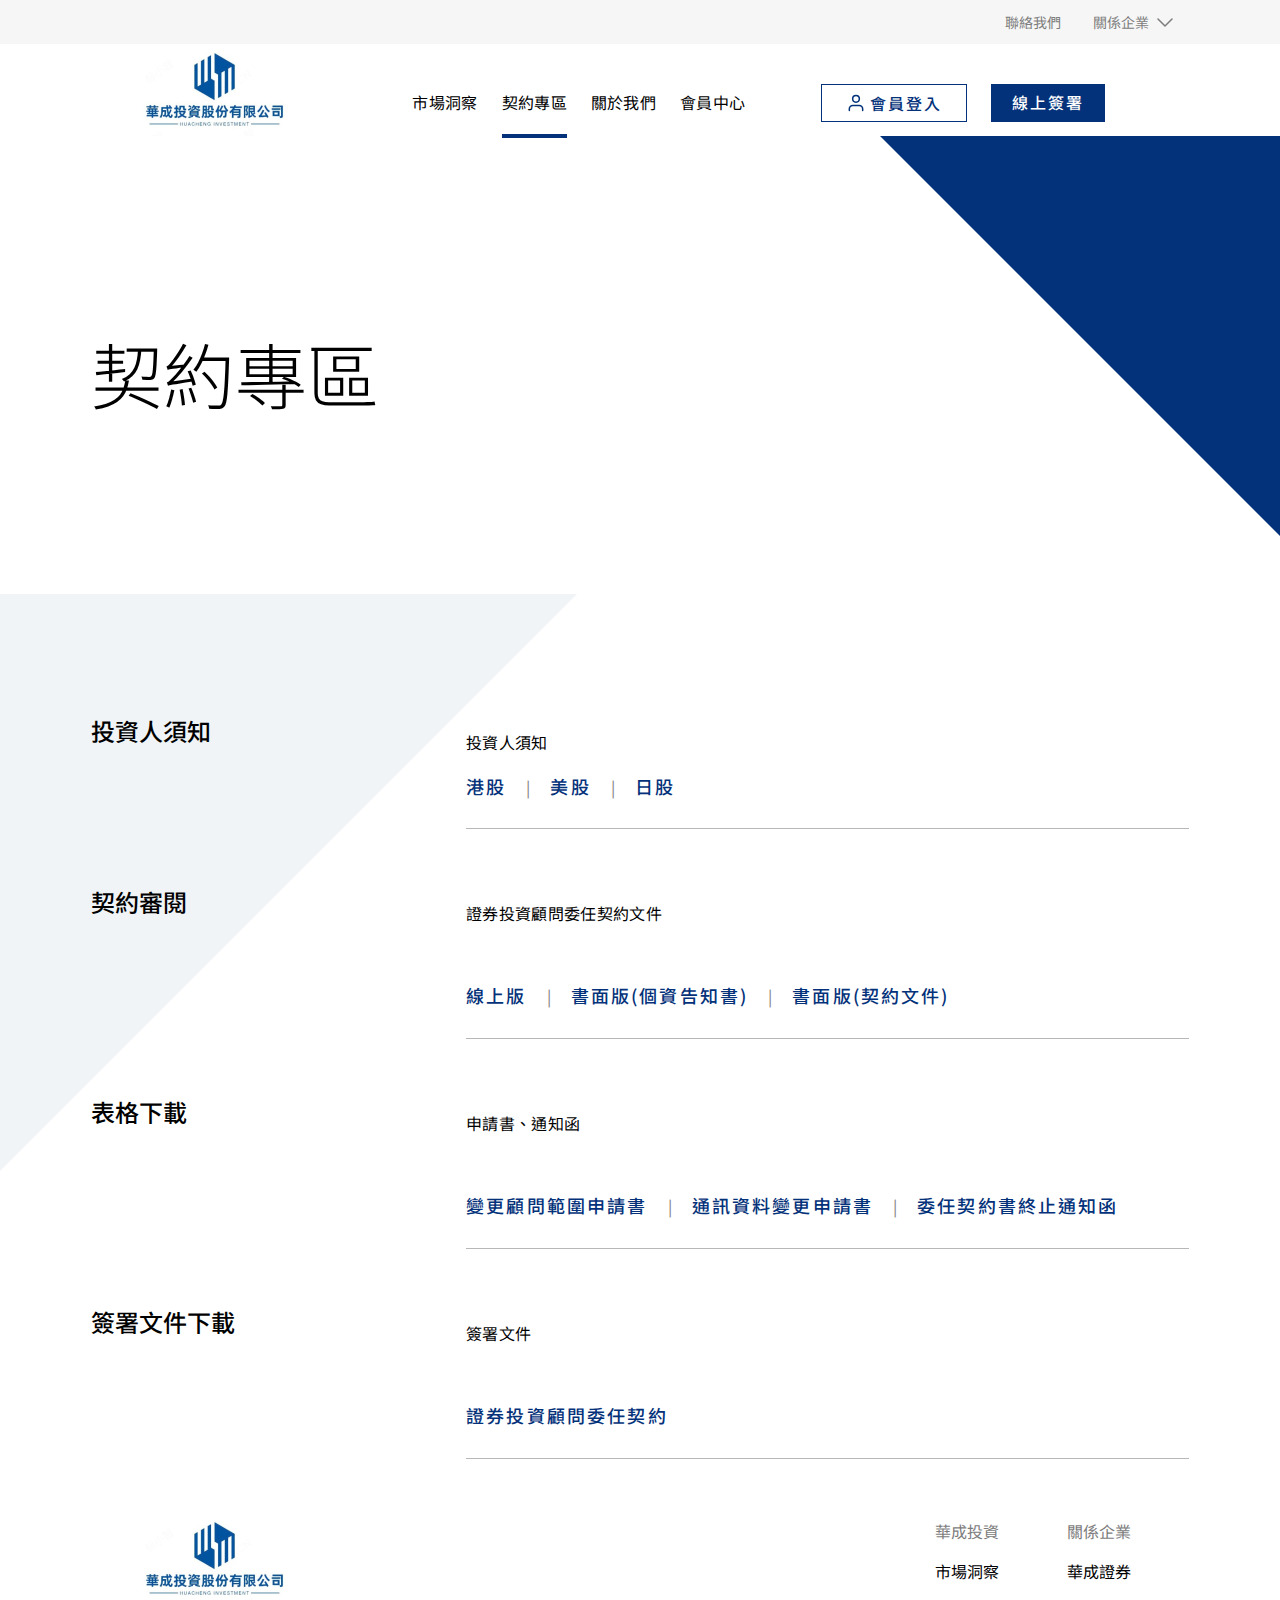
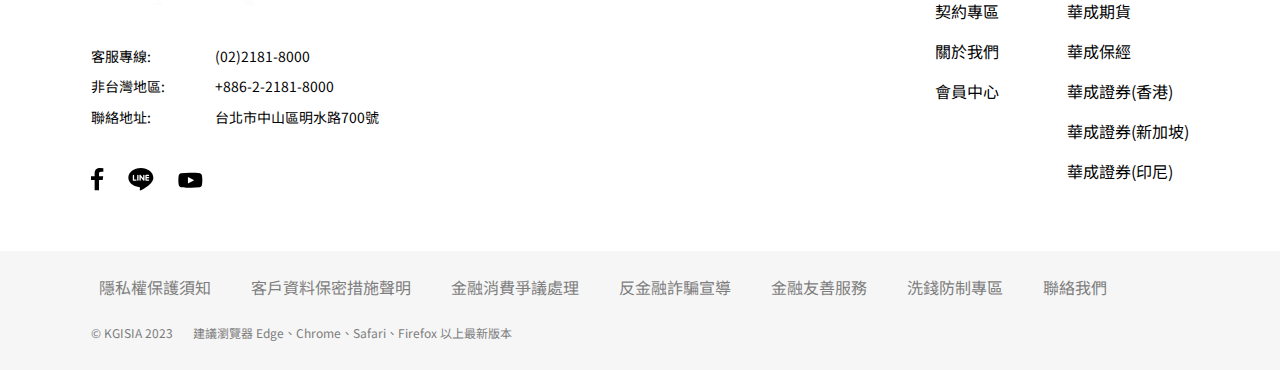
<file: contract.html>
<!DOCTYPE html>
<html class="zh-hant" lang="zh-Hant" data-url="https://www.kgisia.com.tw/contract">
<head>
    <meta charset="utf-8">
    <meta content="width=device-width, initial-scale=1.0, maximum-scale=1.0, minimum-scale=1 ,user-scalable=no"
          name="viewport">
    <meta content="ie=edge" http-equiv="X-UA-Compatible">
    <meta content="#da532c" name="msapplication-TileColor">
    <meta content="#ffffff" name="theme-color">
    <link href="/media/assets/apple-touch-icon.png" rel="apple-touch-icon" sizes="180x180">
    <link href="/media/assets/favicon-32x32.jpg" rel="icon" sizes="32x32" type="image/png">
    <link href="/media/assets/favicon-16x16.jpg" rel="icon" sizes="16x16" type="image/png">
    <link href="/kgis/site.webmanifest" rel="manifest">

    <script type="text/javascript" src="/kgis/js/app/global.js?v=1"></script>
    <script type="text/javascript" src="/kgis/js/plugin/jquery-3.6.0.min.js?v=1"></script>
    <script type="text/javascript" src="/kgis/js/plugin/purify.min.js?v=1"></script>
    <script type="text/javascript" src="/themes/basic/combine.min.js?v=1"></script>

    <link type="text/css" rel="stylesheet" href="/kgis/css/style.css?v=1"/>
    <link type="text/css" rel="stylesheet" href="/kgis/css/kgis.css?v=1"/>
    <link type="text/css" rel="stylesheet" href="/kgis/css/component/customer-service.css?v=1"/>
    <link type="text/css" rel="stylesheet" href="/kgis/css/component/style-swiper-banner.css?v=1"/>
    <link type="text/css" rel="stylesheet" href="/kgis/css/component/style-stepper.css?v=1"/>


    <link crossorigin href="https://fonts.gstatic.com" rel="preconnect">
    <link href="https://fonts.googleapis.com/css2?family=Montserrat:wght@100;200;250;300;400;500;600&amp;family=Noto+Sans+TC:wght@300;400;500;700&amp;display=swap"
          rel="stylesheet" type="text/css">

    <script data-script-component-id='f74adc71b1fd488caefef18434794ce0f67cb0f01bda440b87419bfa0457a09ef74adc71b1fd488caefef18434794ce0'>if (typeof digitalData !== 'undefined') digitalData.component.push({
        componentID: 'f74adc71b1fd488caefef18434794ce0f67cb0f01bda440b87419bfa0457a09ef74adc71b1fd488caefef18434794ce0',
        componentName: 'HTML Metadata'
    });</script>

    <title>契約專區</title>
    <meta name="description" content="投資人須知、契約審閱、表格下載、簽署文件下載"/>
    <meta property="og:title" content="契約專區"/>
    <meta property="og:description" content="投資人須知、契約審閱、表格下載、簽署文件下載"/>
    <!--<meta property="og:url" content="https://www.kgisia.com.tw/contract"/>-->
    <script data-script-component-id='f74adc71b1fd488caefef18434794ce0f67cb0f01bda440b87419bfa0457a09ef74adc71b1fd488caefef18434794ce0-end'>var compidscript = document.querySelector('[data-script-component-id="f74adc71b1fd488caefef18434794ce0f67cb0f01bda440b87419bfa0457a09ef74adc71b1fd488caefef18434794ce0"]');
    setLinkDataInfoAttr(compidscript.nextElementSibling, compidscript.getAttribute('data-script-component-id'));

    function setLinkDataInfoAttr(el, compId) {
        if (!el || !compId) {
            return;
        }
        setComponentId(el, compId);
        setLinkAttr(el, compId);
        let links = el.getElementsByTagName('a');
        if (!!links && links.length > 0) {
            let i = 0;
            for (i = 0; i < links.length; i++) {
                setLinkAttr(links[i], compId);
            }
            ;
        }
        var nextElement = el.nextElementSibling;
        if (nextElement != null) {
            if (nextElement.getAttribute('data-script-component-id') == compId + '-end') {
                return;
            } else {
                setLinkDataInfoAttr(nextElement, compId);
            }
        }

        function setLinkAttr(el, id) {
            if (!!el && !!id && el.nodeName == 'A') {
                setComponentId(el, id);
                setDescriptionEmpty(el);
            }
        };

        function setComponentId(el, id) {
            el.setAttribute('data-componentid', id);
        };

        function setDescriptionEmpty(el) {
            if (el.getAttribute('data-description') == null) {
                el.setAttribute('data-description', '');
            }
        };
    };</script>

    <script>

        var digitalData = {
            pageInstanceID: '',
            site: 'kgiia-zh-tw',
            page: {
                pageInfo: {
                    pageID: '{F74ADC71-B1FD-488C-AEFE-F18434794CE0}',
                    pageName: document.title,
                    destinationURL: document.location.href,
                    referringURL: document.referrer,
                    get sysEnv() {
                        const mobileDevice = ['Android', 'webOS', 'iPhone', 'iPad', 'iPod', 'BlackBerry', 'Windows Phone'];
                        //let isMobileDevice = mobileDevice.some(e => navigator.userAgent.match(e));
                        // for IE browser
                        const isMobileDevice = mobileDevice.some((function (e) {
                            return navigator.userAgent.match(e)
                        }));
                        return isMobileDevice ? 'mobile' : 'desktop';
                    },
                    effectiveDate: '0001-01-01',
                    expiryDate: '9999-12-31',
                    language: 'zh-TW'
                }
            },
            component: []
        };

        var functions = [];

        function pageReady(Highcharts) {
            if (typeof functions !== 'undefined') {
                functions.forEach(function (obj) {
                    if (typeof obj.fn === 'function') {
                        obj.Highcharts = Highcharts;
                        obj.fn();
                    }
                });
            }
        }

        /**
         * 於載入全部 js 後執行特定 function
         * @param id 同個頁面中相同 id 的 function 只會執行一次
         * @param fn 欲執行的 function
         */
        function addFunction(id, fn) {
            //if (typeof functions !== 'undefined' && !functions.find(obj => obj.id === id)) {
            //    functions.push({ id: id, fn: fn });
            //}
            // for IE browser
            if (typeof functions !== 'undefined' && !functions.filter(function (obj) {
                return obj.id === id
            })[0]) {
                functions.push({id: id, fn: fn});
            }
        }
    </script>

    <script>
        //Basic SEO
        $(document).ready(function () {
            var $seoLogo = $("img", $("[data-comp-name='header']")).first();
            var seoLogo = !!$seoLogo ? $seoLogo[0].src : null;
            var $ogImage = $("[property='og:image']", $('head')).first();
            var ogImage = !!$ogImage ? $ogImage.attr('content') : '';
            var seoImage = !!ogImage ? new URL(ogImage, location.origin).href : '';
            var structuredDataText = {
                "@context": "http://schema.org",
                "@type": "Organization",
                "name": "華成證券",
                "url": 'https://www.kgi.com.tw/',
                "logo": seoLogo,
                "mainEntityOfPage": {
                    "@type": "WebPage",
                    "@id": encodeURI(location.href)
                },
                "image": seoImage
            };

            var script = document.createElement('script');
            script.type = "application/ld+json";
            script.textContent = JSON.stringify(structuredDataText);
            document.getElementsByTagName('head')[0].appendChild(script);
        });
    </script>
    <script>
        // Bread Crumbs SEO
        $(document).ready(function () {

            var breadCrumbsSeoText = {
                "@context": "https://schema.org",
                "@type": "BreadcrumbList",
                "itemListElement": ''
            }
            var div = $('<div></div>');
            div.html($('[data-seo-breadcrumb-links]').html());
            var breadCrumbsLinks = div.find('a');
            var listItemArray = [];
            for (var i = 0; i < breadCrumbsLinks.length; i++) {
                var listItemTemplate = {
                    "@type": "ListItem",
                    "position": i + 1,
                    "item": encodeURI(i + 1 == breadCrumbsLinks.length ? location.href : breadCrumbsLinks[i].href),
                    "name": breadCrumbsLinks[i].textContent
                };
                listItemArray.push(listItemTemplate);
            }
            breadCrumbsSeoText['itemListElement'] = listItemArray;
            var script = document.createElement('script');
            script.type = "application/ld+json";
            script.textContent = JSON.stringify(breadCrumbsSeoText);
            document.getElementsByTagName('head')[0].appendChild(script);
        });
    </script>
    <script type="text/html" data-seo-breadcrumb-links>
        <a href="/index.html">華成投資</a>
        <a href="/contract.html">契約專區</a>

    </script>


    <!-- assets script -->
    <script>
        document.addEventListener('DOMContentLoaded', function () {
            $('.search__toggler').css({"background": "none"}).prop('disabled', true);
        });
    </script>

    <link href="/kgis/css/zh-hant.css?v=1" rel="stylesheet"/>
    <style type="text/css">
        @media (max-width: 767.98px) {
            body > main {
                padding-top: 80px
            }
        }
    </style>


    <meta name="VIcurrentDateTime" content="638651083933602124"/>
    <meta name="VirtualFolder" content="/"/>
    <script type="text/javascript" src="/layouts/system/VisitorIdentification.js"></script>

</head>

<body ontouchstart="">
<input id="header_HighlightUnit" name="header_HighlightUnit" type="hidden"
       value="{F74ADC71-B1FD-488C-AEFE-F18434794CE0}" Bank-Megamenu="{F74ADC71-B1FD-488C-AEFE-F18434794CE0}">

<script data-script-component-id='f74adc71b1fd488caefef18434794ce07135e1267c23408495cb0b8fbc1627587444fe714a5e45d68b6cba966cdaa700'>if (typeof digitalData !== 'undefined') digitalData.component.push({
    componentID: 'f74adc71b1fd488caefef18434794ce07135e1267c23408495cb0b8fbc1627587444fe714a5e45d68b6cba966cdaa700',
    componentName: 'Securities Navigation'
});</script>


<header class="header header--narrow" data-type="comp" data-comp-name="header" id="header">
    <div class="header__func">
        <div class="container d-flex d-md-none align-items-center justify-content-end" data-Lang-Dropdown>
            <div class="d-flex align-items-center justify-content-end">
            </div>
        </div>

        <div class="container d-none d-md-flex align-items-md-center justify-content-md-end">
            <div class="d-md-flex">
                <div class="mx-md-16">
                    <div class="dropdown header__dropdown">
                        <a href="/contact-us.html">
                            <span>聯絡我們</span>
                        </a>
                    </div>
                </div>
                <div class="mx-md-16">
                    <div class="dropdown header__dropdown">
                        <a class="" role="button" data-toggle="dropdown" data-flip="false" aria-haspopup="true"
                           aria-expanded="false">
                            <span>關係企業</span>
                            <i></i>
                        </a>
                        <div class="dropdown-menu header__dropdown-menu dropdown-menu-center">
                            <a href="https://www.kgi.com.tw/" rel="noopener noreferrer"
                               class="dropdown-item header__dropdown-item" target="_blank">華成證券</a><a
                                href="https://www.kgif.com.tw/" rel="noopener noreferrer"
                                class="dropdown-item header__dropdown-item" target="_blank">華成期貨</a><a
                                href="https://www.kgiib.com.tw/" rel="noopener noreferrer"
                                class="dropdown-item header__dropdown-item" target="_blank">華成保經</a><a
                                href="https://www.kgi.com.tw/why-kgis/foreign-subsidiary/kgishk"
                                rel="noopener noreferrer" class="dropdown-item header__dropdown-item" target="_blank">華成證券(香港)</a><a
                                href="https://www.kgi.com.tw/why-kgis/foreign-subsidiary/kgissg"
                                rel="noopener noreferrer" class="dropdown-item header__dropdown-item" target="_blank">華成證券(新加坡)</a><a
                                href="https://www.kgi.com.tw/why-kgis/foreign-subsidiary/kgisindonesia"
                                rel="noopener noreferrer" class="dropdown-item header__dropdown-item" target="_blank">華成證券(印尼)</a>
                        </div>
                    </div>
                </div>
                <div class="mx-md-16" data-Lang-Dropdown>
                    <div class="dropdown header__dropdown">
                        <a class="" role="button" data-toggle="dropdown" data-flip="false" aria-haspopup="true"
                           aria-expanded="false">
                            <span>聯絡我們</span>
                            <i id="mobile-lang"></i>
                        </a>
                        <div class="dropdown-menu header__dropdown-menu dropdown-menu-center">
                        </div>
                    </div>
                </div>
            </div>
        </div>
    </div>
    <div class="header__wrap">
        <div class="container d-flex align-items-center header__mainnav">
            <a href="/" class="header__logo">
                <figure class='ch-figure'>
                    <picture>
                        <source media="(min-width: 768px)"
                                srcset="/-/media/images/kgiia/logo.jpg?h=86&amp;w=245&amp;hash=33274525224191F7356B43A9DA3D11E2"/>
                        <img src="/-/media/images/kgiia/logo.jpg?h=86&amp;iar=0&amp;w=245" alt=""/>
                    </picture>
                </figure>
            </a>
            <div class="ch-nav mr-lg-auto">
                <ul class="ch-nav-list">
                    <li class="ch-nav-item">

                        <a data-unit="{4B91662E-B533-405D-B990-18842368DCC3}" class="ch-nav-link" href="/report.html">
                            <span>市場洞察</span>
                        </a>
                    </li>
                    <li class="ch-nav-item">

                        <a data-unit="{F74ADC71-B1FD-488C-AEFE-F18434794CE0}" class="ch-nav-link"
                           href="/contract.html">
                            <span>契約專區</span>
                        </a>
                    </li>
                    <li class="ch-nav-item">

                        <a data-unit="{F7D471F8-3826-4DC0-A0E9-8B72506F5253}" class="ch-nav-link"
                           href="/about-us.html">
                            <span>關於我們</span>
                        </a>
                    </li>
                    <li class="ch-nav-item">

                        <a rel="noopener noreferrer" class="ch-nav-link"
                           href="https://investment.kgisia.com.tw/portal/Member/Contract" target="_blank">
                            <span>會員中心</span>
                        </a>
                    </li>
                    <li class="d-block d-lg-none ch-nav-item py-20">
                        <div class="ch-nav-link">
                            <a href="http://investment.kgisia.com.tw/portal/Login/PureLogin" rel="noopener noreferrer"
                               class="btn btn--outline-primary btn--login" target="_blank">
                                <i></i>
                                <span>會員登入</span>
                            </a>

                            <a href="https://h5webtrade.kgieworld.com.tw/ServicesWeb/Auth/Login?orign=P&amp;applytype=24&amp;clear=Y"
                               rel="noopener noreferrer" class="btn btn--primary ml-20" target="_blank">
                                <i></i>
                                <span>線上簽署</span>
                            </a>
                        </div>
                    </li>
                    <li class="d-block d-md-none ch-nav-item">
                        <ul class="py-20 px-0 bg-grey">

                            <li class="ch-nav-item ">
                                <a href="/contact-us.html" class="ch-nav-link"> <span>聯絡我們</span>
                                </a></li>
                            <li class="ch-nav-item ">
                                <div class="ch-nav-lv2 bg-grey">
                                    <div class="container-lg d-lg-flex">
                                        <div class="d-none d-lg-block header__nav-intro">
                                            <div class="h2">關係企業</div>

                                        </div>
                                        <ul class="ch-nav-lv2-list">

                                            <li class="ch-nav-lv2-item ch-nav-item--back">
                                                <button type="button" class="header__nav-back"
                                                        role="header-nav-back-to-lv1">
                                                    <span>關係企業</span>
                                                </button>
                                            </li>
                                            <li class='ch-nav-lv2-item'>
                                                <a href="https://www.kgi.com.tw/" rel="noopener noreferrer"
                                                   class="ch-nav-lv2-link" target="_blank">
                                                    華成證券
                                                </a>

                                            </li>
                                            <li class='ch-nav-lv2-item'>
                                                <a href="https://www.kgif.com.tw/" rel="noopener noreferrer"
                                                   class="ch-nav-lv2-link" target="_blank">
                                                    華成期貨
                                                </a>

                                            </li>
                                            <li class='ch-nav-lv2-item'>
                                                <a href="https://www.kgiib.com.tw/" rel="noopener noreferrer"
                                                   class="ch-nav-lv2-link" target="_blank">
                                                    華成保經
                                                </a>

                                            </li>
                                            <li class='ch-nav-lv2-item'>
                                                <a href="https://www.kgi.com.tw/why-kgis/foreign-subsidiary/kgishk"
                                                   rel="noopener noreferrer" class="ch-nav-lv2-link" target="_blank">
                                                    華成證券(香港)
                                                </a>

                                            </li>
                                            <li class='ch-nav-lv2-item'>
                                                <a href="https://www.kgi.com.tw/why-kgis/foreign-subsidiary/kgissg"
                                                   rel="noopener noreferrer" class="ch-nav-lv2-link" target="_blank">
                                                    華成證券(新加坡)
                                                </a>

                                            </li>
                                            <li class='ch-nav-lv2-item'>
                                                <a href="https://www.kgi.com.tw/why-kgis/foreign-subsidiary/kgisindonesia"
                                                   rel="noopener noreferrer" class="ch-nav-lv2-link" target="_blank">
                                                    華成證券(印尼)
                                                </a>

                                            </li>
                                        </ul>

                                    </div>
                                </div>
                                <a href='' class="ch-nav-link" title=''>
                                    <span>關係企業</span>
                                </a>
                            </li>
                            <li class="ch-nav-item ">
                            </li>

                        </ul>
                    </li>
                </ul>
            </div>
            <div class="d-none d-lg-block">
                <a href="http://investment.kgisia.com.tw/portal/Login/PureLogin" rel="noopener noreferrer"
                   class="btn btn--outline-primary btn--login" target="_blank">
                    <i></i>
                    <span>會員登入</span>
                </a>

                <a href="https://h5webtrade.kgieworld.com.tw/ServicesWeb/Auth/Login?orign=P&amp;applytype=24&amp;clear=Y"
                   rel="noopener noreferrer" class="btn btn--primary ml-20" target="_blank">
                    <i></i>
                    <span>線上簽署</span>
                </a>
            </div>
            <button class="search__toggler" type="button" role="search__toggler" data-toggle="collapse"
                    data-target='[role="header__search"]'></button>
            <button class="ch-toggler" type="button"></button>
        </div>
    </div>


</header>


<script>
    document.addEventListener("DOMContentLoaded", function () {

        var dataLangComp = $('[data-lang-comp]');
        if (dataLangComp.length == 0) {
            $('[data-Lang-Dropdown]').attr('style', 'display:none !important');
        } else {
            var tarTag = document.querySelectorAll("[data-headerlang='HeaderLang']");
            var len = tarTag.length;
            var curLang = "zh-tw".toLowerCase();
            for (let i = 0; i < len; i++) {
                var tarLang = tarTag[i].getAttribute("data-lang").toLowerCase();
                if (curLang != tarLang) {
                    tempHref = $('[data-lang-setting="' + tarLang + '"]').first().attr('data-link');
                    if (typeof tempHref === "undefined") {
                        tarTag[i].style.display = 'none';
                    } else {
                        tarTag[i].setAttribute("href", tempHref);
                    }
                }
            }
        }


        var mobileLang = document.querySelectorAll(".header__dropdown-item[data-headerlang='HeaderLang']");
        if (mobileLang.length == 0) {
            let node = document.getElementById("mobile-lang");
            if (node.parentNode) {
                node.parentNode.removeChild(node);
            }
        }
    });
</script>
<script data-script-component-id='f74adc71b1fd488caefef18434794ce07135e1267c23408495cb0b8fbc1627587444fe714a5e45d68b6cba966cdaa700-end'>var compidscript = document.querySelector('[data-script-component-id="f74adc71b1fd488caefef18434794ce07135e1267c23408495cb0b8fbc1627587444fe714a5e45d68b6cba966cdaa700"]');
setLinkDataInfoAttr(compidscript.nextElementSibling, compidscript.getAttribute('data-script-component-id'));

function setLinkDataInfoAttr(el, compId) {
    if (!el || !compId) {
        return;
    }
    setComponentId(el, compId);
    setLinkAttr(el, compId);
    let links = el.getElementsByTagName('a');
    if (!!links && links.length > 0) {
        let i = 0;
        for (i = 0; i < links.length; i++) {
            setLinkAttr(links[i], compId);
        }
        ;
    }
    var nextElement = el.nextElementSibling;
    if (nextElement != null) {
        if (nextElement.getAttribute('data-script-component-id') == compId + '-end') {
            return;
        } else {
            setLinkDataInfoAttr(nextElement, compId);
        }
    }

    function setLinkAttr(el, id) {
        if (!!el && !!id && el.nodeName == 'A') {
            setComponentId(el, id);
            setDescriptionEmpty(el);
        }
    };

    function setComponentId(el, id) {
        el.setAttribute('data-componentid', id);
    };

    function setDescriptionEmpty(el) {
        if (el.getAttribute('data-description') == null) {
            el.setAttribute('data-description', '');
        }
    };
};</script>


<main class="main">
    <script data-script-component-id='f74adc71b1fd488caefef18434794ce019d110ca4a674bcbbbd894e7272c53302d4b96fd864c4af3990ce7106c0c2c09'>if (typeof digitalData !== 'undefined') digitalData.component.push({
        componentID: 'f74adc71b1fd488caefef18434794ce019d110ca4a674bcbbbd894e7272c53302d4b96fd864c4af3990ce7106c0c2c09',
        componentName: 'Subpage Banner with Triangle'
    });</script>
    <style>
        @media (max-width: 1024px) {
            #SubpageBannerWithTriangleArea {
                height: 325.8px !important
            }
        }

        #SubpageBannerWithTriangleArea {
            height: 458px
        }
    </style>


    <div class="bg-white d-flex align-items-center  py-80 pt-lg-136 pb-lg-120 triangle--r-primary-blue-136-400"
         id="SubpageBannerWithTriangleArea">
        <div class="container w-100p">
            <div class="row-lg">
                <div class="col-lg-8">
                    <h1 class="fs-h1 fs-lg-h1">契約專區</h1>
                </div>
            </div>
        </div>
    </div>
    <script data-script-component-id='f74adc71b1fd488caefef18434794ce019d110ca4a674bcbbbd894e7272c53302d4b96fd864c4af3990ce7106c0c2c09-end'>var compidscript = document.querySelector('[data-script-component-id="f74adc71b1fd488caefef18434794ce019d110ca4a674bcbbbd894e7272c53302d4b96fd864c4af3990ce7106c0c2c09"]');
    setLinkDataInfoAttr(compidscript.nextElementSibling, compidscript.getAttribute('data-script-component-id'));

    function setLinkDataInfoAttr(el, compId) {
        if (!el || !compId) {
            return;
        }
        setComponentId(el, compId);
        setLinkAttr(el, compId);
        let links = el.getElementsByTagName('a');
        if (!!links && links.length > 0) {
            let i = 0;
            for (i = 0; i < links.length; i++) {
                setLinkAttr(links[i], compId);
            }
            ;
        }
        var nextElement = el.nextElementSibling;
        if (nextElement != null) {
            if (nextElement.getAttribute('data-script-component-id') == compId + '-end') {
                return;
            } else {
                setLinkDataInfoAttr(nextElement, compId);
            }
        }

        function setLinkAttr(el, id) {
            if (!!el && !!id && el.nodeName == 'A') {
                setComponentId(el, id);
                setDescriptionEmpty(el);
            }
        };

        function setComponentId(el, id) {
            el.setAttribute('data-componentid', id);
        };

        function setDescriptionEmpty(el) {
            if (el.getAttribute('data-description') == null) {
                el.setAttribute('data-description', '');
            }
        };
    };</script>
    <script data-script-component-id='f74adc71b1fd488caefef18434794ce0384902cb2561450494c26f1086432eb30400ba15c98842f5bfc5765e458fead2'>if (typeof digitalData !== 'undefined') digitalData.component.push({
        componentID: 'f74adc71b1fd488caefef18434794ce0384902cb2561450494c26f1086432eb30400ba15c98842f5bfc5765e458fead2',
        componentName: 'Investment Step Content'
    });</script>

    <div class=" bg-white triangle--l-blue-grey-375-577">
        <div class="container">
            <div class="row ">

            </div>
        </div>
        <div class="container pt-48 pt-md-120">
            <div class="row ">
                <div class="col-12 col-md-4">
                    <div class="fs-h3 fs-lg-h3">投資人須知<br/><br/></div>
                    <div class="fs-h5 fs-lg-h5 mt-16 mt-lg-8"></div>
                    <div class=" mt-16 mt-lg-40">
                        <a class="btn-text">
                            <span></span>
                        </a>
                    </div>
                </div>
                <div class="col-12 col-md-8">
                    <div class="py-24 pb-md-28 bb pt-md-0">
                        <div class="fs-h4">


                        </div>
                        <div class="fs-h5 mt-16">投資人須知
                        </div>

                        <div class="mt-16">
                            <a href="https://investment.kgisia.com.tw/Portal/Contract/GetFile?ThisData=1c720922-90a4-449c-b9dd-56b14fe169ba"
                               class="btn-text">港股</a> <span class="span mx-16 color-grey">|</span>
                            <a href="https://investment.kgisia.com.tw/Portal/Contract/GetFile?ThisData=f097bb38-7c3c-430b-acec-0c478f45b8f7"
                               class="btn-text">美股</a> <span class="span mx-16 color-grey">|</span>
                            <a href="/-/media/files/kgiia/contract/japan.pdf" class="btn-text">日股</a></div>
                    </div>
                </div>
            </div>
            <div class="row mt-48 mt-md-56">
                <div class="col-12 col-md-4">
                    <div class="fs-h3 fs-lg-h3">契約審閱</div>
                    <div class="fs-h5 fs-lg-h5 mt-16 mt-lg-8"></div>
                    <div class=" mt-16 mt-lg-40">
                        <a class="btn-text">
                            <span></span>
                        </a>
                    </div>
                </div>
                <div class="col-12 col-md-8">
                    <div class="py-24 pb-md-28 bb pt-md-0">
                        <div class="fs-h4">


                        </div>
                        <div class="fs-h5 mt-16"><span style="color: black;"></span>
                            <p style="margin-top: 0pt; margin-bottom: 0pt; margin-left: 0in; text-align: left; line-height: 150%;">
                                <span style="color: black;">證券投資顧問委任契約文件</span></p>
                        </div>
                        <div class="mt-16">
                            <a href="https://Investment.kgisia.com.tw/Portal/Contract/GetFile?ThisData=faba2b9f-b70d-4254-a4bf-89890a02f64b"
                               class="btn-text  d-inline-flex align-items-center ">
                                <span class="fs-h4 color-primary-blue"> </span>
                            </a>
                        </div>

                        <div class="mt-16">
                            <a href="/-/media/files/kgiia/contract/sia_b-7__202408.pdf"
                               class="btn-text">線上版</a> <span class="span mx-16 color-grey">|</span>
                            <a href="/-/media/files/kgiia/contract/siacomb31202408.pdf" class="btn-text">書面版(個資告知書)</a>
                            <span class="span mx-16 color-grey">|</span>
                            <a href="/-/media/files/kgiia/contract/siab31-2021may.pdf"
                               class="btn-text">書面版(契約文件)</a></div>
                    </div>
                </div>
            </div>
            <div class="row mt-48 mt-md-56">
                <div class="col-12 col-md-4">
                    <div class="fs-h3 fs-lg-h3">表格下載</div>
                    <div class="fs-h5 fs-lg-h5 mt-16 mt-lg-8"></div>
                    <div class=" mt-16 mt-lg-40">
                        <a class="btn-text">
                            <span></span>
                        </a>
                    </div>
                </div>
                <div class="col-12 col-md-8">
                    <div class="py-24 pb-md-28 bb pt-md-0">
                        <div class="fs-h4">


                        </div>
                        <div class="fs-h5 mt-16"><p
                                style="margin-top: 0pt; margin-bottom: 0pt; margin-left: 0in; text-align: left; line-height: 150%;">
                            <span style="color: black;">申請書</span>、<span style="color: black;">通知函</span></p>
                        </div>
                        <div class="mt-16">
                            <a href="https://Investment.kgisia.com.tw/Portal/Contract/GetFile?ThisData=c219c0cd-50ac-4261-aabc-761afe6fc9ca"
                               class="btn-text  d-inline-flex align-items-center ">
                                <span class="fs-h4 color-primary-blue"> </span>
                            </a>
                        </div>

                        <div class="mt-16">
                            <a href="https://Investment.kgisia.com.tw/Portal/Contract/GetFile?ThisData=1ca8c395-ba20-4b67-84bd-69c4bc9f1f2f"
                               class="btn-text"> 變更顧問範圍申請書</a> <span class="span mx-16 color-grey">|</span>
                            <a href="https://Investment.kgisia.com.tw/Portal/Contract/GetFile?ThisData=6d36215b-e90a-420a-ae5d-a913bbe9ea7d"
                               class="btn-text">通訊資料變更申請書</a> <span class="span mx-16 color-grey">|</span>
                            <a href="https://Investment.kgisia.com.tw/Portal/Contract/GetFile?ThisData=b9523898-a500-428c-8789-af6b39e93d6f"
                               class="btn-text">委任契約書終止通知函</a></div>
                    </div>
                </div>
            </div>
            <div class="row mt-48 mt-md-56">
                <div class="col-12 col-md-4">
                    <div class="fs-h3 fs-lg-h3">簽署文件下載</div>
                    <div class="fs-h5 fs-lg-h5 mt-16 mt-lg-8"></div>
                    <div class=" mt-16 mt-lg-40">
                        <a class="btn-text">
                            <span></span>
                        </a>
                    </div>
                </div>
                <div class="col-12 col-md-8">
                    <div class="py-24 pb-md-28 bb pt-md-0">
                        <div class="fs-h4">


                        </div>
                        <div class="fs-h5 mt-16"><p
                                style="margin-top: 0pt; margin-bottom: 0pt; margin-left: 0in; text-align: left; line-height: 150%;">
                            <span style="color: black;">簽署文件</span></p>
                        </div>
                        <div class="mt-16">
                            <a href="https://Investment.kgisia.com.tw/Portal/Contract/GetFile?ThisData=c219c0cd-50ac-4261-aabc-761afe6fc9ca"
                               class="btn-text  d-inline-flex align-items-center ">
                                <span class="fs-h4 color-primary-blue"> </span>
                            </a>
                        </div>

                        <div class="mt-16">
                            <a href="https://Investment.kgisia.com.tw/Portal/Contract/GetFile?ThisData=c219c0cd-50ac-4261-aabc-761afe6fc9ca"
                               class="btn-text">證券投資顧問委任契約</a></div>
                    </div>
                </div>
            </div>
        </div>
    </div>
    <script data-script-component-id='f74adc71b1fd488caefef18434794ce0384902cb2561450494c26f1086432eb30400ba15c98842f5bfc5765e458fead2-end'>var compidscript = document.querySelector('[data-script-component-id="f74adc71b1fd488caefef18434794ce0384902cb2561450494c26f1086432eb30400ba15c98842f5bfc5765e458fead2"]');
    setLinkDataInfoAttr(compidscript.nextElementSibling, compidscript.getAttribute('data-script-component-id'));

    function setLinkDataInfoAttr(el, compId) {
        if (!el || !compId) {
            return;
        }
        setComponentId(el, compId);
        setLinkAttr(el, compId);
        let links = el.getElementsByTagName('a');
        if (!!links && links.length > 0) {
            let i = 0;
            for (i = 0; i < links.length; i++) {
                setLinkAttr(links[i], compId);
            }
            ;
        }
        var nextElement = el.nextElementSibling;
        if (nextElement != null) {
            if (nextElement.getAttribute('data-script-component-id') == compId + '-end') {
                return;
            } else {
                setLinkDataInfoAttr(nextElement, compId);
            }
        }

        function setLinkAttr(el, id) {
            if (!!el && !!id && el.nodeName == 'A') {
                setComponentId(el, id);
                setDescriptionEmpty(el);
            }
        };

        function setComponentId(el, id) {
            el.setAttribute('data-componentid', id);
        };

        function setDescriptionEmpty(el) {
            if (el.getAttribute('data-description') == null) {
                el.setAttribute('data-description', '');
            }
        };
    };</script>

</main>


<script data-script-component-id='474adc519a7d4ed3ac26bb66325dc31f6dc95702f82846ab918891951f9547c904e50148301f48f3ad6902a81384c9f0'>if (typeof digitalData !== 'undefined') digitalData.component.push({
    componentID: '474adc519a7d4ed3ac26bb66325dc31f6dc95702f82846ab918891951f9547c904e50148301f48f3ad6902a81384c9f0',
    componentName: 'Securities Footer'
});</script>


<footer class="footer" data-type="comp" data-comp-name="footer">
    <div class="">
        <div class="container py-60 bg-white">
            <div class="d-lg-flex">
                <div class="mr-lg-48 w-100p">
                    <div>
                        <a>
                            <figure>
                                <picture>
                                    <img src="/-/media/images/kgiia/logo.jpg?h=66&amp;iar=0&amp;w=187" alt=""/>
                                </picture>
                                <figcaption hidden></figcaption>
                            </figure>
                        </a>
                    </div>

                    <div class="d-md-flex flex-md-row mt-48 mt-md-40 d-md-flex flex-md-row justify-content-md-between flex-lg-column">
                        <div class="mt-n8">
                            <div class="d-flex mt-8">
                                <span class="w-80 fs-h7 flex-shrink-0">客服專線: </span>
                                <span class="fs-h7 ml-44">
                                    <a href="tel:0221818000">(02)2181-8000</a>
                                </span>
                            </div>
                            <div class="d-flex mt-8">
                                <span class="w-80 fs-h7 flex-shrink-0">非台灣地區: </span>
                                <a href="tel:886221818000" class="fs-h7 ml-44"><span>+886-2-2181-8000</span></a>
                            </div>
                            <div class="d-flex mt-8">
                                <span class="w-80 fs-h7 flex-shrink-0">聯絡地址:</span>
                                <a href="https://maps.google.com.tw/maps?f=q&amp;hl=zh-TW&amp;geocode=&amp;q=台北市中山區明水路700號"
                                   class="fs-h7 ml-44"><span>台北市中山區明水路700號</span></a>
                            </div>
                        </div>


                        <div class="d-flex align-items-center mt-32 mt-md-0 mt-lg-40 ml-n24">
                            <a href="https://www.facebook.com/KGISecurities/" rel="noopener noreferrer"
                               class="ml-24 icon__facebook" target="_blank"></a><a
                                href="https://line.me/R/ti/p/@kgieworld" rel="noopener noreferrer"
                                class="ml-24 icon__line" target="_blank"></a><a
                                href="https://www.youtube.com/@user-wm9rg7oq7m/videos" rel="noopener noreferrer"
                                class="ml-24 icon__youtube" target="_blank"></a>
                        </div>
                    </div>
                </div>

                <div class="mt-48 mt-lg-0 ml-lg-auto flex-shrink-0">
                    <div class="d-md-flex flex-md-row">
                        <div class=" ">
                            <div class="d-flex flex-column mt-n16">
                                <div class="mt-16"><span class="color-grey">華成投資</span></div>
                                <a href="/report.html" class="mt-16 color-hover-primary-blue"> <span>市場洞察</span>
                                </a><a href="/contract.html" class="mt-16 color-hover-primary-blue">
                                <span>契約專區</span>
                            </a><a href="/about-us.html" class="mt-16 color-hover-primary-blue"> <span>關於我們</span>
                            </a><a href="https://investment.kgisia.com.tw/portal/Member/Contract"
                                   rel="noopener noreferrer" class="mt-16 color-hover-primary-blue" target="_blank">
                                <span>會員中心</span>
                            </a></div>
                        </div>
                        <div class="mt-24 mt-md-0 ml-md-68 ">
                            <div class="d-flex flex-column mt-n16">
                                <div class="mt-16"><span class="color-grey">關係企業</span></div>
                                <a href="https://www.kgi.com.tw/zh-tw" rel="noopener noreferrer"
                                   class="mt-16 color-hover-primary-blue" target="_blank"> <span>華成證券</span>
                                </a><a href="https://www.kgif.com.tw/" rel="noopener noreferrer"
                                       class="mt-16 color-hover-primary-blue" target="_blank"> <span>華成期貨</span>
                            </a><a href="https://www.kgiib.com.tw/" rel="noopener noreferrer"
                                   class="mt-16 color-hover-primary-blue" target="_blank"> <span>華成保經</span>
                            </a><a href="https://www.kgi.com.hk/default.aspx" rel="noopener noreferrer"
                                   class="mt-16 color-hover-primary-blue" target="_blank"> <span>華成證券(香港)</span>
                            </a><a href="http://www.kgieworld.sg/" rel="noopener noreferrer"
                                   class="mt-16 color-hover-primary-blue" target="_blank"> <span>華成證券(新加坡)</span>
                            </a><a href="https://kgi.id/en/" rel="noopener noreferrer"
                                   class="mt-16 color-hover-primary-blue" target="_blank"> <span>華成證券(印尼)</span>
                            </a></div>
                        </div>

                    </div>
                </div>
            </div>
        </div>
    </div>

    <div class="bg-light-grey">
        <div class="container ">
            <div class="pt-24 pb-40 pb-lg-28 footer__bottom">
                <div class="d-flex flex-column position-relative">

                    <div class="d-flex flex-column flex-md-row flex-md-wrap mt-n16 mt-md-n8 ml-md-n32">
                        <a href="/privacy-policy"
                           class="mt-16 ml-md-40 mt-md-8 color-grey color-hover-primary-blue ">
                            <span>隱私權保護須知</span>
                        </a><a href="/confidentiality"
                               class="mt-16 ml-md-40 mt-md-8 color-grey color-hover-primary-blue ">
                        <span>客戶資料保密措施聲明</span>
                    </a><a href="https://www.foi.org.tw/index.aspx?lang=1" rel="noopener noreferrer"
                           class="mt-16 ml-md-40 mt-md-8 color-grey color-hover-primary-blue " target="_blank"> <span>金融消費爭議處理</span>
                    </a><a href="https://www.sitca.org.tw/ROC/Legal/main4.html?v=1547030495" rel="noopener noreferrer"
                           class="mt-16 ml-md-40 mt-md-8 color-grey color-hover-primary-blue " target="_blank"> <span>反金融詐騙宣導</span>
                    </a><a href="/finance-friendly-services"
                           class="mt-16 ml-md-40 mt-md-8 color-grey color-hover-primary-blue ">
                        <span>金融友善服務</span>
                    </a><a href="/anti-money-laundering"
                           class="mt-16 ml-md-40 mt-md-8 color-grey color-hover-primary-blue ">
                        <span>洗錢防制專區</span>
                    </a><a href="/contact-us.html" class="mt-16 ml-md-40 mt-md-8 color-grey color-hover-primary-blue ">
                        <span>聯絡我們</span>
                    </a>

                    </div>

                    <div class="mt-40 mt-md-24 mt-lg-10">
                        <div class="d-md-flex flex-md-row">
                            <div class="fs-h8 color-grey"> &#169; KGISIA 2023</div>
                            <div class="fs-h8 color-grey mt-8 mt-md-0 ml-md-20">
                                建議瀏覽器 Edge、Chrome、Safari、Firefox 以上最新版本
                            </div>
                        </div>
                    </div>


                </div>
            </div>
        </div>
    </div>
</footer>


<script data-script-component-id='474adc519a7d4ed3ac26bb66325dc31f6dc95702f82846ab918891951f9547c904e50148301f48f3ad6902a81384c9f0-end'>var compidscript = document.querySelector('[data-script-component-id="474adc519a7d4ed3ac26bb66325dc31f6dc95702f82846ab918891951f9547c904e50148301f48f3ad6902a81384c9f0"]');
setLinkDataInfoAttr(compidscript.nextElementSibling, compidscript.getAttribute('data-script-component-id'));

function setLinkDataInfoAttr(el, compId) {
    if (!el || !compId) {
        return;
    }
    setComponentId(el, compId);
    setLinkAttr(el, compId);
    let links = el.getElementsByTagName('a');
    if (!!links && links.length > 0) {
        let i = 0;
        for (i = 0; i < links.length; i++) {
            setLinkAttr(links[i], compId);
        }
        ;
    }
    var nextElement = el.nextElementSibling;
    if (nextElement != null) {
        if (nextElement.getAttribute('data-script-component-id') == compId + '-end') {
            return;
        } else {
            setLinkDataInfoAttr(nextElement, compId);
        }
    }

    function setLinkAttr(el, id) {
        if (!!el && !!id && el.nodeName == 'A') {
            setComponentId(el, id);
            setDescriptionEmpty(el);
        }
    };

    function setComponentId(el, id) {
        el.setAttribute('data-componentid', id);
    };

    function setDescriptionEmpty(el) {
        if (el.getAttribute('data-description') == null) {
            el.setAttribute('data-description', '');
        }
    };
};</script>
<script data-script-component-id='f74adc71b1fd488caefef18434794ce06dc95702f82846ab918891951f9547c904e50148301f48f3ad6902a81384c9f0'>if (typeof digitalData !== 'undefined') digitalData.component.push({
    componentID: 'f74adc71b1fd488caefef18434794ce06dc95702f82846ab918891951f9547c904e50148301f48f3ad6902a81384c9f0',
    componentName: 'Securities Footer'
});</script>
<script data-script-component-id='f74adc71b1fd488caefef18434794ce06dc95702f82846ab918891951f9547c904e50148301f48f3ad6902a81384c9f0-end'>var compidscript = document.querySelector('[data-script-component-id="f74adc71b1fd488caefef18434794ce06dc95702f82846ab918891951f9547c904e50148301f48f3ad6902a81384c9f0"]');
setLinkDataInfoAttr(compidscript.nextElementSibling, compidscript.getAttribute('data-script-component-id'));

function setLinkDataInfoAttr(el, compId) {
    if (!el || !compId) {
        return;
    }
    setComponentId(el, compId);
    setLinkAttr(el, compId);
    let links = el.getElementsByTagName('a');
    if (!!links && links.length > 0) {
        let i = 0;
        for (i = 0; i < links.length; i++) {
            setLinkAttr(links[i], compId);
        }
        ;
    }
    var nextElement = el.nextElementSibling;
    if (nextElement != null) {
        if (nextElement.getAttribute('data-script-component-id') == compId + '-end') {
            return;
        } else {
            setLinkDataInfoAttr(nextElement, compId);
        }
    }

    function setLinkAttr(el, id) {
        if (!!el && !!id && el.nodeName == 'A') {
            setComponentId(el, id);
            setDescriptionEmpty(el);
        }
    };

    function setComponentId(el, id) {
        el.setAttribute('data-componentid', id);
    };

    function setDescriptionEmpty(el) {
        if (el.getAttribute('data-description') == null) {
            el.setAttribute('data-description', '');
        }
    };
};</script>

<script>
    window.version = '1';
    var require = {urlArgs: window.version};
</script>
<script type="text/javascript" src="/kgis/js/plugin/require.js?v=1" data-main="/kgis/js/app" data-mode="0"
        data-site="kgis" id="main-script" data-resource-path="/kgis/"></script>


<script>

    function copy() {
        //console.log(this.location.href);
        var aux = document.createElement("input");
        aux.setAttribute("value", "https://www.kgisia.com.tw/contract");
        document.body.appendChild(aux);
        aux.select();
        document.execCommand("copy");
        document.body.removeChild(aux);
        alert("複製成功");
    }


    function switchLang(elmnt, e) {
        e.preventDefault();
        var targetLang = $(elmnt).data('lang').toLowerCase();
        var currentPathName = window.location.pathname.toLowerCase();
        var allowLangs = ["/en/", "/"];
        allowLangs.forEach(function (lang) {
            /*if (currentPathName.includes(lang) && lang != targetLang) {*/
            // for IE browser
            if (currentPathName.indexOf(lang) >= 0 && lang != targetLang) {
                currentPathName = currentPathName.replace(lang, '/' + targetLang + '/');
                window.location.replace(currentPathName);
            }
        });
    }


    window.onload = function () {
        var HighlightUnit = document.getElementById("header_HighlightUnit").value;
        var header = document.getElementById("header");
        if (header && HighlightUnit) {
            var lv1Links = header.getElementsByClassName("ch-nav-link");
            //for (let link of lv1Links) {
            //    if (link.getAttribute('data-unit') == HighlightUnit) {
            //        link.className += " active";
            //        return;
            //    }
            //}

            // for IE browser
            for (var i = 0; i < lv1Links.length; i++) {
                var link = lv1Links[i];
                if (link.getAttribute('data-unit') == HighlightUnit) {
                    link.className += " active";
                    return;
                }
            }
        }
    };

    if (!String.prototype.padStart) {
        String.prototype.padStart = function padStart(targetLength, padString) {
            targetLength = targetLength >> 0; //truncate if number, or convert non-number to 0;
            padString = String(typeof padString !== 'undefined' ? padString : ' ');
            if (this.length >= targetLength) {
                return String(this);
            } else {
                targetLength = targetLength - this.length;
                if (targetLength > padString.length) {
                    padString += padString.repeat(targetLength / padString.length); //append to original to ensure we are longer than needed
                }
                return padString.slice(0, targetLength) + String(this);
            }
        };
    }


    var sysjustPms = function (opt) {
        // init
        var setup = {
            whiteList: ["https://kgiwebtest.moneydj.com", "https://kgiweb.moneydj.com"],
            target: document.location.origin,
            id: "SysJustIFRAME",
        };

        $.extend(true, setup, opt);
        setup.whiteList.push(document.location.origin);
        var oIframe = $('[data-sysjust-iframe]');
        var oIframeList = document.querySelectorAll("[data-sysjust-iframe]");
        // event binding
        window.addEventListener("message", receiveMessage);
        //post msg
        oIframe.on("load", function () {
            console.log($(this));
            var ifmWin = $(this).get(0).contentWindow;

            setup.whiteList.forEach(function (url) {
                ifmWin.postMessage({parent: document.location.origin}, url);
            });
        });

        function receiveMessage(e) {
            console.log(e);
            var origin = e.origin || e.originalEvent.origin,
                whiteList = setup.whiteList,
                allow = false;

            $.each(whiteList, function (idx, ele) {
                if (origin == ele) allow = true;
            });

            if (!allow) return;

            if (e.data.action == 2) {
                if (e.data.data !== 0) {
                    for (var i = 0; i < oIframeList.length; i++) {
                        if (oIframeList[i].contentWindow === e.source) {
                            oIframeList[i].style.height = (e.data.data + 20) + 'px';
                            return;
                        }
                    }
                }
            }

            if (e.data.action == 7) {
                window.scrollTo(0, e.data.data);
            }

            if (e.data.action == 6) {
                if (e.data.data !== 0) {
                    var setIframeIndex = 0;

                    oIframeList.forEach(function (iframe, idx) {
                        if (iframe.indexOf(e.data.pathname) === iframe.length - e.data.pathname.length) {
                            setIframeIndex = idx;
                        }
                    });

                    var ifm2 = oIframe.eq(setIframeIndex).get(0);
                    if (ifm2 !== undefined) {
                        $.each(setup.whiteList, function (idx, val) {
                            ifm2.contentWindow.postMessage({name: e.data.name, action: 6, data: e.data.data}, val);
                        });
                    }
                }
            }

            //取得股號
            if (e.data.action == 12) {
                //console.log('Stock ID:' ,e.data.data)
            }

        }
    };

    var pmsConfig = {
        id: "SysJustIFRAME",
        whiteList: [],
    };

    var postMsg = new sysjustPms(pmsConfig);


    $(document).on("click", ".pagination__item", function () {
        $('html,body').animate({
            scrollTop: $('main').offset().top - $('header').height()
        }, 500);
    });
</script>

<script async src="//assets.adobedtm.com/4806fd71ad63/150b74532040/launch-246176bbdeab.min.js?v=1"></script>

</body>
</html>
</file>
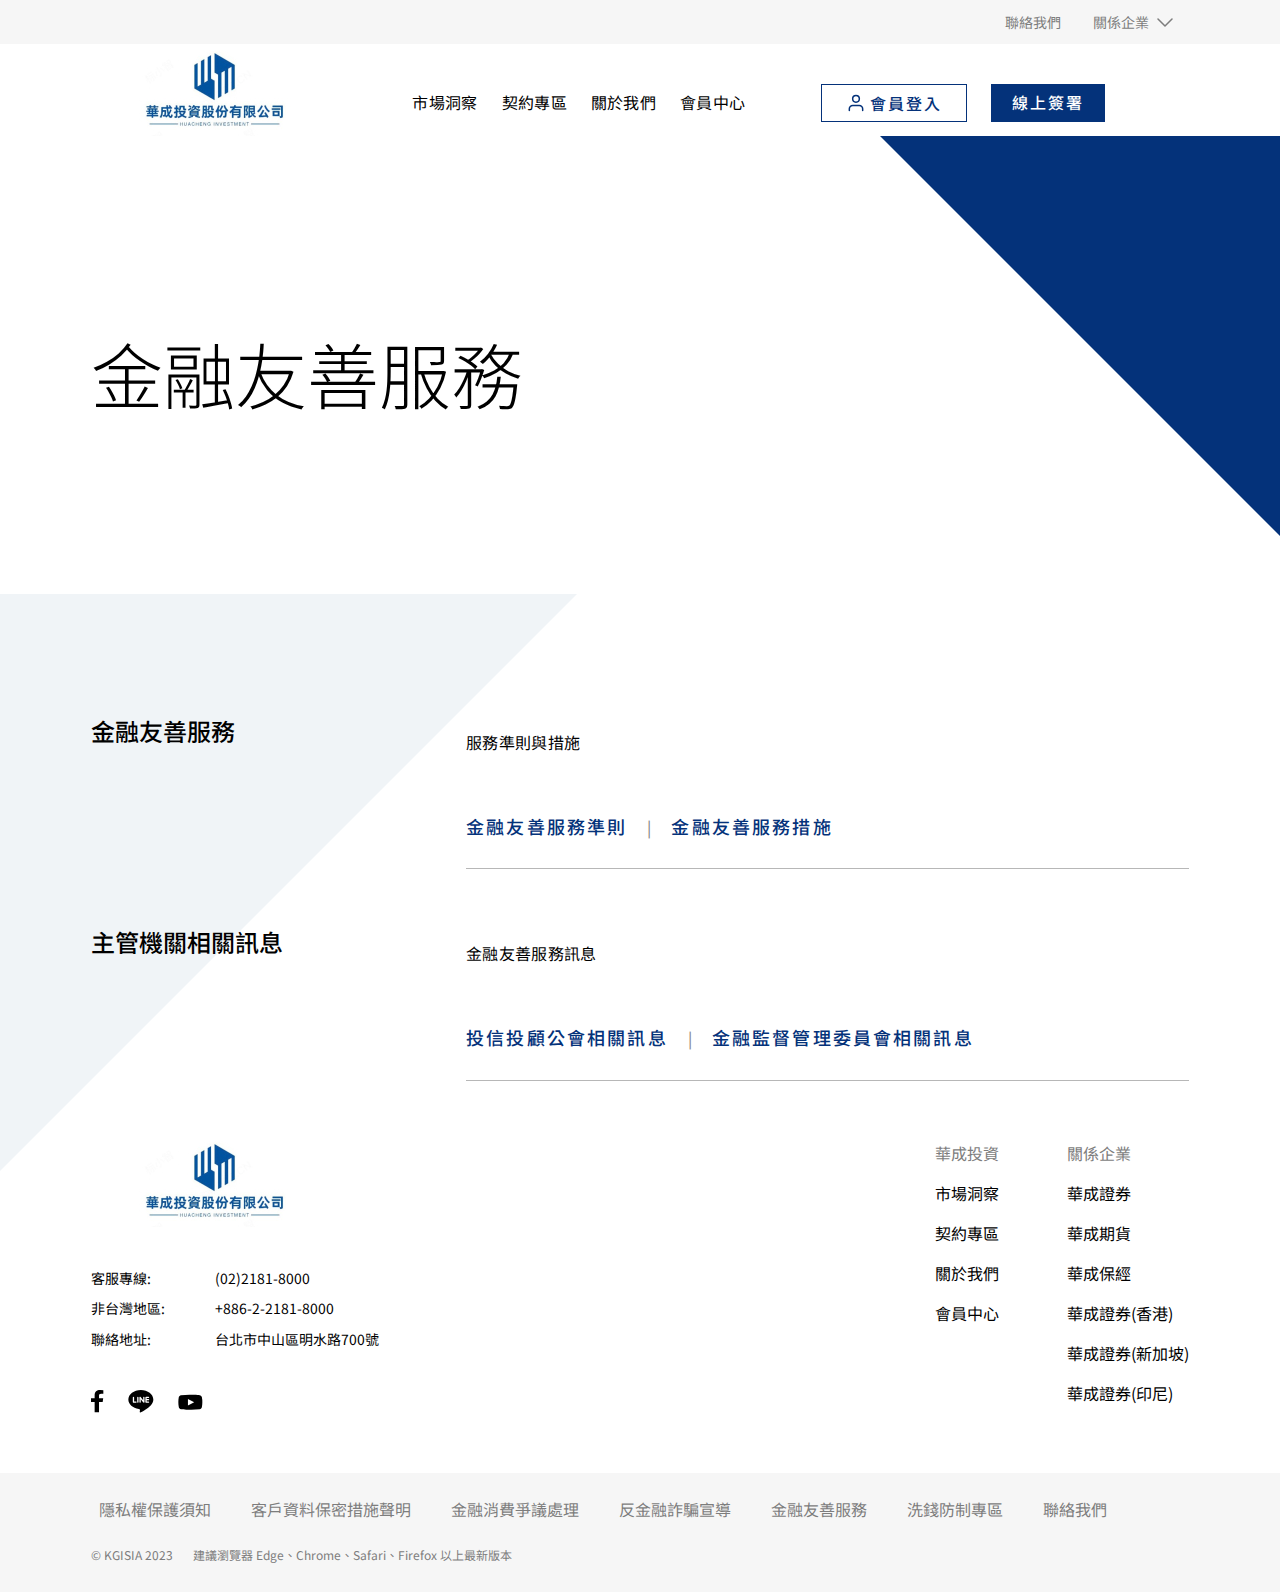
<file: finance-friendly-services.html>
<!DOCTYPE html>
<html class="zh-hant" lang="zh-Hant" data-url="https://www.kgisia.com.tw/finance-friendly-services">
<head>
    <meta charset="utf-8">
    <meta content="width=device-width, initial-scale=1.0, maximum-scale=1.0, minimum-scale=1 ,user-scalable=no"
          name="viewport">
    <meta content="ie=edge" http-equiv="X-UA-Compatible">
    <meta content="#da532c" name="msapplication-TileColor">
    <meta content="#ffffff" name="theme-color">
    <link href="/media/assets/apple-touch-icon.png" rel="apple-touch-icon" sizes="180x180">
    <link href="/media/assets/favicon-32x32.jpg" rel="icon" sizes="32x32" type="image/png">
    <link href="/media/assets/favicon-16x16.jpg" rel="icon" sizes="16x16" type="image/png">
    <link href="/kgis/site.webmanifest" rel="manifest">

    <script type="text/javascript" src="/kgis/js/app/global.js?v=1"></script>
    <script type="text/javascript" src="/kgis/js/plugin/jquery-3.6.0.min.js?v=1"></script>
    <script type="text/javascript" src="/kgis/js/plugin/purify.min.js?v=1"></script>
    <script type="text/javascript" src="/themes/basic/combine.min.js?v=1"></script>

    <link type="text/css" rel="stylesheet" href="/kgis/css/style.css?v=1"/>
    <link type="text/css" rel="stylesheet" href="/kgis/css/kgis.css?v=1"/>
    <link type="text/css" rel="stylesheet" href="/kgis/css/component/customer-service.css?v=1"/>
    <link type="text/css" rel="stylesheet" href="/kgis/css/component/style-swiper-banner.css?v=1"/>
    <link type="text/css" rel="stylesheet" href="/kgis/css/component/style-stepper.css?v=1"/>


    <link crossorigin href="https://fonts.gstatic.com" rel="preconnect">
    <link href="https://fonts.googleapis.com/css2?family=Montserrat:wght@100;200;250;300;400;500;600&amp;family=Noto+Sans+TC:wght@300;400;500;700&amp;display=swap"
          rel="stylesheet" type="text/css">

    <script data-script-component-id='74c93344c97548a5ae21adc5eedc2570f67cb0f01bda440b87419bfa0457a09e74c93344c97548a5ae21adc5eedc2570'>if (typeof digitalData !== 'undefined') digitalData.component.push({
        componentID: '74c93344c97548a5ae21adc5eedc2570f67cb0f01bda440b87419bfa0457a09e74c93344c97548a5ae21adc5eedc2570',
        componentName: 'HTML Metadata'
    });</script>

    <title>金融友善服務</title>
    <meta name="description" content="金融友善服務準則、主管機關相關訊息"/>
    <meta property="og:title" content="金融友善服務"/>
    <meta property="og:description" content="金融友善服務準則、主管機關相關訊息"/>
    <!--<meta property="og:url" content="https://www.kgisia.com.tw/finance-friendly-services"/>-->
    <script data-script-component-id='74c93344c97548a5ae21adc5eedc2570f67cb0f01bda440b87419bfa0457a09e74c93344c97548a5ae21adc5eedc2570-end'>var compidscript = document.querySelector('[data-script-component-id="74c93344c97548a5ae21adc5eedc2570f67cb0f01bda440b87419bfa0457a09e74c93344c97548a5ae21adc5eedc2570"]');
    setLinkDataInfoAttr(compidscript.nextElementSibling, compidscript.getAttribute('data-script-component-id'));

    function setLinkDataInfoAttr(el, compId) {
        if (!el || !compId) {
            return;
        }
        setComponentId(el, compId);
        setLinkAttr(el, compId);
        let links = el.getElementsByTagName('a');
        if (!!links && links.length > 0) {
            let i = 0;
            for (i = 0; i < links.length; i++) {
                setLinkAttr(links[i], compId);
            }
            ;
        }
        var nextElement = el.nextElementSibling;
        if (nextElement != null) {
            if (nextElement.getAttribute('data-script-component-id') == compId + '-end') {
                return;
            } else {
                setLinkDataInfoAttr(nextElement, compId);
            }
        }

        function setLinkAttr(el, id) {
            if (!!el && !!id && el.nodeName == 'A') {
                setComponentId(el, id);
                setDescriptionEmpty(el);
            }
        };

        function setComponentId(el, id) {
            el.setAttribute('data-componentid', id);
        };

        function setDescriptionEmpty(el) {
            if (el.getAttribute('data-description') == null) {
                el.setAttribute('data-description', '');
            }
        };
    };</script>

    <script>

        var digitalData = {
            pageInstanceID: '',
            site: 'kgiia-zh-tw',
            page: {
                pageInfo: {
                    pageID: '{74C93344-C975-48A5-AE21-ADC5EEDC2570}',
                    pageName: document.title,
                    destinationURL: document.location.href,
                    referringURL: document.referrer,
                    get sysEnv() {
                        const mobileDevice = ['Android', 'webOS', 'iPhone', 'iPad', 'iPod', 'BlackBerry', 'Windows Phone'];
                        //let isMobileDevice = mobileDevice.some(e => navigator.userAgent.match(e));
                        // for IE browser
                        const isMobileDevice = mobileDevice.some((function (e) {
                            return navigator.userAgent.match(e)
                        }));
                        return isMobileDevice ? 'mobile' : 'desktop';
                    },
                    effectiveDate: '0001-01-01',
                    expiryDate: '9999-12-31',
                    language: 'zh-TW'
                }
            },
            component: []
        };

        var functions = [];

        function pageReady(Highcharts) {
            if (typeof functions !== 'undefined') {
                functions.forEach(function (obj) {
                    if (typeof obj.fn === 'function') {
                        obj.Highcharts = Highcharts;
                        obj.fn();
                    }
                });
            }
        }

        /**
         * 於載入全部 js 後執行特定 function
         * @param id 同個頁面中相同 id 的 function 只會執行一次
         * @param fn 欲執行的 function
         */
        function addFunction(id, fn) {
            //if (typeof functions !== 'undefined' && !functions.find(obj => obj.id === id)) {
            //    functions.push({ id: id, fn: fn });
            //}
            // for IE browser
            if (typeof functions !== 'undefined' && !functions.filter(function (obj) {
                return obj.id === id
            })[0]) {
                functions.push({id: id, fn: fn});
            }
        }
    </script>

    <script>
        //Basic SEO
        $(document).ready(function () {
            var $seoLogo = $("img", $("[data-comp-name='header']")).first();
            var seoLogo = !!$seoLogo ? $seoLogo[0].src : null;
            var $ogImage = $("[property='og:image']", $('head')).first();
            var ogImage = !!$ogImage ? $ogImage.attr('content') : '';
            var seoImage = !!ogImage ? new URL(ogImage, location.origin).href : '';
            var structuredDataText = {
                "@context": "http://schema.org",
                "@type": "Organization",
                "name": "華成證券",
                "url": 'https://www.kgi.com.tw/',
                "logo": seoLogo,
                "mainEntityOfPage": {
                    "@type": "WebPage",
                    "@id": encodeURI(location.href)
                },
                "image": seoImage
            };

            var script = document.createElement('script');
            script.type = "application/ld+json";
            script.textContent = JSON.stringify(structuredDataText);
            document.getElementsByTagName('head')[0].appendChild(script);
        });
    </script>
    <script>
        // Bread Crumbs SEO
        $(document).ready(function () {

            var breadCrumbsSeoText = {
                "@context": "https://schema.org",
                "@type": "BreadcrumbList",
                "itemListElement": ''
            }
            var div = $('<div></div>');
            div.html($('[data-seo-breadcrumb-links]').html());
            var breadCrumbsLinks = div.find('a');
            var listItemArray = [];
            for (var i = 0; i < breadCrumbsLinks.length; i++) {
                var listItemTemplate = {
                    "@type": "ListItem",
                    "position": i + 1,
                    "item": encodeURI(i + 1 == breadCrumbsLinks.length ? location.href : breadCrumbsLinks[i].href),
                    "name": breadCrumbsLinks[i].textContent
                };
                listItemArray.push(listItemTemplate);
            }
            breadCrumbsSeoText['itemListElement'] = listItemArray;
            var script = document.createElement('script');
            script.type = "application/ld+json";
            script.textContent = JSON.stringify(breadCrumbsSeoText);
            document.getElementsByTagName('head')[0].appendChild(script);
        });
    </script>
    <script type="text/html" data-seo-breadcrumb-links>
        <a href="/index.html">華成投資</a>
        <a href="/finance-friendly-services">金融友善服務</a>

    </script>


    <!-- assets script -->
    <script>
        document.addEventListener('DOMContentLoaded', function () {
            $('.search__toggler').css({"background": "none"}).prop('disabled', true);
        });
    </script>

    <link href="/kgis/css/zh-hant.css?v=1" rel="stylesheet"/>
    <style type="text/css">
        @media (max-width: 767.98px) {
            body > main {
                padding-top: 80px
            }
        }
    </style>


    <meta name="VIcurrentDateTime" content="638651083962709229"/>
    <meta name="VirtualFolder" content="/"/>
    <script type="text/javascript" src="/layouts/system/VisitorIdentification.js"></script>

</head>

<body ontouchstart="">
<input id="header_HighlightUnit" name="header_HighlightUnit" type="hidden"
       value="{74C93344-C975-48A5-AE21-ADC5EEDC2570}" Bank-Megamenu="{74C93344-C975-48A5-AE21-ADC5EEDC2570}">

<script data-script-component-id='74c93344c97548a5ae21adc5eedc25707135e1267c23408495cb0b8fbc1627587444fe714a5e45d68b6cba966cdaa700'>if (typeof digitalData !== 'undefined') digitalData.component.push({
    componentID: '74c93344c97548a5ae21adc5eedc25707135e1267c23408495cb0b8fbc1627587444fe714a5e45d68b6cba966cdaa700',
    componentName: 'Securities Navigation'
});</script>


<header class="header header--narrow" data-type="comp" data-comp-name="header" id="header">
    <div class="header__func">
        <div class="container d-flex d-md-none align-items-center justify-content-end" data-Lang-Dropdown>
            <div class="d-flex align-items-center justify-content-end">
            </div>
        </div>

        <div class="container d-none d-md-flex align-items-md-center justify-content-md-end">
            <div class="d-md-flex">
                <div class="mx-md-16">
                    <div class="dropdown header__dropdown">
                        <a href="/contact-us.html">
                            <span>聯絡我們</span>
                        </a>
                    </div>
                </div>
                <div class="mx-md-16">
                    <div class="dropdown header__dropdown">
                        <a class="" role="button" data-toggle="dropdown" data-flip="false" aria-haspopup="true"
                           aria-expanded="false">
                            <span>關係企業</span>
                            <i></i>
                        </a>
                        <div class="dropdown-menu header__dropdown-menu dropdown-menu-center">
                            <a href="https://www.kgi.com.tw/" rel="noopener noreferrer"
                               class="dropdown-item header__dropdown-item" target="_blank">華成證券</a><a
                                href="https://www.kgif.com.tw/" rel="noopener noreferrer"
                                class="dropdown-item header__dropdown-item" target="_blank">華成期貨</a><a
                                href="https://www.kgiib.com.tw/" rel="noopener noreferrer"
                                class="dropdown-item header__dropdown-item" target="_blank">華成保經</a><a
                                href="https://www.kgi.com.tw/why-kgis/foreign-subsidiary/kgishk"
                                rel="noopener noreferrer" class="dropdown-item header__dropdown-item" target="_blank">華成證券(香港)</a><a
                                href="https://www.kgi.com.tw/why-kgis/foreign-subsidiary/kgissg"
                                rel="noopener noreferrer" class="dropdown-item header__dropdown-item" target="_blank">華成證券(新加坡)</a><a
                                href="https://www.kgi.com.tw/why-kgis/foreign-subsidiary/kgisindonesia"
                                rel="noopener noreferrer" class="dropdown-item header__dropdown-item" target="_blank">華成證券(印尼)</a>
                        </div>
                    </div>
                </div>
                <div class="mx-md-16" data-Lang-Dropdown>
                    <div class="dropdown header__dropdown">
                        <a class="" role="button" data-toggle="dropdown" data-flip="false" aria-haspopup="true"
                           aria-expanded="false">
                            <span>聯絡我們</span>
                            <i id="mobile-lang"></i>
                        </a>
                        <div class="dropdown-menu header__dropdown-menu dropdown-menu-center">
                        </div>
                    </div>
                </div>
            </div>
        </div>
    </div>
    <div class="header__wrap">
        <div class="container d-flex align-items-center header__mainnav">
            <a href="/" class="header__logo">
                <figure class='ch-figure'>
                    <picture>
                        <source media="(min-width: 768px)"
                                srcset="/-/media/images/kgiia/logo.jpg?h=86&amp;w=245&amp;hash=33274525224191F7356B43A9DA3D11E2"/>
                        <img src="/-/media/images/kgiia/logo.jpg?h=86&amp;iar=0&amp;w=245" alt=""/>
                    </picture>
                </figure>
            </a>
            <div class="ch-nav mr-lg-auto">
                <ul class="ch-nav-list">
                    <li class="ch-nav-item">

                        <a data-unit="{4B91662E-B533-405D-B990-18842368DCC3}" class="ch-nav-link" href="/report.html">
                            <span>市場洞察</span>
                        </a>
                    </li>
                    <li class="ch-nav-item">

                        <a data-unit="{F74ADC71-B1FD-488C-AEFE-F18434794CE0}" class="ch-nav-link"
                           href="/contract.html">
                            <span>契約專區</span>
                        </a>
                    </li>
                    <li class="ch-nav-item">

                        <a data-unit="{F7D471F8-3826-4DC0-A0E9-8B72506F5253}" class="ch-nav-link"
                           href="/about-us.html">
                            <span>關於我們</span>
                        </a>
                    </li>
                    <li class="ch-nav-item">

                        <a rel="noopener noreferrer" class="ch-nav-link"
                           href="https://investment.kgisia.com.tw/portal/Member/Contract" target="_blank">
                            <span>會員中心</span>
                        </a>
                    </li>
                    <li class="d-block d-lg-none ch-nav-item py-20">
                        <div class="ch-nav-link">
                            <a href="http://investment.kgisia.com.tw/portal/Login/PureLogin" rel="noopener noreferrer"
                               class="btn btn--outline-primary btn--login" target="_blank">
                                <i></i>
                                <span>會員登入</span>
                            </a>

                            <a href="https://h5webtrade.kgieworld.com.tw/ServicesWeb/Auth/Login?orign=P&amp;applytype=24&amp;clear=Y"
                               rel="noopener noreferrer" class="btn btn--primary ml-20" target="_blank">
                                <i></i>
                                <span>線上簽署</span>
                            </a>
                        </div>
                    </li>
                    <li class="d-block d-md-none ch-nav-item">
                        <ul class="py-20 px-0 bg-grey">

                            <li class="ch-nav-item ">
                                <a href="/contact-us.html" class="ch-nav-link"> <span>聯絡我們</span>
                                </a></li>
                            <li class="ch-nav-item ">
                                <div class="ch-nav-lv2 bg-grey">
                                    <div class="container-lg d-lg-flex">
                                        <div class="d-none d-lg-block header__nav-intro">
                                            <div class="h2">關係企業</div>

                                        </div>
                                        <ul class="ch-nav-lv2-list">

                                            <li class="ch-nav-lv2-item ch-nav-item--back">
                                                <button type="button" class="header__nav-back"
                                                        role="header-nav-back-to-lv1">
                                                    <span>關係企業</span>
                                                </button>
                                            </li>
                                            <li class='ch-nav-lv2-item'>
                                                <a href="https://www.kgi.com.tw/" rel="noopener noreferrer"
                                                   class="ch-nav-lv2-link" target="_blank">
                                                    華成證券
                                                </a>

                                            </li>
                                            <li class='ch-nav-lv2-item'>
                                                <a href="https://www.kgif.com.tw/" rel="noopener noreferrer"
                                                   class="ch-nav-lv2-link" target="_blank">
                                                    華成期貨
                                                </a>

                                            </li>
                                            <li class='ch-nav-lv2-item'>
                                                <a href="https://www.kgiib.com.tw/" rel="noopener noreferrer"
                                                   class="ch-nav-lv2-link" target="_blank">
                                                    華成保經
                                                </a>

                                            </li>
                                            <li class='ch-nav-lv2-item'>
                                                <a href="https://www.kgi.com.tw/why-kgis/foreign-subsidiary/kgishk"
                                                   rel="noopener noreferrer" class="ch-nav-lv2-link" target="_blank">
                                                    華成證券(香港)
                                                </a>

                                            </li>
                                            <li class='ch-nav-lv2-item'>
                                                <a href="https://www.kgi.com.tw/why-kgis/foreign-subsidiary/kgissg"
                                                   rel="noopener noreferrer" class="ch-nav-lv2-link" target="_blank">
                                                    華成證券(新加坡)
                                                </a>

                                            </li>
                                            <li class='ch-nav-lv2-item'>
                                                <a href="https://www.kgi.com.tw/why-kgis/foreign-subsidiary/kgisindonesia"
                                                   rel="noopener noreferrer" class="ch-nav-lv2-link" target="_blank">
                                                    華成證券(印尼)
                                                </a>

                                            </li>
                                        </ul>

                                    </div>
                                </div>
                                <a href='' class="ch-nav-link" title=''>
                                    <span>關係企業</span>
                                </a>
                            </li>
                            <li class="ch-nav-item ">
                            </li>

                        </ul>
                    </li>
                </ul>
            </div>
            <div class="d-none d-lg-block">
                <a href="http://investment.kgisia.com.tw/portal/Login/PureLogin" rel="noopener noreferrer"
                   class="btn btn--outline-primary btn--login" target="_blank">
                    <i></i>
                    <span>會員登入</span>
                </a>

                <a href="https://h5webtrade.kgieworld.com.tw/ServicesWeb/Auth/Login?orign=P&amp;applytype=24&amp;clear=Y"
                   rel="noopener noreferrer" class="btn btn--primary ml-20" target="_blank">
                    <i></i>
                    <span>線上簽署</span>
                </a>
            </div>
            <button class="search__toggler" type="button" role="search__toggler" data-toggle="collapse"
                    data-target='[role="header__search"]'></button>
            <button class="ch-toggler" type="button"></button>
        </div>
    </div>


</header>


<script>
    document.addEventListener("DOMContentLoaded", function () {

        var dataLangComp = $('[data-lang-comp]');
        if (dataLangComp.length == 0) {
            $('[data-Lang-Dropdown]').attr('style', 'display:none !important');
        } else {
            var tarTag = document.querySelectorAll("[data-headerlang='HeaderLang']");
            var len = tarTag.length;
            var curLang = "zh-tw".toLowerCase();
            for (let i = 0; i < len; i++) {
                var tarLang = tarTag[i].getAttribute("data-lang").toLowerCase();
                if (curLang != tarLang) {
                    tempHref = $('[data-lang-setting="' + tarLang + '"]').first().attr('data-link');
                    if (typeof tempHref === "undefined") {
                        tarTag[i].style.display = 'none';
                    } else {
                        tarTag[i].setAttribute("href", tempHref);
                    }
                }
            }
        }


        var mobileLang = document.querySelectorAll(".header__dropdown-item[data-headerlang='HeaderLang']");
        if (mobileLang.length == 0) {
            let node = document.getElementById("mobile-lang");
            if (node.parentNode) {
                node.parentNode.removeChild(node);
            }
        }
    });
</script>
<script data-script-component-id='74c93344c97548a5ae21adc5eedc25707135e1267c23408495cb0b8fbc1627587444fe714a5e45d68b6cba966cdaa700-end'>var compidscript = document.querySelector('[data-script-component-id="74c93344c97548a5ae21adc5eedc25707135e1267c23408495cb0b8fbc1627587444fe714a5e45d68b6cba966cdaa700"]');
setLinkDataInfoAttr(compidscript.nextElementSibling, compidscript.getAttribute('data-script-component-id'));

function setLinkDataInfoAttr(el, compId) {
    if (!el || !compId) {
        return;
    }
    setComponentId(el, compId);
    setLinkAttr(el, compId);
    let links = el.getElementsByTagName('a');
    if (!!links && links.length > 0) {
        let i = 0;
        for (i = 0; i < links.length; i++) {
            setLinkAttr(links[i], compId);
        }
        ;
    }
    var nextElement = el.nextElementSibling;
    if (nextElement != null) {
        if (nextElement.getAttribute('data-script-component-id') == compId + '-end') {
            return;
        } else {
            setLinkDataInfoAttr(nextElement, compId);
        }
    }

    function setLinkAttr(el, id) {
        if (!!el && !!id && el.nodeName == 'A') {
            setComponentId(el, id);
            setDescriptionEmpty(el);
        }
    };

    function setComponentId(el, id) {
        el.setAttribute('data-componentid', id);
    };

    function setDescriptionEmpty(el) {
        if (el.getAttribute('data-description') == null) {
            el.setAttribute('data-description', '');
        }
    };
};</script>


<main class="main">
    <script data-script-component-id='74c93344c97548a5ae21adc5eedc257019d110ca4a674bcbbbd894e7272c5330232eeeb60a0349038930fff6a69d2672'>if (typeof digitalData !== 'undefined') digitalData.component.push({
        componentID: '74c93344c97548a5ae21adc5eedc257019d110ca4a674bcbbbd894e7272c5330232eeeb60a0349038930fff6a69d2672',
        componentName: 'Subpage Banner with Triangle'
    });</script>
    <style>
        @media (max-width: 1024px) {
            #SubpageBannerWithTriangleArea {
                height: 325.8px !important
            }
        }

        #SubpageBannerWithTriangleArea {
            height: 458px
        }
    </style>


    <div class="bg-white d-flex align-items-center  py-80 pt-lg-136 pb-lg-120 triangle--r-primary-blue-136-400"
         id="SubpageBannerWithTriangleArea">
        <div class="container w-100p">
            <div class="row-lg">
                <div class="col-lg-8">
                    <h1 class="fs-h1 fs-lg-h1">金融友善服務</h1>
                </div>
            </div>
        </div>
    </div>
    <script data-script-component-id='74c93344c97548a5ae21adc5eedc257019d110ca4a674bcbbbd894e7272c5330232eeeb60a0349038930fff6a69d2672-end'>var compidscript = document.querySelector('[data-script-component-id="74c93344c97548a5ae21adc5eedc257019d110ca4a674bcbbbd894e7272c5330232eeeb60a0349038930fff6a69d2672"]');
    setLinkDataInfoAttr(compidscript.nextElementSibling, compidscript.getAttribute('data-script-component-id'));

    function setLinkDataInfoAttr(el, compId) {
        if (!el || !compId) {
            return;
        }
        setComponentId(el, compId);
        setLinkAttr(el, compId);
        let links = el.getElementsByTagName('a');
        if (!!links && links.length > 0) {
            let i = 0;
            for (i = 0; i < links.length; i++) {
                setLinkAttr(links[i], compId);
            }
            ;
        }
        var nextElement = el.nextElementSibling;
        if (nextElement != null) {
            if (nextElement.getAttribute('data-script-component-id') == compId + '-end') {
                return;
            } else {
                setLinkDataInfoAttr(nextElement, compId);
            }
        }

        function setLinkAttr(el, id) {
            if (!!el && !!id && el.nodeName == 'A') {
                setComponentId(el, id);
                setDescriptionEmpty(el);
            }
        };

        function setComponentId(el, id) {
            el.setAttribute('data-componentid', id);
        };

        function setDescriptionEmpty(el) {
            if (el.getAttribute('data-description') == null) {
                el.setAttribute('data-description', '');
            }
        };
    };</script>
    <script data-script-component-id='74c93344c97548a5ae21adc5eedc2570384902cb2561450494c26f1086432eb37d3e7ab4c87d45c0b8b17633c13133cd'>if (typeof digitalData !== 'undefined') digitalData.component.push({
        componentID: '74c93344c97548a5ae21adc5eedc2570384902cb2561450494c26f1086432eb37d3e7ab4c87d45c0b8b17633c13133cd',
        componentName: 'Investment Step Content'
    });</script>

    <div class=" bg-white triangle--l-blue-grey-375-577">
        <div class="container">
            <div class="row ">

            </div>
        </div>
        <div class="container pt-48 pt-md-120">
            <div class="row ">
                <div class="col-12 col-md-4">
                    <div class="fs-h3 fs-lg-h3">金融友善服務</div>
                    <div class="fs-h5 fs-lg-h5 mt-16 mt-lg-8"></div>
                    <div class=" mt-16 mt-lg-40">
                        <a class="btn-text">
                            <span></span>
                        </a>
                    </div>
                </div>
                <div class="col-12 col-md-8">
                    <div class="py-24 pb-md-28 bb pt-md-0">
                        <div class="fs-h4">


                        </div>
                        <div class="fs-h5 mt-16">服務準則與措施
                        </div>
                        <div class="mt-16">
                            <a href="http://" class="btn-text  d-inline-flex align-items-center ">
                                <span class="fs-h4 color-primary-blue"></span>
                            </a>
                        </div>

                        <div class="mt-16">
                            <a href="/-/media/files/kgiia/finance-friendly-services/finance-friendly-services.pdf"
                               class="btn-text">金融友善服務準則</a> <span class="span mx-16 color-grey">|</span>
                            <a href="/-/media/files/kgiia/finance-friendly-services/finance-friendly-services1.pdf"
                               class="btn-text" target="_blank">金融友善服務措施</a></div>
                    </div>
                </div>
            </div>
            <div class="row mt-48 mt-md-56">
                <div class="col-12 col-md-4">
                    <div class="fs-h3 fs-lg-h3">主管機關相關訊息</div>
                    <div class="fs-h5 fs-lg-h5 mt-16 mt-lg-8"></div>
                    <div class=" mt-16 mt-lg-40">
                        <a class="btn-text">
                            <span></span>
                        </a>
                    </div>
                </div>
                <div class="col-12 col-md-8">
                    <div class="py-24 pb-md-28 bb pt-md-0">
                        <div class="fs-h4">


                        </div>
                        <div class="fs-h5 mt-16">金融友善服務訊息
                        </div>
                        <div class="mt-16">
                            <a href="http://" class="btn-text  d-inline-flex align-items-center ">
                                <span class="fs-h4 color-primary-blue"></span>
                            </a>
                        </div>

                        <div class="mt-16">
                            <a href="https://www.sitca.org.tw/index_pc.aspx" class="btn-text"> 投信投顧公會相關訊息</a>
                            <span class="span mx-16 color-grey">|</span>
                            <a href="https://www.fsc.gov.tw/ch/index.jsp"
                               class="btn-text">金融監督管理委員會相關訊息</a></div>
                    </div>
                </div>
            </div>
        </div>
    </div>
    <script data-script-component-id='74c93344c97548a5ae21adc5eedc2570384902cb2561450494c26f1086432eb37d3e7ab4c87d45c0b8b17633c13133cd-end'>var compidscript = document.querySelector('[data-script-component-id="74c93344c97548a5ae21adc5eedc2570384902cb2561450494c26f1086432eb37d3e7ab4c87d45c0b8b17633c13133cd"]');
    setLinkDataInfoAttr(compidscript.nextElementSibling, compidscript.getAttribute('data-script-component-id'));

    function setLinkDataInfoAttr(el, compId) {
        if (!el || !compId) {
            return;
        }
        setComponentId(el, compId);
        setLinkAttr(el, compId);
        let links = el.getElementsByTagName('a');
        if (!!links && links.length > 0) {
            let i = 0;
            for (i = 0; i < links.length; i++) {
                setLinkAttr(links[i], compId);
            }
            ;
        }
        var nextElement = el.nextElementSibling;
        if (nextElement != null) {
            if (nextElement.getAttribute('data-script-component-id') == compId + '-end') {
                return;
            } else {
                setLinkDataInfoAttr(nextElement, compId);
            }
        }

        function setLinkAttr(el, id) {
            if (!!el && !!id && el.nodeName == 'A') {
                setComponentId(el, id);
                setDescriptionEmpty(el);
            }
        };

        function setComponentId(el, id) {
            el.setAttribute('data-componentid', id);
        };

        function setDescriptionEmpty(el) {
            if (el.getAttribute('data-description') == null) {
                el.setAttribute('data-description', '');
            }
        };
    };</script>
    <script data-script-component-id='74c93344c97548a5ae21adc5eedc2570384902cb2561450494c26f1086432eb374c93344c97548a5ae21adc5eedc2570'>if (typeof digitalData !== 'undefined') digitalData.component.push({
        componentID: '74c93344c97548a5ae21adc5eedc2570384902cb2561450494c26f1086432eb374c93344c97548a5ae21adc5eedc2570',
        componentName: 'Investment Step Content'
    });</script>
    <script data-script-component-id='74c93344c97548a5ae21adc5eedc2570384902cb2561450494c26f1086432eb374c93344c97548a5ae21adc5eedc2570-end'>var compidscript = document.querySelector('[data-script-component-id="74c93344c97548a5ae21adc5eedc2570384902cb2561450494c26f1086432eb374c93344c97548a5ae21adc5eedc2570"]');
    setLinkDataInfoAttr(compidscript.nextElementSibling, compidscript.getAttribute('data-script-component-id'));

    function setLinkDataInfoAttr(el, compId) {
        if (!el || !compId) {
            return;
        }
        setComponentId(el, compId);
        setLinkAttr(el, compId);
        let links = el.getElementsByTagName('a');
        if (!!links && links.length > 0) {
            let i = 0;
            for (i = 0; i < links.length; i++) {
                setLinkAttr(links[i], compId);
            }
            ;
        }
        var nextElement = el.nextElementSibling;
        if (nextElement != null) {
            if (nextElement.getAttribute('data-script-component-id') == compId + '-end') {
                return;
            } else {
                setLinkDataInfoAttr(nextElement, compId);
            }
        }

        function setLinkAttr(el, id) {
            if (!!el && !!id && el.nodeName == 'A') {
                setComponentId(el, id);
                setDescriptionEmpty(el);
            }
        };

        function setComponentId(el, id) {
            el.setAttribute('data-componentid', id);
        };

        function setDescriptionEmpty(el) {
            if (el.getAttribute('data-description') == null) {
                el.setAttribute('data-description', '');
            }
        };
    };</script>

</main>


<script data-script-component-id='474adc519a7d4ed3ac26bb66325dc31f6dc95702f82846ab918891951f9547c904e50148301f48f3ad6902a81384c9f0'>if (typeof digitalData !== 'undefined') digitalData.component.push({
    componentID: '474adc519a7d4ed3ac26bb66325dc31f6dc95702f82846ab918891951f9547c904e50148301f48f3ad6902a81384c9f0',
    componentName: 'Securities Footer'
});</script>


<footer class="footer" data-type="comp" data-comp-name="footer">
    <div class="">
        <div class="container py-60 bg-white">
            <div class="d-lg-flex">
                <div class="mr-lg-48 w-100p">
                    <div>
                        <a>
                            <figure>
                                <picture>
                                    <img src="/-/media/images/kgiia/logo.jpg?h=66&amp;iar=0&amp;w=187" alt=""/>
                                </picture>
                                <figcaption hidden></figcaption>
                            </figure>
                        </a>
                    </div>

                    <div class="d-md-flex flex-md-row mt-48 mt-md-40 d-md-flex flex-md-row justify-content-md-between flex-lg-column">
                        <div class="mt-n8">
                            <div class="d-flex mt-8">
                                <span class="w-80 fs-h7 flex-shrink-0">客服專線: </span>
                                <span class="fs-h7 ml-44">
                                    <a href="tel:0221818000">(02)2181-8000</a>
                                </span>
                            </div>
                            <div class="d-flex mt-8">
                                <span class="w-80 fs-h7 flex-shrink-0">非台灣地區: </span>
                                <a href="tel:886221818000" class="fs-h7 ml-44"><span>+886-2-2181-8000</span></a>
                            </div>
                            <div class="d-flex mt-8">
                                <span class="w-80 fs-h7 flex-shrink-0">聯絡地址:</span>
                                <a href="https://maps.google.com.tw/maps?f=q&amp;hl=zh-TW&amp;geocode=&amp;q=台北市中山區明水路700號"
                                   class="fs-h7 ml-44"><span>台北市中山區明水路700號</span></a>
                            </div>
                        </div>


                        <div class="d-flex align-items-center mt-32 mt-md-0 mt-lg-40 ml-n24">
                            <a href="https://www.facebook.com/KGISecurities/" rel="noopener noreferrer"
                               class="ml-24 icon__facebook" target="_blank"></a><a
                                href="https://line.me/R/ti/p/@kgieworld" rel="noopener noreferrer"
                                class="ml-24 icon__line" target="_blank"></a><a
                                href="https://www.youtube.com/@user-wm9rg7oq7m/videos" rel="noopener noreferrer"
                                class="ml-24 icon__youtube" target="_blank"></a>
                        </div>
                    </div>
                </div>

                <div class="mt-48 mt-lg-0 ml-lg-auto flex-shrink-0">
                    <div class="d-md-flex flex-md-row">
                        <div class=" ">
                            <div class="d-flex flex-column mt-n16">
                                <div class="mt-16"><span class="color-grey">華成投資</span></div>
                                <a href="/report.html" class="mt-16 color-hover-primary-blue"> <span>市場洞察</span>
                                </a><a href="/contract.html" class="mt-16 color-hover-primary-blue">
                                <span>契約專區</span>
                            </a><a href="/about-us.html" class="mt-16 color-hover-primary-blue"> <span>關於我們</span>
                            </a><a href="https://investment.kgisia.com.tw/portal/Member/Contract"
                                   rel="noopener noreferrer" class="mt-16 color-hover-primary-blue" target="_blank">
                                <span>會員中心</span>
                            </a></div>
                        </div>
                        <div class="mt-24 mt-md-0 ml-md-68 ">
                            <div class="d-flex flex-column mt-n16">
                                <div class="mt-16"><span class="color-grey">關係企業</span></div>
                                <a href="https://www.kgi.com.tw/zh-tw" rel="noopener noreferrer"
                                   class="mt-16 color-hover-primary-blue" target="_blank"> <span>華成證券</span>
                                </a><a href="https://www.kgif.com.tw/" rel="noopener noreferrer"
                                       class="mt-16 color-hover-primary-blue" target="_blank"> <span>華成期貨</span>
                            </a><a href="https://www.kgiib.com.tw/" rel="noopener noreferrer"
                                   class="mt-16 color-hover-primary-blue" target="_blank"> <span>華成保經</span>
                            </a><a href="https://www.kgi.com.hk/default.aspx" rel="noopener noreferrer"
                                   class="mt-16 color-hover-primary-blue" target="_blank"> <span>華成證券(香港)</span>
                            </a><a href="http://www.kgieworld.sg/" rel="noopener noreferrer"
                                   class="mt-16 color-hover-primary-blue" target="_blank"> <span>華成證券(新加坡)</span>
                            </a><a href="https://kgi.id/en/" rel="noopener noreferrer"
                                   class="mt-16 color-hover-primary-blue" target="_blank"> <span>華成證券(印尼)</span>
                            </a></div>
                        </div>

                    </div>
                </div>
            </div>
        </div>
    </div>

    <div class="bg-light-grey">
        <div class="container ">
            <div class="pt-24 pb-40 pb-lg-28 footer__bottom">
                <div class="d-flex flex-column position-relative">

                    <div class="d-flex flex-column flex-md-row flex-md-wrap mt-n16 mt-md-n8 ml-md-n32">
                        <a href="/privacy-policy"
                           class="mt-16 ml-md-40 mt-md-8 color-grey color-hover-primary-blue ">
                            <span>隱私權保護須知</span>
                        </a><a href="/confidentiality"
                               class="mt-16 ml-md-40 mt-md-8 color-grey color-hover-primary-blue ">
                        <span>客戶資料保密措施聲明</span>
                    </a><a href="https://www.foi.org.tw/index.aspx?lang=1" rel="noopener noreferrer"
                           class="mt-16 ml-md-40 mt-md-8 color-grey color-hover-primary-blue " target="_blank"> <span>金融消費爭議處理</span>
                    </a><a href="https://www.sitca.org.tw/ROC/Legal/main4.html?v=1547030495" rel="noopener noreferrer"
                           class="mt-16 ml-md-40 mt-md-8 color-grey color-hover-primary-blue " target="_blank"> <span>反金融詐騙宣導</span>
                    </a><a href="/finance-friendly-services"
                           class="mt-16 ml-md-40 mt-md-8 color-grey color-hover-primary-blue ">
                        <span>金融友善服務</span>
                    </a><a href="/anti-money-laundering"
                           class="mt-16 ml-md-40 mt-md-8 color-grey color-hover-primary-blue ">
                        <span>洗錢防制專區</span>
                    </a><a href="/contact-us.html" class="mt-16 ml-md-40 mt-md-8 color-grey color-hover-primary-blue ">
                        <span>聯絡我們</span>
                    </a>

                    </div>

                    <div class="mt-40 mt-md-24 mt-lg-10">
                        <div class="d-md-flex flex-md-row">
                            <div class="fs-h8 color-grey"> &#169; KGISIA 2023</div>
                            <div class="fs-h8 color-grey mt-8 mt-md-0 ml-md-20">
                                建議瀏覽器 Edge、Chrome、Safari、Firefox 以上最新版本
                            </div>
                        </div>
                    </div>


                </div>
            </div>
        </div>
    </div>
</footer>


<script data-script-component-id='474adc519a7d4ed3ac26bb66325dc31f6dc95702f82846ab918891951f9547c904e50148301f48f3ad6902a81384c9f0-end'>var compidscript = document.querySelector('[data-script-component-id="474adc519a7d4ed3ac26bb66325dc31f6dc95702f82846ab918891951f9547c904e50148301f48f3ad6902a81384c9f0"]');
setLinkDataInfoAttr(compidscript.nextElementSibling, compidscript.getAttribute('data-script-component-id'));

function setLinkDataInfoAttr(el, compId) {
    if (!el || !compId) {
        return;
    }
    setComponentId(el, compId);
    setLinkAttr(el, compId);
    let links = el.getElementsByTagName('a');
    if (!!links && links.length > 0) {
        let i = 0;
        for (i = 0; i < links.length; i++) {
            setLinkAttr(links[i], compId);
        }
        ;
    }
    var nextElement = el.nextElementSibling;
    if (nextElement != null) {
        if (nextElement.getAttribute('data-script-component-id') == compId + '-end') {
            return;
        } else {
            setLinkDataInfoAttr(nextElement, compId);
        }
    }

    function setLinkAttr(el, id) {
        if (!!el && !!id && el.nodeName == 'A') {
            setComponentId(el, id);
            setDescriptionEmpty(el);
        }
    };

    function setComponentId(el, id) {
        el.setAttribute('data-componentid', id);
    };

    function setDescriptionEmpty(el) {
        if (el.getAttribute('data-description') == null) {
            el.setAttribute('data-description', '');
        }
    };
};</script>
<script data-script-component-id='74c93344c97548a5ae21adc5eedc25706dc95702f82846ab918891951f9547c904e50148301f48f3ad6902a81384c9f0'>if (typeof digitalData !== 'undefined') digitalData.component.push({
    componentID: '74c93344c97548a5ae21adc5eedc25706dc95702f82846ab918891951f9547c904e50148301f48f3ad6902a81384c9f0',
    componentName: 'Securities Footer'
});</script>
<script data-script-component-id='74c93344c97548a5ae21adc5eedc25706dc95702f82846ab918891951f9547c904e50148301f48f3ad6902a81384c9f0-end'>var compidscript = document.querySelector('[data-script-component-id="74c93344c97548a5ae21adc5eedc25706dc95702f82846ab918891951f9547c904e50148301f48f3ad6902a81384c9f0"]');
setLinkDataInfoAttr(compidscript.nextElementSibling, compidscript.getAttribute('data-script-component-id'));

function setLinkDataInfoAttr(el, compId) {
    if (!el || !compId) {
        return;
    }
    setComponentId(el, compId);
    setLinkAttr(el, compId);
    let links = el.getElementsByTagName('a');
    if (!!links && links.length > 0) {
        let i = 0;
        for (i = 0; i < links.length; i++) {
            setLinkAttr(links[i], compId);
        }
        ;
    }
    var nextElement = el.nextElementSibling;
    if (nextElement != null) {
        if (nextElement.getAttribute('data-script-component-id') == compId + '-end') {
            return;
        } else {
            setLinkDataInfoAttr(nextElement, compId);
        }
    }

    function setLinkAttr(el, id) {
        if (!!el && !!id && el.nodeName == 'A') {
            setComponentId(el, id);
            setDescriptionEmpty(el);
        }
    };

    function setComponentId(el, id) {
        el.setAttribute('data-componentid', id);
    };

    function setDescriptionEmpty(el) {
        if (el.getAttribute('data-description') == null) {
            el.setAttribute('data-description', '');
        }
    };
};</script>

<script>
    window.version = '1';
    var require = {urlArgs: window.version};
</script>
<script type="text/javascript" src="/kgis/js/plugin/require.js?v=1" data-main="/kgis/js/app" data-mode="0"
        data-site="kgis" id="main-script" data-resource-path="/kgis/"></script>


<script>

    function copy() {
        //console.log(this.location.href);
        var aux = document.createElement("input");
        aux.setAttribute("value", "https://www.kgisia.com.tw/finance-friendly-services");
        document.body.appendChild(aux);
        aux.select();
        document.execCommand("copy");
        document.body.removeChild(aux);
        alert("複製成功");
    }


    function switchLang(elmnt, e) {
        e.preventDefault();
        var targetLang = $(elmnt).data('lang').toLowerCase();
        var currentPathName = window.location.pathname.toLowerCase();
        var allowLangs = ["/en/", "/"];
        allowLangs.forEach(function (lang) {
            /*if (currentPathName.includes(lang) && lang != targetLang) {*/
            // for IE browser
            if (currentPathName.indexOf(lang) >= 0 && lang != targetLang) {
                currentPathName = currentPathName.replace(lang, '/' + targetLang + '/');
                window.location.replace(currentPathName);
            }
        });
    }


    window.onload = function () {
        var HighlightUnit = document.getElementById("header_HighlightUnit").value;
        var header = document.getElementById("header");
        if (header && HighlightUnit) {
            var lv1Links = header.getElementsByClassName("ch-nav-link");
            //for (let link of lv1Links) {
            //    if (link.getAttribute('data-unit') == HighlightUnit) {
            //        link.className += " active";
            //        return;
            //    }
            //}

            // for IE browser
            for (var i = 0; i < lv1Links.length; i++) {
                var link = lv1Links[i];
                if (link.getAttribute('data-unit') == HighlightUnit) {
                    link.className += " active";
                    return;
                }
            }
        }
    };

    if (!String.prototype.padStart) {
        String.prototype.padStart = function padStart(targetLength, padString) {
            targetLength = targetLength >> 0; //truncate if number, or convert non-number to 0;
            padString = String(typeof padString !== 'undefined' ? padString : ' ');
            if (this.length >= targetLength) {
                return String(this);
            } else {
                targetLength = targetLength - this.length;
                if (targetLength > padString.length) {
                    padString += padString.repeat(targetLength / padString.length); //append to original to ensure we are longer than needed
                }
                return padString.slice(0, targetLength) + String(this);
            }
        };
    }


    var sysjustPms = function (opt) {
        // init
        var setup = {
            whiteList: ["https://kgiwebtest.moneydj.com", "https://kgiweb.moneydj.com"],
            target: document.location.origin,
            id: "SysJustIFRAME",
        };

        $.extend(true, setup, opt);
        setup.whiteList.push(document.location.origin);
        var oIframe = $('[data-sysjust-iframe]');
        var oIframeList = document.querySelectorAll("[data-sysjust-iframe]");
        // event binding
        window.addEventListener("message", receiveMessage);
        //post msg
        oIframe.on("load", function () {
            console.log($(this));
            var ifmWin = $(this).get(0).contentWindow;

            setup.whiteList.forEach(function (url) {
                ifmWin.postMessage({parent: document.location.origin}, url);
            });
        });

        function receiveMessage(e) {
            console.log(e);
            var origin = e.origin || e.originalEvent.origin,
                whiteList = setup.whiteList,
                allow = false;

            $.each(whiteList, function (idx, ele) {
                if (origin == ele) allow = true;
            });

            if (!allow) return;

            if (e.data.action == 2) {
                if (e.data.data !== 0) {
                    for (var i = 0; i < oIframeList.length; i++) {
                        if (oIframeList[i].contentWindow === e.source) {
                            oIframeList[i].style.height = (e.data.data + 20) + 'px';
                            return;
                        }
                    }
                }
            }

            if (e.data.action == 7) {
                window.scrollTo(0, e.data.data);
            }

            if (e.data.action == 6) {
                if (e.data.data !== 0) {
                    var setIframeIndex = 0;

                    oIframeList.forEach(function (iframe, idx) {
                        if (iframe.indexOf(e.data.pathname) === iframe.length - e.data.pathname.length) {
                            setIframeIndex = idx;
                        }
                    });

                    var ifm2 = oIframe.eq(setIframeIndex).get(0);
                    if (ifm2 !== undefined) {
                        $.each(setup.whiteList, function (idx, val) {
                            ifm2.contentWindow.postMessage({name: e.data.name, action: 6, data: e.data.data}, val);
                        });
                    }
                }
            }

            //取得股號
            if (e.data.action == 12) {
                //console.log('Stock ID:' ,e.data.data)
            }

        }
    };

    var pmsConfig = {
        id: "SysJustIFRAME",
        whiteList: [],
    };

    var postMsg = new sysjustPms(pmsConfig);


    $(document).on("click", ".pagination__item", function () {
        $('html,body').animate({
            scrollTop: $('main').offset().top - $('header').height()
        }, 500);
    });
</script>

<script async src="//assets.adobedtm.com/4806fd71ad63/150b74532040/launch-246176bbdeab.min.js?v=1"></script>

</body>
</html>
</file>
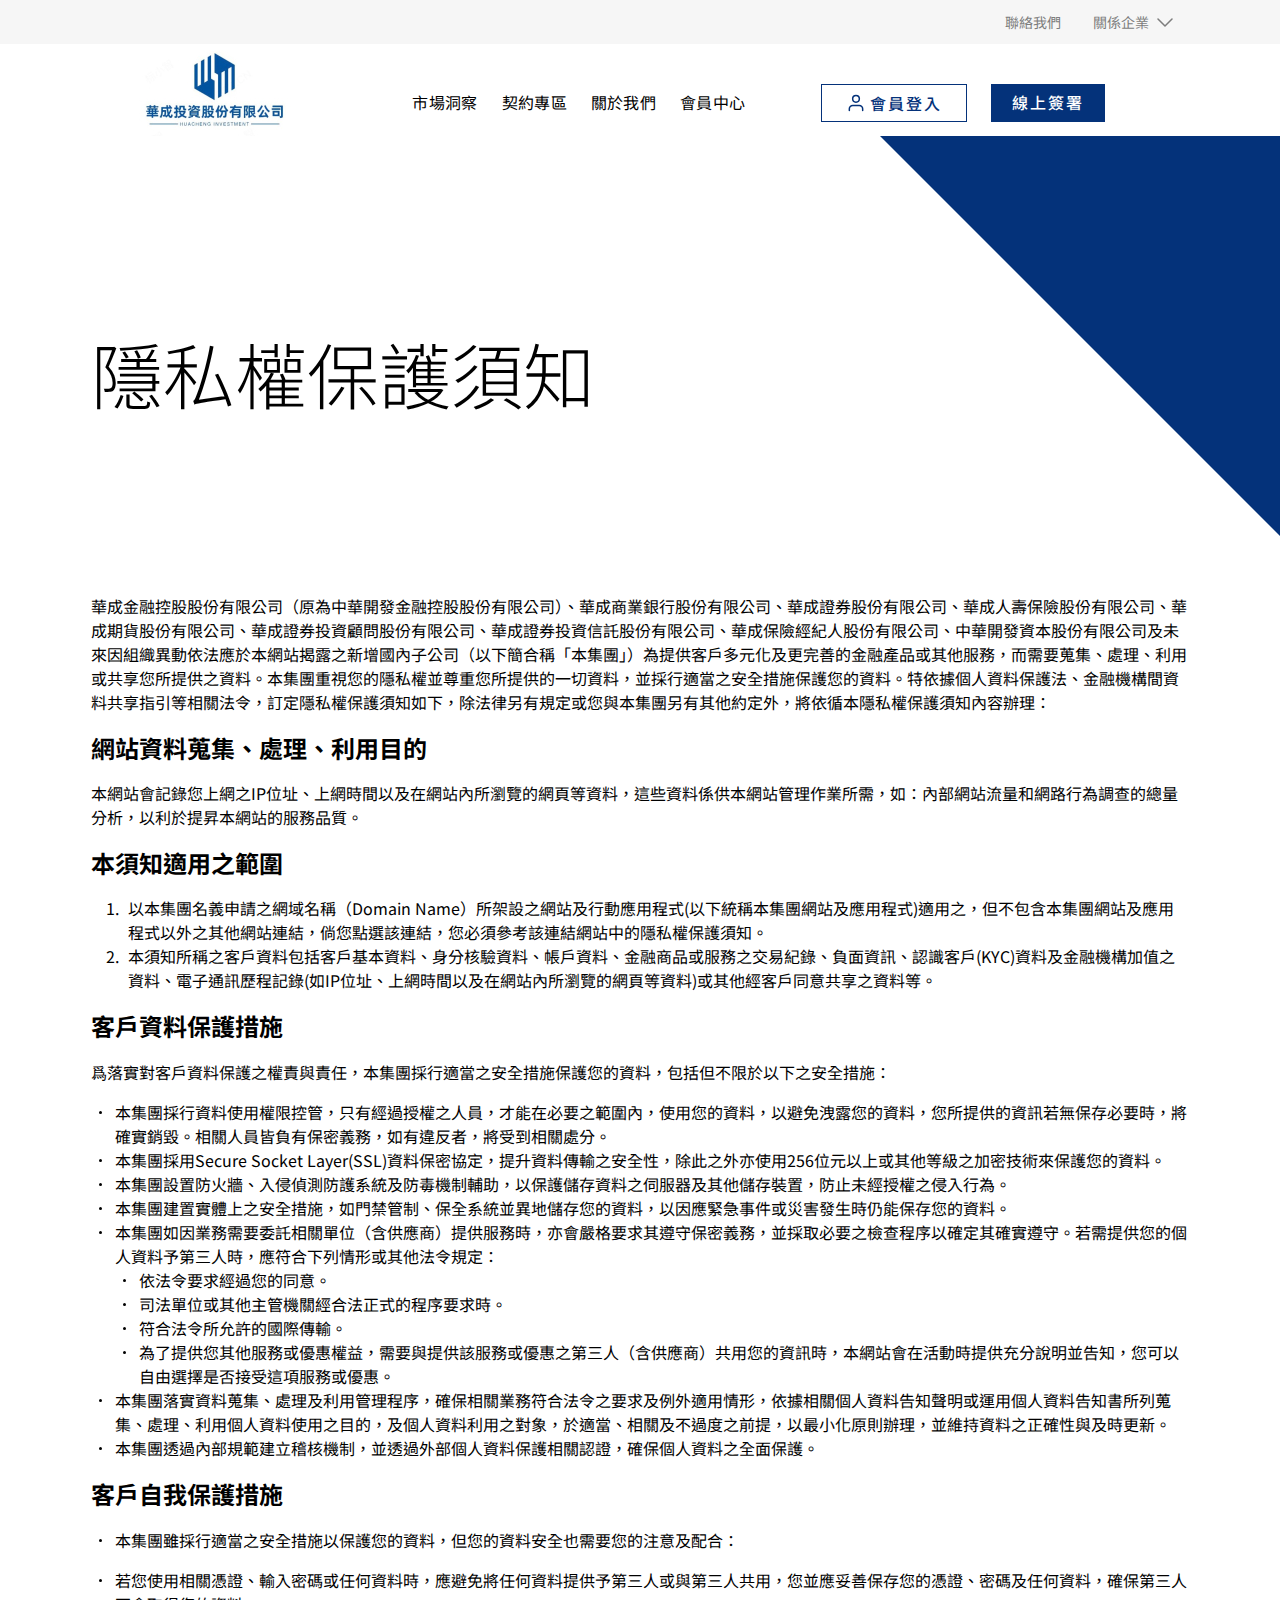
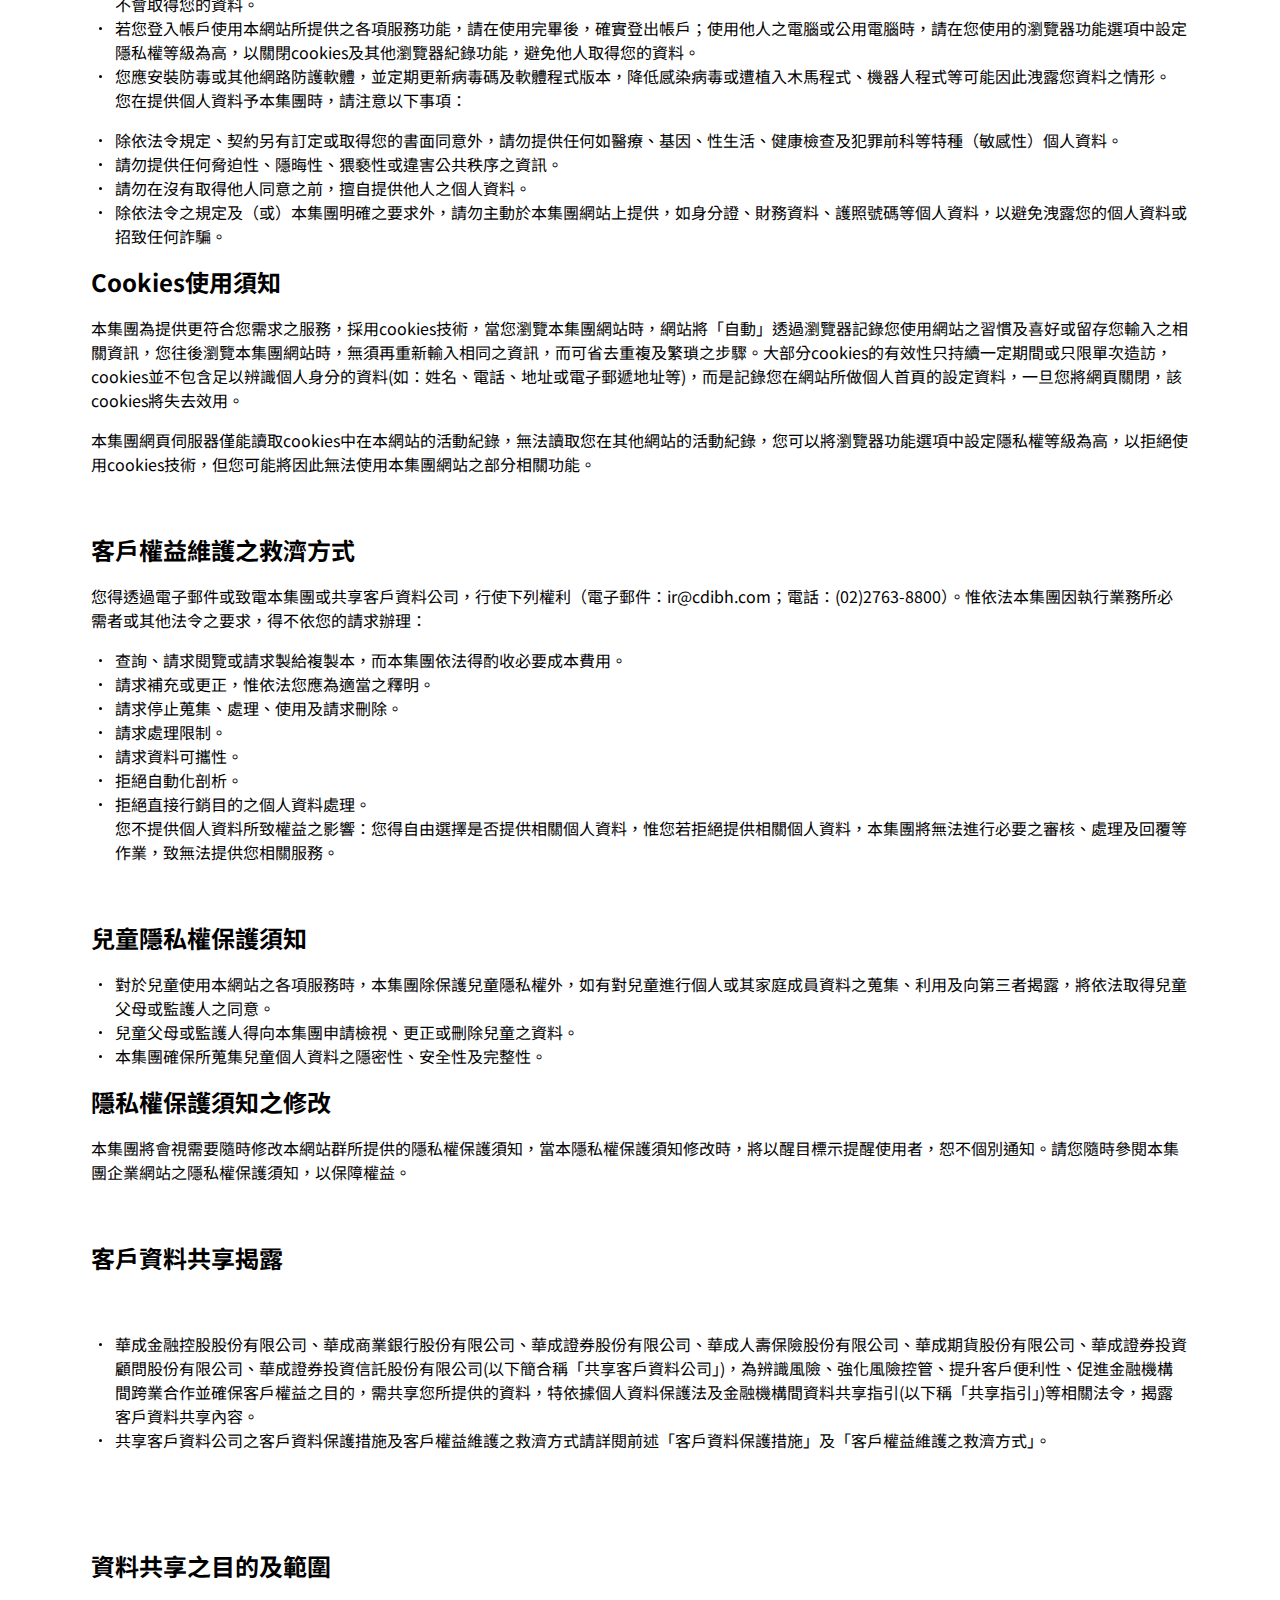
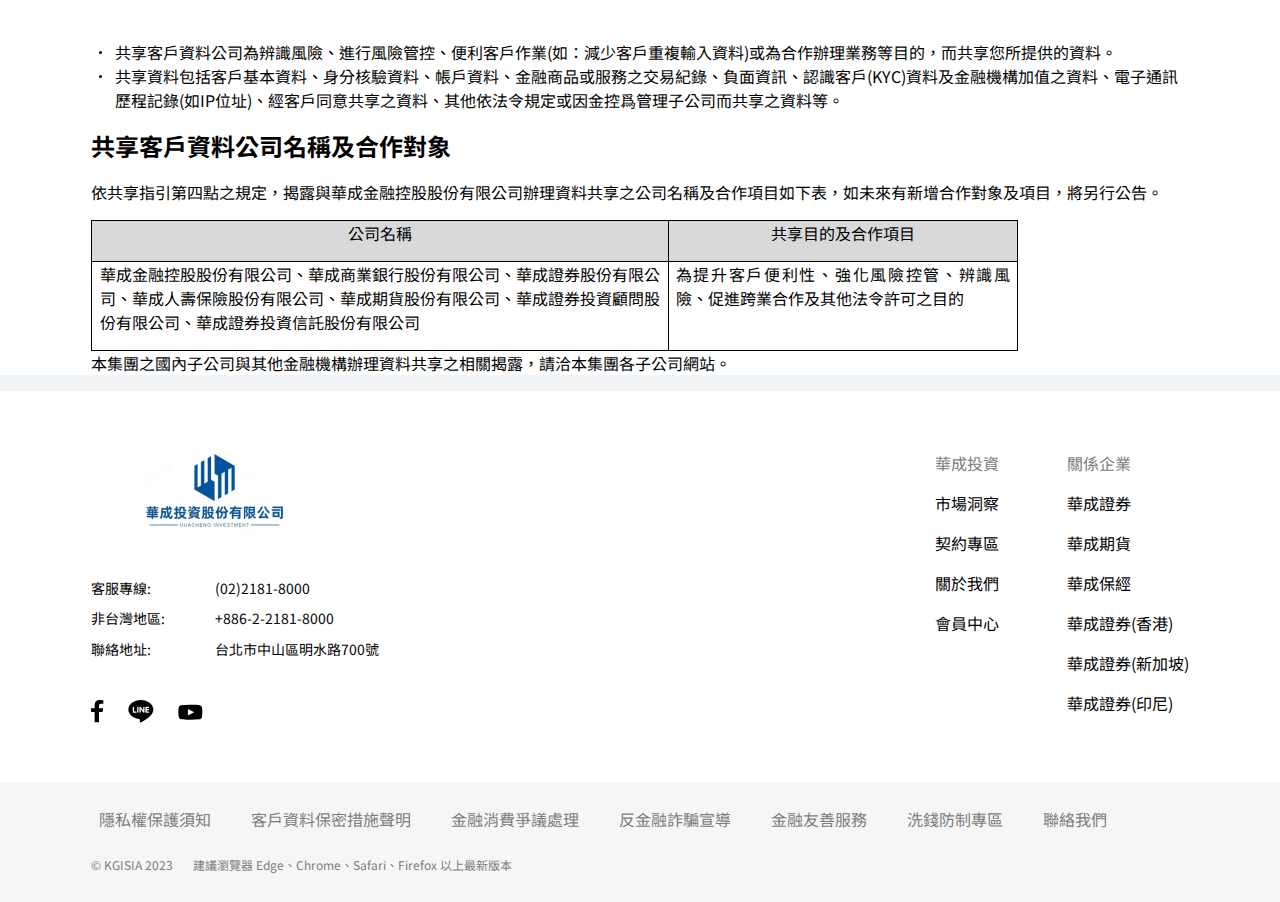
<file: privacy-policy.html>
<!DOCTYPE html>
<html class="zh-hant" lang="zh-Hant" data-url="https://www.kgisia.com.tw/privacy-policy">
<head>
    <meta charset="utf-8">
    <meta content="width=device-width, initial-scale=1.0, maximum-scale=1.0, minimum-scale=1 ,user-scalable=no"
          name="viewport">
    <meta content="ie=edge" http-equiv="X-UA-Compatible">
    <meta content="#da532c" name="msapplication-TileColor">
    <meta content="#ffffff" name="theme-color">
    <link href="/media/assets/apple-touch-icon.png" rel="apple-touch-icon" sizes="180x180">
    <link href="/media/assets/favicon-32x32.jpg" rel="icon" sizes="32x32" type="image/png">
    <link href="/media/assets/favicon-16x16.jpg" rel="icon" sizes="16x16" type="image/png">
    <link href="/kgis/site.webmanifest" rel="manifest">

    <script type="text/javascript" src="/kgis/js/app/global.js?v=1"></script>
    <script type="text/javascript" src="/kgis/js/plugin/jquery-3.6.0.min.js?v=1"></script>
    <script type="text/javascript" src="/kgis/js/plugin/purify.min.js?v=1"></script>
    <script type="text/javascript" src="/themes/basic/combine.min.js?v=1"></script>

    <link type="text/css" rel="stylesheet" href="/kgis/css/style.css?v=1"/>
    <link type="text/css" rel="stylesheet" href="/kgis/css/kgis.css?v=1"/>
    <link type="text/css" rel="stylesheet" href="/kgis/css/component/customer-service.css?v=1"/>
    <link type="text/css" rel="stylesheet" href="/kgis/css/component/style-swiper-banner.css?v=1"/>
    <link type="text/css" rel="stylesheet" href="/kgis/css/component/style-stepper.css?v=1"/>


    <link crossorigin href="https://fonts.gstatic.com" rel="preconnect">
    <link href="https://fonts.googleapis.com/css2?family=Montserrat:wght@100;200;250;300;400;500;600&amp;family=Noto+Sans+TC:wght@300;400;500;700&amp;display=swap"
          rel="stylesheet" type="text/css">

    <script data-script-component-id='70ff2c4173a24a899a68f6e61d235be1f67cb0f01bda440b87419bfa0457a09e70ff2c4173a24a899a68f6e61d235be1'>if (typeof digitalData !== 'undefined') digitalData.component.push({
        componentID: '70ff2c4173a24a899a68f6e61d235be1f67cb0f01bda440b87419bfa0457a09e70ff2c4173a24a899a68f6e61d235be1',
        componentName: 'HTML Metadata'
    });</script>

    <title>隱私權保護須知</title>
    <meta name="description"
          content="集團重視您的隱私權並尊重您所提供的一切資料，並採行適當之安全措施保護您的資料。特依據個人資料保護法、金融機構間資料共享指引等相關法令，訂定隱私權保護政策如下，除法律另有規定或您與本集團另有其他約定外，將依循本隱私權保護政策內容辦理"/>
    <meta property="og:title" content="隱私權保護須知"/>
    <meta property="og:description"
          content="集團重視您的隱私權並尊重您所提供的一切資料，並採行適當之安全措施保護您的資料。特依據個人資料保護法、金融機構間資料共享指引等相關法令，訂定隱私權保護政策如下，除法律另有規定或您與本集團另有其他約定外，將依循本隱私權保護政策內容辦理"/>
    <!--<meta property="og:url" content="https://www.kgisia.com.tw/privacy-policy"/>-->
    <script data-script-component-id='70ff2c4173a24a899a68f6e61d235be1f67cb0f01bda440b87419bfa0457a09e70ff2c4173a24a899a68f6e61d235be1-end'>var compidscript = document.querySelector('[data-script-component-id="70ff2c4173a24a899a68f6e61d235be1f67cb0f01bda440b87419bfa0457a09e70ff2c4173a24a899a68f6e61d235be1"]');
    setLinkDataInfoAttr(compidscript.nextElementSibling, compidscript.getAttribute('data-script-component-id'));

    function setLinkDataInfoAttr(el, compId) {
        if (!el || !compId) {
            return;
        }
        setComponentId(el, compId);
        setLinkAttr(el, compId);
        let links = el.getElementsByTagName('a');
        if (!!links && links.length > 0) {
            let i = 0;
            for (i = 0; i < links.length; i++) {
                setLinkAttr(links[i], compId);
            }
            ;
        }
        var nextElement = el.nextElementSibling;
        if (nextElement != null) {
            if (nextElement.getAttribute('data-script-component-id') == compId + '-end') {
                return;
            } else {
                setLinkDataInfoAttr(nextElement, compId);
            }
        }

        function setLinkAttr(el, id) {
            if (!!el && !!id && el.nodeName == 'A') {
                setComponentId(el, id);
                setDescriptionEmpty(el);
            }
        };

        function setComponentId(el, id) {
            el.setAttribute('data-componentid', id);
        };

        function setDescriptionEmpty(el) {
            if (el.getAttribute('data-description') == null) {
                el.setAttribute('data-description', '');
            }
        };
    };</script>

    <script>

        var digitalData = {
            pageInstanceID: '',
            site: 'kgiia-zh-tw',
            page: {
                pageInfo: {
                    pageID: '{70FF2C41-73A2-4A89-9A68-F6E61D235BE1}',
                    pageName: document.title,
                    destinationURL: document.location.href,
                    referringURL: document.referrer,
                    get sysEnv() {
                        const mobileDevice = ['Android', 'webOS', 'iPhone', 'iPad', 'iPod', 'BlackBerry', 'Windows Phone'];
                        //let isMobileDevice = mobileDevice.some(e => navigator.userAgent.match(e));
                        // for IE browser
                        const isMobileDevice = mobileDevice.some((function (e) {
                            return navigator.userAgent.match(e)
                        }));
                        return isMobileDevice ? 'mobile' : 'desktop';
                    },
                    effectiveDate: '0001-01-01',
                    expiryDate: '9999-12-31',
                    language: 'zh-TW'
                }
            },
            component: []
        };

        var functions = [];

        function pageReady(Highcharts) {
            if (typeof functions !== 'undefined') {
                functions.forEach(function (obj) {
                    if (typeof obj.fn === 'function') {
                        obj.Highcharts = Highcharts;
                        obj.fn();
                    }
                });
            }
        }

        /**
         * 於載入全部 js 後執行特定 function
         * @param id 同個頁面中相同 id 的 function 只會執行一次
         * @param fn 欲執行的 function
         */
        function addFunction(id, fn) {
            //if (typeof functions !== 'undefined' && !functions.find(obj => obj.id === id)) {
            //    functions.push({ id: id, fn: fn });
            //}
            // for IE browser
            if (typeof functions !== 'undefined' && !functions.filter(function (obj) {
                return obj.id === id
            })[0]) {
                functions.push({id: id, fn: fn});
            }
        }
    </script>

    <script>
        //Basic SEO
        $(document).ready(function () {
            var $seoLogo = $("img", $("[data-comp-name='header']")).first();
            var seoLogo = !!$seoLogo ? $seoLogo[0].src : null;
            var $ogImage = $("[property='og:image']", $('head')).first();
            var ogImage = !!$ogImage ? $ogImage.attr('content') : '';
            var seoImage = !!ogImage ? new URL(ogImage, location.origin).href : '';
            var structuredDataText = {
                "@context": "http://schema.org",
                "@type": "Organization",
                "name": "華成證券",
                "url": 'https://www.kgi.com.tw/',
                "logo": seoLogo,
                "mainEntityOfPage": {
                    "@type": "WebPage",
                    "@id": encodeURI(location.href)
                },
                "image": seoImage
            };

            var script = document.createElement('script');
            script.type = "application/ld+json";
            script.textContent = JSON.stringify(structuredDataText);
            document.getElementsByTagName('head')[0].appendChild(script);
        });
    </script>
    <script>
        // Bread Crumbs SEO
        $(document).ready(function () {

            var breadCrumbsSeoText = {
                "@context": "https://schema.org",
                "@type": "BreadcrumbList",
                "itemListElement": ''
            }
            var div = $('<div></div>');
            div.html($('[data-seo-breadcrumb-links]').html());
            var breadCrumbsLinks = div.find('a');
            var listItemArray = [];
            for (var i = 0; i < breadCrumbsLinks.length; i++) {
                var listItemTemplate = {
                    "@type": "ListItem",
                    "position": i + 1,
                    "item": encodeURI(i + 1 == breadCrumbsLinks.length ? location.href : breadCrumbsLinks[i].href),
                    "name": breadCrumbsLinks[i].textContent
                };
                listItemArray.push(listItemTemplate);
            }
            breadCrumbsSeoText['itemListElement'] = listItemArray;
            var script = document.createElement('script');
            script.type = "application/ld+json";
            script.textContent = JSON.stringify(breadCrumbsSeoText);
            document.getElementsByTagName('head')[0].appendChild(script);
        });
    </script>
    <script type="text/html" data-seo-breadcrumb-links>
        <a href="/index.html">華成投資</a>
        <a href="/privacy-policy">隱私權保護須知</a>

    </script>


    <!-- assets script -->
    <script>
        document.addEventListener('DOMContentLoaded', function () {
            $('.search__toggler').css({"background": "none"}).prop('disabled', true);
        });
    </script>

    <link href="/kgis/css/zh-hant.css?v=1" rel="stylesheet"/>
    <style type="text/css">
        @media (max-width: 767.98px) {
            body > main {
                padding-top: 80px
            }
        }
    </style>


    <meta name="VIcurrentDateTime" content="638651083959115431"/>
    <meta name="VirtualFolder" content="/"/>
    <script type="text/javascript" src="/layouts/system/VisitorIdentification.js"></script>

</head>

<body ontouchstart="">
<input id="header_HighlightUnit" name="header_HighlightUnit" type="hidden"
       value="{70FF2C41-73A2-4A89-9A68-F6E61D235BE1}" Bank-Megamenu="{70FF2C41-73A2-4A89-9A68-F6E61D235BE1}">

<script data-script-component-id='70ff2c4173a24a899a68f6e61d235be17135e1267c23408495cb0b8fbc1627587444fe714a5e45d68b6cba966cdaa700'>if (typeof digitalData !== 'undefined') digitalData.component.push({
    componentID: '70ff2c4173a24a899a68f6e61d235be17135e1267c23408495cb0b8fbc1627587444fe714a5e45d68b6cba966cdaa700',
    componentName: 'Securities Navigation'
});</script>


<header class="header header--narrow" data-type="comp" data-comp-name="header" id="header">
    <div class="header__func">
        <div class="container d-flex d-md-none align-items-center justify-content-end" data-Lang-Dropdown>
            <div class="d-flex align-items-center justify-content-end">
            </div>
        </div>

        <div class="container d-none d-md-flex align-items-md-center justify-content-md-end">
            <div class="d-md-flex">
                <div class="mx-md-16">
                    <div class="dropdown header__dropdown">
                        <a href="/contact-us.html">
                            <span>聯絡我們</span>
                        </a>
                    </div>
                </div>
                <div class="mx-md-16">
                    <div class="dropdown header__dropdown">
                        <a class="" role="button" data-toggle="dropdown" data-flip="false" aria-haspopup="true"
                           aria-expanded="false">
                            <span>關係企業</span>
                            <i></i>
                        </a>
                        <div class="dropdown-menu header__dropdown-menu dropdown-menu-center">
                            <a href="https://www.kgi.com.tw/" rel="noopener noreferrer"
                               class="dropdown-item header__dropdown-item" target="_blank">華成證券</a><a
                                href="https://www.kgif.com.tw/" rel="noopener noreferrer"
                                class="dropdown-item header__dropdown-item" target="_blank">華成期貨</a><a
                                href="https://www.kgiib.com.tw/" rel="noopener noreferrer"
                                class="dropdown-item header__dropdown-item" target="_blank">華成保經</a><a
                                href="https://www.kgi.com.tw/why-kgis/foreign-subsidiary/kgishk"
                                rel="noopener noreferrer" class="dropdown-item header__dropdown-item" target="_blank">華成證券(香港)</a><a
                                href="https://www.kgi.com.tw/why-kgis/foreign-subsidiary/kgissg"
                                rel="noopener noreferrer" class="dropdown-item header__dropdown-item" target="_blank">華成證券(新加坡)</a><a
                                href="https://www.kgi.com.tw/why-kgis/foreign-subsidiary/kgisindonesia"
                                rel="noopener noreferrer" class="dropdown-item header__dropdown-item" target="_blank">華成證券(印尼)</a>
                        </div>
                    </div>
                </div>
                <div class="mx-md-16" data-Lang-Dropdown>
                    <div class="dropdown header__dropdown">
                        <a class="" role="button" data-toggle="dropdown" data-flip="false" aria-haspopup="true"
                           aria-expanded="false">
                            <span>聯絡我們</span>
                            <i id="mobile-lang"></i>
                        </a>
                        <div class="dropdown-menu header__dropdown-menu dropdown-menu-center">
                        </div>
                    </div>
                </div>
            </div>
        </div>
    </div>
    <div class="header__wrap">
        <div class="container d-flex align-items-center header__mainnav">
            <a href="/" class="header__logo">
                <figure class='ch-figure'>
                    <picture>
                        <source media="(min-width: 768px)"
                                srcset="/-/media/images/kgiia/logo.jpg?h=86&amp;w=245&amp;hash=33274525224191F7356B43A9DA3D11E2"/>
                        <img src="/-/media/images/kgiia/logo.jpg?h=86&amp;iar=0&amp;w=245" alt=""/>
                    </picture>
                </figure>
            </a>
            <div class="ch-nav mr-lg-auto">
                <ul class="ch-nav-list">
                    <li class="ch-nav-item">

                        <a data-unit="{4B91662E-B533-405D-B990-18842368DCC3}" class="ch-nav-link" href="/report.html">
                            <span>市場洞察</span>
                        </a>
                    </li>
                    <li class="ch-nav-item">

                        <a data-unit="{F74ADC71-B1FD-488C-AEFE-F18434794CE0}" class="ch-nav-link"
                           href="/contract.html">
                            <span>契約專區</span>
                        </a>
                    </li>
                    <li class="ch-nav-item">

                        <a data-unit="{F7D471F8-3826-4DC0-A0E9-8B72506F5253}" class="ch-nav-link"
                           href="/about-us.html">
                            <span>關於我們</span>
                        </a>
                    </li>
                    <li class="ch-nav-item">

                        <a rel="noopener noreferrer" class="ch-nav-link"
                           href="https://investment.kgisia.com.tw/portal/Member/Contract" target="_blank">
                            <span>會員中心</span>
                        </a>
                    </li>
                    <li class="d-block d-lg-none ch-nav-item py-20">
                        <div class="ch-nav-link">
                            <a href="http://investment.kgisia.com.tw/portal/Login/PureLogin" rel="noopener noreferrer"
                               class="btn btn--outline-primary btn--login" target="_blank">
                                <i></i>
                                <span>會員登入</span>
                            </a>

                            <a href="https://h5webtrade.kgieworld.com.tw/ServicesWeb/Auth/Login?orign=P&amp;applytype=24&amp;clear=Y"
                               rel="noopener noreferrer" class="btn btn--primary ml-20" target="_blank">
                                <i></i>
                                <span>線上簽署</span>
                            </a>
                        </div>
                    </li>
                    <li class="d-block d-md-none ch-nav-item">
                        <ul class="py-20 px-0 bg-grey">

                            <li class="ch-nav-item ">
                                <a href="/contact-us.html" class="ch-nav-link"> <span>聯絡我們</span>
                                </a></li>
                            <li class="ch-nav-item ">
                                <div class="ch-nav-lv2 bg-grey">
                                    <div class="container-lg d-lg-flex">
                                        <div class="d-none d-lg-block header__nav-intro">
                                            <div class="h2">關係企業</div>

                                        </div>
                                        <ul class="ch-nav-lv2-list">

                                            <li class="ch-nav-lv2-item ch-nav-item--back">
                                                <button type="button" class="header__nav-back"
                                                        role="header-nav-back-to-lv1">
                                                    <span>關係企業</span>
                                                </button>
                                            </li>
                                            <li class='ch-nav-lv2-item'>
                                                <a href="https://www.kgi.com.tw/" rel="noopener noreferrer"
                                                   class="ch-nav-lv2-link" target="_blank">
                                                    華成證券
                                                </a>

                                            </li>
                                            <li class='ch-nav-lv2-item'>
                                                <a href="https://www.kgif.com.tw/" rel="noopener noreferrer"
                                                   class="ch-nav-lv2-link" target="_blank">
                                                    華成期貨
                                                </a>

                                            </li>
                                            <li class='ch-nav-lv2-item'>
                                                <a href="https://www.kgiib.com.tw/" rel="noopener noreferrer"
                                                   class="ch-nav-lv2-link" target="_blank">
                                                    華成保經
                                                </a>

                                            </li>
                                            <li class='ch-nav-lv2-item'>
                                                <a href="https://www.kgi.com.tw/why-kgis/foreign-subsidiary/kgishk"
                                                   rel="noopener noreferrer" class="ch-nav-lv2-link" target="_blank">
                                                    華成證券(香港)
                                                </a>

                                            </li>
                                            <li class='ch-nav-lv2-item'>
                                                <a href="https://www.kgi.com.tw/why-kgis/foreign-subsidiary/kgissg"
                                                   rel="noopener noreferrer" class="ch-nav-lv2-link" target="_blank">
                                                    華成證券(新加坡)
                                                </a>

                                            </li>
                                            <li class='ch-nav-lv2-item'>
                                                <a href="https://www.kgi.com.tw/why-kgis/foreign-subsidiary/kgisindonesia"
                                                   rel="noopener noreferrer" class="ch-nav-lv2-link" target="_blank">
                                                    華成證券(印尼)
                                                </a>

                                            </li>
                                        </ul>

                                    </div>
                                </div>
                                <a href='' class="ch-nav-link" title=''>
                                    <span>關係企業</span>
                                </a>
                            </li>
                            <li class="ch-nav-item ">
                            </li>

                        </ul>
                    </li>
                </ul>
            </div>
            <div class="d-none d-lg-block">
                <a href="http://investment.kgisia.com.tw/portal/Login/PureLogin" rel="noopener noreferrer"
                   class="btn btn--outline-primary btn--login" target="_blank">
                    <i></i>
                    <span>會員登入</span>
                </a>

                <a href="https://h5webtrade.kgieworld.com.tw/ServicesWeb/Auth/Login?orign=P&amp;applytype=24&amp;clear=Y"
                   rel="noopener noreferrer" class="btn btn--primary ml-20" target="_blank">
                    <i></i>
                    <span>線上簽署</span>
                </a>
            </div>
            <button class="search__toggler" type="button" role="search__toggler" data-toggle="collapse"
                    data-target='[role="header__search"]'></button>
            <button class="ch-toggler" type="button"></button>
        </div>
    </div>


</header>


<script>
    document.addEventListener("DOMContentLoaded", function () {

        var dataLangComp = $('[data-lang-comp]');
        if (dataLangComp.length == 0) {
            $('[data-Lang-Dropdown]').attr('style', 'display:none !important');
        } else {
            var tarTag = document.querySelectorAll("[data-headerlang='HeaderLang']");
            var len = tarTag.length;
            var curLang = "zh-tw".toLowerCase();
            for (let i = 0; i < len; i++) {
                var tarLang = tarTag[i].getAttribute("data-lang").toLowerCase();
                if (curLang != tarLang) {
                    tempHref = $('[data-lang-setting="' + tarLang + '"]').first().attr('data-link');
                    if (typeof tempHref === "undefined") {
                        tarTag[i].style.display = 'none';
                    } else {
                        tarTag[i].setAttribute("href", tempHref);
                    }
                }
            }
        }


        var mobileLang = document.querySelectorAll(".header__dropdown-item[data-headerlang='HeaderLang']");
        if (mobileLang.length == 0) {
            let node = document.getElementById("mobile-lang");
            if (node.parentNode) {
                node.parentNode.removeChild(node);
            }
        }
    });
</script>
<script data-script-component-id='70ff2c4173a24a899a68f6e61d235be17135e1267c23408495cb0b8fbc1627587444fe714a5e45d68b6cba966cdaa700-end'>var compidscript = document.querySelector('[data-script-component-id="70ff2c4173a24a899a68f6e61d235be17135e1267c23408495cb0b8fbc1627587444fe714a5e45d68b6cba966cdaa700"]');
setLinkDataInfoAttr(compidscript.nextElementSibling, compidscript.getAttribute('data-script-component-id'));

function setLinkDataInfoAttr(el, compId) {
    if (!el || !compId) {
        return;
    }
    setComponentId(el, compId);
    setLinkAttr(el, compId);
    let links = el.getElementsByTagName('a');
    if (!!links && links.length > 0) {
        let i = 0;
        for (i = 0; i < links.length; i++) {
            setLinkAttr(links[i], compId);
        }
        ;
    }
    var nextElement = el.nextElementSibling;
    if (nextElement != null) {
        if (nextElement.getAttribute('data-script-component-id') == compId + '-end') {
            return;
        } else {
            setLinkDataInfoAttr(nextElement, compId);
        }
    }

    function setLinkAttr(el, id) {
        if (!!el && !!id && el.nodeName == 'A') {
            setComponentId(el, id);
            setDescriptionEmpty(el);
        }
    };

    function setComponentId(el, id) {
        el.setAttribute('data-componentid', id);
    };

    function setDescriptionEmpty(el) {
        if (el.getAttribute('data-description') == null) {
            el.setAttribute('data-description', '');
        }
    };
};</script>


<main class="main">
    <script data-script-component-id='70ff2c4173a24a899a68f6e61d235be119d110ca4a674bcbbbd894e7272c53303e00fc7865894c128b45278577d75f13'>if (typeof digitalData !== 'undefined') digitalData.component.push({
        componentID: '70ff2c4173a24a899a68f6e61d235be119d110ca4a674bcbbbd894e7272c53303e00fc7865894c128b45278577d75f13',
        componentName: 'Subpage Banner with Triangle'
    });</script>
    <style>
        @media (max-width: 1024px) {
            #SubpageBannerWithTriangleArea {
                height: 325.8px !important
            }
        }

        #SubpageBannerWithTriangleArea {
            height: 458px
        }
    </style>


    <div class="bg-white d-flex align-items-center  py-80 pt-lg-136 pb-lg-120 triangle--r-primary-blue-136-400"
         id="SubpageBannerWithTriangleArea">
        <div class="container w-100p">
            <div class="row-lg">
                <div class="col-lg-8">
                    <h1 class="fs-h1 fs-lg-h1">隱私權保護須知</h1>
                </div>
            </div>
        </div>
    </div>
    <script data-script-component-id='70ff2c4173a24a899a68f6e61d235be119d110ca4a674bcbbbd894e7272c53303e00fc7865894c128b45278577d75f13-end'>var compidscript = document.querySelector('[data-script-component-id="70ff2c4173a24a899a68f6e61d235be119d110ca4a674bcbbbd894e7272c53303e00fc7865894c128b45278577d75f13"]');
    setLinkDataInfoAttr(compidscript.nextElementSibling, compidscript.getAttribute('data-script-component-id'));

    function setLinkDataInfoAttr(el, compId) {
        if (!el || !compId) {
            return;
        }
        setComponentId(el, compId);
        setLinkAttr(el, compId);
        let links = el.getElementsByTagName('a');
        if (!!links && links.length > 0) {
            let i = 0;
            for (i = 0; i < links.length; i++) {
                setLinkAttr(links[i], compId);
            }
            ;
        }
        var nextElement = el.nextElementSibling;
        if (nextElement != null) {
            if (nextElement.getAttribute('data-script-component-id') == compId + '-end') {
                return;
            } else {
                setLinkDataInfoAttr(nextElement, compId);
            }
        }

        function setLinkAttr(el, id) {
            if (!!el && !!id && el.nodeName == 'A') {
                setComponentId(el, id);
                setDescriptionEmpty(el);
            }
        };

        function setComponentId(el, id) {
            el.setAttribute('data-componentid', id);
        };

        function setDescriptionEmpty(el) {
            if (el.getAttribute('data-description') == null) {
                el.setAttribute('data-description', '');
            }
        };
    };</script>
    <script data-script-component-id='70ff2c4173a24a899a68f6e61d235be16103fe097d4b44a3803ca6a775a809e0d228a12c8abd4e11a0a41692609f7fb3'>if (typeof digitalData !== 'undefined') digitalData.component.push({
        componentID: '70ff2c4173a24a899a68f6e61d235be16103fe097d4b44a3803ca6a775a809e0d228a12c8abd4e11a0a41692609f7fb3',
        componentName: 'HtmlFrame'
    });</script>

    <div class="bg-white">
        <div class="container">
            <p><span>華成金融控股股份有限公司（原為</span><span>中華開發金融控股股份有限公司）、華成商業銀行股份有限公司、華成證券股份有限公司、華成人壽保險股份有限公司、華成期貨股份有限公司、華成證券投資顧問股份有限公司、華成證券投資信託股份有限公司、華成保險經紀人股份有限公司</span><span>、中華開發資本股份有限公司及未來因組織異動依法應於本網站揭露之新增國內子公司</span><span>（以下簡合稱</span><span>「</span><span>本集團</span><span>」</span><span>）為提供客戶多元化及更完善的金融產品</span><span>或其他</span><span>服務，而需要蒐集、處理、利用或共享您所提供之資料。本集團重視您的隱私權並尊重您所提供的一切資料，並採行適當之安全措施保護您的資料。特依據個人資料保護法、金融機構間資料共享指引等相關法令，訂定隱私權保護</span><span>須知</span><span>如下，除法律另有規定或您與本集團另有其他約定外，將依循本隱私權保護</span><span>須知</span><span>內容辦理：</span>
            </p>
            <p style="background: white; margin-bottom: 11.25pt;"><strong><span
                    style="font-size: 24px;">網站資料蒐集、處理、利用目的</span></strong></p>
            <p style="background: white;"><span>本網站會記錄您上網之</span><span>IP</span><span>位址、上網時間以及在網站內所瀏覽的網頁等資料，這些資料係供本網站管理作業所需，如：內部網站流量和網路行為調查的總量分析，以利於提昇本網站的服務品質。</span>
            </p>
            <p style="background: white; margin-bottom: 11.25pt;"><strong><span
                    style="font-size: 24px;">本須知適用之範圍</span></strong></p>
            <ol>
                <li>
                    <span>以本集團名義申請之網域名稱（</span><span>Domain Name</span><span>）所架設之網站及行動應用程式</span><span>(</span><span>以下統稱本集團網站及應用程式</span><span>)</span><span>適用之，但不包含本集團網站及應用程式以外之其他網站連結，倘您點選該連結，您必須參考該連結網站中的隱私權保護須知。</span>
                </li>
                <li><span>本</span><span>須知</span><span>所稱之客戶資料</span><span>包括客戶基本資料、身分核驗資料、帳戶資料、金融商品或服務之交易紀錄、負面資訊、認識客戶</span><span>(KYC)</span><span>資料及金融機構加值之資料、電子通訊歷程記錄</span><span>(</span><span>如</span><span>IP</span><span>位址、上網時間以及在網站內所瀏覽的網頁等資料</span><span>)</span><span>或其他經客戶同意共享之資料等。</span>
                </li>
            </ol>
            <p style="background: white;"><strong><span style="font-size: 24px;">客戶資料保護措施</span></strong></p>
            <p style="background: white;">
                <span>爲落實對客戶資料保護之權責與責任，本集團採行適當之安全措施保護您的資料，包括但不限於以下之安全措施：</span>
            </p>
            <ul style="list-style-type: square;">
                <li><span>本集團採行資料使用權限控管，只有經過授權之人員，才能在必要之範圍內，使用您的資料，以避免洩露您的資料，您所提供的資訊若無保存必要時，將確實銷毀。相關人員皆負有保密義務，如有違反者，將受到相關處分。</span>
                </li>
                <li>
                    <span>本集團採用</span><span>Secure Socket Layer(SSL)</span><span>資料保密協定，提升資料傳輸之安全性，除此之外亦使用</span><span>256</span><span>位元以上或其他等級之加密技術來保護您的資料。</span>
                </li>
                <li>
                    <span>本集團設置防火牆、入侵偵測防護系統及防毒機制輔助，以保護儲存資料之伺服器及其他儲存裝置，防止未經授權之侵入行為。</span>
                </li>
                <li>
                    <span>本集團建置實體上之安全措施，如門禁管制、保全系統並異地儲存您的資料，以因應緊急事件或災害發生時仍能保存您的資料。</span>
                </li>
                <li>
                    <span>本集團如因業務需要委託相關單位（含供應商）提供服務時，亦會嚴格要求其遵守保密義務，並採取必要之檢查程序以確定其確實遵守。若需提供您的個人資料予第三人時，應符合下列情形或其他法令規定：</span>
                    <ul style="list-style-type: square;">
                        <li><span>依法令要求經過您的同意。</span></li>
                        <li><span>司法單位或其他主管機關經合法正式的程序要求時。</span></li>
                        <li><span>符合法令所允許的國際傳輸。</span></li>
                        <li>
                            <span>為了提供您其他服務或優惠權益，需要與提供該服務或優惠之第三人（含供應商）共用您的資訊時，本網站會在活動時提供充分說明並告知，您可以自由選擇是否接受這項服務或優惠。</span>
                        </li>
                    </ul>
                </li>
                <li>
                    <span>本集團落實資料蒐集、處理及利用管理程序，確保相關業務符合法令之要求及例外適用情形，依據相關個人資料告知聲明或</span><span>運用個人資料告知書</span><span>所列蒐集、處理、利用個人資料使用之目的，</span><span>及個人資料利用之對象</span><span>，</span><span>於適當、相關及不過度之前提，以最小化原則辦理，並維持資料之正確性與及時更新。</span>
                </li>
                <li><span>本集團透過內部規範建立稽核機制，並透過外部個人資料保護相關認證，確保個人資料之全面保護。</span>
                </li>
            </ul>
            <p><strong><span style="font-size: 24px;">客戶自我保護措施</span></strong></p>
            <ul>
                <li>
                    <p><span>本集團雖採行適當之安全措施以保護您的資料，但您的資料安全也需要您的注意及配合：</span></p>
                </li>
                <li>
                    <span>若您使用相關憑證、輸入密碼或任何資料時，應避免將任何資料提供予第三人或與第三人共用，您並應妥善保存您的憑證、密碼及任何資料，確保第三人不會取得您的資料。</span>
                </li>
                <li>
                    <span>若您登入帳戶使用本網站所提供之各項服務功能，請在使用完畢後，確實登出帳戶；使用他人之電腦或公用電腦時，請在您使用的瀏覽器功能選項中設定隱私權等級為高，以關閉</span><span>cookies</span><span>及其他瀏覽器紀錄功能，避免他人取得您的資料。</span>
                </li>
                <li>
                    <span>您應安裝防毒或其他網路防護軟體，並定期更新病毒碼及軟體程式版本，降低感染病毒或遭植入木馬程式、機器人程式等可能因此洩露您資料之情形。</span>
                    <p><span>您在提供個人資料予本集團時，請注意以下事項：</span></p>
                </li>
                <li>
                    <span>除</span><span>依</span><span>法令規定、契約另有訂定或取得您的書面同意外，請勿提供任何如醫療、基因、性生活、健康檢查及犯罪前科等特種（敏感性）個人資料。</span>
                </li>
                <li><span>請勿提供任何脅迫性、隱晦性、猥褻性或違害公共秩序之資訊。</span></li>
                <li><span>請勿在沒有取得他人同意之前，擅自提供他人之個人資料。</span></li>
                <li>
                    <span>除依法令之規定及（或）本集團明確之要求外，請勿主動於本集團網站上提供，如身分證、財務資料、護照號碼等個人資料，以避免洩露您的個人資料或招致任何詐騙。</span>
                </li>
            </ul>
            <p style="background: white;"><span
                    style="font-size: 24px;"><strong><span>Cookies</span></strong><strong><span>使用須知</span></strong></span>
            </p>
            <p style="background: white;"><span>本集團為提供更符合您需求之服務，採用</span><span>cookies</span><span>技術，當您瀏覽本集團網站時，網站將「自動」透過瀏覽器記錄您使用網站之習慣及喜好或留存您輸入之相關資訊，您往後瀏覽本集團網站時，無須再重新輸入相同之資訊，而可省去重複及繁瑣之步驟。大部分</span><span>cookies</span><span>的有效性只持續一定期間或只限單次造訪，</span><span>cookies</span><span>並不包含足以辨識個人身分的資料</span><span>(</span><span>如：姓名、電話、地址或電子郵遞地址等</span><span>)</span><span>，而是記錄您在網站所做個人首頁的設定資料，一旦您將網頁關閉，該</span><span>cookies</span><span>將失去效用。</span>
            </p>
            <p style="background: white;"><span>本集團網頁伺服器僅能讀取</span><span>cookies</span><span>中在本網站的活動紀錄，無法讀取您在其他網站的活動紀錄，您可以將瀏覽器功能選項中設定隱私權等級為高，以拒絕使用</span><span>cookies</span><span>技術，但您可能將因此無法使用本集團網站之部分相關功能。</span>
            </p>
            <p style="background: white;"><span>&nbsp;</span></p>
            <p style="background: white;"><strong><span style="font-size: 24px;">客戶權益維護之救濟方式</span></strong>
            </p>
            <p style="background: white;">
                <span>您得透過電子郵件或致電本集團</span><span>或共享客戶資料公司，行使下列權利</span><span>（電子郵件：</span><span>ir@cdibh.com</span><span>；電話：</span><span>(02)2763-8800</span><span>）。惟依法本集團因執行業務所必需者或其他法令之要求，得不依您的請求辦理：</span>
            </p>
            <ul style="list-style-type: square;">
                <li><span>查詢、請求閱覽或請求製給複製本，而本集團依法得酌收必要成本費用。</span></li>
                <li><span>請求補充或更正，惟依法您應為適當之釋明。</span></li>
                <li><span>請求停止蒐集、處理、使用及請求刪除。</span></li>
                <li><span>請求處理限制。</span></li>
                <li><span>請求資料可攜性。</span></li>
                <li><span>拒絕自動化剖析。</span></li>
                <li><span>拒絕直接行銷目的之個人資料處理。</span>
                    <p>
                        <span>您不提供個人資料所致權益之影響：您得自由選擇是否提供相關個人資料，惟您若拒絕提供相關個人資料，本集團將無法進行必要之審核、處理及回覆等作業，致無法提供您相關服務。</span>
                    </p>
                </li>
            </ul>
            <p><span>&nbsp;</span></p>
            <p><span style="font-size: 24px;"><strong>兒童隱私權保護須知</strong></span><strong></strong></p>
            <ul>
                <li>
                    <span>對於兒童使用本網站之各項服務時，本集團除保護兒童隱私權外，如有對兒童進行個人或其家庭成員資料之蒐集、利用及向第三者揭露，將依法取得兒童父母或監護人之同意。</span>
                </li>
                <li><span>兒童父母或監護人得向本集團申請檢視、更正或刪除兒童之資料。</span></li>
                <li><span>本集團確保所蒐集兒童個人資料之隱密性、安全性及完整性。</span></li>
            </ul>
            <p style="background: white;"><strong><span style="font-size: 24px;">隱私權保護須知之修改</span></strong>
            </p>
            <p style="background: white;"><span>本集團將會視需要隨時修改本網站群所提供的隱私權保護須知，當本隱私權保護須知修改時，將以醒目標示提醒使用者，恕不個別通知。請您隨時參閱本集團企業網站之隱私權保護須知，以保障權益。</span>
            </p>
            <p style="background: white;"><span>&nbsp;</span></p>
            <p style="background: white;"><span style="font-size: 24px;"><strong
                    style="text-align: justify;">客戶資料共享揭露</strong></span></p>
            <p style="text-align: justify;"><strong><span>&nbsp;</span></strong></p>
            <ul style="list-style-type: square;">
                <li>
                    <span>華成金融控股股份有限公司、華成商業銀行股份有限公司、華成證券股份有限公司、華成人壽保險股份有限公司、華成期貨股份有限公司、華成證券投資顧問股份有限公司、華成證券投資信託股份有限公司</span><span>(</span><span>以下簡合稱「共享客戶資料公司」</span><span>)</span><span>，為辨識風險、強化風險控管、提升客戶便利性、促進金融機構間跨業合作並確保客戶權益之目的，需共享您所提供的資料，特依據個人資料保護法及金融機構間資料共享指引</span><span>(</span><span>以下稱「共享指引」</span><span>)</span><span>等相關法令，揭露客戶資料共享內容。</span>
                </li>
                <li>
                    <span>共享客戶資料公司之客戶資料保護措施及客戶權益維護之救濟方式請詳閱前述「客戶資料保護措施」及「客戶權益維護之救濟方式」。</span>
                </li>
            </ul>
            <p><span>&nbsp;</span></p>
            <p><span>&nbsp;</span></p>
            <p><strong><span style="font-size: 24px;">資料共享之目的及範圍</span></strong></p>
            <p><strong>&nbsp;</strong></p>
            <ul>
                <li>
                    <span>共享客戶資料公司為辨識風險、進行風險管控、便利客戶作業</span><span>(</span><span>如：減少客戶重複輸入資料</span><span>)</span><span>或為合作辦理業務等目的，而共享您所提供的資料。</span>
                </li>
                <li>
                    <span>共享資料包括客戶基本資料、身分核驗資料、帳戶資料、金融商品或服務之交易紀錄、負面資訊、認識客戶</span><span>(KYC)</span><span>資料及金融機構加值之資料、電子通訊歷程記錄</span><span>(</span><span>如</span><span>IP</span><span>位址</span><span>)</span><span>、經客戶同意共享之資料、其他依法令規定或因金控爲管理子公司而共享之資料等。</span>
                </li>
            </ul>
            <p style="text-align: justify;"><strong><span style="font-size: 24px;">共享客戶資料公司名稱及合作對象</span></strong>
            </p>
            <p style="text-align: justify;">
                <span>依共享指引第四點之規定，揭露</span><span>與</span><span>華成</span><span>金融控股股份有限公司</span><span>辦理資料共享之公司名稱及合作項目如下表，如未來有新增合作對象及項目，將另行公告。</span>
            </p>
            <table border="1" cellspacing="0" cellpadding="0" style="border: none;">
                <tbody>
                <tr>
                    <td valign="top"
                        style="background: #d9d9d9; width: 432.1pt; padding: 0cm 5.4pt; border-style: solid; border-width: 1pt; text-align: left;">
                        <p style="text-align: center;"><span>公司名稱</span></p>
                    </td>
                    <td valign="top"
                        style="background: #d9d9d9; width: 262.25pt; padding: 0cm 5.4pt; border-left: none; border-top-style: solid; border-right-style: solid; border-bottom-style: solid; text-align: left;">
                        <p style="text-align: center;"><span>共享目的及合作項目</span></p>
                    </td>
                </tr>
                <tr>
                    <td valign="top"
                        style="width: 432.1pt; padding: 0cm 5.4pt; border-top: none; border-right-style: solid; border-bottom-style: solid; border-left-style: solid; text-align: left;">
                        <p style="text-align: justify;"><span>華成金融控股股份有限公司、華成商業銀行股份有限公司、華成證券股份有限公司、華成人壽保險股份有限公司、華成期貨股份有限公司、華成證券投資顧問股份有限公司、華成證券投資信託股份有限公司</span>
                        </p>
                    </td>
                    <td valign="top"
                        style="width: 262.25pt; padding: 0cm 5.4pt; border-top: none; border-left: none; border-right-style: solid; border-bottom-style: solid; text-align: left;">
                        <p style="text-align: justify;">
                            <span>為提升客戶便利性、強化風險控管、辨識風險、促進跨業合作及其他法令許可之目的</span></p>
                    </td>
                </tr>
                </tbody>
            </table>
            <p><span>本集團之國內子公司與其他金融機構辦理資料共享之相關揭露，請洽本集團各子公司網站。</span></p>
        </div>
    </div>
    <script data-script-component-id='70ff2c4173a24a899a68f6e61d235be16103fe097d4b44a3803ca6a775a809e0d228a12c8abd4e11a0a41692609f7fb3-end'>var compidscript = document.querySelector('[data-script-component-id="70ff2c4173a24a899a68f6e61d235be16103fe097d4b44a3803ca6a775a809e0d228a12c8abd4e11a0a41692609f7fb3"]');
    setLinkDataInfoAttr(compidscript.nextElementSibling, compidscript.getAttribute('data-script-component-id'));

    function setLinkDataInfoAttr(el, compId) {
        if (!el || !compId) {
            return;
        }
        setComponentId(el, compId);
        setLinkAttr(el, compId);
        let links = el.getElementsByTagName('a');
        if (!!links && links.length > 0) {
            let i = 0;
            for (i = 0; i < links.length; i++) {
                setLinkAttr(links[i], compId);
            }
            ;
        }
        var nextElement = el.nextElementSibling;
        if (nextElement != null) {
            if (nextElement.getAttribute('data-script-component-id') == compId + '-end') {
                return;
            } else {
                setLinkDataInfoAttr(nextElement, compId);
            }
        }

        function setLinkAttr(el, id) {
            if (!!el && !!id && el.nodeName == 'A') {
                setComponentId(el, id);
                setDescriptionEmpty(el);
            }
        };

        function setComponentId(el, id) {
            el.setAttribute('data-componentid', id);
        };

        function setDescriptionEmpty(el) {
            if (el.getAttribute('data-description') == null) {
                el.setAttribute('data-description', '');
            }
        };
    };</script>

</main>


<script data-script-component-id='474adc519a7d4ed3ac26bb66325dc31f6dc95702f82846ab918891951f9547c904e50148301f48f3ad6902a81384c9f0'>if (typeof digitalData !== 'undefined') digitalData.component.push({
    componentID: '474adc519a7d4ed3ac26bb66325dc31f6dc95702f82846ab918891951f9547c904e50148301f48f3ad6902a81384c9f0',
    componentName: 'Securities Footer'
});</script>


<footer class="footer" data-type="comp" data-comp-name="footer">
    <div class="">
        <div class="container py-60 bg-white">
            <div class="d-lg-flex">
                <div class="mr-lg-48 w-100p">
                    <div>
                        <a>
                            <figure>
                                <picture>
                                    <img src="/-/media/images/kgiia/logo.jpg?h=66&amp;iar=0&amp;w=187" alt=""/>
                                </picture>
                                <figcaption hidden></figcaption>
                            </figure>
                        </a>
                    </div>

                    <div class="d-md-flex flex-md-row mt-48 mt-md-40 d-md-flex flex-md-row justify-content-md-between flex-lg-column">
                        <div class="mt-n8">
                            <div class="d-flex mt-8">
                                <span class="w-80 fs-h7 flex-shrink-0">客服專線: </span>
                                <span class="fs-h7 ml-44">
                                    <a href="tel:0221818000">(02)2181-8000</a>
                                </span>
                            </div>
                            <div class="d-flex mt-8">
                                <span class="w-80 fs-h7 flex-shrink-0">非台灣地區: </span>
                                <a href="tel:886221818000" class="fs-h7 ml-44"><span>+886-2-2181-8000</span></a>
                            </div>
                            <div class="d-flex mt-8">
                                <span class="w-80 fs-h7 flex-shrink-0">聯絡地址:</span>
                                <a href="https://maps.google.com.tw/maps?f=q&amp;hl=zh-TW&amp;geocode=&amp;q=台北市中山區明水路700號"
                                   class="fs-h7 ml-44"><span>台北市中山區明水路700號</span></a>
                            </div>
                        </div>


                        <div class="d-flex align-items-center mt-32 mt-md-0 mt-lg-40 ml-n24">
                            <a href="https://www.facebook.com/KGISecurities/" rel="noopener noreferrer"
                               class="ml-24 icon__facebook" target="_blank"></a><a
                                href="https://line.me/R/ti/p/@kgieworld" rel="noopener noreferrer"
                                class="ml-24 icon__line" target="_blank"></a><a
                                href="https://www.youtube.com/@user-wm9rg7oq7m/videos" rel="noopener noreferrer"
                                class="ml-24 icon__youtube" target="_blank"></a>
                        </div>
                    </div>
                </div>

                <div class="mt-48 mt-lg-0 ml-lg-auto flex-shrink-0">
                    <div class="d-md-flex flex-md-row">
                        <div class=" ">
                            <div class="d-flex flex-column mt-n16">
                                <div class="mt-16"><span class="color-grey">華成投資</span></div>
                                <a href="/report.html" class="mt-16 color-hover-primary-blue"> <span>市場洞察</span>
                                </a><a href="/contract.html" class="mt-16 color-hover-primary-blue">
                                <span>契約專區</span>
                            </a><a href="/about-us.html" class="mt-16 color-hover-primary-blue"> <span>關於我們</span>
                            </a><a href="https://investment.kgisia.com.tw/portal/Member/Contract"
                                   rel="noopener noreferrer" class="mt-16 color-hover-primary-blue" target="_blank">
                                <span>會員中心</span>
                            </a></div>
                        </div>
                        <div class="mt-24 mt-md-0 ml-md-68 ">
                            <div class="d-flex flex-column mt-n16">
                                <div class="mt-16"><span class="color-grey">關係企業</span></div>
                                <a href="https://www.kgi.com.tw/zh-tw" rel="noopener noreferrer"
                                   class="mt-16 color-hover-primary-blue" target="_blank"> <span>華成證券</span>
                                </a><a href="https://www.kgif.com.tw/" rel="noopener noreferrer"
                                       class="mt-16 color-hover-primary-blue" target="_blank"> <span>華成期貨</span>
                            </a><a href="https://www.kgiib.com.tw/" rel="noopener noreferrer"
                                   class="mt-16 color-hover-primary-blue" target="_blank"> <span>華成保經</span>
                            </a><a href="https://www.kgi.com.hk/default.aspx" rel="noopener noreferrer"
                                   class="mt-16 color-hover-primary-blue" target="_blank"> <span>華成證券(香港)</span>
                            </a><a href="http://www.kgieworld.sg/" rel="noopener noreferrer"
                                   class="mt-16 color-hover-primary-blue" target="_blank"> <span>華成證券(新加坡)</span>
                            </a><a href="https://kgi.id/en/" rel="noopener noreferrer"
                                   class="mt-16 color-hover-primary-blue" target="_blank"> <span>華成證券(印尼)</span>
                            </a></div>
                        </div>

                    </div>
                </div>
            </div>
        </div>
    </div>

    <div class="bg-light-grey">
        <div class="container ">
            <div class="pt-24 pb-40 pb-lg-28 footer__bottom">
                <div class="d-flex flex-column position-relative">

                    <div class="d-flex flex-column flex-md-row flex-md-wrap mt-n16 mt-md-n8 ml-md-n32">
                        <a href="/privacy-policy"
                           class="mt-16 ml-md-40 mt-md-8 color-grey color-hover-primary-blue ">
                            <span>隱私權保護須知</span>
                        </a><a href="/confidentiality"
                               class="mt-16 ml-md-40 mt-md-8 color-grey color-hover-primary-blue ">
                        <span>客戶資料保密措施聲明</span>
                    </a><a href="https://www.foi.org.tw/index.aspx?lang=1" rel="noopener noreferrer"
                           class="mt-16 ml-md-40 mt-md-8 color-grey color-hover-primary-blue " target="_blank"> <span>金融消費爭議處理</span>
                    </a><a href="https://www.sitca.org.tw/ROC/Legal/main4.html?v=1547030495" rel="noopener noreferrer"
                           class="mt-16 ml-md-40 mt-md-8 color-grey color-hover-primary-blue " target="_blank"> <span>反金融詐騙宣導</span>
                    </a><a href="/finance-friendly-services"
                           class="mt-16 ml-md-40 mt-md-8 color-grey color-hover-primary-blue ">
                        <span>金融友善服務</span>
                    </a><a href="/anti-money-laundering"
                           class="mt-16 ml-md-40 mt-md-8 color-grey color-hover-primary-blue ">
                        <span>洗錢防制專區</span>
                    </a><a href="/contact-us.html" class="mt-16 ml-md-40 mt-md-8 color-grey color-hover-primary-blue ">
                        <span>聯絡我們</span>
                    </a>

                    </div>

                    <div class="mt-40 mt-md-24 mt-lg-10">
                        <div class="d-md-flex flex-md-row">
                            <div class="fs-h8 color-grey"> &#169; KGISIA 2023</div>
                            <div class="fs-h8 color-grey mt-8 mt-md-0 ml-md-20">
                                建議瀏覽器 Edge、Chrome、Safari、Firefox 以上最新版本
                            </div>
                        </div>
                    </div>


                </div>
            </div>
        </div>
    </div>
</footer>


<script data-script-component-id='474adc519a7d4ed3ac26bb66325dc31f6dc95702f82846ab918891951f9547c904e50148301f48f3ad6902a81384c9f0-end'>var compidscript = document.querySelector('[data-script-component-id="474adc519a7d4ed3ac26bb66325dc31f6dc95702f82846ab918891951f9547c904e50148301f48f3ad6902a81384c9f0"]');
setLinkDataInfoAttr(compidscript.nextElementSibling, compidscript.getAttribute('data-script-component-id'));

function setLinkDataInfoAttr(el, compId) {
    if (!el || !compId) {
        return;
    }
    setComponentId(el, compId);
    setLinkAttr(el, compId);
    let links = el.getElementsByTagName('a');
    if (!!links && links.length > 0) {
        let i = 0;
        for (i = 0; i < links.length; i++) {
            setLinkAttr(links[i], compId);
        }
        ;
    }
    var nextElement = el.nextElementSibling;
    if (nextElement != null) {
        if (nextElement.getAttribute('data-script-component-id') == compId + '-end') {
            return;
        } else {
            setLinkDataInfoAttr(nextElement, compId);
        }
    }

    function setLinkAttr(el, id) {
        if (!!el && !!id && el.nodeName == 'A') {
            setComponentId(el, id);
            setDescriptionEmpty(el);
        }
    };

    function setComponentId(el, id) {
        el.setAttribute('data-componentid', id);
    };

    function setDescriptionEmpty(el) {
        if (el.getAttribute('data-description') == null) {
            el.setAttribute('data-description', '');
        }
    };
};</script>
<script data-script-component-id='70ff2c4173a24a899a68f6e61d235be16dc95702f82846ab918891951f9547c904e50148301f48f3ad6902a81384c9f0'>if (typeof digitalData !== 'undefined') digitalData.component.push({
    componentID: '70ff2c4173a24a899a68f6e61d235be16dc95702f82846ab918891951f9547c904e50148301f48f3ad6902a81384c9f0',
    componentName: 'Securities Footer'
});</script>
<script data-script-component-id='70ff2c4173a24a899a68f6e61d235be16dc95702f82846ab918891951f9547c904e50148301f48f3ad6902a81384c9f0-end'>var compidscript = document.querySelector('[data-script-component-id="70ff2c4173a24a899a68f6e61d235be16dc95702f82846ab918891951f9547c904e50148301f48f3ad6902a81384c9f0"]');
setLinkDataInfoAttr(compidscript.nextElementSibling, compidscript.getAttribute('data-script-component-id'));

function setLinkDataInfoAttr(el, compId) {
    if (!el || !compId) {
        return;
    }
    setComponentId(el, compId);
    setLinkAttr(el, compId);
    let links = el.getElementsByTagName('a');
    if (!!links && links.length > 0) {
        let i = 0;
        for (i = 0; i < links.length; i++) {
            setLinkAttr(links[i], compId);
        }
        ;
    }
    var nextElement = el.nextElementSibling;
    if (nextElement != null) {
        if (nextElement.getAttribute('data-script-component-id') == compId + '-end') {
            return;
        } else {
            setLinkDataInfoAttr(nextElement, compId);
        }
    }

    function setLinkAttr(el, id) {
        if (!!el && !!id && el.nodeName == 'A') {
            setComponentId(el, id);
            setDescriptionEmpty(el);
        }
    };

    function setComponentId(el, id) {
        el.setAttribute('data-componentid', id);
    };

    function setDescriptionEmpty(el) {
        if (el.getAttribute('data-description') == null) {
            el.setAttribute('data-description', '');
        }
    };
};</script>

<script>
    window.version = '1';
    var require = {urlArgs: window.version};
</script>
<script type="text/javascript" src="/kgis/js/plugin/require.js?v=1" data-main="/kgis/js/app" data-mode="0"
        data-site="kgis" id="main-script" data-resource-path="/kgis/"></script>


<script>

    function copy() {
        //console.log(this.location.href);
        var aux = document.createElement("input");
        aux.setAttribute("value", "https://www.kgisia.com.tw/privacy-policy");
        document.body.appendChild(aux);
        aux.select();
        document.execCommand("copy");
        document.body.removeChild(aux);
        alert("複製成功");
    }


    function switchLang(elmnt, e) {
        e.preventDefault();
        var targetLang = $(elmnt).data('lang').toLowerCase();
        var currentPathName = window.location.pathname.toLowerCase();
        var allowLangs = ["/en/", "/"];
        allowLangs.forEach(function (lang) {
            /*if (currentPathName.includes(lang) && lang != targetLang) {*/
            // for IE browser
            if (currentPathName.indexOf(lang) >= 0 && lang != targetLang) {
                currentPathName = currentPathName.replace(lang, '/' + targetLang + '/');
                window.location.replace(currentPathName);
            }
        });
    }


    window.onload = function () {
        var HighlightUnit = document.getElementById("header_HighlightUnit").value;
        var header = document.getElementById("header");
        if (header && HighlightUnit) {
            var lv1Links = header.getElementsByClassName("ch-nav-link");
            //for (let link of lv1Links) {
            //    if (link.getAttribute('data-unit') == HighlightUnit) {
            //        link.className += " active";
            //        return;
            //    }
            //}

            // for IE browser
            for (var i = 0; i < lv1Links.length; i++) {
                var link = lv1Links[i];
                if (link.getAttribute('data-unit') == HighlightUnit) {
                    link.className += " active";
                    return;
                }
            }
        }
    };

    if (!String.prototype.padStart) {
        String.prototype.padStart = function padStart(targetLength, padString) {
            targetLength = targetLength >> 0; //truncate if number, or convert non-number to 0;
            padString = String(typeof padString !== 'undefined' ? padString : ' ');
            if (this.length >= targetLength) {
                return String(this);
            } else {
                targetLength = targetLength - this.length;
                if (targetLength > padString.length) {
                    padString += padString.repeat(targetLength / padString.length); //append to original to ensure we are longer than needed
                }
                return padString.slice(0, targetLength) + String(this);
            }
        };
    }


    var sysjustPms = function (opt) {
        // init
        var setup = {
            whiteList: ["https://kgiwebtest.moneydj.com", "https://kgiweb.moneydj.com"],
            target: document.location.origin,
            id: "SysJustIFRAME",
        };

        $.extend(true, setup, opt);
        setup.whiteList.push(document.location.origin);
        var oIframe = $('[data-sysjust-iframe]');
        var oIframeList = document.querySelectorAll("[data-sysjust-iframe]");
        // event binding
        window.addEventListener("message", receiveMessage);
        //post msg
        oIframe.on("load", function () {
            console.log($(this));
            var ifmWin = $(this).get(0).contentWindow;

            setup.whiteList.forEach(function (url) {
                ifmWin.postMessage({parent: document.location.origin}, url);
            });
        });

        function receiveMessage(e) {
            console.log(e);
            var origin = e.origin || e.originalEvent.origin,
                whiteList = setup.whiteList,
                allow = false;

            $.each(whiteList, function (idx, ele) {
                if (origin == ele) allow = true;
            });

            if (!allow) return;

            if (e.data.action == 2) {
                if (e.data.data !== 0) {
                    for (var i = 0; i < oIframeList.length; i++) {
                        if (oIframeList[i].contentWindow === e.source) {
                            oIframeList[i].style.height = (e.data.data + 20) + 'px';
                            return;
                        }
                    }
                }
            }

            if (e.data.action == 7) {
                window.scrollTo(0, e.data.data);
            }

            if (e.data.action == 6) {
                if (e.data.data !== 0) {
                    var setIframeIndex = 0;

                    oIframeList.forEach(function (iframe, idx) {
                        if (iframe.indexOf(e.data.pathname) === iframe.length - e.data.pathname.length) {
                            setIframeIndex = idx;
                        }
                    });

                    var ifm2 = oIframe.eq(setIframeIndex).get(0);
                    if (ifm2 !== undefined) {
                        $.each(setup.whiteList, function (idx, val) {
                            ifm2.contentWindow.postMessage({name: e.data.name, action: 6, data: e.data.data}, val);
                        });
                    }
                }
            }

            //取得股號
            if (e.data.action == 12) {
                //console.log('Stock ID:' ,e.data.data)
            }

        }
    };

    var pmsConfig = {
        id: "SysJustIFRAME",
        whiteList: [],
    };

    var postMsg = new sysjustPms(pmsConfig);


    $(document).on("click", ".pagination__item", function () {
        $('html,body').animate({
            scrollTop: $('main').offset().top - $('header').height()
        }, 500);
    });
</script>

<script async src="//assets.adobedtm.com/4806fd71ad63/150b74532040/launch-246176bbdeab.min.js?v=1"></script>

</body>
</html>
</file>
